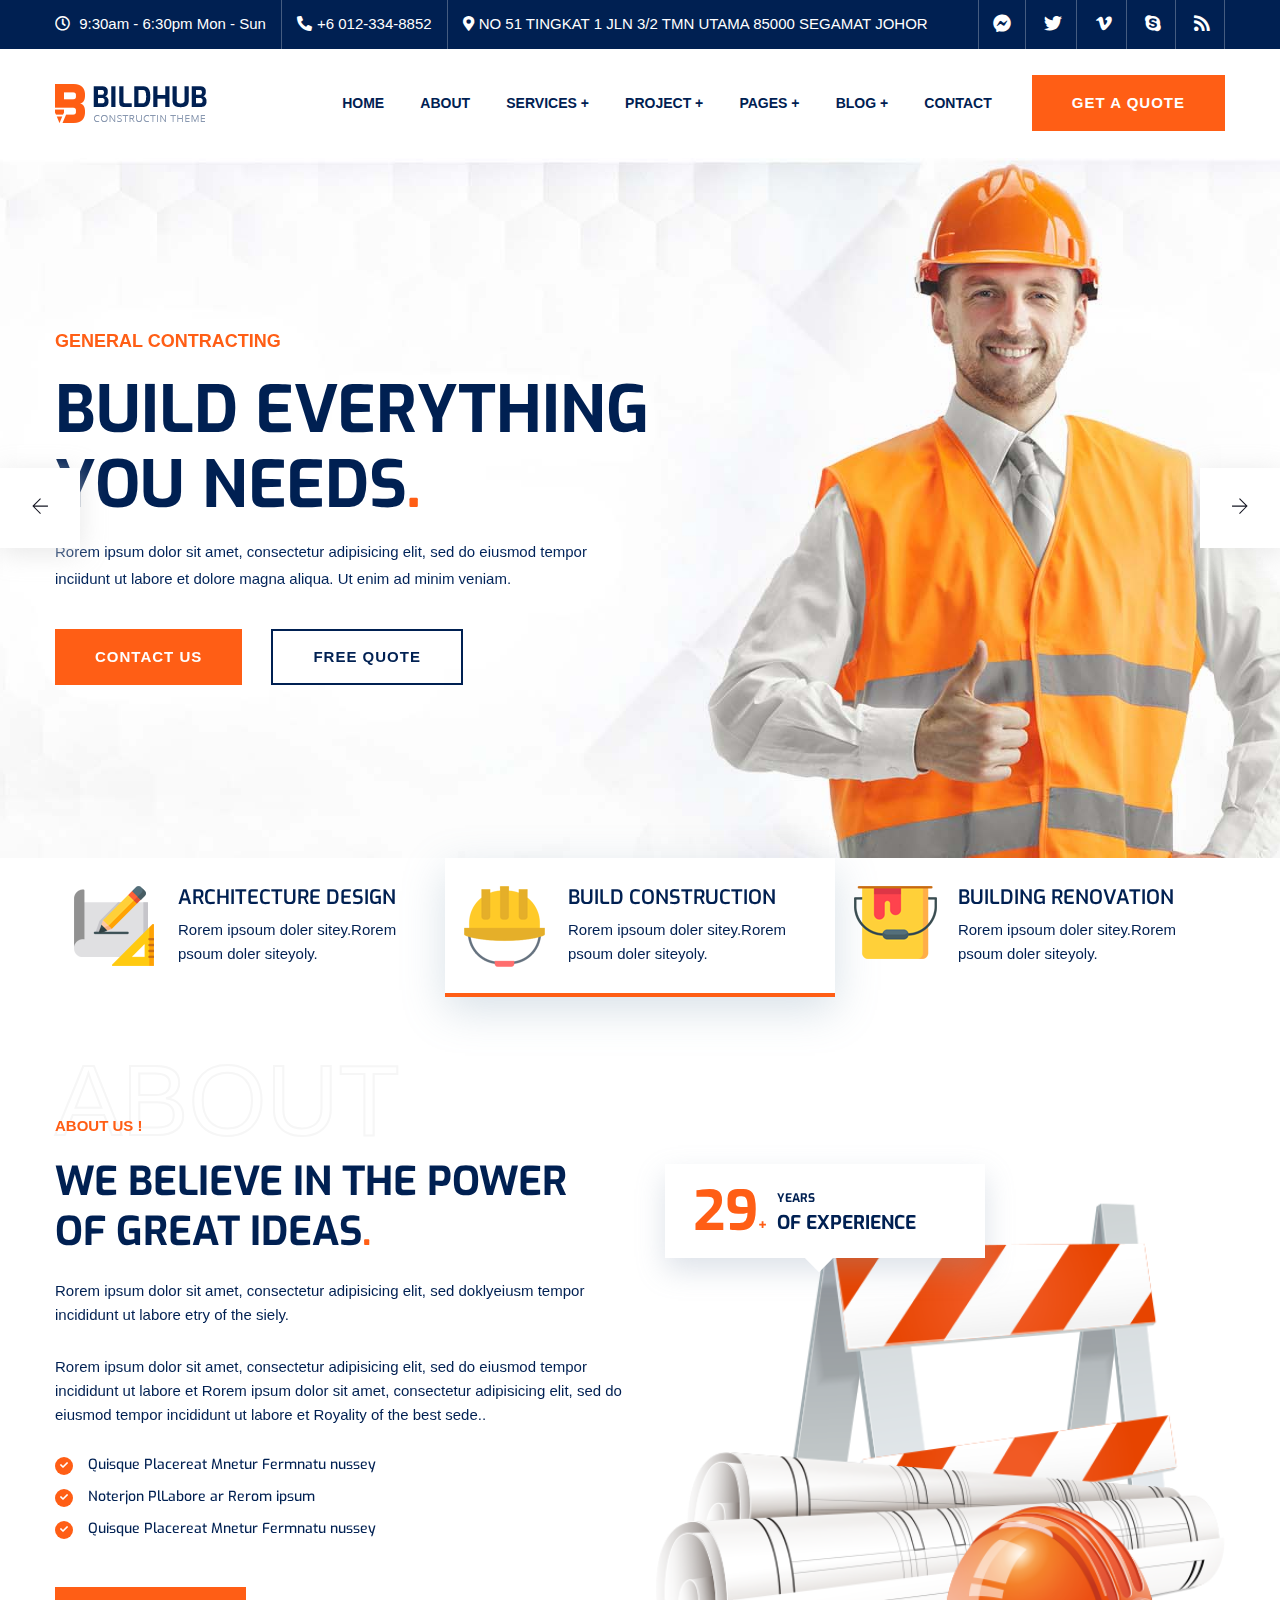
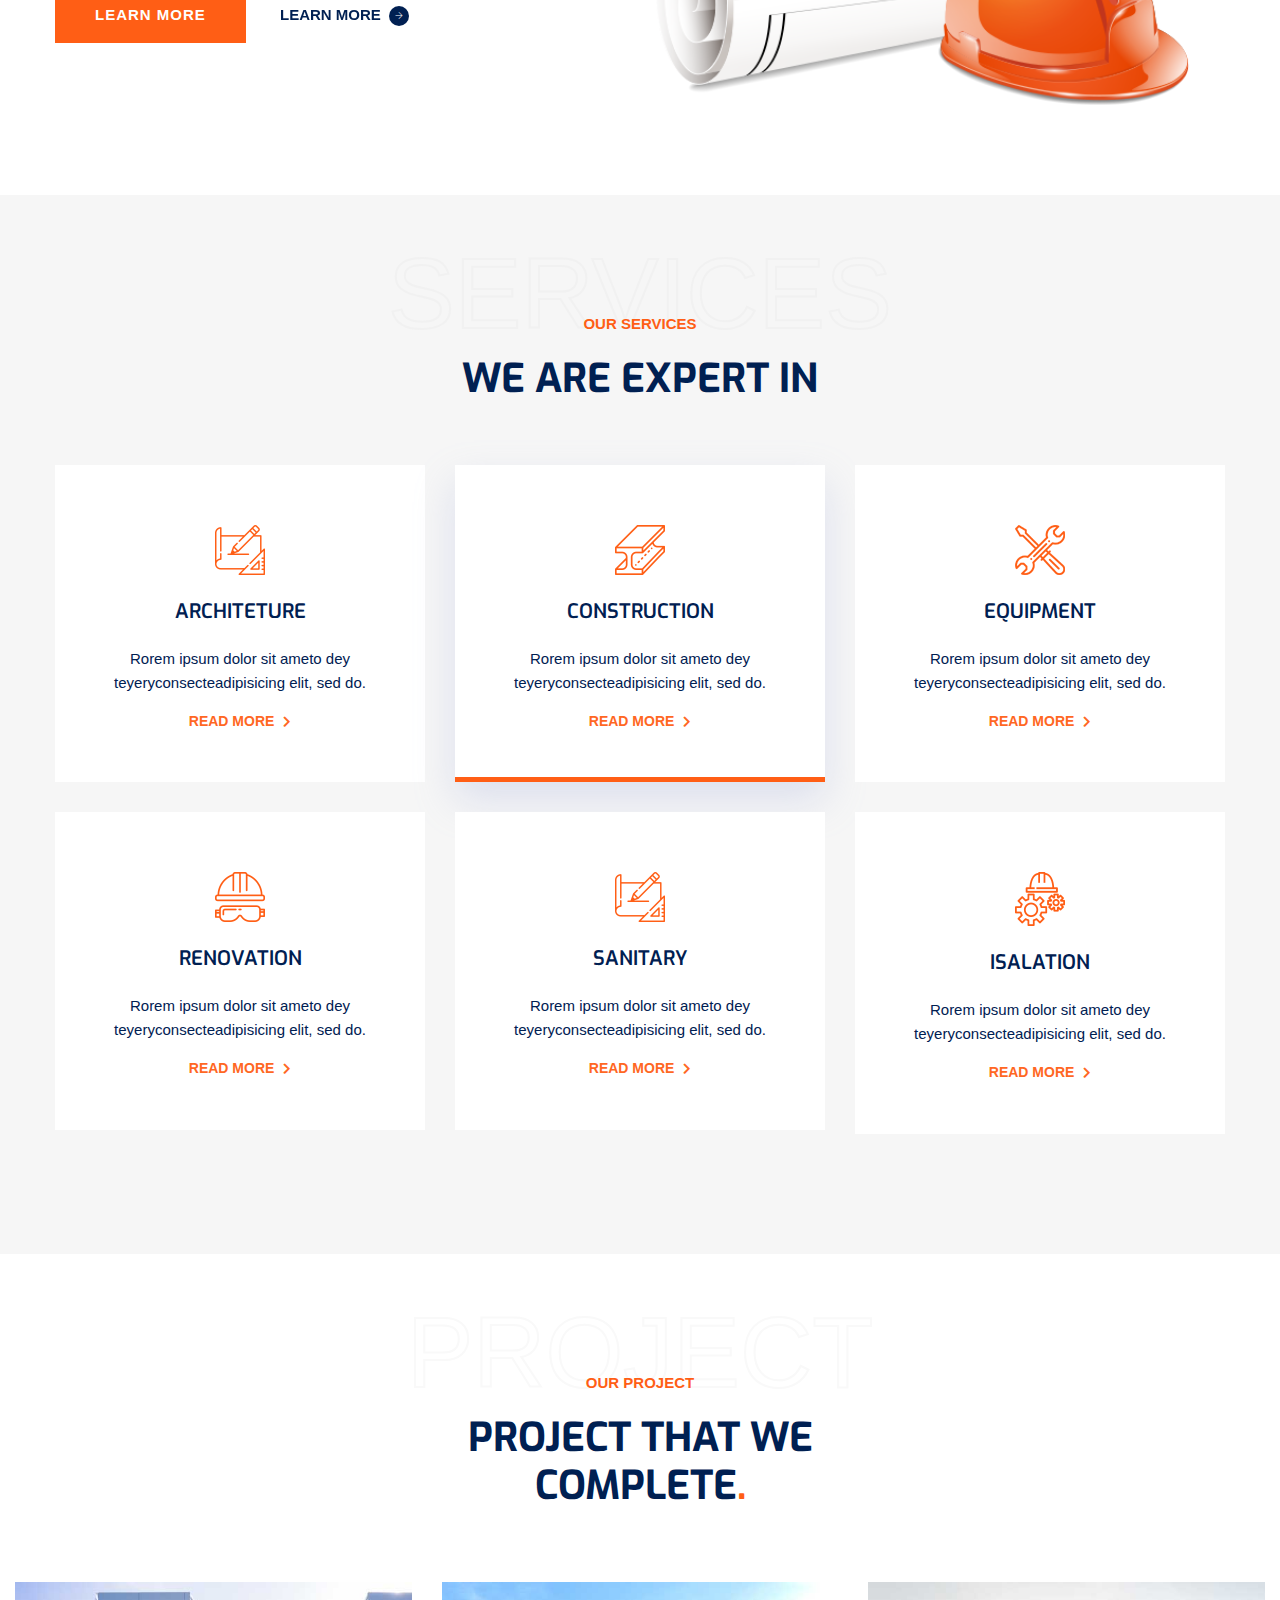
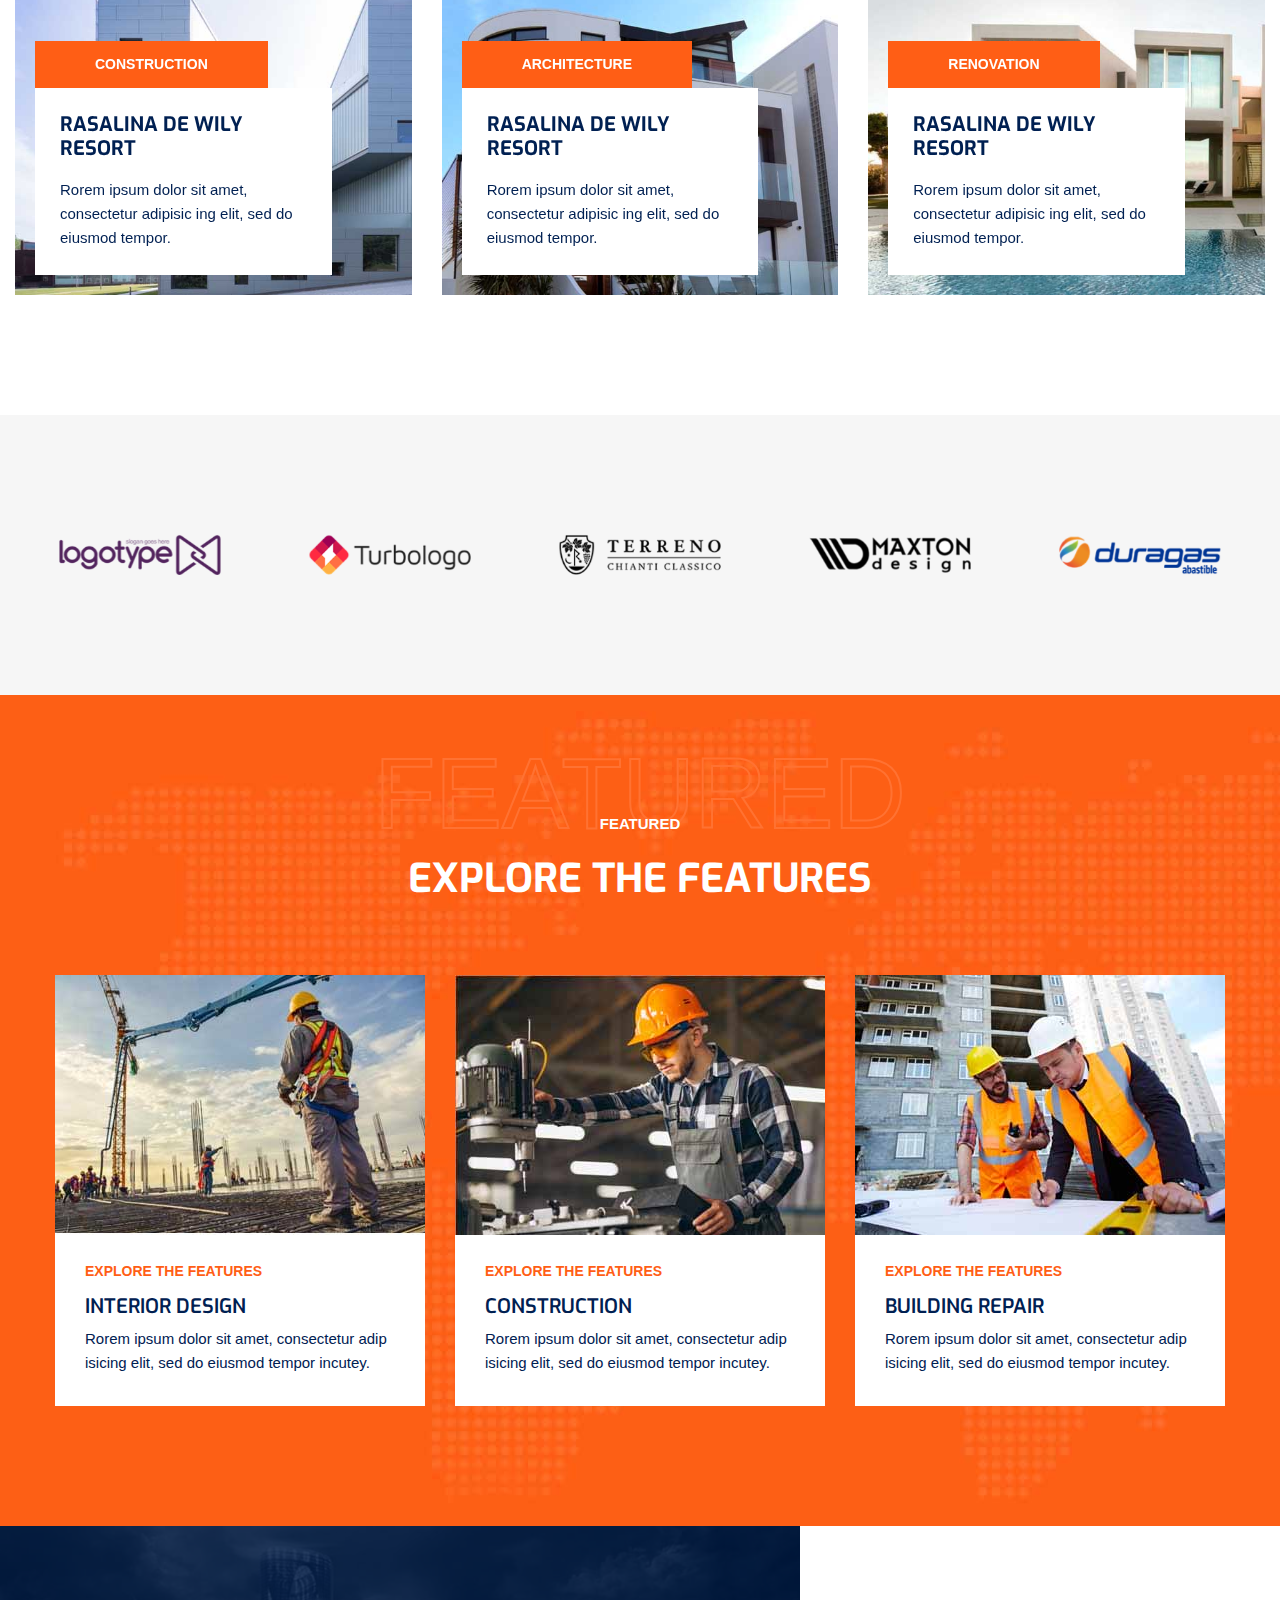
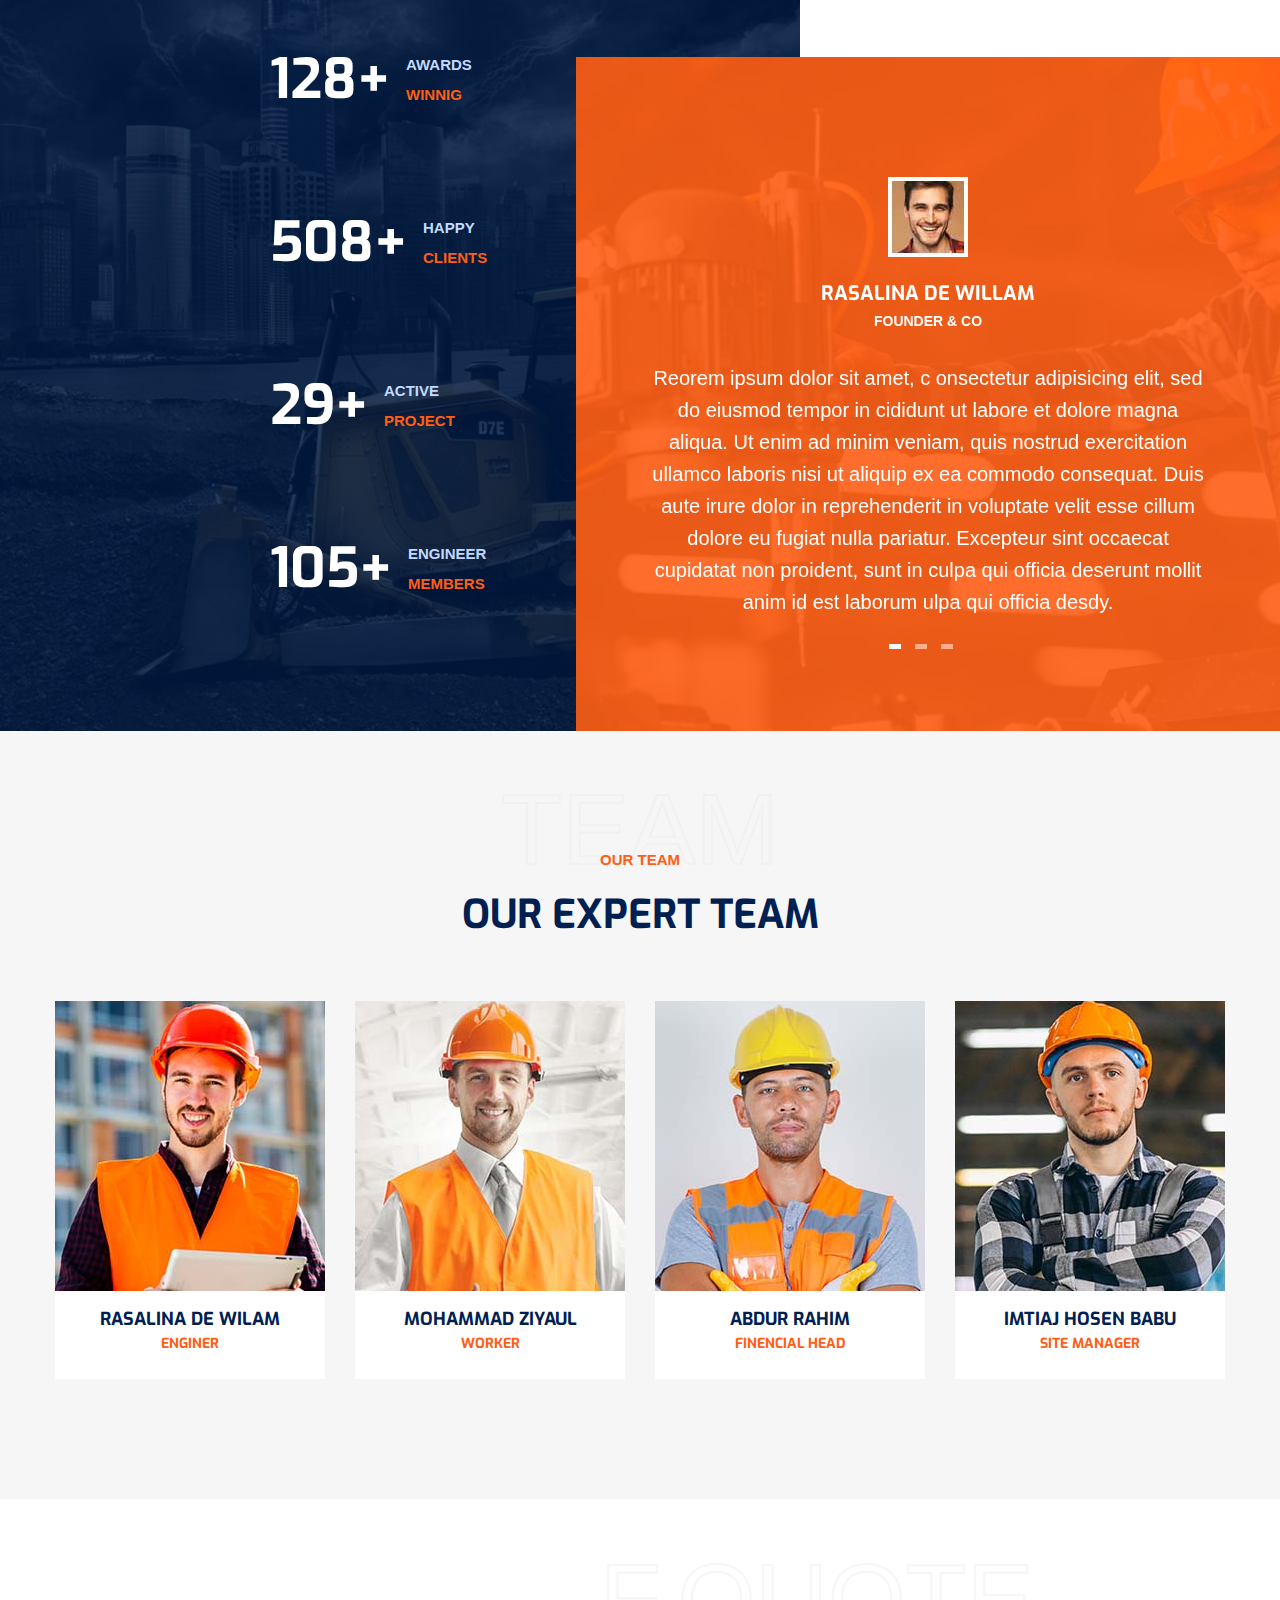
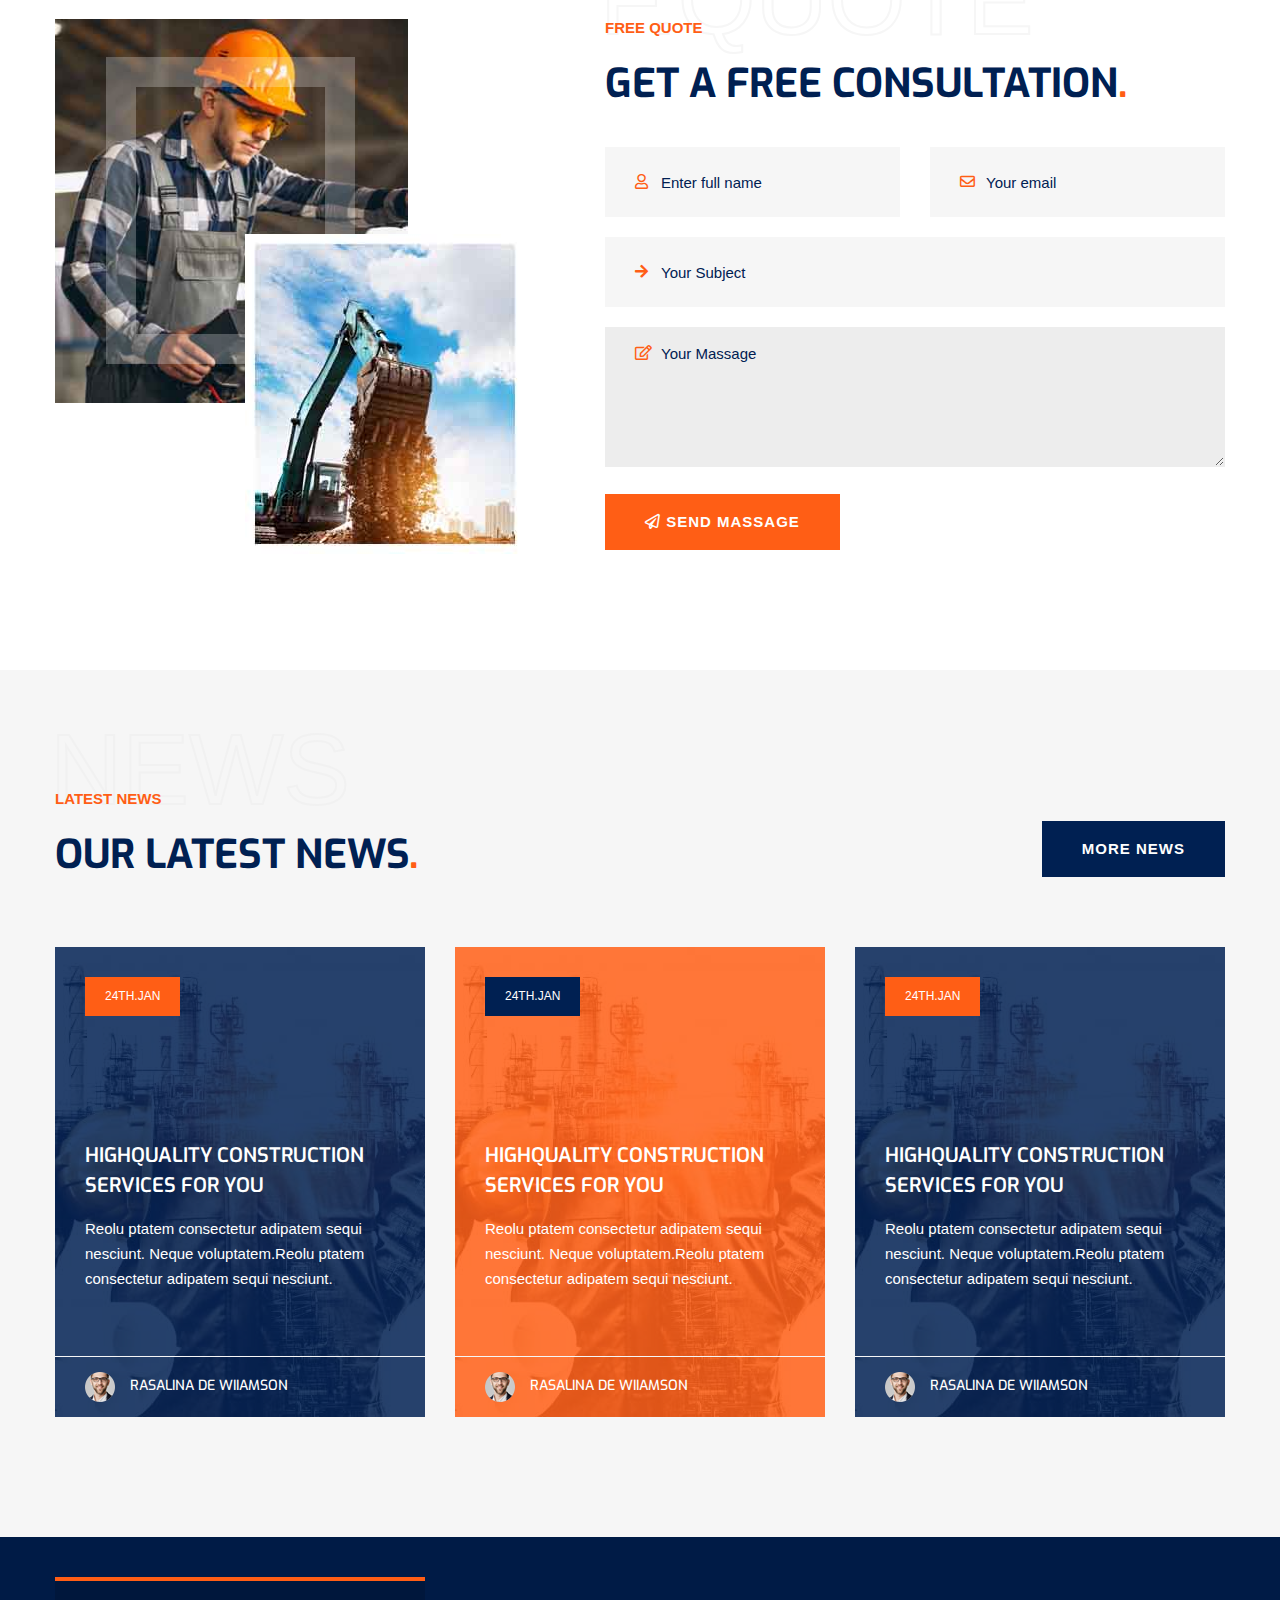
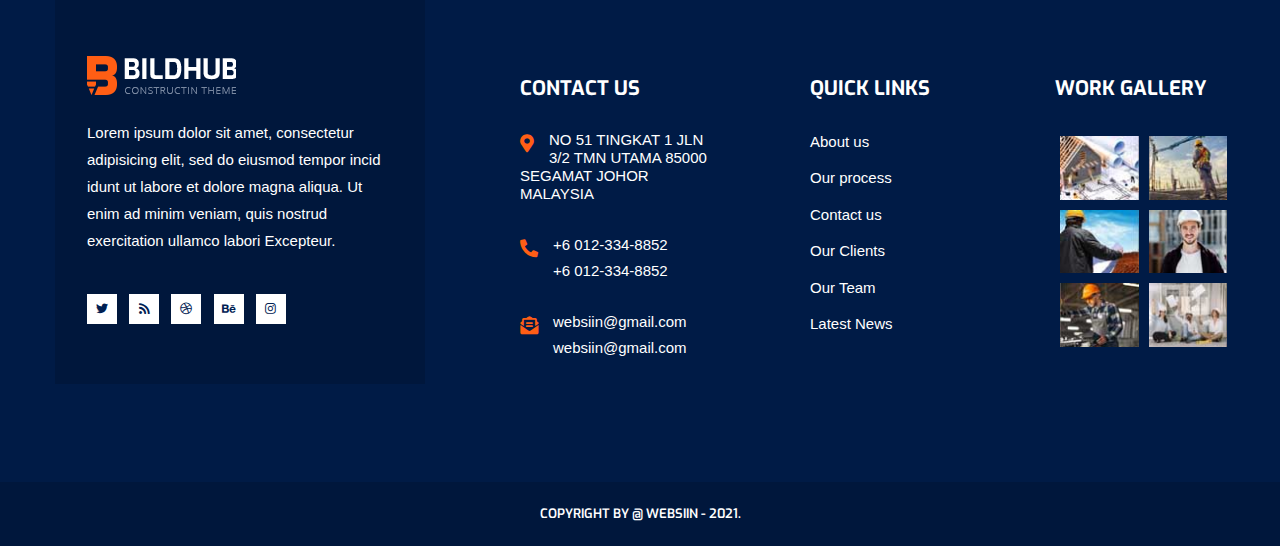
<file: index.html>
<!doctype html>
<html class="no-js" lang="zxx">
    
<!-- Mirrored from 1180.websiin.com/index.html by HTTrack Website Copier/3.x [XR&CO'2014], Sat, 06 Nov 2021 07:54:02 GMT -->
<head>
        <meta charset="utf-8">
        <meta http-equiv="x-ua-compatible" content="ie=edge">
        <title>Bildhub - Construction theme</title>
        <meta name="description" content="">
        <meta name="viewport" content="width=device-width, initial-scale=1">

		<link rel="shortcut icon" type="image/x-icon" href="img/favicon.html">
        <!-- Place favicon.png in the root directory -->

        <!-- CSS here -->
        <link rel="stylesheet" href="css/bootstrap.min.css">
        <link rel="stylesheet" href="css/owl.carousel.min.css">
        <link rel="stylesheet" href="css/fontawesome-all.min.css">
        <link rel="stylesheet" href="css/themify-icons.css">
        <link rel="stylesheet" href="css/animate.min.css">
        <link rel="stylesheet" href="css/magnific-popup.css">
        <link rel="stylesheet" href="css/meanmenu.css">
        <link rel="stylesheet" href="css/slick.css">
        <link rel="stylesheet" href="css/default.css">
        <link rel="stylesheet" href="css/style.css">
        <link rel="stylesheet" href="css/responsive.css">
    </head>
    <body>

        <!-- preloader start -->
         
        <!-- preloader end  -->

        <!-- header start -->
        <header>
            <div class="header-top d-none d-lg-block">
                <div class="container">
                    <div class="row">
                        <div class="col-12">
                            <ul class="left">
                                <li><span><i class="far fa-clock"></i></span> 9:30am - 6:30pm Mon - Sun</li>
                                <li><span><i class="fas fa-phone-alt"></i></span>+6 012-334-8852</li>
                                <li><span><i class="fas fa-map-marker-alt"></i></span>NO 51 TINGKAT 1 JLN 3/2 TMN UTAMA 85000 SEGAMAT JOHOR</li>
                            </ul>
                            <ul class="right">
                                <li><a href="#"><i class="fab fa-facebook-messenger"></i></a></li>
                                <li><a href="#"><i class="fab fa-twitter"></i></a></li>
                                <li><a href="#"><i class="fab fa-vimeo-v"></i></a></li>
                                <li><a href="#"><i class="fab fa-skype"></i></a></li>
                                <li><a href="#"><i class="fas fa-rss"></i></a></li>
                            </ul>
                        </div>
                    </div>
                </div>
            </div>
            <div class="header-bottom-area">
                <div class="container">
                    <div class="row align-items-center">
                        <div class="col-xl-2 col-lg-2">
                            <div class="logo logo-2">
                                <a href="index.html"><img src="img/logo/logo.png" alt="logo_not_found"></a>
                            </div>
                        </div>
                        <div class="col-xl-10 col-lg-10">
                            <div class="header-button d-none d-lg-block f-right">
                                <a class="thm-btn" href="#">Get a quote</a>
                            </div>
                            <div class="main-menu f-right">
                                <nav id="mobile-menu">
                                    <ul>
                                        <li><a href="index.html">Home</a></li>
                                        <li><a href="about.html">About</a></li>
                                        <li><a href="services.html">Services +</a>
                                            <ul class="submenu">
                                                <li><a href="services.html">Service</a></li>
                                                <li><a href="services-details.html">Service Details</a></li>
                                            </ul>
                                        </li>
                                        <li><a href="project.html">Project +</a>
                                            <ul class="submenu">
                                                <li><a href="project.html">Project</a></li>
                                                <li><a href="project-details.html">Project Details</a></li>
                                            </ul>
                                        </li>
                                        <li><a href="#">Pages +</a>
                                            <ul class="submenu">
                                                <li><a href="about.html">About</a></li>
                                                <li><a href="services.html">Services</a></li>
                                                <li><a href="services-details.html">Services Details</a></li>
                                                <li><a href="process.html">Process</a></li>
                                                <li><a href="project.html">Project</a></li>
                                                <li><a href="project-details.html">Project Details</a></li>
                                                <li><a href="pricing.html">Pricing</a></li>
                                                <li><a href="team.html">Team</a></li>
                                                <li><a href="faq.html">FAQ</a></li>
                                                <li><a href="blog.html">Blog</a></li>
                                                <li><a href="blog-details.html">Blog Details</a></li>
                                                <li><a href="contact.html">Contact</a></li>
                                            </ul>
                                        </li>
                                        <li><a href="blog.html">Blog +</a>
                                            <ul class="submenu">
                                                <li><a href="blog.html">Blog</a></li>
                                                <li><a href="blog-details.html">Blog Details</a></li>
                                            </ul>
                                        </li>
                                        <li><a href="contact.html">Contact</a></li>
                                    </ul>
                                </nav>
                            </div>
                            <div class="mobile-menu"></div>
                        </div>
                    </div>
                </div>
            </div>
        </header>
        <!-- header end -->

        <main>
            <!-- slider start -->
            <section class="slider-area">
                <div class="slider-active">
                    <div class="single-slider slider-height pos-rel d-flex align-items-center" data-background="img/bg/slider-bg-01.jpg">
                        <div class="container">
                            <div class="row">
                                <div class="col-xl-7 col-lg-8">
                                    <div class="slider-content">
                                        <h5 data-animation="fadeInUp" data-delay=".2s">General Contracting</h5>
                                        <h1 data-animation="fadeInUp" data-delay=".4s">Build everything you needs<span>.</span></h1>
                                        <p data-animation="fadeInUp" data-delay=".6s">Rorem ipsum dolor sit amet, consectetur adipisicing elit, sed do eiusmod tempor inciidunt ut labore et dolore magna aliqua. Ut enim ad minim veniam.</p>
                                        <div class="slider-btn">
                                            <a data-animation="fadeInLeft" data-delay=".6s" class="thm-btn" href="#">Contact us</a>
                                            <a data-animation="fadeInRight" data-delay=".6s" class="thm-btn border-btn" href="#">Free Quote</a>
                                        </div>
                                    </div>
                                </div>
                            </div>
                        </div>
                    </div>
                    <div class="single-slider slider-height pos-rel d-flex align-items-center" data-background="img/bg/slider-bg-03.jpg">
                        <div class="container">
                            <div class="row">
                                <div class="col-xl-7 col-lg-8">
                                    <div class="slider-content">
                                        <h5 data-animation="fadeInUp" data-delay=".2s">General Contracting</h5>
                                        <h1 data-animation="fadeInUp" data-delay=".4s">Build everything you needs<span>.</span></h1>
                                        <p data-animation="fadeInUp" data-delay=".6s">Rorem ipsum dolor sit amet, consectetur adipisicing elit, sed do eiusmod tempor inciidunt ut labore et dolore magna aliqua. Ut enim ad minim veniam.</p>
                                        <div class="slider-btn">
                                            <a data-animation="fadeInLeft" data-delay=".6s" class="thm-btn" href="#">Contact us</a>
                                            <a data-animation="fadeInRight" data-delay=".6s" class="thm-btn border-btn" href="#">Free Quote</a>
                                        </div>
                                    </div>
                                </div>
                            </div>
                        </div>
                    </div>
                </div>
            </section>
            <!-- slider end --> 

            <!-- about start -->
            <section class="about-area pb-90">
                <div class="container">
                    <div class="row">
                        <div class="col-md-12">
                            <div class="about-tab">
                                <nav>
                                    <div class="nav nav-tabs" id="nav-tab" role="tablist">
                                        <a class="nav-item nav-link" id="nav-01-tab" data-toggle="tab" href="#nav-01"
                                            role="tab" aria-controls="nav-01" aria-selected="false">
                                            <div class="about-tab-item">
                                                <div class="about-tab-thumb">
                                                    <img src="img/icon/a01.png" alt="image_not_found">
                                                </div>
                                                <div class="about-tab-content">
                                                    <h4>architecture Design</h4>
                                                    <p>Rorem ipsoum doler sitey.Rorem psoum doler siteyoly.</p>
                                                </div>
                                            </div>
                                        </a>
                                        <a class="nav-item nav-link active" id="nav-02-tab" data-toggle="tab"
                                            href="#nav-02" role="tab" aria-controls="nav-02" aria-selected="true">
                                            <div class="about-tab-item">
                                                <div class="about-tab-thumb">
                                                    <img src="img/icon/a02.png" alt="image_not_found">
                                                </div>
                                                <div class="about-tab-content">
                                                    <h4>Build construction</h4>
                                                    <p>Rorem ipsoum doler sitey.Rorem psoum doler siteyoly.</p>
                                                </div>
                                            </div>
                                        </a>
                                        <a class="nav-item nav-link" id="nav-03-tab" data-toggle="tab"
                                            href="#nav-03" role="tab" aria-controls="nav-03" aria-selected="false">
                                            <div class="about-tab-item">
                                                <div class="about-tab-thumb">
                                                    <img src="img/icon/a03.png" alt="image_not_found">
                                                </div>
                                                <div class="about-tab-content">
                                                    <h4>Building renovation</h4>
                                                    <p>Rorem ipsoum doler sitey.Rorem psoum doler siteyoly.</p>
                                                </div>
                                            </div>
                                        </a>
                                    </div>
                                </nav>
                                <div class="tab-content" id="nav-tabContent">
                                    <div class="tab-pane fade" id="nav-01" role="tabpanel" aria-labelledby="nav-01-tab">
                                        <div class="about-wrapper pt-120">
                                            <div class="row">
                                                <div class="col-lg-6">
                                                    <div class="about-left pos-rel">
                                                        <div class="border-title-2">
                                                            <h1>About</h1>
                                                        </div>
                                                        <div class="about-title mb-20">
                                                            <h5>About us !</h5>
                                                            <h2>We believe in the power of great ideas<span>.</span></h2>
                                                        </div>
                                                        <p>Rorem ipsum dolor sit amet, consectetur adipisicing elit, sed doklyeiusm tempor incididunt ut labore etry of the siely.</p>
                                                        <p>Rorem ipsum dolor sit amet, consectetur adipisicing elit, sed do eiusmod tempor incididunt ut labore et Rorem ipsum dolor sit amet, consectetur adipisicing elit, sed do eiusmod tempor incididunt ut labore et Royality of the best sede..</p>
                                                        <ul class="about-info mt-30 mb-30">
                                                            <li>
                                                                <div class="about-info-title">
                                                                    <span><i class="fas fa-check"></i></span>
                                                                    <h5>Quisque Placereat Mnetur Fermnatu nussey</h5>
                                                                </div>
                                                            </li>
                                                            <li>
                                                                <div class="about-info-title">
                                                                    <span><i class="fas fa-check"></i></span>
                                                                    <h5>Noterjon PlLabore ar Rerom ipsum</h5>
                                                                </div>
                                                            </li>
                                                            <li>
                                                                <div class="about-info-title">
                                                                    <span><i class="fas fa-check"></i></span>
                                                                    <h5>Quisque Placereat Mnetur Fermnatu nussey</h5>
                                                                </div>
                                                            </li>
                                                        </ul>
                                                        <div class="about-btn pt-20">
                                                            <a href="service-details.html" class="thm-btn">Learn More</a>
                                                            <a href="about.html" class="about-l-btn">Learn More <i class="ti-arrow-right"></i></a>
                                                        </div>
                                                    </div>
                                                </div>
                                                <div class="col-lg-6">
                                                    <div class="about-right pos-rel">
                                                        <div class="about-right-content">
                                                            <h1>29<span>+</span></h1>
                                                            <h5>Years</h5>
                                                            <h3>of Experience</h3>
                                                        </div>
                                                        <div class="about-right-thumb">
                                                            <img src="img/bg/about-bg.png" alt="image_not_found">
                                                        </div>
                                                    </div>
                                                </div>
                                            </div>
                                        </div>
                                    </div>
                                    <div class="tab-pane fade show active" id="nav-02" role="tabpanel" aria-labelledby="nav-02-tab">
                                        <div class="about-wrapper pt-120">
                                            <div class="row">
                                                <div class="col-lg-6">
                                                    <div class="about-left pos-rel">
                                                        <div class="border-title-2">
                                                            <h1>About</h1>
                                                        </div>
                                                        <div class="about-title mb-20">
                                                            <h5>About us !</h5>
                                                            <h2>We believe in the power of great ideas<span>.</span></h2>
                                                        </div>
                                                        <p>Rorem ipsum dolor sit amet, consectetur adipisicing elit, sed doklyeiusm tempor incididunt ut labore etry of the siely.</p>
                                                        <p>Rorem ipsum dolor sit amet, consectetur adipisicing elit, sed do eiusmod tempor incididunt ut labore et Rorem ipsum dolor sit amet, consectetur adipisicing elit, sed do eiusmod tempor incididunt ut labore et Royality of the best sede..</p>
                                                        <ul class="about-info mt-30 mb-30">
                                                            <li>
                                                                <div class="about-info-title">
                                                                    <span><i class="fas fa-check"></i></span>
                                                                    <h5>Quisque Placereat Mnetur Fermnatu nussey</h5>
                                                                </div>
                                                            </li>
                                                            <li>
                                                                <div class="about-info-title">
                                                                    <span><i class="fas fa-check"></i></span>
                                                                    <h5>Noterjon PlLabore ar Rerom ipsum</h5>
                                                                </div>
                                                            </li>
                                                            <li>
                                                                <div class="about-info-title">
                                                                    <span><i class="fas fa-check"></i></span>
                                                                    <h5>Quisque Placereat Mnetur Fermnatu nussey</h5>
                                                                </div>
                                                            </li>
                                                        </ul>
                                                        <div class="about-btn pt-20">
                                                            <a href="service-details.html" class="thm-btn">Learn More</a>
                                                            <a href="about.html" class="about-l-btn">Learn More <i class="ti-arrow-right"></i></a>
                                                        </div>
                                                    </div>
                                                </div>
                                                <div class="col-lg-6">
                                                    <div class="about-right pos-rel">
                                                        <div class="about-right-content">
                                                            <h1>29<span>+</span></h1>
                                                            <h5>Years</h5>
                                                            <h3>of Experience</h3>
                                                        </div>
                                                        <div class="about-right-thumb">
                                                            <img src="img/bg/about-bg.png" alt="image_not_found">
                                                        </div>
                                                    </div>
                                                </div>
                                            </div>
                                        </div>
                                    </div>
                                    <div class="tab-pane fade" id="nav-03" role="tabpanel" aria-labelledby="nav-03-tab">
                                        <div class="about-wrapper pt-120">
                                            <div class="row">
                                                <div class="col-lg-6">
                                                    <div class="about-left pos-rel">
                                                        <div class="border-title-2">
                                                            <h1>About</h1>
                                                        </div>
                                                        <div class="about-title mb-20">
                                                            <h5>About us !</h5>
                                                            <h2>We believe in the power of great ideas<span>.</span></h2>
                                                        </div>
                                                        <p>Rorem ipsum dolor sit amet, consectetur adipisicing elit, sed doklyeiusm tempor incididunt ut labore etry of the siely.</p>
                                                        <p>Rorem ipsum dolor sit amet, consectetur adipisicing elit, sed do eiusmod tempor incididunt ut labore et Rorem ipsum dolor sit amet, consectetur adipisicing elit, sed do eiusmod tempor incididunt ut labore et Royality of the best sede..</p>
                                                        <ul class="about-info mt-30 mb-30">
                                                            <li>
                                                                <div class="about-info-title">
                                                                    <span><i class="fas fa-check"></i></span>
                                                                    <h5>Quisque Placereat Mnetur Fermnatu nussey</h5>
                                                                </div>
                                                            </li>
                                                            <li>
                                                                <div class="about-info-title">
                                                                    <span><i class="fas fa-check"></i></span>
                                                                    <h5>Noterjon PlLabore ar Rerom ipsum</h5>
                                                                </div>
                                                            </li>
                                                            <li>
                                                                <div class="about-info-title">
                                                                    <span><i class="fas fa-check"></i></span>
                                                                    <h5>Quisque Placereat Mnetur Fermnatu nussey</h5>
                                                                </div>
                                                            </li>
                                                        </ul>
                                                        <div class="about-btn pt-20">
                                                            <a href="service-details.html" class="thm-btn">Learn More</a>
                                                            <a href="about.html" class="about-l-btn">Learn More <i class="ti-arrow-right"></i></a>
                                                        </div>
                                                    </div>
                                                </div>
                                                <div class="col-lg-6">
                                                    <div class="about-right pos-rel">
                                                        <div class="about-right-content">
                                                            <h1>29<span>+</span></h1>
                                                            <h5>Years</h5>
                                                            <h3>of Experience</h3>
                                                        </div>
                                                        <div class="about-right-thumb">
                                                            <img src="img/bg/about-bg.png" alt="image_not_found">
                                                        </div>
                                                    </div>
                                                </div>
                                            </div>
                                        </div>
                                    </div>
                                </div>
                            </div>
                        </div>
                    </div>
                </div>
            </section>
            <!-- about end -->

            <!-- services start -->
            <section class="services-area gray-bg pt-120 pb-90">
                <div class="container">
                    <div class="section-title text-center">
                        <div class="border-title">
                            <h1>Services</h1>
                        </div>
                        <h5>Our Services</h5>
                        <h2>we are expert in</h2>
                    </div>
                    <div class="row">
                        <div class="col-xl-4 col-lg-6 col-md-6">
                            <div class="services-box text-center mb-30">
                                <div class="services-box-thumb mb-25">
                                    <img src="img/icon/s01.png" alt="image_not_found">
                                </div>
                                <div class="services-box-text">
                                    <h2>Architeture</h2>
                                    <p>Rorem ipsum dolor sit ameto dey teyeryconsecteadipisicing elit, sed do.</p>
                                    <a class="sevices-btn" href="#">Read More <i class="fas fa-chevron-right"></i></a>
                                </div>
                            </div>
                        </div>
                        <div class="col-xl-4 col-lg-6 col-md-6">
                            <div class="services-box active text-center mb-30">
                                <div class="services-box-thumb mb-25">
                                    <img src="img/icon/s02.png" alt="image_not_found">
                                </div>
                                <div class="services-box-text">
                                    <h2>construction</h2>
                                    <p>Rorem ipsum dolor sit ameto dey teyeryconsecteadipisicing elit, sed do.</p>
                                    <a class="sevices-btn" href="#">Read More <i class="fas fa-chevron-right"></i></a>
                                </div>
                            </div>
                        </div>
                        <div class="col-xl-4 col-lg-6 col-md-6">
                            <div class="services-box text-center mb-30">
                                <div class="services-box-thumb mb-25">
                                    <img src="img/icon/s03.png" alt="image_not_found">
                                </div>
                                <div class="services-box-text">
                                    <h2>Equipment</h2>
                                    <p>Rorem ipsum dolor sit ameto dey teyeryconsecteadipisicing elit, sed do.</p>
                                    <a class="sevices-btn" href="#">Read More <i class="fas fa-chevron-right"></i></a>
                                </div>
                            </div>
                        </div>
                        <div class="col-xl-4 col-lg-6 col-md-6">
                            <div class="services-box text-center mb-30">
                                <div class="services-box-thumb mb-25">
                                    <img src="img/icon/s04.png" alt="image_not_found">
                                </div>
                                <div class="services-box-text">
                                    <h2>Renovation</h2>
                                    <p>Rorem ipsum dolor sit ameto dey teyeryconsecteadipisicing elit, sed do.</p>
                                    <a class="sevices-btn" href="#">Read More <i class="fas fa-chevron-right"></i></a>
                                </div>
                            </div>
                        </div>
                        <div class="col-xl-4 col-lg-6 col-md-6">
                            <div class="services-box text-center mb-30">
                                <div class="services-box-thumb mb-25">
                                    <img src="img/icon/s05.png" alt="image_not_found">
                                </div>
                                <div class="services-box-text">
                                    <h2>Sanitary</h2>
                                    <p>Rorem ipsum dolor sit ameto dey teyeryconsecteadipisicing elit, sed do.</p>
                                    <a class="sevices-btn" href="#">Read More <i class="fas fa-chevron-right"></i></a>
                                </div>
                            </div>
                        </div>
                        <div class="col-xl-4 col-lg-6 col-md-6">
                            <div class="services-box text-center mb-30">
                                <div class="services-box-thumb mb-25">
                                    <img src="img/icon/s06.png" alt="image_not_found">
                                </div>
                                <div class="services-box-text">
                                    <h2>Isalation</h2>
                                    <p>Rorem ipsum dolor sit ameto dey teyeryconsecteadipisicing elit, sed do.</p>
                                    <a class="sevices-btn" href="#">Read More <i class="fas fa-chevron-right"></i></a>
                                </div>
                            </div>
                        </div>
                    </div>
                </div>
            </section>
            <!-- services end -->

            <!-- project start -->
            <section class="project-area pos-rel pt-120 pb-120">
                <div class="container-fluid">
                    <div class="section-title text-center mb-100">
                        <div class="border-title">
                            <h1>Project</h1>
                        </div>
                        <h5>Our Project</h5>
                        <h2>project that we complete<span>.</span></h2>
                    </div>
                    <div class="project-active owl-carousel">
                        <div class="single-project">
                            <div class="project-thumb">
                                <img src="img/project/project-01.jpg" alt="image_not_found">
                            </div>
                            <div class="project-text">
                                <div class="project-tag">
                                    <h4><a href="#">construction</a></h4>
                                </div>
                                <div class="project-text-box">
                                    <h3><a href="#">Rasalina De Wily Resort</a></h3>
                                    <p>Rorem ipsum dolor sit amet, consectetur adipisic ing elit, sed do eiusmod tempor.</p>
                                </div>
                            </div>
                        </div>
                        <div class="single-project">
                            <div class="project-thumb">
                                <img src="img/project/project-02.jpg" alt="image_not_found">
                            </div>
                            <div class="project-text">
                                <div class="project-tag">
                                    <h4><a href="#">architecture</a></h4>
                                </div>
                                <div class="project-text-box">
                                    <h3><a href="#">Rasalina De Wily Resort</a></h3>
                                    <p>Rorem ipsum dolor sit amet, consectetur adipisic ing elit, sed do eiusmod tempor.</p>
                                </div>
                            </div>
                        </div>
                        <div class="single-project">
                            <div class="project-thumb">
                                <img src="img/project/project-03.jpg" alt="image_not_found">
                            </div>
                            <div class="project-text">
                                <div class="project-tag">
                                    <h4><a href="#">renovation</a></h4>
                                </div>
                                <div class="project-text-box">
                                    <h3><a href="#">Rasalina De Wily Resort</a></h3>
                                    <p>Rorem ipsum dolor sit amet, consectetur adipisic ing elit, sed do eiusmod tempor.</p>
                                </div>
                            </div>
                        </div>
                        <div class="single-project">
                            <div class="project-thumb">
                                <img src="img/project/project-02.jpg" alt="image_not_found">
                            </div>
                            <div class="project-text">
                                <div class="project-tag">
                                    <h4><a href="#">renovation</a></h4>
                                </div>
                                <div class="project-text-box">
                                    <h3><a href="#">Rasalina De Wily Resort</a></h3>
                                    <p>Rorem ipsum dolor sit amet, consectetur adipisic ing elit, sed do eiusmod tempor.</p>
                                </div>
                            </div>
                        </div>
                    </div>
                </div>
            </section>
            <!-- project end -->

            <!-- brand start -->
            <section class="brand-area gray-bg pt-90 pb-90">
                <div class="container-fluid">
                    <div class="row">
                        <div class="col-12">
                            <div class="brand-active owl-carousel">
                                <div class="single-brand">
                                    <a class="partner-logo" href="#">
                                        <img class="before-image" src="img/brand/brand-01.png" alt="image_not_found">
                                        <img class="after-image" src="img/brand/brand-01.png" alt="image_not_found">
                                    </a>
                                </div>
                                <div class="single-brand">
                                    <a class="partner-logo" href="#">
                                        <img class="before-image" src="img/brand/brand-02.png" alt="image_not_found">
                                        <img class="after-image" src="img/brand/brand-02.png" alt="image_not_found">
                                    </a>
                                </div>
                                <div class="single-brand">
                                    <a class="partner-logo" href="#">
                                        <img class="before-image" src="img/brand/brand-03.png" alt="image_not_found">
                                        <img class="after-image" src="img/brand/brand-03.png" alt="image_not_found">
                                    </a>
                                </div>
                                <div class="single-brand">
                                    <a class="partner-logo" href="#">
                                        <img class="before-image" src="img/brand/brand-04.png" alt="image_not_found">
                                        <img class="after-image" src="img/brand/brand-04.png" alt="image_not_found">
                                    </a>
                                </div>
                                <div class="single-brand">
                                    <a class="partner-logo" href="#">
                                        <img class="before-image" src="img/brand/brand-05.png" alt="image_not_found">
                                        <img class="after-image" src="img/brand/brand-05.png" alt="image_not_found">
                                    </a>
                                </div>
                            </div>
                        </div>
                    </div>
                </div>
            </section>
            <!-- brand end -->

            <!-- feature start -->
            <section class="feature-area pt-120 pb-90" data-background="img/bg/feature-bg.jpg">
                <div class="container">
                    <div class="section-title text-center">
                        <div class="border-title">
                            <h1>featured</h1>
                        </div>
                        <h5>featured</h5>
                        <h2>explore the features</h2>
                    </div>
                    <div class="row">
                        <div class="col-xl-4 col-lg-4 col-md-6">
                            <div class="feature-single mb-30">
                                <div class="feature-thumb">
                                    <img src="img/feature/feature-01.jpg" alt="image_not_found">
                                </div>
                                <div class="feature-text">
                                    <h4>explore the features</h4>
                                    <h2><a href="#">Interior Design</a></h2>
                                    <p>Rorem ipsum dolor sit amet, consectetur adip isicing elit, sed do eiusmod tempor incutey.</p>
                                </div>
                            </div>
                        </div>
                        <div class="col-xl-4 col-lg-4 col-md-6">
                            <div class="feature-single mb-30">
                                <div class="feature-thumb">
                                    <img src="img/feature/feature-02.jpg" alt="image_not_found">
                                </div>
                                <div class="feature-text">
                                    <h4>explore the features</h4>
                                    <h2><a href="#">construction</a></h2>
                                    <p>Rorem ipsum dolor sit amet, consectetur adip isicing elit, sed do eiusmod tempor incutey.</p>
                                </div>
                            </div>
                        </div>
                        <div class="col-xl-4 col-lg-4 col-md-6">
                            <div class="feature-single mb-30">
                                <div class="feature-thumb">
                                    <img src="img/feature/feature-03.jpg" alt="image_not_found">
                                </div>
                                <div class="feature-text">
                                    <h4>explore the features</h4>
                                    <h2><a href="#">building repair</a></h2>
                                    <p>Rorem ipsum dolor sit amet, consectetur adip isicing elit, sed do eiusmod tempor incutey.</p>
                                </div>
                            </div>
                        </div>
                    </div>
                </div>
            </section>
            <!-- feature end -->

            <!-- testimonial start -->
            <section class="testimonial-area">
                <div class="container-fluid">
                    <div class="row no-gutters">
                        <div class="col-xl-6">
                            <div class="counter-left counter-height pt-125 pb-125" data-background="img/bg/counter-bg.jpg">
                                <div class="counter-content">
                                    <ul>
                                        <li>
                                            <div class="counter-box">
                                                <h1><span>128</span>+</h1>
                                                <div class="counter-right-text">
                                                    <p>Awards</p>
                                                    <p><span>winnig</span></p>
                                                </div>
                                            </div>
                                        </li>
                                        <li>
                                            <div class="counter-box">
                                                <h1><span>508</span>+</h1>
                                                <div class="counter-right-text">
                                                    <p>Happy</p>
                                                    <p><span>Clients</span></p>
                                                </div>
                                            </div>
                                        </li>
                                        <li>
                                            <div class="counter-box">
                                                <h1><span>29</span>+</h1>
                                                <div class="counter-right-text">
                                                    <p>active</p>
                                                    <p><span>project</span></p>
                                                </div>
                                            </div>
                                        </li>
                                        <li>
                                            <div class="counter-box">
                                                <h1><span>105</span>+</h1>
                                                <div class="counter-right-text">
                                                    <p>engineer</p>
                                                    <p><span>members</span></p>
                                                </div>
                                            </div>
                                        </li>
                                    </ul>
                                </div>
                            </div>
                        </div>
                        <div class="col-xl-6">
                            <div class="testimonial-right testimonial-height" data-background="img/bg/testimonial-bg.jpg">
                                <div class="testimonial-active owl-carousel">
                                    <div class="testimonial-single text-center">
                                        <div class="testimonial-thumb">
                                            <img src="img/testimonial/testi-01.jpg" alt="image_not_found">
                                        </div>
                                        <div class="testimonial-text">
                                            <h3>rasalina De Willam</h3>
                                            <span>founder & Co</span>
                                            <p>Reorem ipsum dolor sit amet, c onsectetur adipisicing elit, sed do eiusmod tempor in cididunt ut labore et dolore magna aliqua. Ut enim ad minim veniam, quis nostrud exercitation ullamco laboris nisi ut aliquip ex ea commodo consequat. Duis aute irure dolor in reprehenderit in voluptate velit esse cillum dolore eu fugiat nulla pariatur. Excepteur sint occaecat cupidatat non proident, sunt in culpa qui officia deserunt mollit anim id est laborum ulpa qui officia desdy.</p>
                                        </div>
                                    </div>
                                    <div class="testimonial-single text-center">
                                        <div class="testimonial-thumb">
                                            <img src="img/testimonial/testi-01.jpg" alt="image_not_found">
                                        </div>
                                        <div class="testimonial-text">
                                            <h3>rasalina De Willam</h3>
                                            <span>founder & Co</span>
                                            <p>Reorem ipsum dolor sit amet, c onsectetur adipisicing elit, sed do eiusmod tempor in cididunt ut labore et dolore magna aliqua. Ut enim ad minim veniam, quis nostrud exercitation ullamco laboris nisi ut aliquip ex ea commodo consequat. Duis aute irure dolor in reprehenderit in voluptate velit esse cillum dolore eu fugiat nulla pariatur. Excepteur sint occaecat cupidatat non proident, sunt in culpa qui officia deserunt mollit anim id est laborum ulpa qui officia desdy.</p>
                                        </div>
                                    </div>
                                    <div class="testimonial-single text-center">
                                        <div class="testimonial-thumb">
                                            <img src="img/testimonial/testi-01.jpg" alt="image_not_found">
                                        </div>
                                        <div class="testimonial-text">
                                            <h3>rasalina De Willam</h3>
                                            <span>founder & Co</span>
                                            <p>Reorem ipsum dolor sit amet, c onsectetur adipisicing elit, sed do eiusmod tempor in cididunt ut labore et dolore magna aliqua. Ut enim ad minim veniam, quis nostrud exercitation ullamco laboris nisi ut aliquip ex ea commodo consequat. Duis aute irure dolor in reprehenderit in voluptate velit esse cillum dolore eu fugiat nulla pariatur. Excepteur sint occaecat cupidatat non proident, sunt in culpa qui officia deserunt mollit anim id est laborum ulpa qui officia desdy.</p>
                                        </div>
                                    </div>
                                </div>
                            </div>
                        </div>
                    </div>
                </div>
            </section>
            <!-- testimonial end -->

            <!-- team start -->
            <section class="team-area pt-120 pb-90 gray-bg">
                <div class="section-title text-center">
                    <div class="border-title">
                        <h1>Team</h1>
                    </div>
                    <h5>Our Team</h5>
                    <h2>Our expert Team</h2>
                </div>
                <div class="container">
                    <div class="row">
                        <div class="col-xl-3 col-lg-3 col-md-6">
                            <div class="single-team text-center mb-30">
                                <div class="team-thumb">
                                    <img src="img/team/team-01.jpg" alt="image_not_found">
                                    <div class="team-icon">
                                        <a href="#"><i class="fab fa-facebook-f"></i></a>
                                        <a href="#"><i class="fab fa-twitter"></i></a>
                                        <a href="#"><i class="fab fa-google-plus-g"></i></a>
                                        <a href="#"><i class="fab fa-instagram"></i></a>
                                    </div>
                                </div>
                                <div class="team-content text-center">
                                    <h3>rasalina De wilam</h3>
                                    <h5>Enginer</h5>
                                </div>
                            </div>
                        </div>
                        <div class="col-xl-3 col-lg-3 col-md-6">
                            <div class="single-team text-center mb-30">
                                <div class="team-thumb">
                                    <img src="img/team/team-02.jpg" alt="image_not_found">
                                    <div class="team-icon">
                                        <a href="#"><i class="fab fa-facebook-f"></i></a>
                                        <a href="#"><i class="fab fa-twitter"></i></a>
                                        <a href="#"><i class="fab fa-google-plus-g"></i></a>
                                        <a href="#"><i class="fab fa-instagram"></i></a>
                                    </div>
                                </div>
                                <div class="team-content text-center">
                                    <h3>Mohammad Ziyaul</h3>
                                    <h5>Worker</h5>
                                </div>
                            </div>
                        </div>
                        <div class="col-xl-3 col-lg-3 col-md-6">
                            <div class="single-team text-center mb-30">
                                <div class="team-thumb">
                                    <img src="img/team/team-03.jpg" alt="image_not_found">
                                    <div class="team-icon">
                                        <a href="#"><i class="fab fa-facebook-f"></i></a>
                                        <a href="#"><i class="fab fa-twitter"></i></a>
                                        <a href="#"><i class="fab fa-google-plus-g"></i></a>
                                        <a href="#"><i class="fab fa-instagram"></i></a>
                                    </div>
                                </div>
                                <div class="team-content text-center">
                                    <h3>Abdur rahim</h3>
                                    <h5>Finencial Head</h5>
                                </div>
                            </div>
                        </div>
                        <div class="col-xl-3 col-lg-3 col-md-6">
                            <div class="single-team text-center mb-30">
                                <div class="team-thumb">
                                    <img src="img/team/team-04.jpg" alt="image_not_found">
                                    <div class="team-icon">
                                        <a href="#"><i class="fab fa-facebook-f"></i></a>
                                        <a href="#"><i class="fab fa-twitter"></i></a>
                                        <a href="#"><i class="fab fa-google-plus-g"></i></a>
                                        <a href="#"><i class="fab fa-instagram"></i></a>
                                    </div>
                                </div>
                                <div class="team-content text-center">
                                    <h3>Imtiaj hosen babu</h3>
                                    <h5>Site Manager</h5>
                                </div>
                            </div>
                        </div>
                    </div>
                </div>
            </section>
            <!-- team end -->

            <!-- contact start -->
            <section class="contact-area pt-120 pb-120">
                <div class="container">
                    <div class="row">
                        <div class="col-xl-5 col-lg-5 col-md-12">
                            <div class="contact-left">
                                <div class="contact-thumb-left">
                                    <img src="img/bg/contact-bg.jpg" alt="image_not_found">
                                    <div class="contact-shape"></div>
                                </div>
                                <div class="contact-thumb-right">
                                    <img src="img/bg/contact-bg-02.jpg" alt="image_not_found">
                                </div>
                            </div>
                        </div>
                        <div class="col-xl-7 col-lg-7 col-md-12">
                            <div class="contact-right">
                                <div class="border-title-2">
                                    <h1>F.Quote</h1>
                                </div>
                                <div class="about-title mb-20">
                                    <h5>Free Quote</h5>
                                    <h2>Get A Free consultation<span>.</span></h2>
                                </div>
                                <form action="#">
                                    <div class="row">
                                        <div class="col-xl-6 col-lg-12">
                                            <div class="text-box">
                                                <span><i class="far fa-user"></i></span>
                                                <input type="text" placeholder="Enter full name"> 
                                            </div>
                                            
                                        </div>
                                        <div class="col-xl-6 col-lg-12">
                                            <div class="text-box">
                                                <span><i class="far fa-envelope"></i></span>
                                                <input type="email" placeholder="Your email">
                                            </div>
                                        </div>
                                        <div class="col-xl-12 col-lg-12">
                                            <div class="text-box">
                                                <span><i class="fas fa-arrow-right"></i></span>
                                                <input type="text" placeholder="Your Subject">
                                            </div>
                                        </div>
                                        <div class="col-xl-12 col-lg-12">
                                            <div class="message-box">
                                                <span><i class="far fa-edit"></i></span>
                                                <textarea name="message" cols="30" rows="10" placeholder="Your Massage"></textarea>
                                                <button class="thm-btn" type="submit"><i class="far fa-paper-plane"></i> Send massage</button>
                                            </div>
                                        </div>
                                    </div>
                                </form>
                            </div>
                        </div>
                    </div>
                </div>
            </section>
            <!-- contact end -->

            <!-- blog start -->
            <section class="blog-area gray-bg pt-120 pb-90">
                <div class="container">
                    <div class="row mb-45">
                        <div class="col-xl-6 col-lg-6 col-md-8">
                            <div class="blog-title">
                                <div class="border-title-2">
                                    <h1>News</h1>
                                </div>
                                <div class="about-title">
                                    <h5>Latest News</h5>
                                    <h2>Our Latest News<span>.</span></h2>
                                </div>
                            </div>
                        </div>
                        <div class="col-xl-6 col-lg-6 col-md-4">
                            <div class="blog-top-btn text-right">
                                <a href="service-details.html" class="thm-btn black-btn">More News</a>
                            </div>
                        </div>
                    </div>
                    <div class="row">
                        <div class="col-xl-4 col-lg-6 col-md-6">
                            <div class="blog-item mb-30">
                                <div class="blog-image">
                                    <img src="img/blog/blog-bg-01.jpg" alt="image_not_found">
                                </div>
                                <div class="blog-content">
                                    <div class="blog-tag mb-125">
                                        <span>24th.jan</span>
                                    </div>
                                    <div class="blog-text mb-65">
                                        <h2><a href="blog-details.html">Highquality construction Services for you</a></h2>
                                        <p>Reolu ptatem consectetur adipatem sequi nesciunt. Neque voluptatem.Reolu ptatem consectetur adipatem sequi nesciunt. </p>
                                    </div>
                                    <div class="blog-author">
                                        <div class="blog-author-thumb">
                                            <img src="img/blog/blog-author.png" alt="image_not_found">
                                        </div>
                                        <h4>Rasalina De wiiamson</h4>
                                    </div>
                                </div>
                            </div>
                        </div>
                        <div class="col-xl-4 col-lg-6 col-md-6">
                            <div class="blog-item mb-30">
                                <div class="blog-image blog-image-2">
                                    <img src="img/blog/blog-bg-01.jpg" alt="image_not_found">
                                </div>
                                <div class="blog-content">
                                    <div class="blog-tag blog-tag-2 mb-125">
                                        <span>24th.jan</span>
                                    </div>
                                    <div class="blog-text mb-65">
                                        <h2><a href="blog-details.html">Highquality construction Services for you</a></h2>
                                        <p>Reolu ptatem consectetur adipatem sequi nesciunt. Neque voluptatem.Reolu ptatem consectetur adipatem sequi nesciunt. </p>
                                    </div>
                                    <div class="blog-author">
                                        <div class="blog-author-thumb">
                                            <img src="img/blog/blog-author.png" alt="image_not_found">
                                        </div>
                                        <h4>Rasalina De wiiamson</h4>
                                    </div>
                                </div>
                            </div>
                        </div>
                        <div class="col-xl-4 col-lg-6 col-md-6">
                            <div class="blog-item mb-30">
                                <div class="blog-image blog-image-3">
                                    <img src="img/blog/blog-bg-01.jpg" alt="image_not_found">
                                </div>
                                <div class="blog-content">
                                    <div class="blog-tag blog-tag-3 mb-125">
                                        <span>24th.jan</span>
                                    </div>
                                    <div class="blog-text mb-65">
                                        <h2><a href="blog-details.html">Highquality construction Services for you</a></h2>
                                        <p>Reolu ptatem consectetur adipatem sequi nesciunt. Neque voluptatem.Reolu ptatem consectetur adipatem sequi nesciunt. </p>
                                    </div>
                                    <div class="blog-author">
                                        <div class="blog-author-thumb">
                                            <img src="img/blog/blog-author.png" alt="image_not_found">
                                        </div>
                                        <h4>Rasalina De wiiamson</h4>
                                    </div>
                                </div>
                            </div>
                        </div>
                    </div>
                </div>
            </section>
            <!-- blog end -->
        </main>

        <!-- footer start -->
        <footer>
            <div class="footer-area footer-height pt-40 pb-30">
                <div class="container">
                    <div class="row">
                        <div class="col-xl-4 col-lg-6 col-md-6">
                            <div class="footer-left-widget mb-40">
                                <div class="footer-logo">
                                    <img src="img/logo/logo-02.png" alt="logo_not_found">
                                </div>
                                <p>Lorem ipsum dolor sit amet, consectetur adipisicing elit, sed do eiusmod tempor incid idunt ut labore et dolore magna aliqua. Ut enim ad minim veniam, quis nostrud exercitation ullamco labori Excepteur.</p>
                                <div class="footer-social mt-40">
                                    <a href="#"><i class="fab fa-twitter"></i></a>
                                    <a href="#"><i class="fas fa-rss"></i></a>
                                    <a href="#"><i class="fab fa-dribbble"></i></a>
                                    <a href="#"><i class="fab fa-behance"></i></a>
                                    <a href="#"><i class="fab fa-instagram"></i></a>
                                </div>
                            </div>
                        </div>
                        <div class="col-xl-2 offset-xl-1 col-lg-6 col-md-6">
                            <div class="footer-widget footer-widget-space mb-40">
                                <h3>contact us</h3>
                                <ul class="footer-info">
                                    <li>
                                        <div class="footer-address mt-20">
                                            <span><i class="fas fa-map-marker-alt"></i></span>
                                            <h5>NO 51 TINGKAT 1 JLN 3/2 TMN UTAMA 85000 SEGAMAT JOHOR MALAYSIA</h5>
                                        </div>
                                    </li>
                                    <li>
                                        <div class="footer-address mt-20">
                                            <span><i class="fas fa-phone-alt"></i></span>
                                            <h5>+6 012-334-8852</h5>
                                            <h5>+6 012-334-8852</h5>
                                        </div>
                                    </li>
                                    <li>
                                        <div class="footer-address mt-20">
                                            <span><i class="fas fa-envelope-open-text"></i></span>
                                            <h5>websiin@gmail.com</h5>
                                            <h5>websiin@gmail.com</h5>
                                        </div>
                                    </li>
                                </ul>
                            </div>
                        </div>
                        <div class="col-xl-1 offset-xl-1 col-lg-6 col-md-6 pr-0 mb-40">
                            <div class="footer-widget footer-link">
                                <h3>Quick links</h3>
                                <ul>
                                    <li><a href="#">About us</a></li>
                                    <li><a href="#">Our process</a></li>
                                    <li><a href="#">Contact us</a></li>
                                    <li><a href="#">Our Clients</a></li>
                                    <li><a href="#">Our Team</a></li>
                                    <li><a href="#">Latest News</a></li>
                                </ul>
                            </div>
                        </div>
                        <div class="col-xl-2 offset-xl-1 col-lg-6 col-md-6 pr-0">
                            <div class="footer-widget footer-gallery">
                                <h3>Work Gallery</h3>
                                <div class="footer-gallery-item">
                                    <div class="footer-gallery-thumb">
                                        <img src="img/footer/footer-gallery/fg-01.jpg" alt="image_not_found">
                                    </div>
                                    <div class="link-img">
                                        <a class="popup-image" href="img/footer/footer-gallery/fg-big-01.html"></a>
                                    </div>
                                </div>
                                <div class="footer-gallery-item">
                                    <div class="footer-gallery-thumb">
                                        <img src="img/footer/footer-gallery/fg-02.jpg" alt="image_not_found">
                                    </div>
                                    <div class="link-img">
                                        <a class="popup-image" href="img/footer/footer-gallery/fg-big-02.html"></a>
                                    </div>
                                </div>
                                <div class="footer-gallery-item">
                                    <div class="footer-gallery-thumb">
                                        <img src="img/footer/footer-gallery/fg-03.jpg" alt="image_not_found">
                                    </div>
                                    <div class="link-img">
                                        <a class="popup-image" href="img/footer/footer-gallery/fg-big-03.html"></a>
                                    </div>
                                </div>
                                <div class="footer-gallery-item">
                                    <div class="footer-gallery-thumb">
                                        <img src="img/footer/footer-gallery/fg-04.jpg" alt="image_not_found">
                                    </div>
                                    <div class="link-img">
                                        <a class="popup-image" href="img/footer/footer-gallery/fg-big-04.html"></a>
                                    </div>
                                </div>
                                <div class="footer-gallery-item">
                                    <div class="footer-gallery-thumb">
                                        <img src="img/footer/footer-gallery/fg-05.jpg" alt="image_not_found">
                                    </div>
                                    <div class="link-img">
                                        <a class="popup-image" href="img/footer/footer-gallery/fg-big-05.html"></a>
                                    </div>
                                </div>
                                <div class="footer-gallery-item">
                                    <div class="footer-gallery-thumb">
                                        <img src="img/footer/footer-gallery/fg-06.jpg" alt="image_not_found">
                                    </div>
                                    <div class="link-img">
                                        <a class="popup-image" href="img/footer/footer-gallery/fg-big-06.html"></a>
                                    </div>
                                </div>
                            </div>
                        </div>
                    </div>
                </div>
            </div>
            <div class="copyright-area pt-20 pb-20">
                <div class="container">
                    <div class="row">
                        <div class="col-12">
                            <div class="copyright-text text-center">
                                <p>Copyright by @ Websiin - 2021.</p>
                            </div>
                        </div>
                    </div>
                </div>
            </div>
        </footer>
        <!-- footer end -->

        <!-- JS here -->
        <script src="js/vendor/modernizr-3.8.0.min.js"></script>
        <script src="js/vendor/jquery-1.12.4.min.js"></script>
        <script src="js/popper.min.js"></script>
        <script src="js/bootstrap.min.js"></script>
        <script src="js/owl.carousel.min.js"></script>
        <script src="js/waypoints.min.js"></script>
        <script src="js/jquery.counterup.min.js"></script>
        <script src="js/slick.min.js"></script>
        <script src="js/jquery.scrollUp.min.js"></script>
        <script src="js/jquery.meanmenu.min.js"></script>
        <script src="js/imagesloaded.pkgd.min.js"></script>
        <script src="js/jquery.magnific-popup.min.js"></script>
        <script src="js/plugins.js"></script>
        <script src="js/main.js"></script>
    </body>

<!-- Mirrored from 1180.websiin.com/index.html by HTTrack Website Copier/3.x [XR&CO'2014], Sat, 06 Nov 2021 07:55:38 GMT -->
</html>
</file>
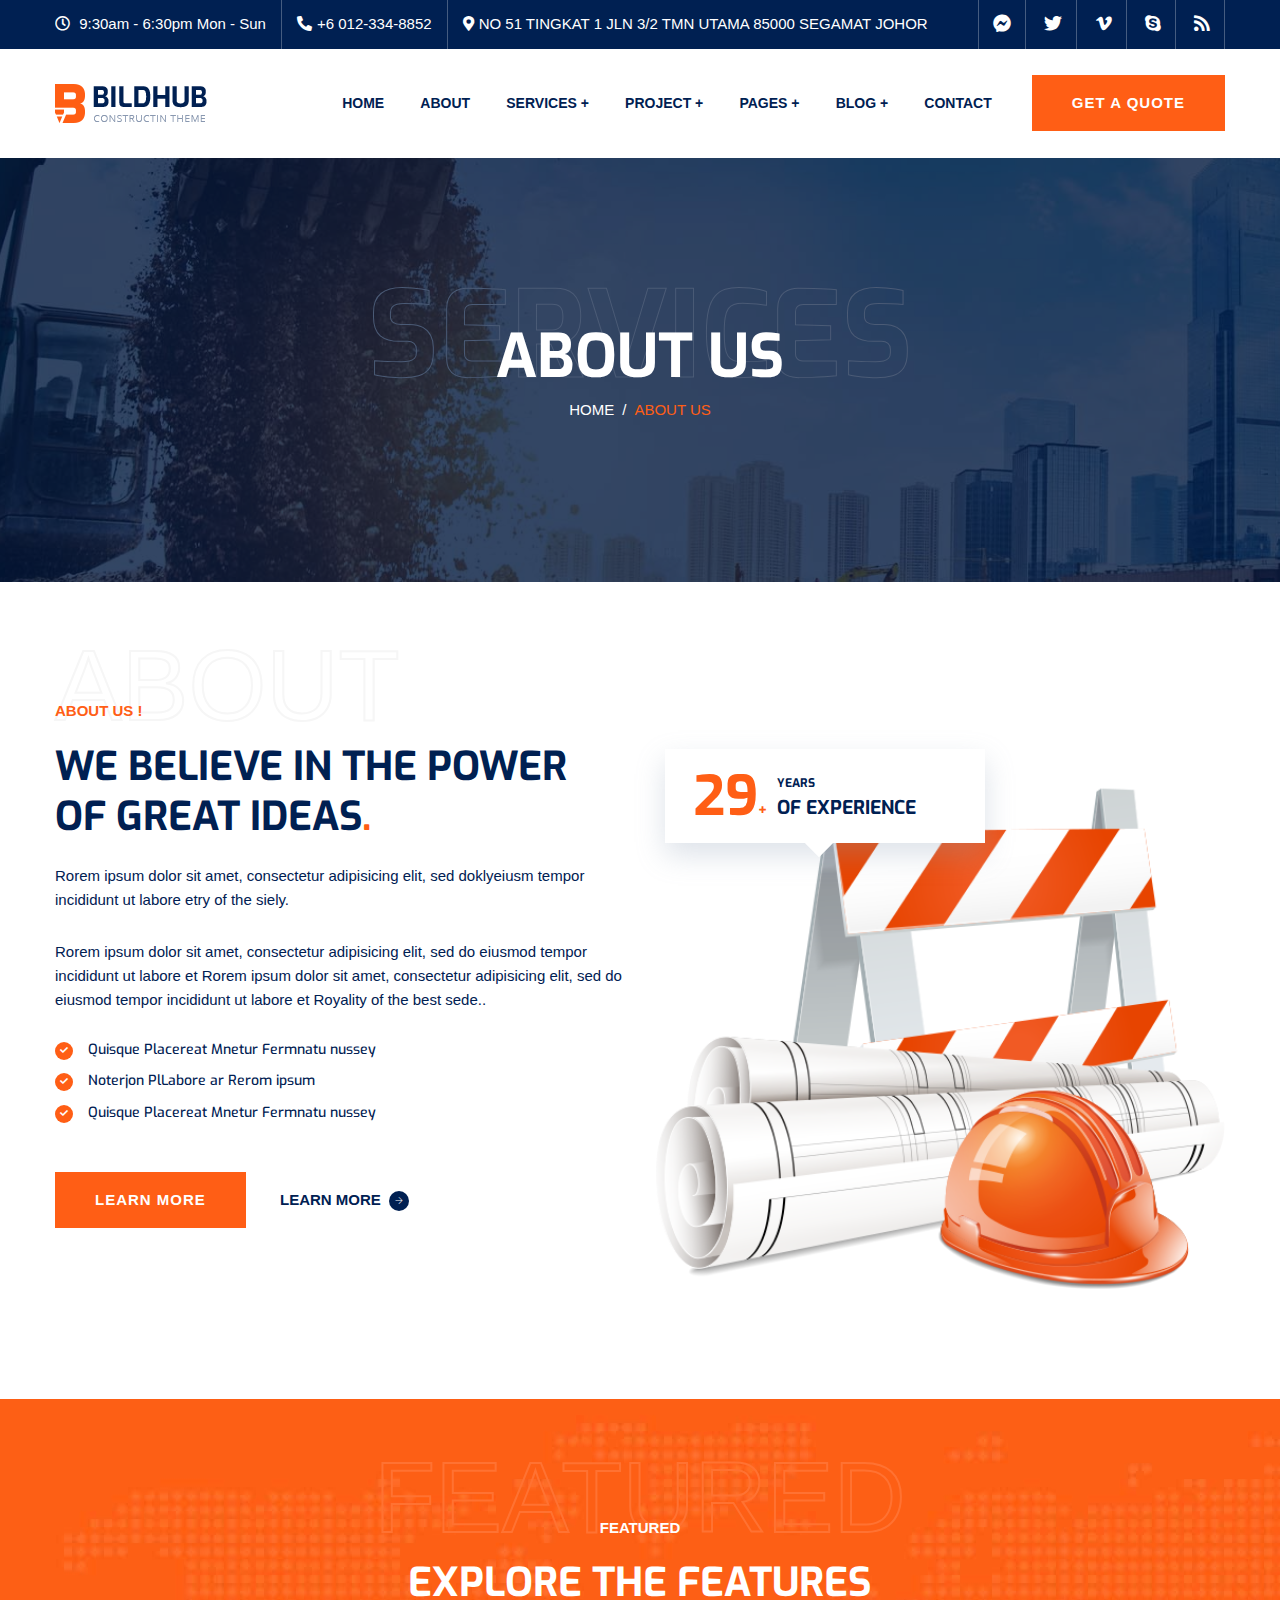
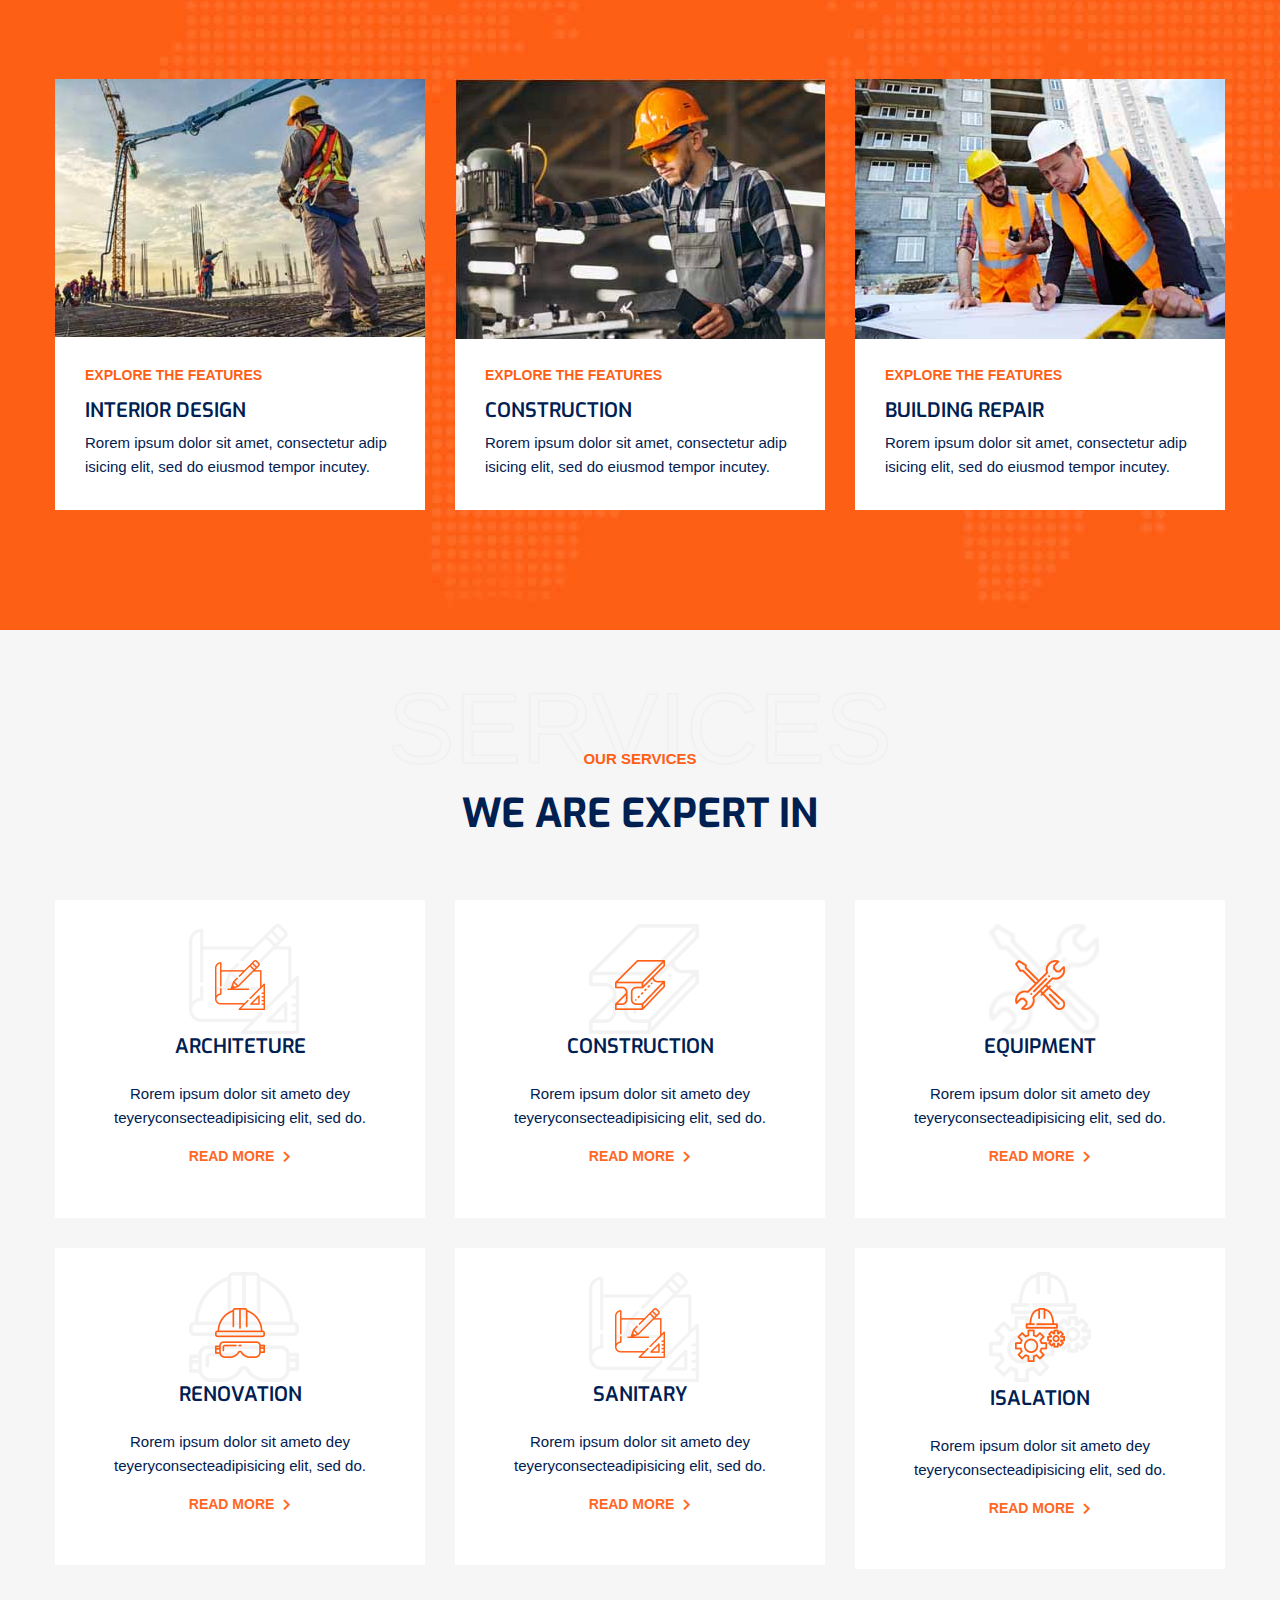
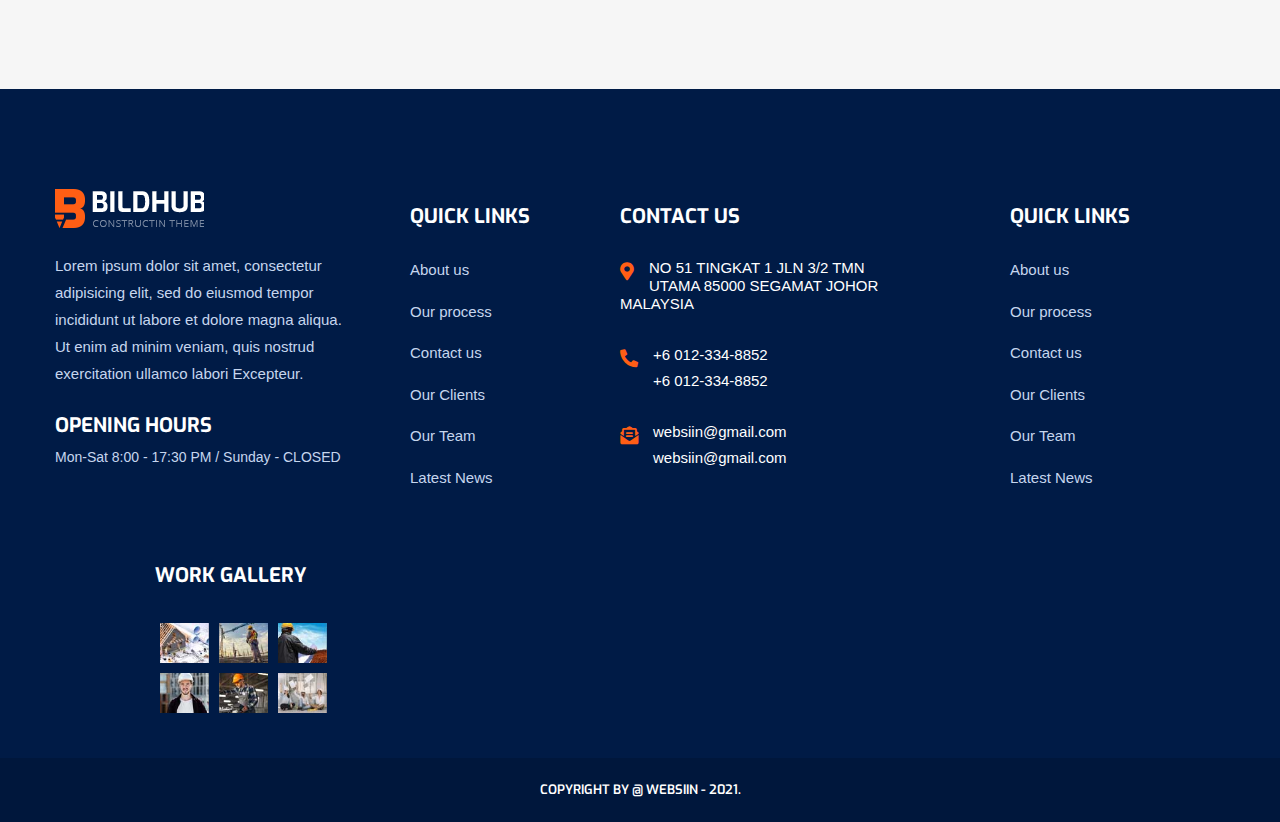
<file: about.html>
<!doctype html>
<html class="no-js" lang="zxx">
    
<!-- Mirrored from 1180.websiin.com/about.html by HTTrack Website Copier/3.x [XR&CO'2014], Sat, 06 Nov 2021 07:55:50 GMT -->
<head>
        <meta charset="utf-8">
        <meta http-equiv="x-ua-compatible" content="ie=edge">
        <title>Bildhub - Construction HTML Template</title>
        <meta name="description" content="">
        <meta name="viewport" content="width=device-width, initial-scale=1">

		<link rel="shortcut icon" type="image/x-icon" href="img/favicon.html">
        <!-- Place favicon.png in the root directory -->

        <!-- CSS here -->
        <link rel="stylesheet" href="css/bootstrap.min.css">
        <link rel="stylesheet" href="css/owl.carousel.min.css">
        <link rel="stylesheet" href="css/fontawesome-all.min.css">
        <link rel="stylesheet" href="css/themify-icons.css">
        <link rel="stylesheet" href="css/animate.min.css">
        <link rel="stylesheet" href="css/magnific-popup.css">
        <link rel="stylesheet" href="css/meanmenu.css">
        <link rel="stylesheet" href="css/slick.css">
        <link rel="stylesheet" href="css/default.css">
        <link rel="stylesheet" href="css/style.css">
        <link rel="stylesheet" href="css/responsive.css">
    </head>
    <body>

        <!-- preloader start -->
         
        <!-- preloader end  -->

        <!-- header start -->
        <header>
            <div class="header-top d-none d-lg-block">
                <div class="container">
                    <div class="row">
                        <div class="col-12">
                                                      <ul class="left">                                <li><span><i class="far fa-clock"></i></span> 9:30am - 6:30pm Mon - Sun</li>                                <li><span><i class="fas fa-phone-alt"></i></span>+6 012-334-8852</li>                                <li><span><i class="fas fa-map-marker-alt"></i></span>NO 51 TINGKAT 1 JLN 3/2 TMN UTAMA 85000 SEGAMAT JOHOR </li>                            </ul>
                            <ul class="right">
                                <li><a href="#"><i class="fab fa-facebook-messenger"></i></a></li>
                                <li><a href="#"><i class="fab fa-twitter"></i></a></li>
                                <li><a href="#"><i class="fab fa-vimeo-v"></i></a></li>
                                <li><a href="#"><i class="fab fa-skype"></i></a></li>
                                <li><a href="#"><i class="fas fa-rss"></i></a></li>
                            </ul>
                        </div>
                    </div>
                </div>
            </div>
            <div class="header-bottom-area">
                <div class="container">
                    <div class="row align-items-center">
                        <div class="col-xl-2 col-lg-2">
                            <div class="logo logo-2">
                                <a href="index.html"><img src="img/logo/logo.png" alt="logo_not_found"></a>
                            </div>
                        </div>
                        <div class="col-xl-10 col-lg-10">
                            <div class="header-button d-none d-lg-block f-right">
                                <a class="thm-btn" href="#">Get a quote</a>
                            </div>
                            <div class="main-menu f-right">
                                <nav id="mobile-menu">
                                    <ul>
                                        <li><a href="index.html">Home</a></li>
                                        <li><a href="about.html">About</a></li>
                                        <li><a href="services.html">Services +</a>
                                            <ul class="submenu">
                                                <li><a href="services.html">Service</a></li>
                                                <li><a href="services-details.html">Service Details</a></li>
                                            </ul>
                                        </li>
                                        <li><a href="project.html">Project +</a>
                                            <ul class="submenu">
                                                <li><a href="project.html">Project</a></li>
                                                <li><a href="project-details.html">Project Details</a></li>
                                            </ul>
                                        </li>
                                        <li><a href="#">Pages +</a>
                                            <ul class="submenu">
                                                <li><a href="about.html">About</a></li>
                                                <li><a href="services.html">Services</a></li>
                                                <li><a href="services-details.html">Services Details</a></li>
                                                <li><a href="process.html">Process</a></li>
                                                <li><a href="project.html">Project</a></li>
                                                <li><a href="project-details.html">Project Details</a></li>
                                                <li><a href="pricing.html">Pricing</a></li>
                                                <li><a href="team.html">Team</a></li>
                                                <li><a href="faq.html">FAQ</a></li>
                                                <li><a href="blog.html">Blog</a></li>
                                                <li><a href="blog-details.html">Blog Details</a></li>
                                                <li><a href="contact.html">Contact</a></li>
                                            </ul>
                                        </li>
                                        <li><a href="blog.html">Blog +</a>
                                            <ul class="submenu">
                                                <li><a href="blog.html">Blog</a></li>
                                                <li><a href="blog-details.html">Blog Details</a></li>
                                            </ul>
                                        </li>
                                        <li><a href="contact.html">Contact</a></li>
                                    </ul>
                                </nav>
                            </div>
                            <div class="mobile-menu"></div>
                        </div>
                    </div>
                </div>
            </div>
        </header>
        <!-- header end -->

        <main>
            <!-- page title area start -->
            <section class="page-title-area pt-160 pb-160" data-overlay="8" data-background="img/bg/page-title-bg.jpg">
                <div class="container">
                    <div class="row">
                        <div class="col-xl-12">
                            <div class="page-title text-center">
                                <div class="border-title">
                                    <h1>Services</h1>
                                </div>
                                <h1>About us</h1>
                                <nav aria-label="breadcrumb">
                                    <ol class="breadcrumb justify-content-center">
                                        <li class="breadcrumb-item">
                                            <a href="index.html">Home</a>
                                        </li>
                                        <li class="breadcrumb-item active" aria-current="page">About us</li>
                                    </ol>
                                </nav>
                            </div>
                        </div>
                    </div>
                </div>
            </section>
            <!-- page title area end -->

            <!-- about start -->
            <section class="about-area pt-120 pb-110">
                <div class="container">
                    <div class="row">
                        <div class="col-lg-6">
                            <div class="about-left pos-rel">
                                <div class="border-title-2">
                                    <h1>About</h1>
                                </div>
                                <div class="about-title mb-20">
                                    <h5>About us !</h5>
                                    <h2>We believe in the power of great ideas<span>.</span></h2>
                                </div>
                                <p>Rorem ipsum dolor sit amet, consectetur adipisicing elit, sed doklyeiusm tempor incididunt ut labore etry of the siely.</p>
                                <p>Rorem ipsum dolor sit amet, consectetur adipisicing elit, sed do eiusmod tempor incididunt ut labore et Rorem ipsum dolor sit amet, consectetur adipisicing elit, sed do eiusmod tempor incididunt ut labore et Royality of the best sede..</p>
                                <ul class="about-info mt-30 mb-30">
                                    <li>
                                        <div class="about-info-title">
                                            <span><i class="fas fa-check"></i></span>
                                            <h5>Quisque Placereat Mnetur Fermnatu nussey</h5>
                                        </div>
                                    </li>
                                    <li>
                                        <div class="about-info-title">
                                            <span><i class="fas fa-check"></i></span>
                                            <h5>Noterjon PlLabore ar Rerom ipsum</h5>
                                        </div>
                                    </li>
                                    <li>
                                        <div class="about-info-title">
                                            <span><i class="fas fa-check"></i></span>
                                            <h5>Quisque Placereat Mnetur Fermnatu nussey</h5>
                                        </div>
                                    </li>
                                </ul>
                                <div class="about-btn pt-20">
                                    <a href="service-details.html" class="thm-btn">Learn More</a>
                                    <a href="about.html" class="about-l-btn">Learn More <i class="ti-arrow-right"></i></a>
                                </div>
                            </div>
                        </div>
                        <div class="col-lg-6">
                            <div class="about-right pos-rel">
                                <div class="about-right-content">
                                    <h1>29<span>+</span></h1>
                                    <h5>Years</h5>
                                    <h3>of Experience</h3>
                                </div>
                                <div class="about-right-thumb">
                                    <img src="img/bg/about-bg.png" alt="image_not_found">
                                </div>
                            </div>
                        </div>
                    </div>
                </div>
            </section>
            <!-- about end -->

            <!-- feature start -->
            <section class="feature-area pt-120 pb-90" data-background="img/bg/feature-bg.jpg">
                <div class="container">
                    <div class="section-title text-center">
                        <div class="border-title">
                            <h1>featured</h1>
                        </div>
                        <h5>featured</h5>
                        <h2>explore the features</h2>
                    </div>
                    <div class="row">
                        <div class="col-xl-4 col-lg-4 col-md-6">
                            <div class="feature-single mb-30">
                                <div class="feature-thumb">
                                    <img src="img/feature/feature-01.jpg" alt="image_not_found">
                                </div>
                                <div class="feature-text">
                                    <h4>explore the features</h4>
                                    <h2><a href="#">Interior Design</a></h2>
                                    <p>Rorem ipsum dolor sit amet, consectetur adip isicing elit, sed do eiusmod tempor incutey.</p>
                                </div>
                            </div>
                        </div>
                        <div class="col-xl-4 col-lg-4 col-md-6">
                            <div class="feature-single mb-30">
                                <div class="feature-thumb">
                                    <img src="img/feature/feature-02.jpg" alt="image_not_found">
                                </div>
                                <div class="feature-text">
                                    <h4>explore the features</h4>
                                    <h2><a href="#">construction</a></h2>
                                    <p>Rorem ipsum dolor sit amet, consectetur adip isicing elit, sed do eiusmod tempor incutey.</p>
                                </div>
                            </div>
                        </div>
                        <div class="col-xl-4 col-lg-4 col-md-6">
                            <div class="feature-single mb-30">
                                <div class="feature-thumb">
                                    <img src="img/feature/feature-03.jpg" alt="image_not_found">
                                </div>
                                <div class="feature-text">
                                    <h4>explore the features</h4>
                                    <h2><a href="#">building repair</a></h2>
                                    <p>Rorem ipsum dolor sit amet, consectetur adip isicing elit, sed do eiusmod tempor incutey.</p>
                                </div>
                            </div>
                        </div>
                    </div>
                </div>
            </section>
            <!-- feature end -->

            <!-- services start -->
            <section class="services-area gray-bg pt-120 pb-90">
                <div class="container">
                    <div class="section-title text-center">
                        <div class="border-title">
                            <h1>Services</h1>
                        </div>
                        <h5>Our Services</h5>
                        <h2>we are expert in</h2>
                    </div>
                    <div class="row">
                        <div class="col-xl-4 col-lg-6 col-md-6">
                            <div class="services-box text-center mb-30">
                                <div class="services-box-thumb mb-25">
                                    <img src="img/icon/s01.png" alt="image_not_found">
                                    <div class="box-thumb-bg">
                                        <img src="img/icon/sb01.png" alt="image_not_found">
                                    </div>
                                </div>
                                <div class="services-box-text">
                                    <h2>Architeture</h2>
                                    <p>Rorem ipsum dolor sit ameto dey teyeryconsecteadipisicing elit, sed do.</p>
                                    <a class="sevices-btn" href="#">Read More <i class="fas fa-chevron-right"></i></a>
                                </div>
                            </div>
                        </div>
                        <div class="col-xl-4 col-lg-6 col-md-6">
                            <div class="services-box text-center mb-30">
                                <div class="services-box-thumb mb-25">
                                    <img src="img/icon/s02.png" alt="image_not_found">
                                    <div class="box-thumb-bg">
                                        <img src="img/icon/sb02.png" alt="image_not_found">
                                    </div>
                                </div>
                                <div class="services-box-text">
                                    <h2>construction</h2>
                                    <p>Rorem ipsum dolor sit ameto dey teyeryconsecteadipisicing elit, sed do.</p>
                                    <a class="sevices-btn" href="#">Read More <i class="fas fa-chevron-right"></i></a>
                                </div>
                            </div>
                        </div>
                        <div class="col-xl-4 col-lg-6 col-md-6">
                            <div class="services-box text-center mb-30">
                                <div class="services-box-thumb mb-25">
                                    <img src="img/icon/s03.png" alt="image_not_found">
                                    <div class="box-thumb-bg">
                                        <img src="img/icon/sb03.png" alt="image_not_found">
                                    </div>
                                </div>
                                <div class="services-box-text">
                                    <h2>Equipment</h2>
                                    <p>Rorem ipsum dolor sit ameto dey teyeryconsecteadipisicing elit, sed do.</p>
                                    <a class="sevices-btn" href="#">Read More <i class="fas fa-chevron-right"></i></a>
                                </div>
                            </div>
                        </div>
                        <div class="col-xl-4 col-lg-6 col-md-6">
                            <div class="services-box text-center mb-30">
                                <div class="services-box-thumb mb-25">
                                    <img src="img/icon/s04.png" alt="image_not_found">
                                    <div class="box-thumb-bg">
                                        <img src="img/icon/sb04.png" alt="image_not_found">
                                    </div>
                                </div>
                                <div class="services-box-text">
                                    <h2>Renovation</h2>
                                    <p>Rorem ipsum dolor sit ameto dey teyeryconsecteadipisicing elit, sed do.</p>
                                    <a class="sevices-btn" href="#">Read More <i class="fas fa-chevron-right"></i></a>
                                </div>
                            </div>
                        </div>
                        <div class="col-xl-4 col-lg-6 col-md-6">
                            <div class="services-box text-center mb-30">
                                <div class="services-box-thumb mb-25">
                                    <img src="img/icon/s05.png" alt="image_not_found">
                                    <div class="box-thumb-bg">
                                        <img src="img/icon/sb05.png" alt="image_not_found">
                                    </div>
                                </div>
                                <div class="services-box-text">
                                    <h2>Sanitary</h2>
                                    <p>Rorem ipsum dolor sit ameto dey teyeryconsecteadipisicing elit, sed do.</p>
                                    <a class="sevices-btn" href="#">Read More <i class="fas fa-chevron-right"></i></a>
                                </div>
                            </div>
                        </div>
                        <div class="col-xl-4 col-lg-6 col-md-6">
                            <div class="services-box text-center mb-30">
                                <div class="services-box-thumb mb-25">
                                    <img src="img/icon/s06.png" alt="image_not_found">
                                    <div class="box-thumb-bg">
                                        <img src="img/icon/sb06.png" alt="image_not_found">
                                    </div>
                                </div>
                                <div class="services-box-text">
                                    <h2>Isalation</h2>
                                    <p>Rorem ipsum dolor sit ameto dey teyeryconsecteadipisicing elit, sed do.</p>
                                    <a class="sevices-btn" href="#">Read More <i class="fas fa-chevron-right"></i></a>
                                </div>
                            </div>
                        </div>
                    </div>
                </div>
            </section>
            <!-- services end -->
        </main>

        <!-- footer start -->
        <footer>
            <div class="footer-area footer-2 footer-height pt-100 pb-40">
                <div class="container">
                    <div class="row">
                        <div class="col-xl-3 col-lg-6 col-md-6">
                            <div class="footer-left-widget f-left-widget-2 mb-40">
                                <div class="footer-logo">
                                    <img src="img/logo/logo-02.png" alt="logo_not_found">
                                </div>
                                <p>Lorem ipsum dolor sit amet, consectetur adipisicing elit, sed do eiusmod tempor incididunt ut labore et dolore magna aliqua. Ut enim ad minim veniam, quis nostrud exercitation ullamco labori Excepteur.</p>
                                <div class="f-left-bottom mt-25">
                                    <h3>Opening Hours</h3>
                                    <p>Mon-Sat 8:00 - 17:30 PM / Sunday - CLOSED</p>
                                </div>
                            </div>
                        </div>
                        <div class="col-xl-2 offset-xl-1 col-lg-6 col-md-6 pr-0">
                            <div class="footer-widget footer-link mb-40">
                                <h3>Quick links</h3>
                                <ul>
                                    <li><a href="#">About us</a></li>
                                    <li><a href="#">Our process</a></li>
                                    <li><a href="#">Contact us</a></li>
                                    <li><a href="#">Our Clients</a></li>
                                    <li><a href="#">Our Team</a></li>
                                    <li><a href="#">Latest News</a></li>
                                </ul>
                            </div>
                        </div>
                        <div class="col-xl-3 col-lg-6 col-md-6">
                            <div class="footer-widget footer-widget-space mb-40">
                                <h3>contact us</h3>                                <ul class="footer-info">                                    <li>                                        <div class="footer-address mt-20">                                            <span><i class="fas fa-map-marker-alt"></i></span>                                            <h5>NO 51 TINGKAT 1 JLN 3/2 TMN UTAMA 85000 SEGAMAT JOHOR MALAYSIA</h5>                                        </div>                                    </li>                                    <li>                                        <div class="footer-address mt-20">                                            <span><i class="fas fa-phone-alt"></i></span>                                            <h5>+6 012-334-8852</h5>                                            <h5>+6 012-334-8852</h5>                                        </div>                                    </li>                                    <li>                                        <div class="footer-address mt-20">                                            <span><i class="fas fa-envelope-open-text"></i></span>                                            <h5>websiin@gmail.com</h5>                                            <h5>websiin@gmail.com</h5>                                        </div>                                    </li>                                </ul>                            </div>                        </div>                        <div class="col-xl-1 offset-xl-1 col-lg-6 col-md-6 pr-0 mb-40">                            <div class="footer-widget footer-link">                                <h3>Quick links</h3>                                <ul>                                    <li><a href="#">About us</a></li>                                    <li><a href="#">Our process</a></li>                                    <li><a href="#">Contact us</a></li>                                    <li><a href="#">Our Clients</a></li>                                    <li><a href="#">Our Team</a></li>                                    <li><a href="#">Latest News</a></li>                                </ul>                            </div>                        </div>                        <div class="col-xl-2 offset-xl-1 col-lg-6 col-md-6 pr-0">                            <div class="footer-widget footer-gallery">                                <h3>Work Gallery</h3>                                <div class="footer-gallery-item">                                    <div class="footer-gallery-thumb">                                        <img src="img/footer/footer-gallery/fg-01.jpg" alt="image_not_found">                                    </div>                                    <div class="link-img">                                        <a class="popup-image" href="img/footer/footer-gallery/fg-big-01.html"></a>                                    </div>                                </div>                                <div class="footer-gallery-item">                                    <div class="footer-gallery-thumb">                                        <img src="img/footer/footer-gallery/fg-02.jpg" alt="image_not_found">                                    </div>                                    <div class="link-img">                                        <a class="popup-image" href="img/footer/footer-gallery/fg-big-02.html"></a>                                    </div>                                </div>                                <div class="footer-gallery-item">                                    <div class="footer-gallery-thumb">                                        <img src="img/footer/footer-gallery/fg-03.jpg" alt="image_not_found">                                    </div>                                    <div class="link-img">                                        <a class="popup-image" href="img/footer/footer-gallery/fg-big-03.html"></a>                                    </div>                                </div>                                <div class="footer-gallery-item">                                    <div class="footer-gallery-thumb">                                        <img src="img/footer/footer-gallery/fg-04.jpg" alt="image_not_found">                                    </div>                                    <div class="link-img">                                        <a class="popup-image" href="img/footer/footer-gallery/fg-big-04.html"></a>                                    </div>                                </div>                                <div class="footer-gallery-item">                                    <div class="footer-gallery-thumb">                                        <img src="img/footer/footer-gallery/fg-05.jpg" alt="image_not_found">                                    </div>                                    <div class="link-img">                                        <a class="popup-image" href="img/footer/footer-gallery/fg-big-05.html"></a>                                    </div>                                </div>                                <div class="footer-gallery-item">                                    <div class="footer-gallery-thumb">                                        <img src="img/footer/footer-gallery/fg-06.jpg" alt="image_not_found">                                    </div>                                    <div class="link-img">                                        <a class="popup-image" href="img/footer/footer-gallery/fg-big-06.html"></a>                                    </div>                                </div>                            </div>                        </div>                    </div>                </div>            </div>            <div class="copyright-area pt-20 pb-20">                <div class="container">                    <div class="row">                        <div class="col-12">                            <div class="copyright-text text-center">                                <p>Copyright by @ Websiin - 2021.</p>                            </div>                        </div>                    </div>                </div>            </div>        </footer>
        <!-- footer end -->
        
        <!-- JS here -->
        <script src="js/vendor/modernizr-3.8.0.min.js"></script>
        <script src="js/vendor/jquery-1.12.4.min.js"></script>
        <script src="js/popper.min.js"></script>
        <script src="js/bootstrap.min.js"></script>
        <script src="js/owl.carousel.min.js"></script>
        <script src="js/waypoints.min.js"></script>
        <script src="js/jquery.counterup.min.js"></script>
        <script src="js/slick.min.js"></script>
        <script src="js/jquery.scrollUp.min.js"></script>
        <script src="js/jquery.meanmenu.min.js"></script>
        <script src="js/imagesloaded.pkgd.min.js"></script>
        <script src="js/jquery.magnific-popup.min.js"></script>
        <script src="js/plugins.js"></script>
        <script src="js/main.js"></script>
    </body>

<!-- Mirrored from 1180.websiin.com/about.html by HTTrack Website Copier/3.x [XR&CO'2014], Sat, 06 Nov 2021 07:56:00 GMT -->
</html>
</file>
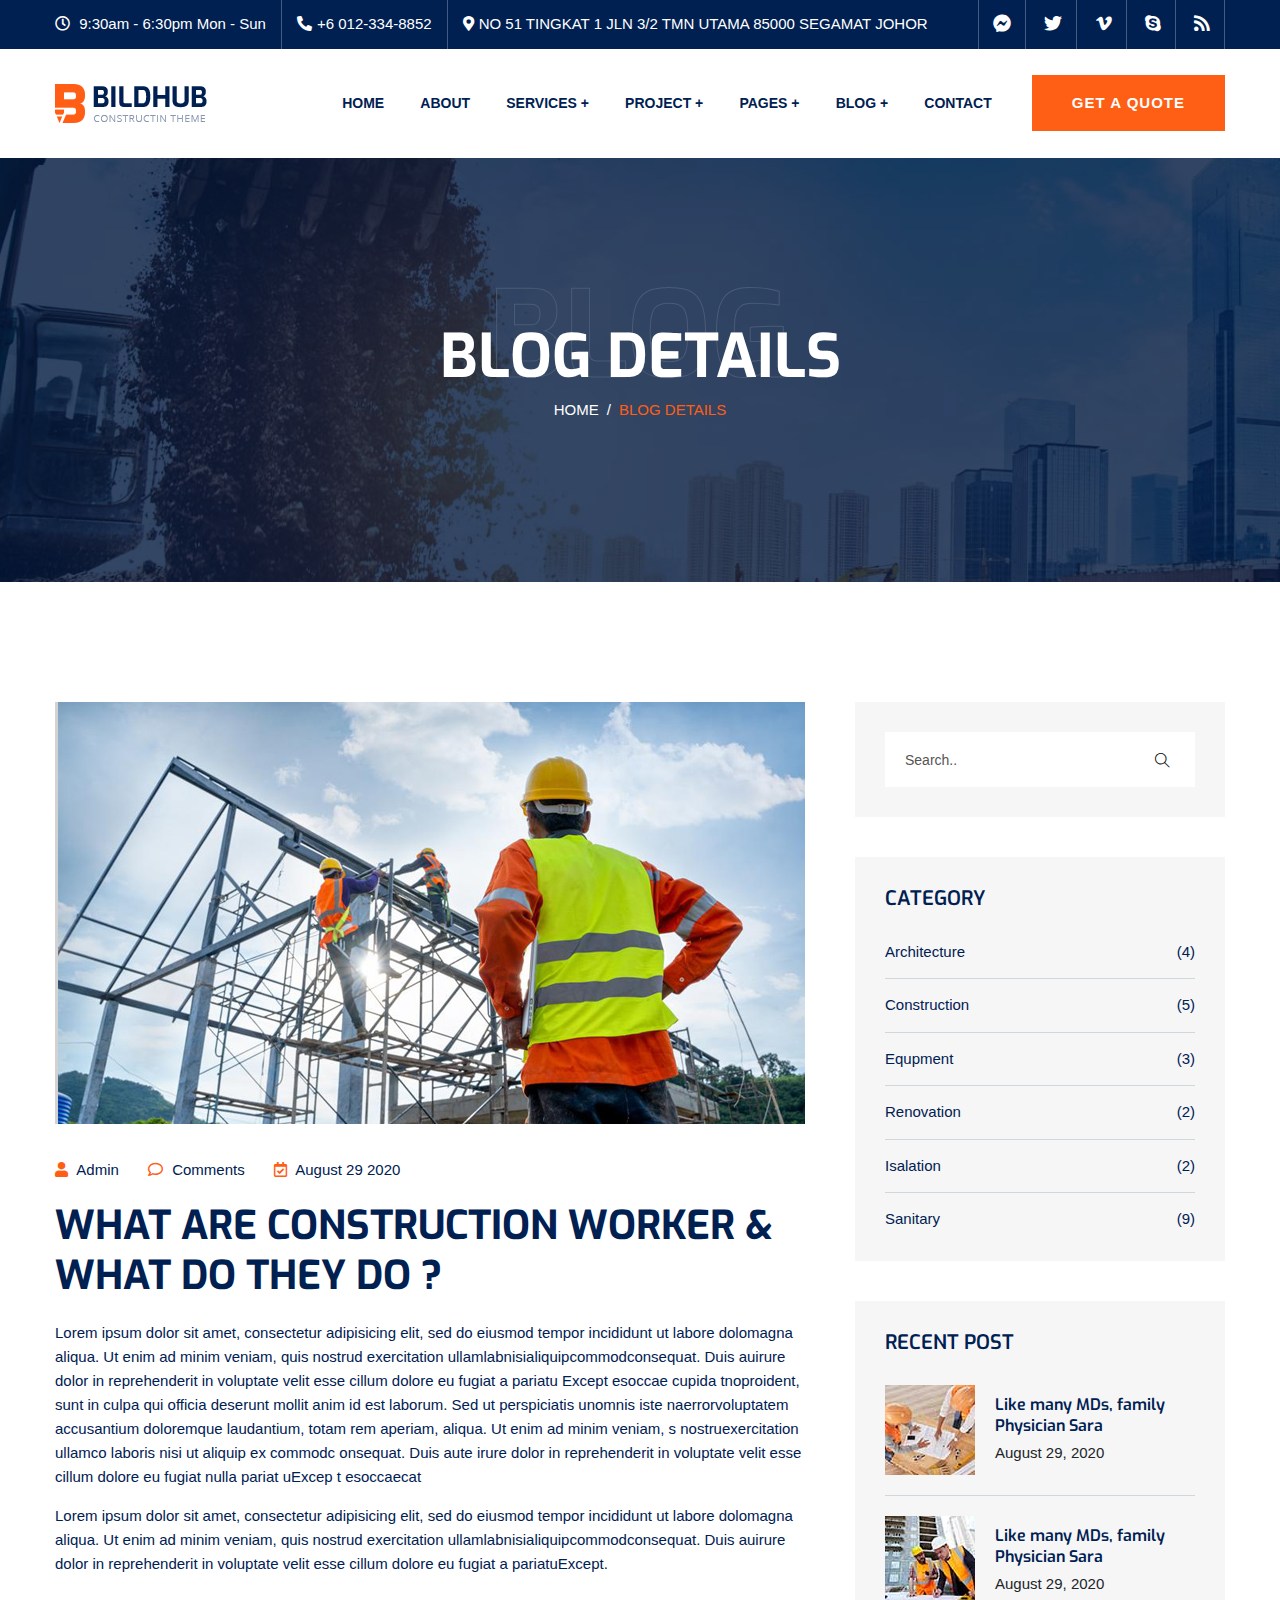
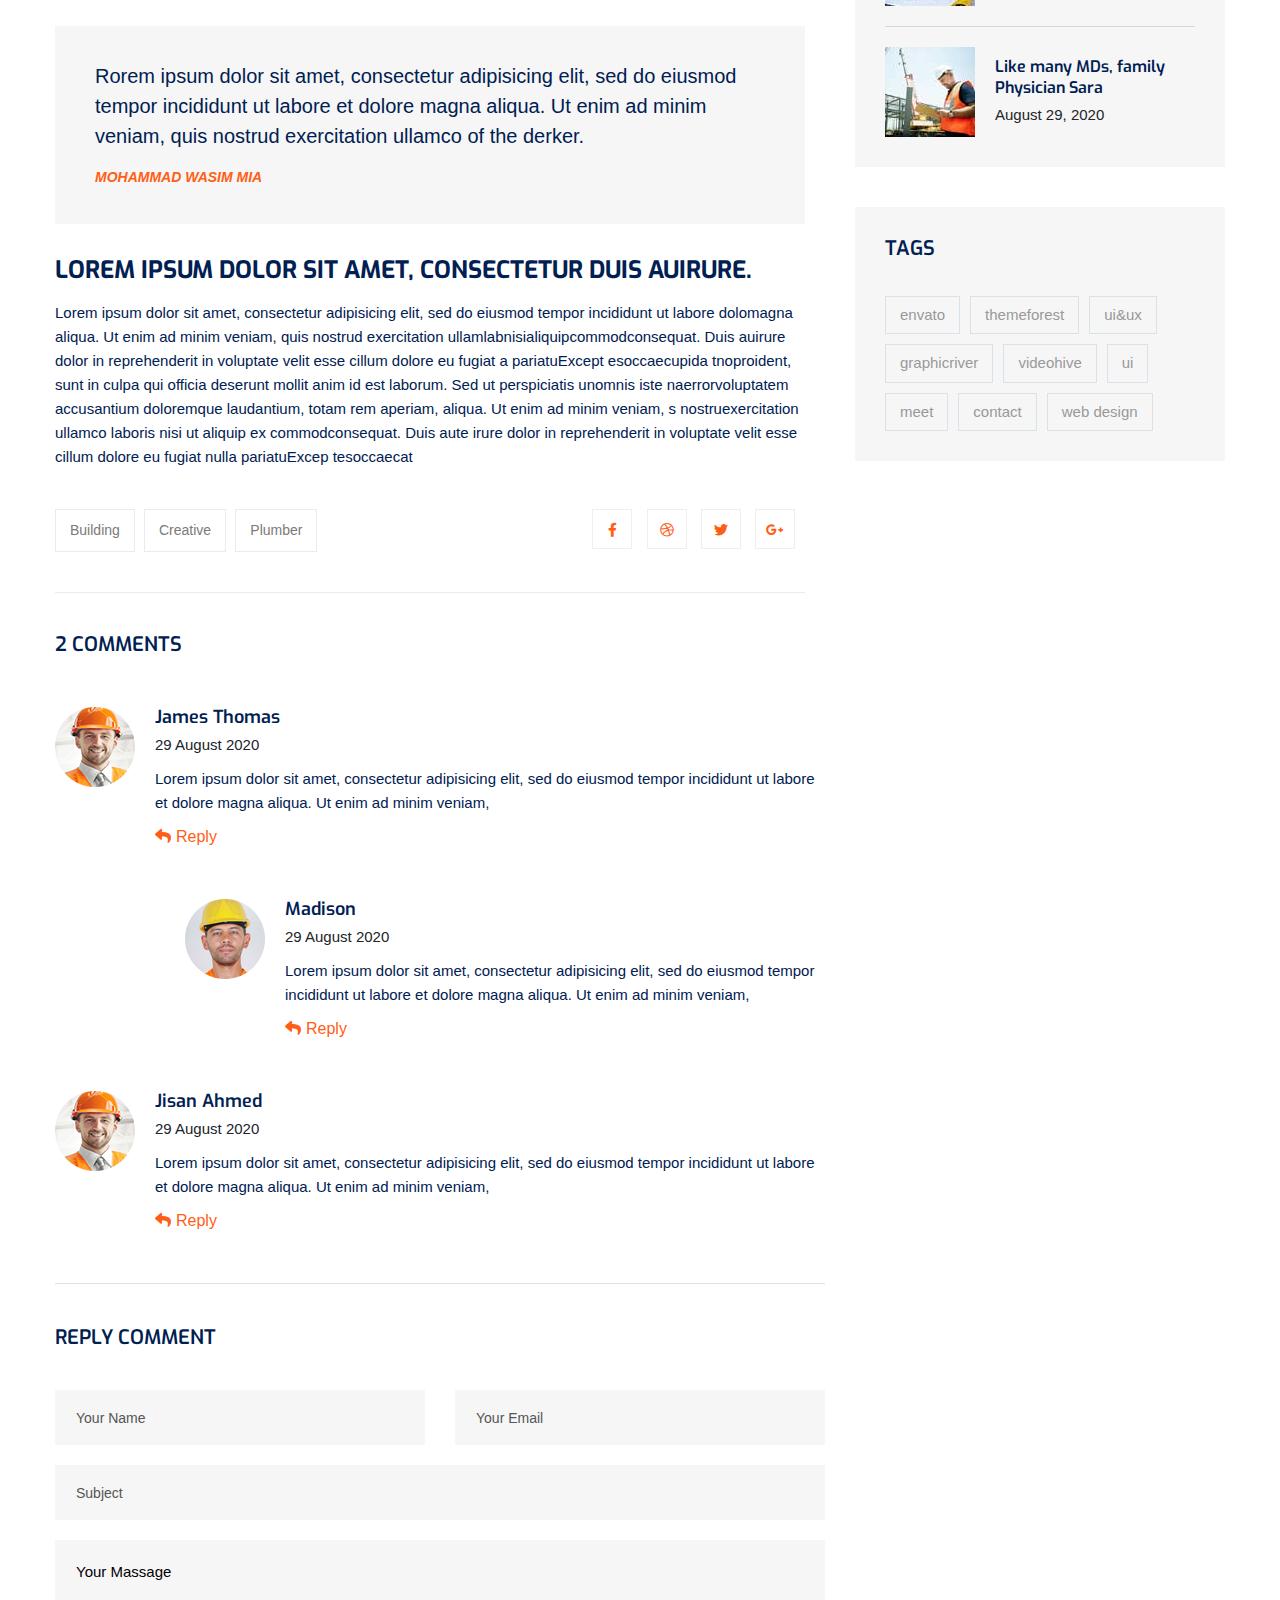
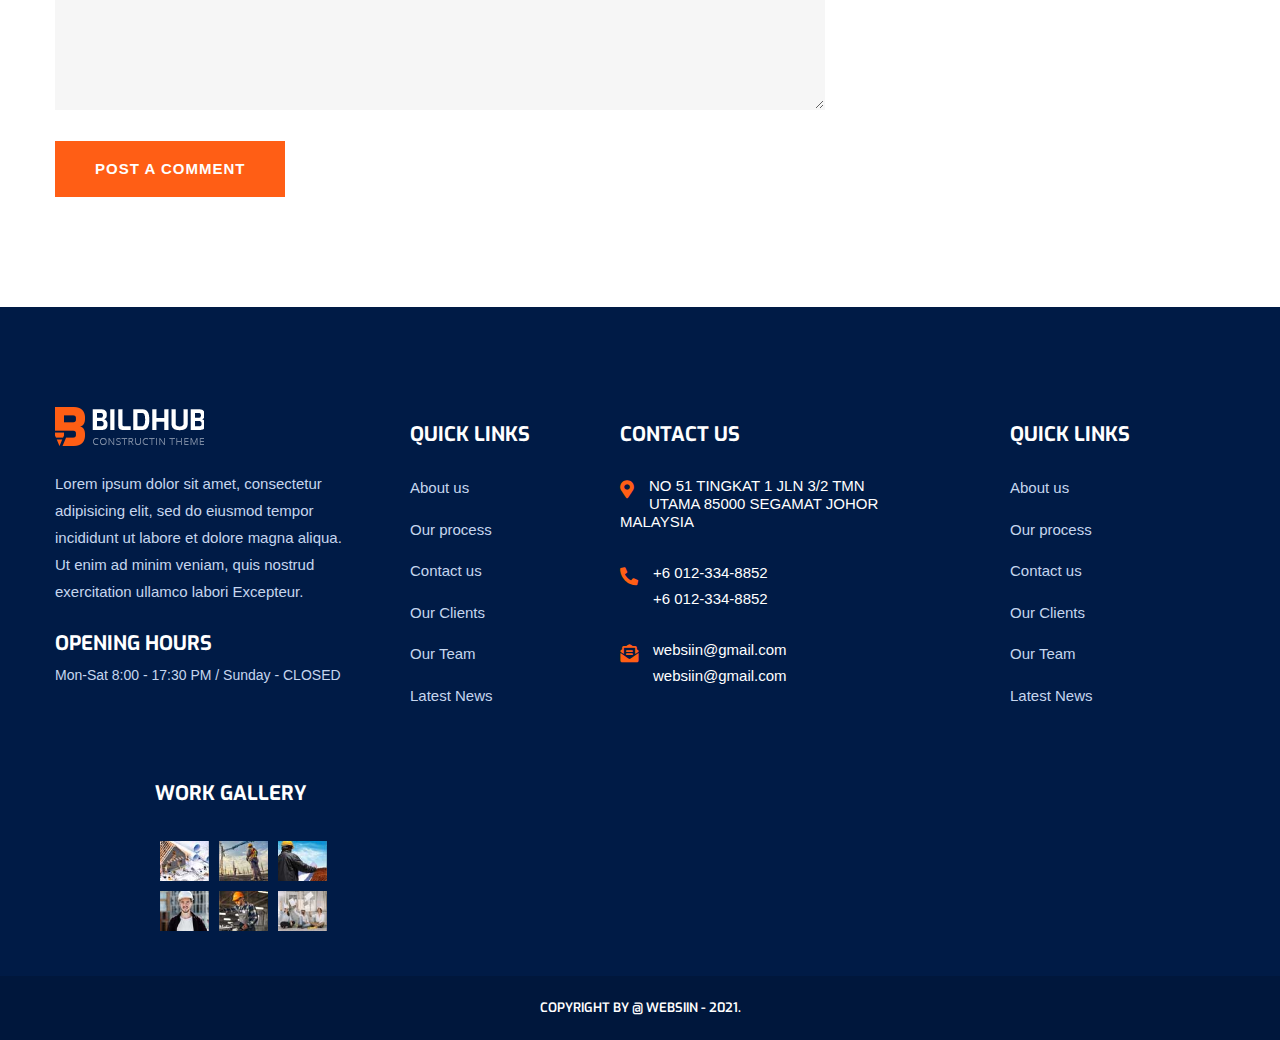
<file: blog-details.html>
<!doctype html>
<html class="no-js" lang="zxx">
    
<!-- Mirrored from 1180.websiin.com/blog-details.html by HTTrack Website Copier/3.x [XR&CO'2014], Sat, 06 Nov 2021 07:57:02 GMT -->
<head>
        <meta charset="utf-8">
        <meta http-equiv="x-ua-compatible" content="ie=edge">
        <title>Bildhub - Construction HTML Template</title>
        <meta name="description" content="">
        <meta name="viewport" content="width=device-width, initial-scale=1">

		<link rel="shortcut icon" type="image/x-icon" href="img/favicon.html">
        <!-- Place favicon.png in the root directory -->

        <!-- CSS here -->
        <link rel="stylesheet" href="css/bootstrap.min.css">
        <link rel="stylesheet" href="css/owl.carousel.min.css">
        <link rel="stylesheet" href="css/fontawesome-all.min.css">
        <link rel="stylesheet" href="css/themify-icons.css">
        <link rel="stylesheet" href="css/animate.min.css">
        <link rel="stylesheet" href="css/magnific-popup.css">
        <link rel="stylesheet" href="css/meanmenu.css">
        <link rel="stylesheet" href="css/slick.css">
        <link rel="stylesheet" href="css/default.css">
        <link rel="stylesheet" href="css/style.css">
        <link rel="stylesheet" href="css/responsive.css">
    </head>
    <body>

        <!-- preloader start -->
         
        <!-- preloader end  -->

        <!-- header start -->
        <header>
            <div class="header-top d-none d-lg-block">
                <div class="container">
                    <div class="row">
                        <div class="col-12">
                                                        <ul class="left">                                <li><span><i class="far fa-clock"></i></span> 9:30am - 6:30pm Mon - Sun</li>                                <li><span><i class="fas fa-phone-alt"></i></span>+6 012-334-8852</li>                                <li><span><i class="fas fa-map-marker-alt"></i></span>NO 51 TINGKAT 1 JLN 3/2 TMN UTAMA 85000 SEGAMAT JOHOR </li>                            </ul>
                            <ul class="right">
                                <li><a href="#"><i class="fab fa-facebook-messenger"></i></a></li>
                                <li><a href="#"><i class="fab fa-twitter"></i></a></li>
                                <li><a href="#"><i class="fab fa-vimeo-v"></i></a></li>
                                <li><a href="#"><i class="fab fa-skype"></i></a></li>
                                <li><a href="#"><i class="fas fa-rss"></i></a></li>
                            </ul>
                        </div>
                    </div>
                </div>
            </div>
            <div class="header-bottom-area">
                <div class="container">
                    <div class="row align-items-center">
                        <div class="col-xl-2 col-lg-2">
                            <div class="logo logo-2">
                                <a href="index.html"><img src="img/logo/logo.png" alt="logo_not_found"></a>
                            </div>
                        </div>
                        <div class="col-xl-10 col-lg-10">
                            <div class="header-button d-none d-lg-block f-right">
                                <a class="thm-btn" href="#">Get a quote</a>
                            </div>
                            <div class="main-menu f-right">
                                <nav id="mobile-menu">
                                    <ul>
                                        <li><a href="index.html">Home</a></li>
                                        <li><a href="about.html">About</a></li>
                                        <li><a href="services.html">Services +</a>
                                            <ul class="submenu">
                                                <li><a href="services.html">Service</a></li>
                                                <li><a href="services-details.html">Service Details</a></li>
                                            </ul>
                                        </li>
                                        <li><a href="project.html">Project +</a>
                                            <ul class="submenu">
                                                <li><a href="project.html">Project</a></li>
                                                <li><a href="project-details.html">Project Details</a></li>
                                            </ul>
                                        </li>
                                        <li><a href="#">Pages +</a>
                                            <ul class="submenu">
                                                <li><a href="about.html">About</a></li>
                                                <li><a href="services.html">Services</a></li>
                                                <li><a href="services-details.html">Services Details</a></li>
                                                <li><a href="process.html">Process</a></li>
                                                <li><a href="project.html">Project</a></li>
                                                <li><a href="project-details.html">Project Details</a></li>
                                                <li><a href="pricing.html">Pricing</a></li>
                                                <li><a href="team.html">Team</a></li>
                                                <li><a href="faq.html">FAQ</a></li>
                                                <li><a href="blog.html">Blog</a></li>
                                                <li><a href="blog-details.html">Blog Details</a></li>
                                                <li><a href="contact.html">Contact</a></li>
                                            </ul>
                                        </li>
                                        <li><a href="blog.html">Blog +</a>
                                            <ul class="submenu">
                                                <li><a href="blog.html">Blog</a></li>
                                                <li><a href="blog-details.html">Blog Details</a></li>
                                            </ul>
                                        </li>
                                        <li><a href="contact.html">Contact</a></li>
                                    </ul>
                                </nav>
                            </div>
                            <div class="mobile-menu"></div>
                        </div>
                    </div>
                </div>
            </div>
        </header>
        <!-- header end -->

        <main>
            <!-- page title area start -->
            <section class="page-title-area pt-160 pb-160" data-overlay="8" data-background="img/bg/page-title-bg.jpg">
                <div class="container">
                    <div class="row">
                        <div class="col-xl-12">
                            <div class="page-title text-center">
                                <div class="border-title">
                                    <h1>Blog</h1>
                                </div>
                                <h1>Blog Details</h1>
                                <nav aria-label="breadcrumb">
                                    <ol class="breadcrumb justify-content-center">
                                        <li class="breadcrumb-item">
                                            <a href="index.html">Home</a>
                                        </li>
                                        <li class="breadcrumb-item active" aria-current="page">Blog Details</li>
                                    </ol>
                                </nav>
                            </div>
                        </div>
                    </div>
                </div>
            </section>
            <!-- page title area end -->
            
            <!-- Blog start -->
            <section class="blog-content-area pt-120 pb-80">
                <div class="container">
                    <div class="row">
                        <div class="col-xl-8 col-lg-8 col-md-12">
                            <div class="blog-wrapper">
                                <article>
                                    <div class="post-item mb-40">
                                        <div class="post-inner">
                                            <div class="post-thumb">
                                                <img src="img/blog/blogd-01.jpg" alt="blog">
                                            </div>
                                            <div class="post-content">
                                                <div class="post-meta pt-35 mb-20">
                                                    <span><a href="#"><i class="fas fa-user"></i> Admin</a></span>
                                                    <span><a href="#"><i class="far fa-comment"></i> Comments</a></span>
                                                    <span><i class="far fa-calendar-check"></i> August 29 2020</span>
                                                </div>
                                                <h4 class="post-title">what are construction worker &
                                                    what do they do ?
                                                </h4>
                                                <div class="post-text">
                                                    <p>Lorem ipsum dolor sit amet, consectetur adipisicing elit, sed do eiusmod tempor incididunt ut labore dolomagna aliqua. Ut enim ad minim veniam, quis nostrud exercitation ullamlabnisialiquipcommodconsequat. Duis auirure dolor in reprehenderit in voluptate velit esse cillum dolore eu fugiat a pariatu Except esoccae cupida tnoproident, sunt in culpa qui officia deserunt mollit anim id est laborum. Sed ut perspiciatis unomnis iste naerrorvoluptatem accusantium doloremque laudantium, totam rem aperiam, aliqua. Ut enim ad minim veniam, s nostruexercitation ullamco laboris nisi ut aliquip ex commodc onsequat. Duis aute irure dolor in reprehenderit in voluptate velit esse cillum dolore eu fugiat nulla pariat uExcep t  esoccaecat</p>
                                                    <p>Lorem ipsum dolor sit amet, consectetur adipisicing elit, sed do eiusmod tempor incididunt ut labore dolomagna aliqua. Ut enim ad minim veniam, quis nostrud exercitation ullamlabnisialiquipcommodconsequat. Duis auirure dolor in reprehenderit in voluptate velit esse cillum dolore eu fugiat a pariatuExcept.</p>
                                                    <blockquote>
                                                        <p>Rorem ipsum dolor sit amet, consectetur adipisicing elit, sed do eiusmod tempor incididunt ut labore et dolore magna aliqua. Ut enim ad minim veniam, quis nostrud exercitation ullamco of the derker.</p>
                                                        <cite><a href="#">Mohammad Wasim Mia</a></cite>
                                                    </blockquote>
                                                    <div class="post-inner-text mt-30">
                                                        <h5>Lorem ipsum dolor sit amet, consectetur duis auirure.</h5>
                                                        <p>Lorem ipsum dolor sit amet, consectetur adipisicing elit, sed do eiusmod tempor incididunt ut labore dolomagna aliqua. Ut enim ad minim veniam, quis nostrud exercitation ullamlabnisialiquipcommodconsequat. Duis auirure dolor in reprehenderit in voluptate velit esse cillum dolore eu fugiat a pariatuExcept esoccaecupida tnoproident, sunt in culpa qui officia deserunt mollit anim id est laborum. Sed ut perspiciatis unomnis iste naerrorvoluptatem accusantium doloremque laudantium, totam rem aperiam, aliqua. Ut enim ad minim veniam, s nostruexercitation ullamco laboris nisi ut aliquip ex commodconsequat. Duis aute irure dolor in reprehenderit in voluptate velit esse cillum dolore eu fugiat nulla pariatuExcep tesoccaecat</p>
                                                    </div>
                                                    <div class="post-tag-wrapper mt-40">
                                                        <div class="row">
                                                            <div class="col-xl-8 col-lg-7 col-md-7">
                                                                <div class="blog-post-tag text-left text-lg-left">
                                                                    <a href="#">Building</a>
                                                                    <a href="#">Creative</a>
                                                                    <a href="#">Plumber</a>
                                                                </div>
                                                            </div>
                                                            <div class="col-xl-4 col-lg-5 col-md-5">
                                                                <div class="blog-share-icon text-left text-lg-right">
                                                                    <a href="#"><i class="fab fa-facebook-f"></i></a>
                                                                    <a href="#"><i class="fab fa-dribbble"></i></a>
                                                                    <a href="#"><i class="fab fa-twitter"></i></a>
                                                                    <a href="#"><i class="fab fa-google-plus-g"></i></a>
                                                                </div>
                                                            </div>
                                                        </div>
                                                    </div>
                                                </div>
                                            </div>
                                        </div>
                                    </div>
                                </article>
                            </div>
                            <div class="post-comment">
                                <div class="comment-title mb-50">
                                    <h2>2 Comments</h2>
                                </div>
                                <div class="latest-comment">
                                    <ul>
                                        <li>
                                            <div class="comment-box">
                                                <div class="comment-avatar">
                                                    <img src="img/blog/comments/comments01.png" alt="">
                                                </div>
                                                <div class="comment-text">
                                                    <div class="avatar-name">
                                                        <h5>James Thomas</h5>
                                                        <span>29 August 2020</span>
                                                    </div>
                                                    <p>Lorem ipsum dolor sit amet, consectetur adipisicing elit, sed do eiusmod tempor incididunt ut labore et dolore magna aliqua. Ut enim ad minim veniam, </p>
                                                    <a href="#"><i class="fas fa-reply"></i>Reply</a>
                                                </div>
                                            </div>
                                            <ul class="comment-reply">
                                                <li>
                                                    <div class="comment-box">
                                                        <div class="comment-avatar">
                                                            <img src="img/blog/comments/comments02.png" alt="">
                                                        </div>
                                                        <div class="comment-text">
                                                            <div class="avatar-name">
                                                                <h5>Madison</h5>
                                                                <span>29 August 2020</span>
                                                            </div>
                                                            <p>Lorem ipsum dolor sit amet, consectetur adipisicing elit, sed do eiusmod tempor incididunt ut labore et dolore magna aliqua. Ut enim ad minim veniam, </p>
                                                            <a href="#"><i class="fas fa-reply"></i>Reply</a>
                                                        </div>
                                                    </div>
                                                </li>
                                            </ul>
                                        </li>
                                        <li>
                                            <div class="comment-box">
                                                <div class="comment-avatar">
                                                    <img src="img/blog/comments/comments01.png" alt="">
                                                </div>
                                                <div class="comment-text">
                                                    <div class="avatar-name">
                                                        <h5>Jisan Ahmed</h5>
                                                        <span>29 August 2020</span>
                                                    </div>
                                                    <p>Lorem ipsum dolor sit amet, consectetur adipisicing elit, sed do eiusmod tempor incididunt ut labore et dolore magna aliqua. Ut enim ad minim veniam, </p>
                                                    <a href="#"><i class="fas fa-reply"></i>Reply</a>
                                                </div>
                                            </div>
                                        </li>
                                    </ul>
                                </div>
                            </div>
                            <div class="post-comment-form mb-30">
                                <div class="post-comment-title">
                                    <h4>Reply comment</h4>
                                </div>
                                <form class="conatct-post-form" action="#">
                                <div class="row">
                                    <div class="col-xl-6 col-lg-6">
                                        <input type="text" placeholder="Your Name">
                                    </div>
                                    <div class="col-xl-6 col-lg-6">
                                        <input type="email" placeholder="Your Email">
                                    </div>
                                    <div class="col-xl-12">
                                        <input type="text" placeholder="Subject">
                                    </div>
                                    <div class="col-xl-12">
                                        <textarea name="message" cols="30" rows="10">Your Massage</textarea>
                                        <button class="thm-btn btn-icon" type="submit">Post a Comment</button>
                                    </div>
                                </div>
                                </form>
                            </div>
                        </div>
                        <div class="col-xl-4 col-lg-4 col-md-12">
                            <div class="widget mb-40">
                                <form class="search-form">
                                    <input type="text" placeholder="Search..">
                                    <button type="submit"><i class="ti-search"></i></button>
                                </form>
                            </div>
                            <div class="widget mb-40">
                                <div class="widget-title-box mb-30">
                                    <h3 class="widget-title">Category</h3>
                                </div>
                                <ul class="cat">
                                    <li>
                                        <a href="#">Architecture <span class="f-right">(4)</span></a>
                                    </li>
                                    <li>
                                        <a href="#">Construction <span class="f-right">(5)</span></a>
                                    </li>
                                    <li>
                                        <a href="#">Equpment <span class="f-right">(3)</span></a>
                                    </li>
                                    <li>
                                        <a href="#">Renovation <span class="f-right">(2)</span></a>
                                    </li>
                                    <li>
                                        <a href="#">Isalation <span class="f-right">(2)</span></a>
                                    </li>
                                    <li>
                                        <a href="#">Sanitary <span class="f-right">(9)</span></a>
                                    </li>
                                </ul>
                            </div>
                            <div class="widget mb-40">
                                <div class="widget-title-box mb-30">
                                    <h3 class="widget-title">Recent Post</h3>
                                </div>
                                <ul class="recent-posts">
                                    <li>
                                        <div class="widget-posts-image">
                                            <a href="#"><img src="img/blog/deteils/img1.jpg" alt=""></a>
                                        </div>
                                        <div class="widget-posts-body">
                                            <h6 class="widget-posts-title"><a href="#">Like many MDs, family Physician Sara </a></h6>
                                            <div class="widget-posts-meta">August 29, 2020</div>
                                        </div>
                                    </li>
                                    <li>
                                        <div class="widget-posts-image">
                                            <a href="#"><img src="img/blog/deteils/img2.jpg" alt=""></a>
                                        </div>
                                        <div class="widget-posts-body">
                                            <h6 class="widget-posts-title"><a href="#">Like many MDs, family Physician Sara </a></h6>
                                            <div class="widget-posts-meta">August 29, 2020</div>
                                        </div>
                                    </li>
                                    <li>
                                        <div class="widget-posts-image">
                                            <a href="#"><img src="img/blog/deteils/img3.jpg" alt=""></a>
                                        </div>
                                        <div class="widget-posts-body">
                                            <h6 class="widget-posts-title"><a href="#">Like many MDs, family Physician Sara </a></h6>
                                            <div class="widget-posts-meta">August 29, 2020</div>
                                        </div>
                                    </li>
                                </ul>
                            </div>
                            <div class="widget mb-40">
                                <div class="widget-title-box mb-30">
                                    <h3 class="widget-title">Tags</h3>
                                </div>
                                <div class="tag">
                                    <a href="#">envato</a>
                                    <a href="#">themeforest</a>
                                    <a href="#">ui&amp;ux</a>
                                    <a href="#">graphicriver</a>
                                    <a href="#">videohive</a>
                                    <a href="#">ui</a>
                                    <a href="#">meet</a>
                                    <a href="#">contact</a>
                                    <a href="#">web design</a>
                                </div>
                            </div>
                        </div>
                    </div>
                </div>
            </section>
            <!-- Blog end -->
        </main>

        <!-- footer start -->
        <footer>
            <div class="footer-area footer-2 footer-height pt-100 pb-40">
                <div class="container">
                    <div class="row">
                        <div class="col-xl-3 col-lg-6 col-md-6">
                            <div class="footer-left-widget f-left-widget-2 mb-40">
                                <div class="footer-logo">
                                    <img src="img/logo/logo-02.png" alt="logo_not_found">
                                </div>
                                <p>Lorem ipsum dolor sit amet, consectetur adipisicing elit, sed do eiusmod tempor incididunt ut labore et dolore magna aliqua. Ut enim ad minim veniam, quis nostrud exercitation ullamco labori Excepteur.</p>
                                <div class="f-left-bottom mt-25">
                                    <h3>Opening Hours</h3>
                                    <p>Mon-Sat 8:00 - 17:30 PM / Sunday - CLOSED</p>
                                </div>
                            </div>
                        </div>
                        <div class="col-xl-2 offset-xl-1 col-lg-6 col-md-6 pr-0">
                            <div class="footer-widget footer-link mb-40">
                                <h3>Quick links</h3>
                                <ul>
                                    <li><a href="#">About us</a></li>
                                    <li><a href="#">Our process</a></li>
                                    <li><a href="#">Contact us</a></li>
                                    <li><a href="#">Our Clients</a></li>
                                    <li><a href="#">Our Team</a></li>
                                    <li><a href="#">Latest News</a></li>
                                </ul>
                            </div>
                        </div>
                        <div class="col-xl-3 col-lg-6 col-md-6">
                            <div class="footer-widget footer-widget-space mb-40">
                               <h3>contact us</h3>                                <ul class="footer-info">                                    <li>                                        <div class="footer-address mt-20">                                            <span><i class="fas fa-map-marker-alt"></i></span>                                            <h5>NO 51 TINGKAT 1 JLN 3/2 TMN UTAMA 85000 SEGAMAT JOHOR MALAYSIA</h5>                                        </div>                                    </li>                                    <li>                                        <div class="footer-address mt-20">                                            <span><i class="fas fa-phone-alt"></i></span>                                            <h5>+6 012-334-8852</h5>                                            <h5>+6 012-334-8852</h5>                                        </div>                                    </li>                                    <li>                                        <div class="footer-address mt-20">                                            <span><i class="fas fa-envelope-open-text"></i></span>                                            <h5>websiin@gmail.com</h5>                                            <h5>websiin@gmail.com</h5>                                        </div>                                    </li>                                </ul>                            </div>                        </div>                        <div class="col-xl-1 offset-xl-1 col-lg-6 col-md-6 pr-0 mb-40">                            <div class="footer-widget footer-link">                                <h3>Quick links</h3>                                <ul>                                    <li><a href="#">About us</a></li>                                    <li><a href="#">Our process</a></li>                                    <li><a href="#">Contact us</a></li>                                    <li><a href="#">Our Clients</a></li>                                    <li><a href="#">Our Team</a></li>                                    <li><a href="#">Latest News</a></li>                                </ul>                            </div>                        </div>                        <div class="col-xl-2 offset-xl-1 col-lg-6 col-md-6 pr-0">                            <div class="footer-widget footer-gallery">                                <h3>Work Gallery</h3>                                <div class="footer-gallery-item">                                    <div class="footer-gallery-thumb">                                        <img src="img/footer/footer-gallery/fg-01.jpg" alt="image_not_found">                                    </div>                                    <div class="link-img">                                        <a class="popup-image" href="img/footer/footer-gallery/fg-big-01.html"></a>                                    </div>                                </div>                                <div class="footer-gallery-item">                                    <div class="footer-gallery-thumb">                                        <img src="img/footer/footer-gallery/fg-02.jpg" alt="image_not_found">                                    </div>                                    <div class="link-img">                                        <a class="popup-image" href="img/footer/footer-gallery/fg-big-02.html"></a>                                    </div>                                </div>                                <div class="footer-gallery-item">                                    <div class="footer-gallery-thumb">                                        <img src="img/footer/footer-gallery/fg-03.jpg" alt="image_not_found">                                    </div>                                    <div class="link-img">                                        <a class="popup-image" href="img/footer/footer-gallery/fg-big-03.html"></a>                                    </div>                                </div>                                <div class="footer-gallery-item">                                    <div class="footer-gallery-thumb">                                        <img src="img/footer/footer-gallery/fg-04.jpg" alt="image_not_found">                                    </div>                                    <div class="link-img">                                        <a class="popup-image" href="img/footer/footer-gallery/fg-big-04.html"></a>                                    </div>                                </div>                                <div class="footer-gallery-item">                                    <div class="footer-gallery-thumb">                                        <img src="img/footer/footer-gallery/fg-05.jpg" alt="image_not_found">                                    </div>                                    <div class="link-img">                                        <a class="popup-image" href="img/footer/footer-gallery/fg-big-05.html"></a>                                    </div>                                </div>                                <div class="footer-gallery-item">                                    <div class="footer-gallery-thumb">                                        <img src="img/footer/footer-gallery/fg-06.jpg" alt="image_not_found">                                    </div>                                    <div class="link-img">                                        <a class="popup-image" href="img/footer/footer-gallery/fg-big-06.html"></a>                                    </div>                                </div>                            </div>                        </div>                    </div>                </div>            </div>            <div class="copyright-area pt-20 pb-20">                <div class="container">                    <div class="row">                        <div class="col-12">                            <div class="copyright-text text-center">                                <p>Copyright by @ Websiin - 2021.</p>                            </div>                        </div>                    </div>                </div>            </div>        </footer>
        <!-- footer end -->

        <!-- JS here -->
        <script src="js/vendor/modernizr-3.8.0.min.js"></script>
        <script src="js/vendor/jquery-1.12.4.min.js"></script>
        <script src="js/popper.min.js"></script>
        <script src="js/bootstrap.min.js"></script>
        <script src="js/owl.carousel.min.js"></script>
        <script src="js/waypoints.min.js"></script>
        <script src="js/jquery.counterup.min.js"></script>
        <script src="js/slick.min.js"></script>
        <script src="js/jquery.scrollUp.min.js"></script>
        <script src="js/jquery.meanmenu.min.js"></script>
        <script src="js/imagesloaded.pkgd.min.js"></script>
        <script src="js/jquery.magnific-popup.min.js"></script>
        <script src="js/plugins.js"></script>
        <script src="js/main.js"></script>
    </body>

<!-- Mirrored from 1180.websiin.com/blog-details.html by HTTrack Website Copier/3.x [XR&CO'2014], Sat, 06 Nov 2021 07:57:09 GMT -->
</html>
</file>
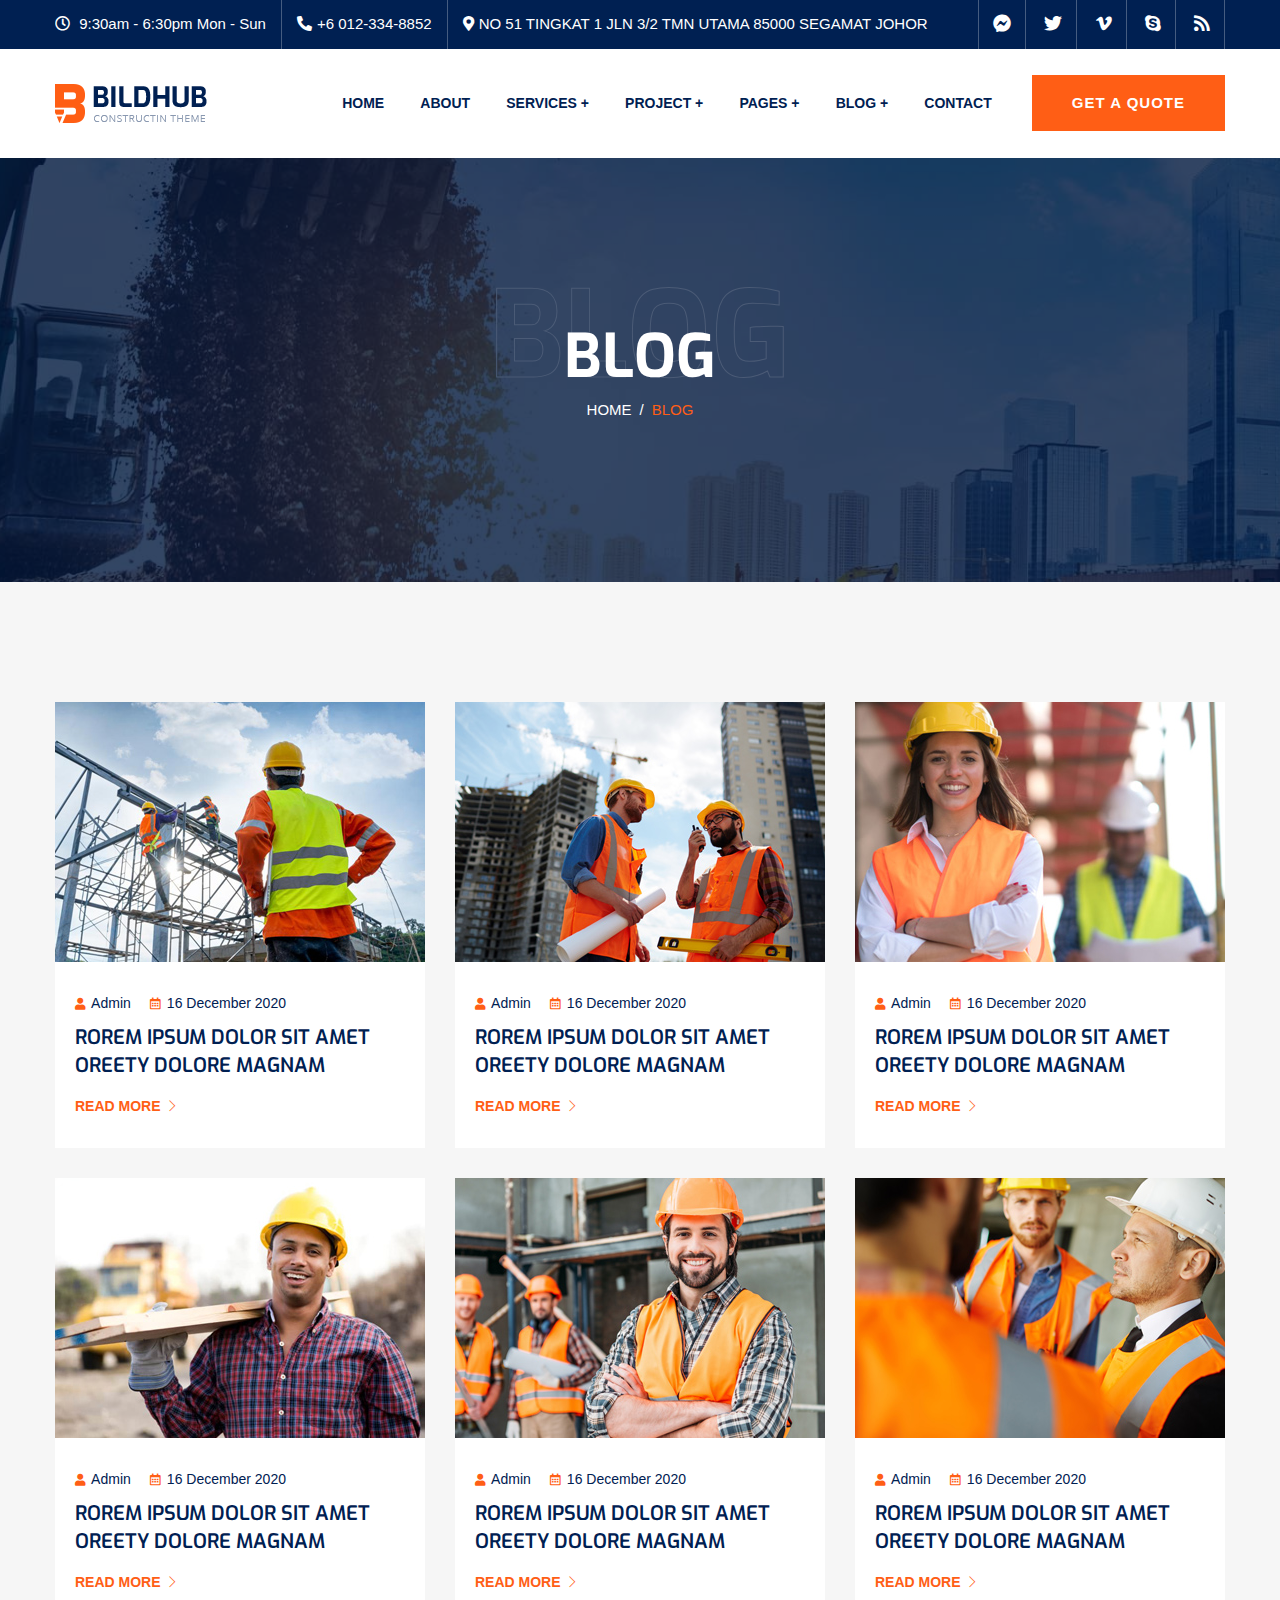
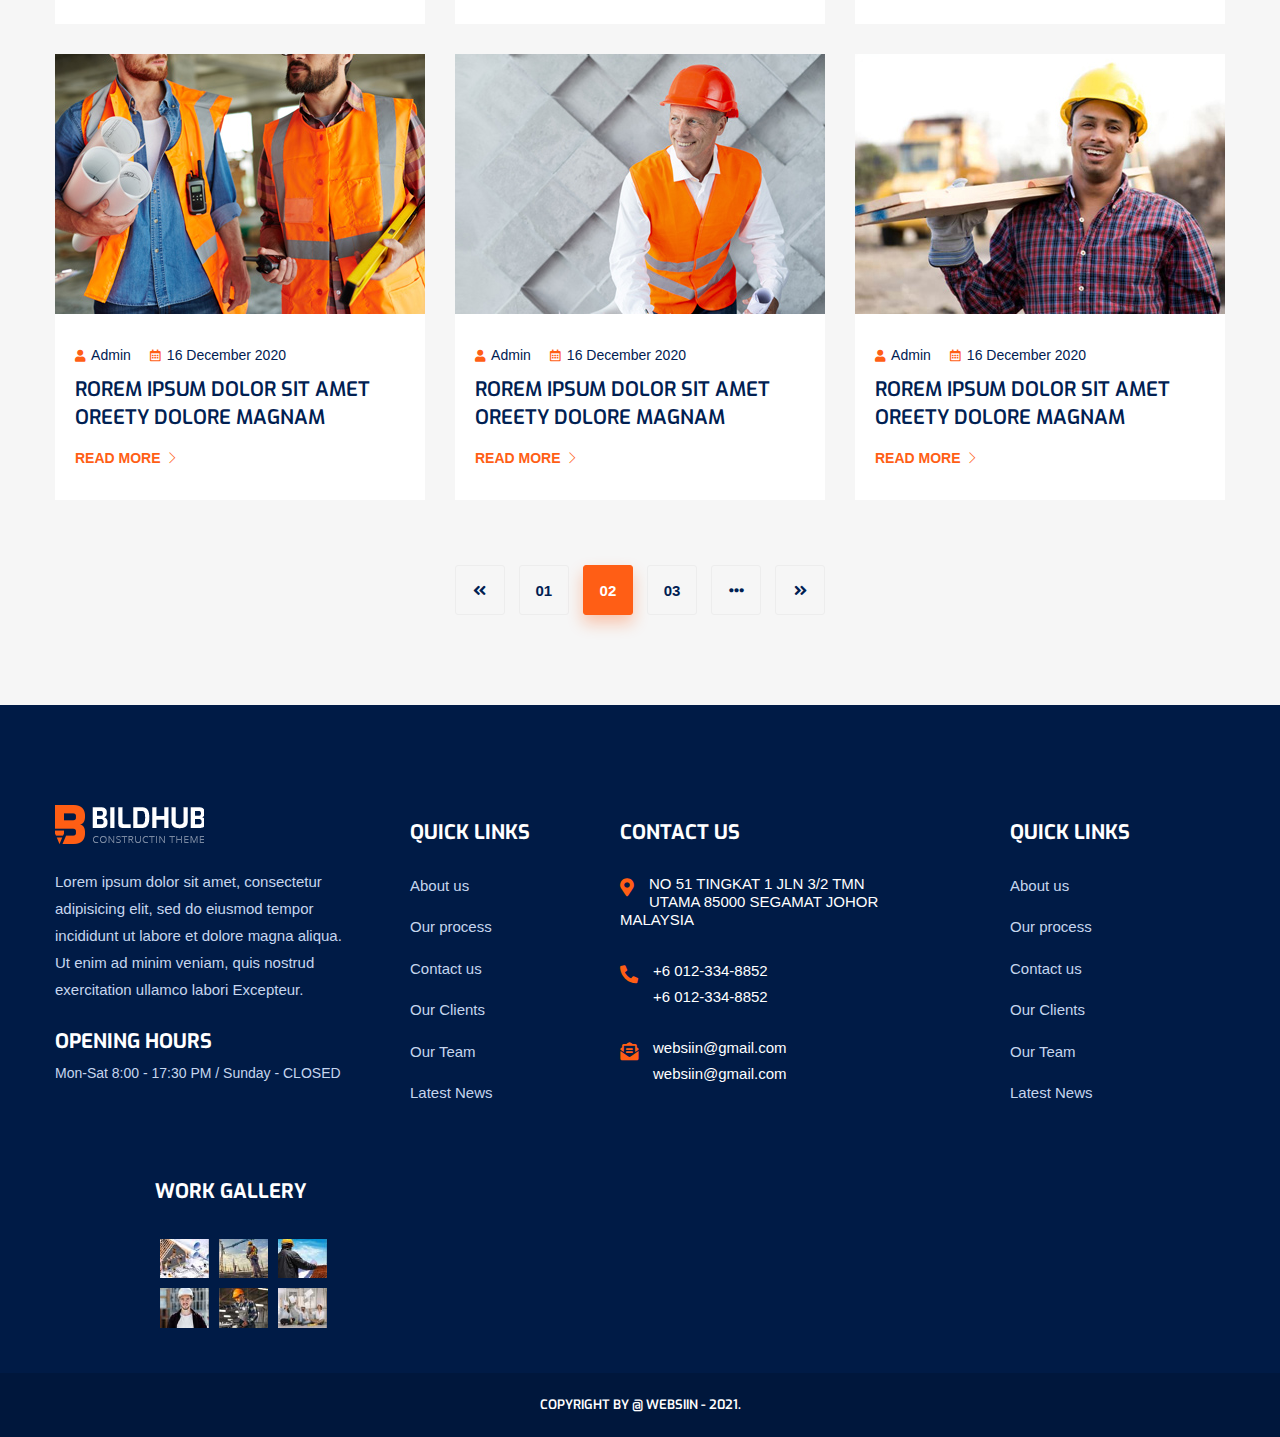
<file: blog.html>
<!doctype html>
<html class="no-js" lang="zxx">
    
<!-- Mirrored from 1180.websiin.com/blog.html by HTTrack Website Copier/3.x [XR&CO'2014], Sat, 06 Nov 2021 07:56:42 GMT -->
<head>
        <meta charset="utf-8">
        <meta http-equiv="x-ua-compatible" content="ie=edge">
        <title>Bildhub - Construction HTML Template</title>
        <meta name="description" content="">
        <meta name="viewport" content="width=device-width, initial-scale=1">

		<link rel="shortcut icon" type="image/x-icon" href="img/favicon.html">
        <!-- Place favicon.png in the root directory -->

        <!-- CSS here -->
        <link rel="stylesheet" href="css/bootstrap.min.css">
        <link rel="stylesheet" href="css/owl.carousel.min.css">
        <link rel="stylesheet" href="css/fontawesome-all.min.css">
        <link rel="stylesheet" href="css/themify-icons.css">
        <link rel="stylesheet" href="css/animate.min.css">
        <link rel="stylesheet" href="css/magnific-popup.css">
        <link rel="stylesheet" href="css/meanmenu.css">
        <link rel="stylesheet" href="css/slick.css">
        <link rel="stylesheet" href="css/default.css">
        <link rel="stylesheet" href="css/style.css">
        <link rel="stylesheet" href="css/responsive.css">
    </head>
    <body>

        <!-- preloader start -->
         
        <!-- preloader end  -->

        <!-- header start -->
        <header>
            <div class="header-top d-none d-lg-block">
                <div class="container">
                    <div class="row">
                        <div class="col-12">
                                                      <ul class="left">                                <li><span><i class="far fa-clock"></i></span> 9:30am - 6:30pm Mon - Sun</li>                                <li><span><i class="fas fa-phone-alt"></i></span>+6 012-334-8852</li>                                <li><span><i class="fas fa-map-marker-alt"></i></span>NO 51 TINGKAT 1 JLN 3/2 TMN UTAMA 85000 SEGAMAT JOHOR </li>                            </ul>
                            <ul class="right">
                                <li><a href="#"><i class="fab fa-facebook-messenger"></i></a></li>
                                <li><a href="#"><i class="fab fa-twitter"></i></a></li>
                                <li><a href="#"><i class="fab fa-vimeo-v"></i></a></li>
                                <li><a href="#"><i class="fab fa-skype"></i></a></li>
                                <li><a href="#"><i class="fas fa-rss"></i></a></li>
                            </ul>
                        </div>
                    </div>
                </div>
            </div>
            <div class="header-bottom-area">
                <div class="container">
                    <div class="row align-items-center">
                        <div class="col-xl-2 col-lg-2">
                            <div class="logo logo-2">
                                <a href="index.html"><img src="img/logo/logo.png" alt="logo_not_found"></a>
                            </div>
                        </div>
                        <div class="col-xl-10 col-lg-10">
                            <div class="header-button d-none d-lg-block f-right">
                                <a class="thm-btn" href="#">Get a quote</a>
                            </div>
                            <div class="main-menu f-right">
                                <nav id="mobile-menu">
                                    <ul>
                                        <li><a href="index.html">Home</a></li>
                                        <li><a href="about.html">About</a></li>
                                        <li><a href="services.html">Services +</a>
                                            <ul class="submenu">
                                                <li><a href="services.html">Service</a></li>
                                                <li><a href="services-details.html">Service Details</a></li>
                                            </ul>
                                        </li>
                                        <li><a href="project.html">Project +</a>
                                            <ul class="submenu">
                                                <li><a href="project.html">Project</a></li>
                                                <li><a href="project-details.html">Project Details</a></li>
                                            </ul>
                                        </li>
                                        <li><a href="#">Pages +</a>
                                            <ul class="submenu">
                                                <li><a href="about.html">About</a></li>
                                                <li><a href="services.html">Services</a></li>
                                                <li><a href="services-details.html">Services Details</a></li>
                                                <li><a href="process.html">Process</a></li>
                                                <li><a href="project.html">Project</a></li>
                                                <li><a href="project-details.html">Project Details</a></li>
                                                <li><a href="pricing.html">Pricing</a></li>
                                                <li><a href="team.html">Team</a></li>
                                                <li><a href="faq.html">FAQ</a></li>
                                                <li><a href="blog.html">Blog</a></li>
                                                <li><a href="blog-details.html">Blog Details</a></li>
                                                <li><a href="contact.html">Contact</a></li>
                                            </ul>
                                        </li>
                                        <li><a href="blog.html">Blog +</a>
                                            <ul class="submenu">
                                                <li><a href="blog.html">Blog</a></li>
                                                <li><a href="blog-details.html">Blog Details</a></li>
                                            </ul>
                                        </li>
                                        <li><a href="contact.html">Contact</a></li>
                                    </ul>
                                </nav>
                            </div>
                            <div class="mobile-menu"></div>
                        </div>
                    </div>
                </div>
            </div>
        </header>
        <!-- header end -->

        <main>
            <!-- page title area start -->
            <section class="page-title-area pt-160 pb-160" data-overlay="8" data-background="img/bg/page-title-bg.jpg">
                <div class="container">
                    <div class="row">
                        <div class="col-xl-12">
                            <div class="page-title text-center">
                                <div class="border-title">
                                    <h1>Blog</h1>
                                </div>
                                <h1>Blog</h1>
                                <nav aria-label="breadcrumb">
                                    <ol class="breadcrumb justify-content-center">
                                        <li class="breadcrumb-item">
                                            <a href="index.html">Home</a>
                                        </li>
                                        <li class="breadcrumb-item active" aria-current="page">Blog</li>
                                    </ol>
                                </nav>
                            </div>
                        </div>
                    </div>
                </div>
            </section>
            <!-- page title area end -->
            
            <!-- Blog start -->
            <section class="blog-area gray-bg pt-120 pb-90">
                <div class="container">
                    <div class="row">
                        <div class="col-xl-4 col-lg-4 col-md-6">
                            <div class="single-blog mb-30">
                                <div class="blog-thumb">
                                    <img src="img/blog/blog01.jpg" alt="image_not_found">
                                </div>
                                <div class="b-content">
                                    <div class="b-meta mb-10">
                                        <span><a href="#"><i class="fas fa-user"></i> Admin</a></span>
                                        <span><a href="#"><i class="far fa-calendar-alt"></i> 16 December 2020</a></span>
                                    </div>
                                    <div class="b-text mb-15">
                                        <h3><a href="blog-details.html">Rorem ipsum dolor sit amet oreety dolore magnam</a></h3>
                                    </div>
                                    <div class="b-btn">
                                        <a href="#">Read More <i class="ti-angle-right"></i></a>
                                    </div>
                                </div>
                            </div>
                        </div>
                        <div class="col-xl-4 col-lg-4 col-md-6">
                            <div class="single-blog mb-30">
                                <div class="blog-thumb">
                                    <img src="img/blog/blog02.jpg" alt="image_not_found">
                                </div>
                                <div class="b-content">
                                    <div class="b-meta mb-10">
                                        <span><a href="#"><i class="fas fa-user"></i> Admin</a></span>
                                        <span><a href="#"><i class="far fa-calendar-alt"></i> 16 December 2020</a></span>
                                    </div>
                                    <div class="b-text mb-15">
                                        <h3><a href="blog-details.html">Rorem ipsum dolor sit amet oreety dolore magnam</a></h3>
                                    </div>
                                    <div class="b-btn">
                                        <a href="#">Read More <i class="ti-angle-right"></i></a>
                                    </div>
                                </div>
                            </div>
                        </div>
                        <div class="col-xl-4 col-lg-4 col-md-6">
                            <div class="single-blog mb-30">
                                <div class="blog-thumb">
                                    <img src="img/blog/blog03.jpg" alt="image_not_found">
                                </div>
                                <div class="b-content">
                                    <div class="b-meta mb-10">
                                        <span><a href="#"><i class="fas fa-user"></i> Admin</a></span>
                                        <span><a href="#"><i class="far fa-calendar-alt"></i> 16 December 2020</a></span>
                                    </div>
                                    <div class="b-text mb-15">
                                        <h3><a href="blog-details.html">Rorem ipsum dolor sit amet oreety dolore magnam</a></h3>
                                    </div>
                                    <div class="b-btn">
                                        <a href="#">Read More <i class="ti-angle-right"></i></a>
                                    </div>
                                </div>
                            </div>
                        </div>
                        <div class="col-xl-4 col-lg-4 col-md-6">
                            <div class="single-blog mb-30">
                                <div class="blog-thumb">
                                    <img src="img/blog/blog04.jpg" alt="image_not_found">
                                </div>
                                <div class="b-content">
                                    <div class="b-meta mb-10">
                                        <span><a href="#"><i class="fas fa-user"></i> Admin</a></span>
                                        <span><a href="#"><i class="far fa-calendar-alt"></i> 16 December 2020</a></span>
                                    </div>
                                    <div class="b-text mb-15">
                                        <h3><a href="blog-details.html">Rorem ipsum dolor sit amet oreety dolore magnam</a></h3>
                                    </div>
                                    <div class="b-btn">
                                        <a href="#">Read More <i class="ti-angle-right"></i></a>
                                    </div>
                                </div>
                            </div>
                        </div>
                        <div class="col-xl-4 col-lg-4 col-md-6">
                            <div class="single-blog mb-30">
                                <div class="blog-thumb">
                                    <img src="img/blog/blog05.jpg" alt="image_not_found">
                                </div>
                                <div class="b-content">
                                    <div class="b-meta mb-10">
                                        <span><a href="#"><i class="fas fa-user"></i> Admin</a></span>
                                        <span><a href="#"><i class="far fa-calendar-alt"></i> 16 December 2020</a></span>
                                    </div>
                                    <div class="b-text mb-15">
                                        <h3><a href="blog-details.html">Rorem ipsum dolor sit amet oreety dolore magnam</a></h3>
                                    </div>
                                    <div class="b-btn">
                                        <a href="#">Read More <i class="ti-angle-right"></i></a>
                                    </div>
                                </div>
                            </div>
                        </div>
                        <div class="col-xl-4 col-lg-4 col-md-6">
                            <div class="single-blog mb-30">
                                <div class="blog-thumb">
                                    <img src="img/blog/blog06.jpg" alt="image_not_found">
                                </div>
                                <div class="b-content">
                                    <div class="b-meta mb-10">
                                        <span><a href="#"><i class="fas fa-user"></i> Admin</a></span>
                                        <span><a href="#"><i class="far fa-calendar-alt"></i> 16 December 2020</a></span>
                                    </div>
                                    <div class="b-text mb-15">
                                        <h3><a href="blog-details.html">Rorem ipsum dolor sit amet oreety dolore magnam</a></h3>
                                    </div>
                                    <div class="b-btn">
                                        <a href="#">Read More <i class="ti-angle-right"></i></a>
                                    </div>
                                </div>
                            </div>
                        </div>
                        <div class="col-xl-4 col-lg-4 col-md-6">
                            <div class="single-blog mb-30">
                                <div class="blog-thumb">
                                    <img src="img/blog/blog07.jpg" alt="image_not_found">
                                </div>
                                <div class="b-content">
                                    <div class="b-meta mb-10">
                                        <span><a href="#"><i class="fas fa-user"></i> Admin</a></span>
                                        <span><a href="#"><i class="far fa-calendar-alt"></i> 16 December 2020</a></span>
                                    </div>
                                    <div class="b-text mb-15">
                                        <h3><a href="blog-details.html">Rorem ipsum dolor sit amet oreety dolore magnam</a></h3>
                                    </div>
                                    <div class="b-btn">
                                        <a href="#">Read More <i class="ti-angle-right"></i></a>
                                    </div>
                                </div>
                            </div>
                        </div>
                        <div class="col-xl-4 col-lg-4 col-md-6">
                            <div class="single-blog mb-30">
                                <div class="blog-thumb">
                                    <img src="img/blog/blog08.jpg" alt="image_not_found">
                                </div>
                                <div class="b-content">
                                    <div class="b-meta mb-10">
                                        <span><a href="#"><i class="fas fa-user"></i> Admin</a></span>
                                        <span><a href="#"><i class="far fa-calendar-alt"></i> 16 December 2020</a></span>
                                    </div>
                                    <div class="b-text mb-15">
                                        <h3><a href="blog-details.html">Rorem ipsum dolor sit amet oreety dolore magnam</a></h3>
                                    </div>
                                    <div class="b-btn">
                                        <a href="#">Read More <i class="ti-angle-right"></i></a>
                                    </div>
                                </div>
                            </div>
                        </div>
                        <div class="col-xl-4 col-lg-4 col-md-6">
                            <div class="single-blog mb-30">
                                <div class="blog-thumb">
                                    <img src="img/blog/blog04.jpg" alt="image_not_found">
                                </div>
                                <div class="b-content">
                                    <div class="b-meta mb-10">
                                        <span><a href="#"><i class="fas fa-user"></i> Admin</a></span>
                                        <span><a href="#"><i class="far fa-calendar-alt"></i> 16 December 2020</a></span>
                                    </div>
                                    <div class="b-text mb-15">
                                        <h3><a href="blog-details.html">Rorem ipsum dolor sit amet oreety dolore magnam</a></h3>
                                    </div>
                                    <div class="b-btn">
                                        <a href="#">Read More <i class="ti-angle-right"></i></a>
                                    </div>
                                </div>
                            </div>
                        </div>
                    </div>
                    <div class="row">
                        <div class="col-12">
                            <div class="basic-pagination text-center mt-35">
                                <ul>
                                    <li><a href="#"><i class="fas fa-angle-double-left"></i></a></li>
                                    <li><a href="#">01</a></li>
                                    <li class="active"><a href="#">02</a></li>
                                    <li><a href="#">03</a></li>
                                    <li><a href="#"><i class="fas fa-ellipsis-h"></i></a></li>
                                    <li><a href="#"><i class="fas fa-angle-double-right"></i></a></li>
                                </ul>
                            </div>
                        </div>
                    </div>
                </div>
            </section>
            <!-- Blog end -->
        </main>

        <!-- footer start -->
        <footer>
            <div class="footer-area footer-2 footer-height pt-100 pb-40">
                <div class="container">
                    <div class="row">
                        <div class="col-xl-3 col-lg-6 col-md-6">
                            <div class="footer-left-widget f-left-widget-2 mb-40">
                                <div class="footer-logo">
                                    <img src="img/logo/logo-02.png" alt="logo_not_found">
                                </div>
                                <p>Lorem ipsum dolor sit amet, consectetur adipisicing elit, sed do eiusmod tempor incididunt ut labore et dolore magna aliqua. Ut enim ad minim veniam, quis nostrud exercitation ullamco labori Excepteur.</p>
                                <div class="f-left-bottom mt-25">
                                    <h3>Opening Hours</h3>
                                    <p>Mon-Sat 8:00 - 17:30 PM / Sunday - CLOSED</p>
                                </div>
                            </div>
                        </div>
                        <div class="col-xl-2 offset-xl-1 col-lg-6 col-md-6 pr-0">
                            <div class="footer-widget footer-link mb-40">
                                <h3>Quick links</h3>
                                <ul>
                                    <li><a href="#">About us</a></li>
                                    <li><a href="#">Our process</a></li>
                                    <li><a href="#">Contact us</a></li>
                                    <li><a href="#">Our Clients</a></li>
                                    <li><a href="#">Our Team</a></li>
                                    <li><a href="#">Latest News</a></li>
                                </ul>
                            </div>
                        </div>
                        <div class="col-xl-3 col-lg-6 col-md-6">
                            <div class="footer-widget footer-widget-space mb-40">
                                 <h3>contact us</h3>                                <ul class="footer-info">                                    <li>                                        <div class="footer-address mt-20">                                            <span><i class="fas fa-map-marker-alt"></i></span>                                            <h5>NO 51 TINGKAT 1 JLN 3/2 TMN UTAMA 85000 SEGAMAT JOHOR MALAYSIA</h5>                                        </div>                                    </li>                                    <li>                                        <div class="footer-address mt-20">                                            <span><i class="fas fa-phone-alt"></i></span>                                            <h5>+6 012-334-8852</h5>                                            <h5>+6 012-334-8852</h5>                                        </div>                                    </li>                                    <li>                                        <div class="footer-address mt-20">                                            <span><i class="fas fa-envelope-open-text"></i></span>                                            <h5>websiin@gmail.com</h5>                                            <h5>websiin@gmail.com</h5>                                        </div>                                    </li>                                </ul>                            </div>                        </div>                        <div class="col-xl-1 offset-xl-1 col-lg-6 col-md-6 pr-0 mb-40">                            <div class="footer-widget footer-link">                                <h3>Quick links</h3>                                <ul>                                    <li><a href="#">About us</a></li>                                    <li><a href="#">Our process</a></li>                                    <li><a href="#">Contact us</a></li>                                    <li><a href="#">Our Clients</a></li>                                    <li><a href="#">Our Team</a></li>                                    <li><a href="#">Latest News</a></li>                                </ul>                            </div>                        </div>                        <div class="col-xl-2 offset-xl-1 col-lg-6 col-md-6 pr-0">                            <div class="footer-widget footer-gallery">                                <h3>Work Gallery</h3>                                <div class="footer-gallery-item">                                    <div class="footer-gallery-thumb">                                        <img src="img/footer/footer-gallery/fg-01.jpg" alt="image_not_found">                                    </div>                                    <div class="link-img">                                        <a class="popup-image" href="img/footer/footer-gallery/fg-big-01.html"></a>                                    </div>                                </div>                                <div class="footer-gallery-item">                                    <div class="footer-gallery-thumb">                                        <img src="img/footer/footer-gallery/fg-02.jpg" alt="image_not_found">                                    </div>                                    <div class="link-img">                                        <a class="popup-image" href="img/footer/footer-gallery/fg-big-02.html"></a>                                    </div>                                </div>                                <div class="footer-gallery-item">                                    <div class="footer-gallery-thumb">                                        <img src="img/footer/footer-gallery/fg-03.jpg" alt="image_not_found">                                    </div>                                    <div class="link-img">                                        <a class="popup-image" href="img/footer/footer-gallery/fg-big-03.html"></a>                                    </div>                                </div>                                <div class="footer-gallery-item">                                    <div class="footer-gallery-thumb">                                        <img src="img/footer/footer-gallery/fg-04.jpg" alt="image_not_found">                                    </div>                                    <div class="link-img">                                        <a class="popup-image" href="img/footer/footer-gallery/fg-big-04.html"></a>                                    </div>                                </div>                                <div class="footer-gallery-item">                                    <div class="footer-gallery-thumb">                                        <img src="img/footer/footer-gallery/fg-05.jpg" alt="image_not_found">                                    </div>                                    <div class="link-img">                                        <a class="popup-image" href="img/footer/footer-gallery/fg-big-05.html"></a>                                    </div>                                </div>                                <div class="footer-gallery-item">                                    <div class="footer-gallery-thumb">                                        <img src="img/footer/footer-gallery/fg-06.jpg" alt="image_not_found">                                    </div>                                    <div class="link-img">                                        <a class="popup-image" href="img/footer/footer-gallery/fg-big-06.html"></a>                                    </div>                                </div>                            </div>                        </div>                    </div>                </div>            </div>            <div class="copyright-area pt-20 pb-20">                <div class="container">                    <div class="row">                        <div class="col-12">                            <div class="copyright-text text-center">                                <p>Copyright by @ Websiin - 2021.</p>                            </div>                        </div>                    </div>                </div>            </div>        </footer>
        <!-- footer end -->
        
        <!-- JS here -->
        <script src="js/vendor/modernizr-3.8.0.min.js"></script>
        <script src="js/vendor/jquery-1.12.4.min.js"></script>
        <script src="js/popper.min.js"></script>
        <script src="js/bootstrap.min.js"></script>
        <script src="js/owl.carousel.min.js"></script>
        <script src="js/waypoints.min.js"></script>
        <script src="js/jquery.counterup.min.js"></script>
        <script src="js/slick.min.js"></script>
        <script src="js/jquery.scrollUp.min.js"></script>
        <script src="js/jquery.meanmenu.min.js"></script>
        <script src="js/imagesloaded.pkgd.min.js"></script>
        <script src="js/jquery.magnific-popup.min.js"></script>
        <script src="js/plugins.js"></script>
        <script src="js/main.js"></script>
    </body>

<!-- Mirrored from 1180.websiin.com/blog.html by HTTrack Website Copier/3.x [XR&CO'2014], Sat, 06 Nov 2021 07:57:02 GMT -->
</html>
</file>
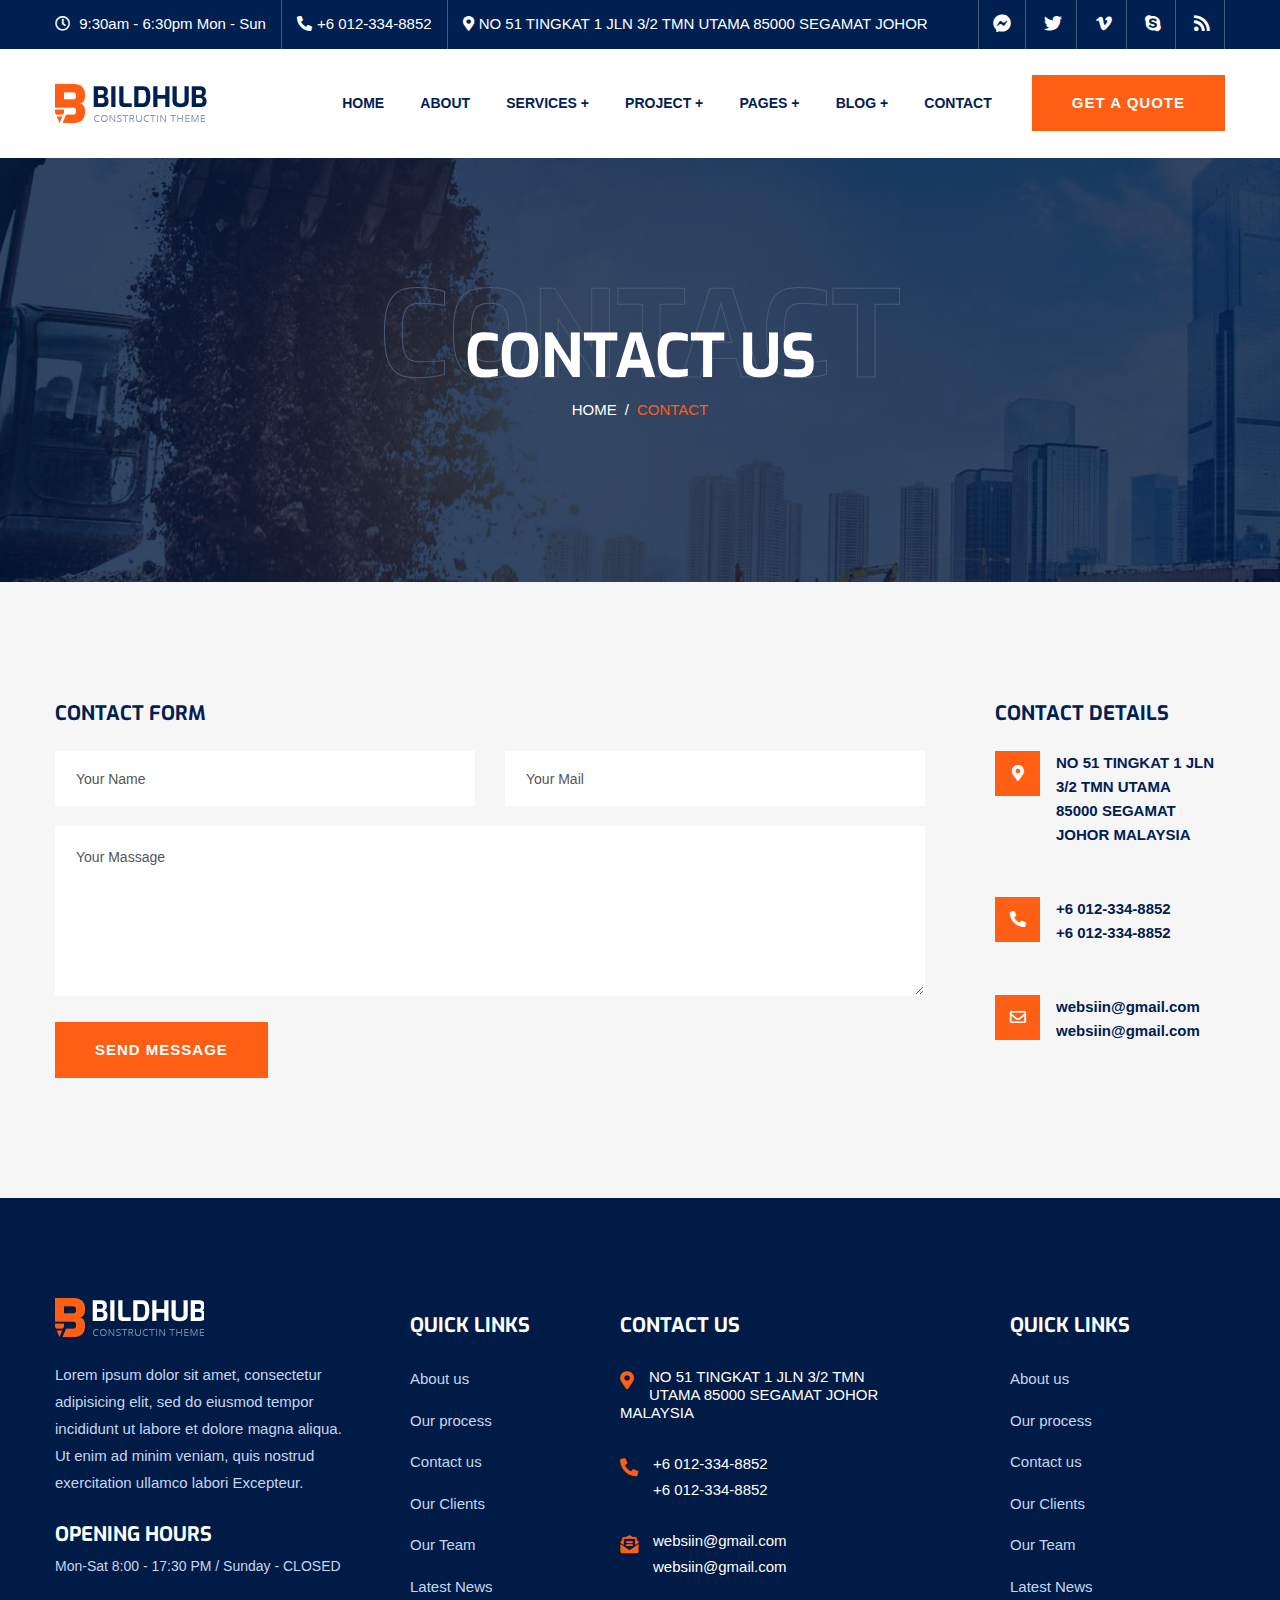
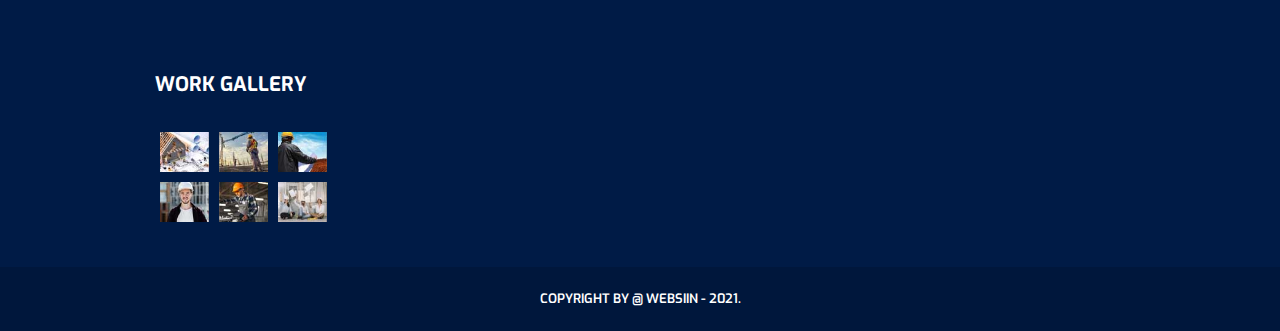
<file: contact.html>
<!doctype html>
<html class="no-js" lang="zxx">
    
<!-- Mirrored from 1180.websiin.com/contact.html by HTTrack Website Copier/3.x [XR&CO'2014], Sat, 06 Nov 2021 07:57:11 GMT -->
<head>
        <meta charset="utf-8">
        <meta http-equiv="x-ua-compatible" content="ie=edge">
        <title>Bildhub - Construction HTML Template</title>
        <meta name="description" content="">
        <meta name="viewport" content="width=device-width, initial-scale=1">

		<link rel="shortcut icon" type="image/x-icon" href="img/favicon.html">
        <!-- Place favicon.png in the root directory -->

        <!-- CSS here -->
        <link rel="stylesheet" href="css/bootstrap.min.css">
        <link rel="stylesheet" href="css/owl.carousel.min.css">
        <link rel="stylesheet" href="css/fontawesome-all.min.css">
        <link rel="stylesheet" href="css/themify-icons.css">
        <link rel="stylesheet" href="css/animate.min.css">
        <link rel="stylesheet" href="css/magnific-popup.css">
        <link rel="stylesheet" href="css/meanmenu.css">
        <link rel="stylesheet" href="css/slick.css">
        <link rel="stylesheet" href="css/default.css">
        <link rel="stylesheet" href="css/style.css">
        <link rel="stylesheet" href="css/responsive.css">
    </head>
    <body>

        <!-- preloader start -->
         
        <!-- preloader end  -->

        <!-- header start -->
        <header>
            <div class="header-top d-none d-lg-block">
                <div class="container">
                    <div class="row">
                        <div class="col-12">
                                                       <ul class="left">                                <li><span><i class="far fa-clock"></i></span> 9:30am - 6:30pm Mon - Sun</li>                                <li><span><i class="fas fa-phone-alt"></i></span>+6 012-334-8852</li>                                <li><span><i class="fas fa-map-marker-alt"></i></span>NO 51 TINGKAT 1 JLN 3/2 TMN UTAMA 85000 SEGAMAT JOHOR </li>                            </ul>
                            <ul class="right">
                                <li><a href="#"><i class="fab fa-facebook-messenger"></i></a></li>
                                <li><a href="#"><i class="fab fa-twitter"></i></a></li>
                                <li><a href="#"><i class="fab fa-vimeo-v"></i></a></li>
                                <li><a href="#"><i class="fab fa-skype"></i></a></li>
                                <li><a href="#"><i class="fas fa-rss"></i></a></li>
                            </ul>
                        </div>
                    </div>
                </div>
            </div>
            <div class="header-bottom-area">
                <div class="container">
                    <div class="row align-items-center">
                        <div class="col-xl-2 col-lg-2">
                            <div class="logo logo-2">
                                <a href="index.html"><img src="img/logo/logo.png" alt="logo_not_found"></a>
                            </div>
                        </div>
                        <div class="col-xl-10 col-lg-10">
                            <div class="header-button d-none d-lg-block f-right">
                                <a class="thm-btn" href="#">Get a quote</a>
                            </div>
                            <div class="main-menu f-right">
                                <nav id="mobile-menu">
                                    <ul>
                                        <li><a href="index.html">Home</a></li>
                                        <li><a href="about.html">About</a></li>
                                        <li><a href="services.html">Services +</a>
                                            <ul class="submenu">
                                                <li><a href="services.html">Service</a></li>
                                                <li><a href="services-details.html">Service Details</a></li>
                                            </ul>
                                        </li>
                                        <li><a href="project.html">Project +</a>
                                            <ul class="submenu">
                                                <li><a href="project.html">Project</a></li>
                                                <li><a href="project-details.html">Project Details</a></li>
                                            </ul>
                                        </li>
                                        <li><a href="#">Pages +</a>
                                            <ul class="submenu">
                                                <li><a href="about.html">About</a></li>
                                                <li><a href="services.html">Services</a></li>
                                                <li><a href="services-details.html">Services Details</a></li>
                                                <li><a href="process.html">Process</a></li>
                                                <li><a href="project.html">Project</a></li>
                                                <li><a href="project-details.html">Project Details</a></li>
                                                <li><a href="pricing.html">Pricing</a></li>
                                                <li><a href="team.html">Team</a></li>
                                                <li><a href="faq.html">FAQ</a></li>
                                                <li><a href="blog.html">Blog</a></li>
                                                <li><a href="blog-details.html">Blog Details</a></li>
                                                <li><a href="contact.html">Contact</a></li>
                                            </ul>
                                        </li>
                                        <li><a href="blog.html">Blog +</a>
                                            <ul class="submenu">
                                                <li><a href="blog.html">Blog</a></li>
                                                <li><a href="blog-details.html">Blog Details</a></li>
                                            </ul>
                                        </li>
                                        <li><a href="contact.html">Contact</a></li>
                                    </ul>
                                </nav>
                            </div>
                            <div class="mobile-menu"></div>
                        </div>
                    </div>
                </div>
            </div>
        </header>
        <!-- header end -->

        <main>
            <!-- page title area start -->
            <section class="page-title-area pt-160 pb-160" data-overlay="8" data-background="img/bg/page-title-bg.jpg">
                <div class="container">
                    <div class="row">
                        <div class="col-xl-12">
                            <div class="page-title text-center">
                                <div class="border-title">
                                    <h1>Contact</h1>
                                </div>
                                <h1>Contact us</h1>
                                <nav aria-label="breadcrumb">
                                    <ol class="breadcrumb justify-content-center">
                                        <li class="breadcrumb-item">
                                            <a href="index.html">Home</a>
                                        </li>
                                        <li class="breadcrumb-item active" aria-current="page">Contact</li>
                                    </ol>
                                </nav>
                            </div>
                        </div>
                    </div>
                </div>
            </section>
            <!-- page title area end -->

            <!-- contact start -->
            <section class="contact-area gray-bg pt-120 pb-80">
                <div class="container">
                    <div class="row">
                        <div class="col-xl-9 col-lg-9 col-md-8">
                            <div class="contact-form mb-40">
                                <h3>Contact form</h3>
                                <form action="#">
                                    <div class="row">
                                        <div class="col-xl-6">
                                            <input type="text" placeholder="Your Name">
                                        </div>
                                        <div class="col-xl-6">
                                            <input type="text" placeholder="Your Mail">
                                        </div>
                                        <div class="col-xl-12">
                                            <textarea name="message" cols="30" rows="10" placeholder="Your Massage"></textarea>
                                            <button class="thm-btn" type="submit">Send Message</button>
                                        </div>
                                    </div>
                                </form>
                            </div>
                        </div>
                        <div class="col-xl-3 col-lg-3 col-md-4">
                            <div class="contact-info mb-40">
                                <h3>Contact Details</h3>
                                <ul>
                                    <li>
                                        <div class="contact right-info">
                                            <div class="c-right-icon">
                                                <span><i class="fas fa-map-marker-alt"></i></span>
                                            </div>
                                            <div class="c-right-text">
                                                <p>NO 51 TINGKAT 1 JLN 3/2 TMN UTAMA </p>
                                                <p>85000 SEGAMAT JOHOR MALAYSIA</p>
                                            </div>
                                        </div>
                                    </li>
                                    <li>
                                        <div class="contact right-info">
                                            <div class="c-right-icon">
                                                <span><i class="fas fa-phone-alt"></i></span>
                                            </div>
                                            <div class="c-right-text">
                                                <p>+6 012-334-8852</p>
                                                <p>+6 012-334-8852</p>
                                            </div>
                                        </div>
                                    </li>
                                    <li>
                                        <div class="contact right-info">
                                            <div class="c-right-icon">
                                                <span><i class="far fa-envelope"></i></span>
                                            </div>
                                            <div class="c-right-text">
                                                <p>websiin@gmail.com</p>
                                                <p>websiin@gmail.com</p>
                                            </div>
                                        </div>
                                    </li>
                                </ul>
                            </div>
                        </div>
                    </div>
                </div>
            </section>
            <!-- contact end -->

            <!-- map start -->
            <section class="gmaps-area">

            </section>
            <!-- map end -->
        </main>

        <!-- footer start -->
        <footer>
            <div class="footer-area footer-2 footer-height pt-100 pb-40">
                <div class="container">
                    <div class="row">
                        <div class="col-xl-3 col-lg-6 col-md-6">
                            <div class="footer-left-widget f-left-widget-2 mb-40">
                                <div class="footer-logo">
                                    <img src="img/logo/logo-02.png" alt="logo_not_found">
                                </div>
                                <p>Lorem ipsum dolor sit amet, consectetur adipisicing elit, sed do eiusmod tempor incididunt ut labore et dolore magna aliqua. Ut enim ad minim veniam, quis nostrud exercitation ullamco labori Excepteur.</p>
                                <div class="f-left-bottom mt-25">
                                    <h3>Opening Hours</h3>
                                    <p>Mon-Sat 8:00 - 17:30 PM / Sunday - CLOSED</p>
                                </div>
                            </div>
                        </div>
                        <div class="col-xl-2 offset-xl-1 col-lg-6 col-md-6 pr-0">
                            <div class="footer-widget footer-link mb-40">
                                <h3>Quick links</h3>
                                <ul>
                                    <li><a href="#">About us</a></li>
                                    <li><a href="#">Our process</a></li>
                                    <li><a href="#">Contact us</a></li>
                                    <li><a href="#">Our Clients</a></li>
                                    <li><a href="#">Our Team</a></li>
                                    <li><a href="#">Latest News</a></li>
                                </ul>
                            </div>
                        </div>
                        <div class="col-xl-3 col-lg-6 col-md-6">
                            <div class="footer-widget footer-widget-space mb-40">
                               <h3>contact us</h3>                                <ul class="footer-info">                                    <li>                                        <div class="footer-address mt-20">                                            <span><i class="fas fa-map-marker-alt"></i></span>                                            <h5>NO 51 TINGKAT 1 JLN 3/2 TMN UTAMA 85000 SEGAMAT JOHOR MALAYSIA</h5>                                        </div>                                    </li>                                    <li>                                        <div class="footer-address mt-20">                                            <span><i class="fas fa-phone-alt"></i></span>                                            <h5>+6 012-334-8852</h5>                                            <h5>+6 012-334-8852</h5>                                        </div>                                    </li>                                    <li>                                        <div class="footer-address mt-20">                                            <span><i class="fas fa-envelope-open-text"></i></span>                                            <h5>websiin@gmail.com</h5>                                            <h5>websiin@gmail.com</h5>                                        </div>                                    </li>                                </ul>                            </div>                        </div>                        <div class="col-xl-1 offset-xl-1 col-lg-6 col-md-6 pr-0 mb-40">                            <div class="footer-widget footer-link">                                <h3>Quick links</h3>                                <ul>                                    <li><a href="#">About us</a></li>                                    <li><a href="#">Our process</a></li>                                    <li><a href="#">Contact us</a></li>                                    <li><a href="#">Our Clients</a></li>                                    <li><a href="#">Our Team</a></li>                                    <li><a href="#">Latest News</a></li>                                </ul>                            </div>                        </div>                        <div class="col-xl-2 offset-xl-1 col-lg-6 col-md-6 pr-0">                            <div class="footer-widget footer-gallery">                                <h3>Work Gallery</h3>                                <div class="footer-gallery-item">                                    <div class="footer-gallery-thumb">                                        <img src="img/footer/footer-gallery/fg-01.jpg" alt="image_not_found">                                    </div>                                    <div class="link-img">                                        <a class="popup-image" href="img/footer/footer-gallery/fg-big-01.html"></a>                                    </div>                                </div>                                <div class="footer-gallery-item">                                    <div class="footer-gallery-thumb">                                        <img src="img/footer/footer-gallery/fg-02.jpg" alt="image_not_found">                                    </div>                                    <div class="link-img">                                        <a class="popup-image" href="img/footer/footer-gallery/fg-big-02.html"></a>                                    </div>                                </div>                                <div class="footer-gallery-item">                                    <div class="footer-gallery-thumb">                                        <img src="img/footer/footer-gallery/fg-03.jpg" alt="image_not_found">                                    </div>                                    <div class="link-img">                                        <a class="popup-image" href="img/footer/footer-gallery/fg-big-03.html"></a>                                    </div>                                </div>                                <div class="footer-gallery-item">                                    <div class="footer-gallery-thumb">                                        <img src="img/footer/footer-gallery/fg-04.jpg" alt="image_not_found">                                    </div>                                    <div class="link-img">                                        <a class="popup-image" href="img/footer/footer-gallery/fg-big-04.html"></a>                                    </div>                                </div>                                <div class="footer-gallery-item">                                    <div class="footer-gallery-thumb">                                        <img src="img/footer/footer-gallery/fg-05.jpg" alt="image_not_found">                                    </div>                                    <div class="link-img">                                        <a class="popup-image" href="img/footer/footer-gallery/fg-big-05.html"></a>                                    </div>                                </div>                                <div class="footer-gallery-item">                                    <div class="footer-gallery-thumb">                                        <img src="img/footer/footer-gallery/fg-06.jpg" alt="image_not_found">                                    </div>                                    <div class="link-img">                                        <a class="popup-image" href="img/footer/footer-gallery/fg-big-06.html"></a>                                    </div>                                </div>                            </div>                        </div>                    </div>                </div>            </div>            <div class="copyright-area pt-20 pb-20">                <div class="container">                    <div class="row">                        <div class="col-12">                            <div class="copyright-text text-center">                                <p>Copyright by @ Websiin - 2021.</p>                            </div>                        </div>                    </div>                </div>            </div>        </footer>
        <!-- footer end -->

        <!-- JS here -->
        <script src="js/vendor/modernizr-3.8.0.min.js"></script>
        <script src="js/vendor/jquery-1.12.4.min.js"></script>
        <script src="js/popper.min.js"></script>
        <script src="js/bootstrap.min.js"></script>
        <script src="js/owl.carousel.min.js"></script>
        <script src="js/waypoints.min.js"></script>
        <script src="js/jquery.counterup.min.js"></script>
        <script src="js/slick.min.js"></script>
        <script src="js/jquery.scrollUp.min.js"></script>
        <script src="js/jquery.meanmenu.min.js"></script>
        <script src="js/imagesloaded.pkgd.min.js"></script>
        <script src="js/jquery.magnific-popup.min.js"></script>
        <script src="js/plugins.js"></script>
        <script src="js/main.js"></script>
    </body>

<!-- Mirrored from 1180.websiin.com/contact.html by HTTrack Website Copier/3.x [XR&CO'2014], Sat, 06 Nov 2021 07:57:11 GMT -->
</html>
</file>
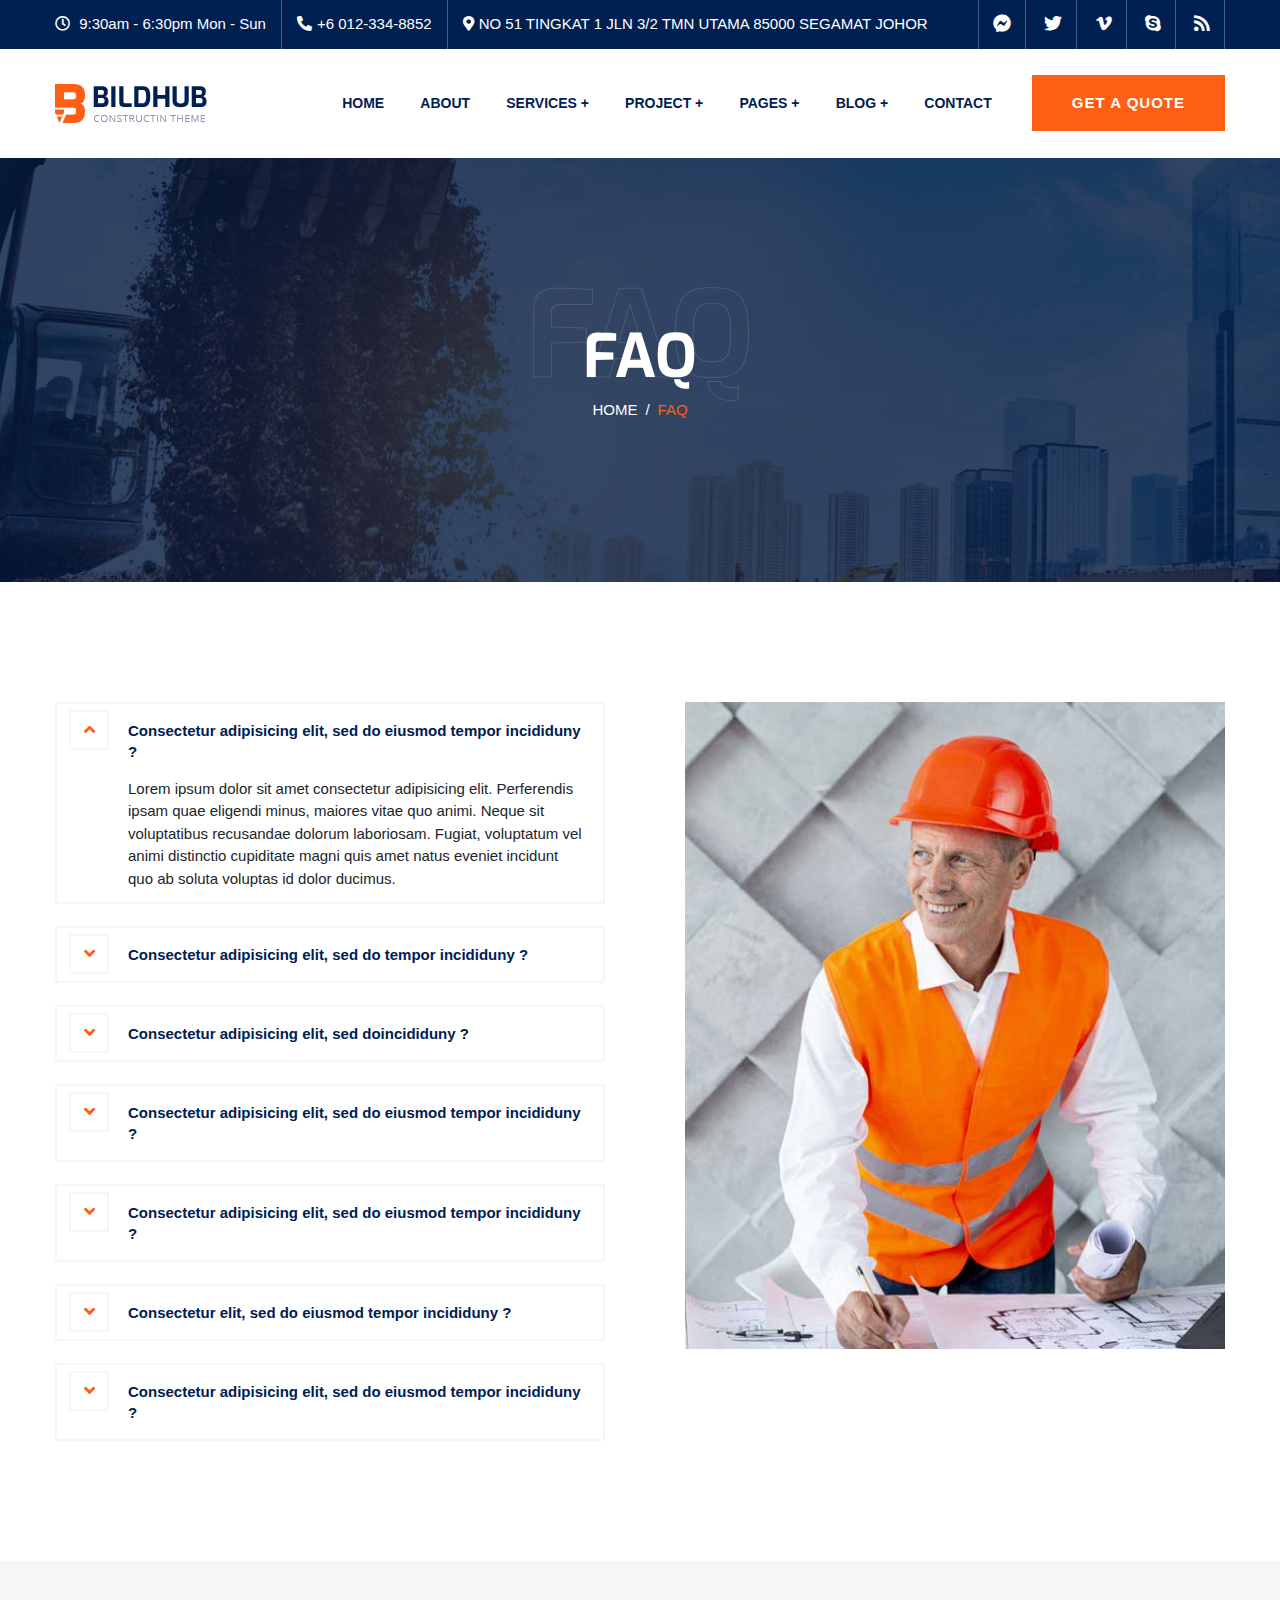
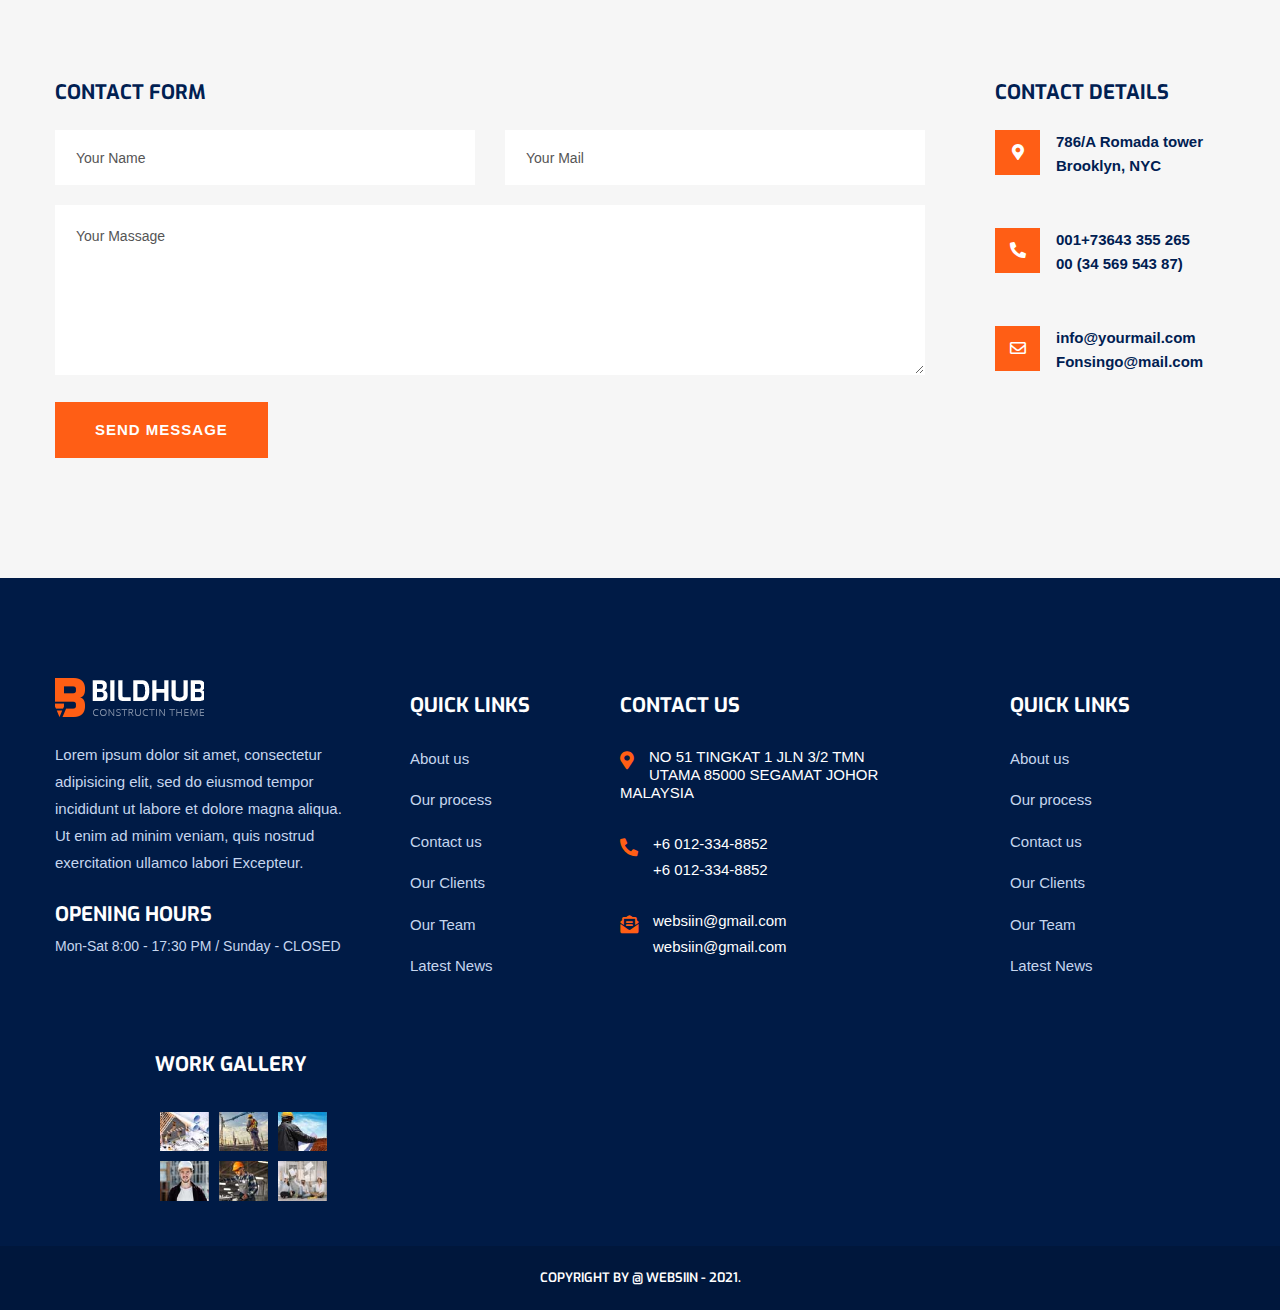
<file: faq.html>
<!doctype html>
<html class="no-js" lang="zxx">
    
<!-- Mirrored from 1180.websiin.com/faq.html by HTTrack Website Copier/3.x [XR&CO'2014], Sat, 06 Nov 2021 07:56:41 GMT -->
<head>
        <meta charset="utf-8">
        <meta http-equiv="x-ua-compatible" content="ie=edge">
        <title>Bildhub - Construction HTML Template</title>
        <meta name="description" content="">
        <meta name="viewport" content="width=device-width, initial-scale=1">

		<link rel="shortcut icon" type="image/x-icon" href="img/favicon.html">
        <!-- Place favicon.png in the root directory -->

        <!-- CSS here -->
        <link rel="stylesheet" href="css/bootstrap.min.css">
        <link rel="stylesheet" href="css/owl.carousel.min.css">
        <link rel="stylesheet" href="css/fontawesome-all.min.css">
        <link rel="stylesheet" href="css/themify-icons.css">
        <link rel="stylesheet" href="css/animate.min.css">
        <link rel="stylesheet" href="css/magnific-popup.css">
        <link rel="stylesheet" href="css/meanmenu.css">
        <link rel="stylesheet" href="css/slick.css">
        <link rel="stylesheet" href="css/default.css">
        <link rel="stylesheet" href="css/style.css">
        <link rel="stylesheet" href="css/responsive.css">
    </head>
    <body>

        <!-- preloader start -->
         
        <!-- preloader end  -->

        <!-- header start -->
        <header>
            <div class="header-top d-none d-lg-block">
                <div class="container">
                    <div class="row">
                        <div class="col-12">
                                                      <ul class="left">                                <li><span><i class="far fa-clock"></i></span> 9:30am - 6:30pm Mon - Sun</li>                                <li><span><i class="fas fa-phone-alt"></i></span>+6 012-334-8852</li>                                <li><span><i class="fas fa-map-marker-alt"></i></span>NO 51 TINGKAT 1 JLN 3/2 TMN UTAMA 85000 SEGAMAT JOHOR</li>                            </ul>
                            <ul class="right">
                                <li><a href="#"><i class="fab fa-facebook-messenger"></i></a></li>
                                <li><a href="#"><i class="fab fa-twitter"></i></a></li>
                                <li><a href="#"><i class="fab fa-vimeo-v"></i></a></li>
                                <li><a href="#"><i class="fab fa-skype"></i></a></li>
                                <li><a href="#"><i class="fas fa-rss"></i></a></li>
                            </ul>
                        </div>
                    </div>
                </div>
            </div>
            <div class="header-bottom-area">
                <div class="container">
                    <div class="row align-items-center">
                        <div class="col-xl-2 col-lg-2">
                            <div class="logo logo-2">
                                <a href="index.html"><img src="img/logo/logo.png" alt="logo_not_found"></a>
                            </div>
                        </div>
                        <div class="col-xl-10 col-lg-10">
                            <div class="header-button d-none d-lg-block f-right">
                                <a class="thm-btn" href="#">Get a quote</a>
                            </div>
                            <div class="main-menu f-right">
                                <nav id="mobile-menu">
                                    <ul>
                                        <li><a href="index.html">Home</a></li>
                                        <li><a href="about.html">About</a></li>
                                        <li><a href="services.html">Services +</a>
                                            <ul class="submenu">
                                                <li><a href="services.html">Service</a></li>
                                                <li><a href="services-details.html">Service Details</a></li>
                                            </ul>
                                        </li>
                                        <li><a href="project.html">Project +</a>
                                            <ul class="submenu">
                                                <li><a href="project.html">Project</a></li>
                                                <li><a href="project-details.html">Project Details</a></li>
                                            </ul>
                                        </li>
                                        <li><a href="#">Pages +</a>
                                            <ul class="submenu">
                                                <li><a href="about.html">About</a></li>
                                                <li><a href="services.html">Services</a></li>
                                                <li><a href="services-details.html">Services Details</a></li>
                                                <li><a href="process.html">Process</a></li>
                                                <li><a href="project.html">Project</a></li>
                                                <li><a href="project-details.html">Project Details</a></li>
                                                <li><a href="pricing.html">Pricing</a></li>
                                                <li><a href="team.html">Team</a></li>
                                                <li><a href="faq.html">FAQ</a></li>
                                                <li><a href="blog.html">Blog</a></li>
                                                <li><a href="blog-details.html">Blog Details</a></li>
                                                <li><a href="contact.html">Contact</a></li>
                                            </ul>
                                        </li>
                                        <li><a href="blog.html">Blog +</a>
                                            <ul class="submenu">
                                                <li><a href="blog.html">Blog</a></li>
                                                <li><a href="blog-details.html">Blog Details</a></li>
                                            </ul>
                                        </li>
                                        <li><a href="contact.html">Contact</a></li>
                                    </ul>
                                </nav>
                            </div>
                            <div class="mobile-menu"></div>
                        </div>
                    </div>
                </div>
            </div>
        </header>
        <!-- header end -->

        <main>
            <!-- page title area start -->
            <section class="page-title-area pt-160 pb-160" data-overlay="8" data-background="img/bg/page-title-bg.jpg">
                <div class="container">
                    <div class="row">
                        <div class="col-xl-12">
                            <div class="page-title text-center">
                                <div class="border-title">
                                    <h1>Faq</h1>
                                </div>
                                <h1>Faq</h1>
                                <nav aria-label="breadcrumb">
                                    <ol class="breadcrumb justify-content-center">
                                        <li class="breadcrumb-item">
                                            <a href="index.html">Home</a>
                                        </li>
                                        <li class="breadcrumb-item active" aria-current="page">Faq</li>
                                    </ol>
                                </nav>
                            </div>
                        </div>
                    </div>
                </div>
            </section>
            <!-- page title area end -->

            <!-- faq start -->
            <section class="faq-area pt-120 pb-80">
                <div class="container">
                    <div class="row">
                        <div class="col-xl-6 col-lg-6">
                            <div class="faq-left mb-40">
                                <div class="faq-wrapper">
                                    <div class="accordion" id="accordionExampleTwo">
                                        <div class="card">
                                            <div class="card-header" id="headingOnee">
                                                <h5 class="mb-0">
                                                    <a href="#" class="btn-link" data-toggle="collapse" data-target="#collapseOnee" aria-expanded="true" aria-controls="collapseOnee">
                                                        Consectetur adipisicing elit, sed do eiusmod tempor incididuny ?
                                                    </a>
                                                </h5>
                                            </div>
                                            <div id="collapseOnee" class="collapse show" aria-labelledby="headingOnee" data-parent="#accordionExampleTwo" style="">
                                                <div class="card-body">
                                                    Lorem ipsum dolor sit amet consectetur adipisicing elit. Perferendis ipsam quae eligendi minus, maiores vitae quo animi. Neque sit voluptatibus recusandae dolorum laboriosam. Fugiat, voluptatum vel animi distinctio cupiditate magni quis amet natus eveniet incidunt quo ab soluta voluptas id dolor ducimus.
                                                </div>
                                            </div>
                                        </div>
                                        <div class="card">
                                            <div class="card-header" id="headingTwoo">
                                                <h5 class="mb-0">
                                                    <a href="#" class="btn-link collapsed" data-toggle="collapse" data-target="#collapseTwoo" aria-expanded="false" aria-controls="collapseTwoo">
                                                        Consectetur adipisicing elit, sed do tempor incididuny ?
                                                    </a>
                                                </h5>
                                            </div>
                                            <div id="collapseTwoo" class="collapse" aria-labelledby="headingTwoo" data-parent="#accordionExampleTwo">
                                                <div class="card-body">
                                                    Lorem ipsum dolor sit amet consectetur adipisicing elit. Perferendis ipsam quae eligendi minus, maiores vitae quo animi. Neque sit voluptatibus recusandae dolorum laboriosam. Fugiat, voluptatum vel animi distinctio cupiditate magni quis amet natus eveniet incidunt quo ab soluta voluptas id dolor ducimus.
                                                </div>
                                            </div>
                                        </div>
                                        <div class="card">
                                            <div class="card-header" id="headingThree">
                                                <h5 class="mb-0">
                                                    <a href="#" class="btn-link collapsed" data-toggle="collapse" data-target="#collapseThree" aria-expanded="false" aria-controls="collapseThree">
                                                        Consectetur adipisicing elit, sed doincididuny ?
                                                    </a>
                                                </h5>
                                            </div>
                                            <div id="collapseThree" class="collapse" aria-labelledby="headingThree" data-parent="#accordionExampleTwo">
                                                <div class="card-body">
                                                    Lorem ipsum dolor sit amet consectetur adipisicing elit. Perferendis ipsam quae eligendi minus, maiores vitae quo animi. Neque sit voluptatibus recusandae dolorum laboriosam. Fugiat, voluptatum vel animi distinctio cupiditate magni quis amet natus eveniet incidunt quo ab soluta voluptas id dolor ducimus.
                                                </div>
                                            </div>
                                        </div>
                                        <div class="card">
                                            <div class="card-header" id="headingFour">
                                                <h5 class="mb-0">
                                                    <a href="#" class="btn-link collapsed" data-toggle="collapse" data-target="#collapseFour" aria-expanded="false" aria-controls="collapseFour">
                                                        Consectetur adipisicing elit, sed do eiusmod tempor incididuny ?
                                                    </a>
                                                </h5>
                                            </div>
                                            <div id="collapseFour" class="collapse" aria-labelledby="headingFour" data-parent="#accordionExampleTwo">
                                                <div class="card-body">
                                                    Lorem ipsum dolor sit amet consectetur adipisicing elit. Perferendis ipsam quae eligendi minus, maiores vitae quo animi. Neque sit voluptatibus recusandae dolorum laboriosam. Fugiat, voluptatum vel animi distinctio cupiditate magni quis amet natus eveniet incidunt quo ab soluta voluptas id dolor ducimus.
                                                </div>
                                            </div>
                                        </div>
                                        <div class="card">
                                            <div class="card-header" id="headingFive">
                                                <h5 class="mb-0">
                                                    <a href="#" class="btn-link collapsed" data-toggle="collapse" data-target="#collapseFive" aria-expanded="false" aria-controls="collapseFive">
                                                        Consectetur adipisicing elit, sed do eiusmod tempor incididuny ?
                                                    </a>
                                                </h5>
                                            </div>
                                            <div id="collapseFive" class="collapse" aria-labelledby="headingFive" data-parent="#accordionExampleTwo">
                                                <div class="card-body">
                                                    Lorem ipsum dolor sit amet consectetur adipisicing elit. Perferendis ipsam quae eligendi minus, maiores vitae quo animi. Neque sit voluptatibus recusandae dolorum laboriosam. Fugiat, voluptatum vel animi distinctio cupiditate magni quis amet natus eveniet incidunt quo ab soluta voluptas id dolor ducimus.
                                                </div>
                                            </div>
                                        </div>
                                        <div class="card">
                                            <div class="card-header" id="headingSix">
                                                <h5 class="mb-0">
                                                    <a href="#" class="btn-link collapsed" data-toggle="collapse" data-target="#collapseSix" aria-expanded="false" aria-controls="collapseSix">
                                                        Consectetur elit, sed do eiusmod tempor incididuny ?
                                                    </a>
                                                </h5>
                                            </div>
                                            <div id="collapseSix" class="collapse" aria-labelledby="headingSix" data-parent="#accordionExampleTwo">
                                                <div class="card-body">
                                                    Lorem ipsum dolor sit amet consectetur adipisicing elit. Perferendis ipsam quae eligendi minus, maiores vitae quo animi. Neque sit voluptatibus recusandae dolorum laboriosam. Fugiat, voluptatum vel animi distinctio cupiditate magni quis amet natus eveniet incidunt quo ab soluta voluptas id dolor ducimus.
                                                </div>
                                            </div>
                                        </div>
                                        <div class="card">
                                            <div class="card-header" id="headingSeveen">
                                                <h5 class="mb-0">
                                                    <a href="#" class="btn-link collapsed" data-toggle="collapse" data-target="#collapseSeveen" aria-expanded="false" aria-controls="collapseSeveen">
                                                        Consectetur adipisicing elit, sed do eiusmod tempor incididuny ?
                                                    </a>
                                                </h5>
                                            </div>
                                            <div id="collapseSeveen" class="collapse" aria-labelledby="headingSeveen" data-parent="#accordionExampleTwo">
                                                <div class="card-body">
                                                    Lorem ipsum dolor sit amet consectetur adipisicing elit. Perferendis ipsam quae eligendi minus, maiores vitae quo animi. Neque sit voluptatibus recusandae dolorum laboriosam. Fugiat, voluptatum vel animi distinctio cupiditate magni quis amet natus eveniet incidunt quo ab soluta voluptas id dolor ducimus.
                                                </div>
                                            </div>
                                        </div>
                                    </div>
                                </div>
                            </div>
                        </div>
                        <div class="col-xl-6 col-lg-6">
                            <div class="faq-right mb-40">
                                <div class="faq-img">
                                    <img src="img/bg/faq-bg.jpg" alt="">
                                </div>
                            </div>
                        </div>
                    </div>
                </div>
            </section>
            <!-- faq end -->

            <!-- contact start -->
            <section class="contact-area gray-bg pt-120 pb-80">
                <div class="container">
                    <div class="row">
                        <div class="col-xl-9 col-lg-9 col-md-8">
                            <div class="contact-form mb-40">
                                <h3>Contact form</h3>
                                <form action="#">
                                    <div class="row">
                                        <div class="col-xl-6">
                                            <input type="text" placeholder="Your Name">
                                        </div>
                                        <div class="col-xl-6">
                                            <input type="text" placeholder="Your Mail">
                                        </div>
                                        <div class="col-xl-12">
                                            <textarea name="message" cols="30" rows="10" placeholder="Your Massage"></textarea>
                                            <button class="thm-btn" type="submit">Send Message</button>
                                        </div>
                                    </div>
                                </form>
                            </div>
                        </div>
                        <div class="col-xl-3 col-lg-3 col-md-4">
                            <div class="contact-info mb-40">
                                <h3>Contact Details</h3>
                                <ul>
                                    <li>
                                        <div class="contact right-info">
                                            <div class="c-right-icon">
                                                <span><i class="fas fa-map-marker-alt"></i></span>
                                            </div>
                                            <div class="c-right-text">
                                                <p>786/A Romada tower</p>
                                                <p>Brooklyn, NYC</p>
                                            </div>
                                        </div>
                                    </li>
                                    <li>
                                        <div class="contact right-info">
                                            <div class="c-right-icon">
                                                <span><i class="fas fa-phone-alt"></i></span>
                                            </div>
                                            <div class="c-right-text">
                                                <p>001+73643 355 265</p>
                                                <p>00 (34 569 543 87)</p>
                                            </div>
                                        </div>
                                    </li>
                                    <li>
                                        <div class="contact right-info">
                                            <div class="c-right-icon">
                                                <span><i class="far fa-envelope"></i></span>
                                            </div>
                                            <div class="c-right-text">
                                                <p>info@yourmail.com</p>
                                                <p>Fonsingo@mail.com</p>
                                            </div>
                                        </div>
                                    </li>
                                </ul>
                            </div>
                        </div>
                    </div>
                </div>
            </section>
            <!-- contact end -->
        </main>

        <!-- footer start -->
        <footer>
            <div class="footer-area footer-2 footer-height pt-100 pb-40">
                <div class="container">
                    <div class="row">
                        <div class="col-xl-3 col-lg-6 col-md-6">
                            <div class="footer-left-widget f-left-widget-2 mb-40">
                                <div class="footer-logo">
                                    <img src="img/logo/logo-02.png" alt="logo_not_found">
                                </div>
                                <p>Lorem ipsum dolor sit amet, consectetur adipisicing elit, sed do eiusmod tempor incididunt ut labore et dolore magna aliqua. Ut enim ad minim veniam, quis nostrud exercitation ullamco labori Excepteur.</p>
                                <div class="f-left-bottom mt-25">
                                    <h3>Opening Hours</h3>
                                    <p>Mon-Sat 8:00 - 17:30 PM / Sunday - CLOSED</p>
                                </div>
                            </div>
                        </div>
                        <div class="col-xl-2 offset-xl-1 col-lg-6 col-md-6 pr-0">
                            <div class="footer-widget footer-link mb-40">
                                <h3>Quick links</h3>
                                <ul>
                                    <li><a href="#">About us</a></li>
                                    <li><a href="#">Our process</a></li>
                                    <li><a href="#">Contact us</a></li>
                                    <li><a href="#">Our Clients</a></li>
                                    <li><a href="#">Our Team</a></li>
                                    <li><a href="#">Latest News</a></li>
                                </ul>
                            </div>
                        </div>
                        <div class="col-xl-3 col-lg-6 col-md-6">
                            <div class="footer-widget footer-widget-space mb-40">
                                <h3>contact us</h3>                                <ul class="footer-info">                                    <li>                                        <div class="footer-address mt-20">                                            <span><i class="fas fa-map-marker-alt"></i></span>                                            <h5>NO 51 TINGKAT 1 JLN 3/2 TMN UTAMA 85000 SEGAMAT JOHOR MALAYSIA</h5>                                        </div>                                    </li>                                    <li>                                        <div class="footer-address mt-20">                                            <span><i class="fas fa-phone-alt"></i></span>                                            <h5>+6 012-334-8852</h5>                                            <h5>+6 012-334-8852</h5>                                        </div>                                    </li>                                    <li>                                        <div class="footer-address mt-20">                                            <span><i class="fas fa-envelope-open-text"></i></span>                                            <h5>websiin@gmail.com</h5>                                            <h5>websiin@gmail.com</h5>                                        </div>                                    </li>                                </ul>                            </div>                        </div>                        <div class="col-xl-1 offset-xl-1 col-lg-6 col-md-6 pr-0 mb-40">                            <div class="footer-widget footer-link">                                <h3>Quick links</h3>                                <ul>                                    <li><a href="#">About us</a></li>                                    <li><a href="#">Our process</a></li>                                    <li><a href="#">Contact us</a></li>                                    <li><a href="#">Our Clients</a></li>                                    <li><a href="#">Our Team</a></li>                                    <li><a href="#">Latest News</a></li>                                </ul>                            </div>                        </div>                        <div class="col-xl-2 offset-xl-1 col-lg-6 col-md-6 pr-0">                            <div class="footer-widget footer-gallery">                                <h3>Work Gallery</h3>                                <div class="footer-gallery-item">                                    <div class="footer-gallery-thumb">                                        <img src="img/footer/footer-gallery/fg-01.jpg" alt="image_not_found">                                    </div>                                    <div class="link-img">                                        <a class="popup-image" href="img/footer/footer-gallery/fg-big-01.html"></a>                                    </div>                                </div>                                <div class="footer-gallery-item">                                    <div class="footer-gallery-thumb">                                        <img src="img/footer/footer-gallery/fg-02.jpg" alt="image_not_found">                                    </div>                                    <div class="link-img">                                        <a class="popup-image" href="img/footer/footer-gallery/fg-big-02.html"></a>                                    </div>                                </div>                                <div class="footer-gallery-item">                                    <div class="footer-gallery-thumb">                                        <img src="img/footer/footer-gallery/fg-03.jpg" alt="image_not_found">                                    </div>                                    <div class="link-img">                                        <a class="popup-image" href="img/footer/footer-gallery/fg-big-03.html"></a>                                    </div>                                </div>                                <div class="footer-gallery-item">                                    <div class="footer-gallery-thumb">                                        <img src="img/footer/footer-gallery/fg-04.jpg" alt="image_not_found">                                    </div>                                    <div class="link-img">                                        <a class="popup-image" href="img/footer/footer-gallery/fg-big-04.html"></a>                                    </div>                                </div>                                <div class="footer-gallery-item">                                    <div class="footer-gallery-thumb">                                        <img src="img/footer/footer-gallery/fg-05.jpg" alt="image_not_found">                                    </div>                                    <div class="link-img">                                        <a class="popup-image" href="img/footer/footer-gallery/fg-big-05.html"></a>                                    </div>                                </div>                                <div class="footer-gallery-item">                                    <div class="footer-gallery-thumb">                                        <img src="img/footer/footer-gallery/fg-06.jpg" alt="image_not_found">                                    </div>                                    <div class="link-img">                                        <a class="popup-image" href="img/footer/footer-gallery/fg-big-06.html"></a>                                    </div>                                </div>                            </div>                        </div>                    </div>                </div>            </div>            <div class="copyright-area pt-20 pb-20">                <div class="container">                    <div class="row">                        <div class="col-12">                            <div class="copyright-text text-center">                                <p>Copyright by @ Websiin - 2021.</p>                            </div>                        </div>                    </div>                </div>            </div>        </footer>
        <!-- footer end -->

        <!-- JS here -->
        <script src="js/vendor/modernizr-3.8.0.min.js"></script>
        <script src="js/vendor/jquery-1.12.4.min.js"></script>
        <script src="js/popper.min.js"></script>
        <script src="js/bootstrap.min.js"></script>
        <script src="js/owl.carousel.min.js"></script>
        <script src="js/waypoints.min.js"></script>
        <script src="js/jquery.counterup.min.js"></script>
        <script src="js/slick.min.js"></script>
        <script src="js/jquery.scrollUp.min.js"></script>
        <script src="js/jquery.meanmenu.min.js"></script>
        <script src="js/imagesloaded.pkgd.min.js"></script>
        <script src="js/jquery.magnific-popup.min.js"></script>
        <script src="js/plugins.js"></script>
        <script src="js/main.js"></script>
    </body>

<!-- Mirrored from 1180.websiin.com/faq.html by HTTrack Website Copier/3.x [XR&CO'2014], Sat, 06 Nov 2021 07:56:42 GMT -->
</html>
</file>
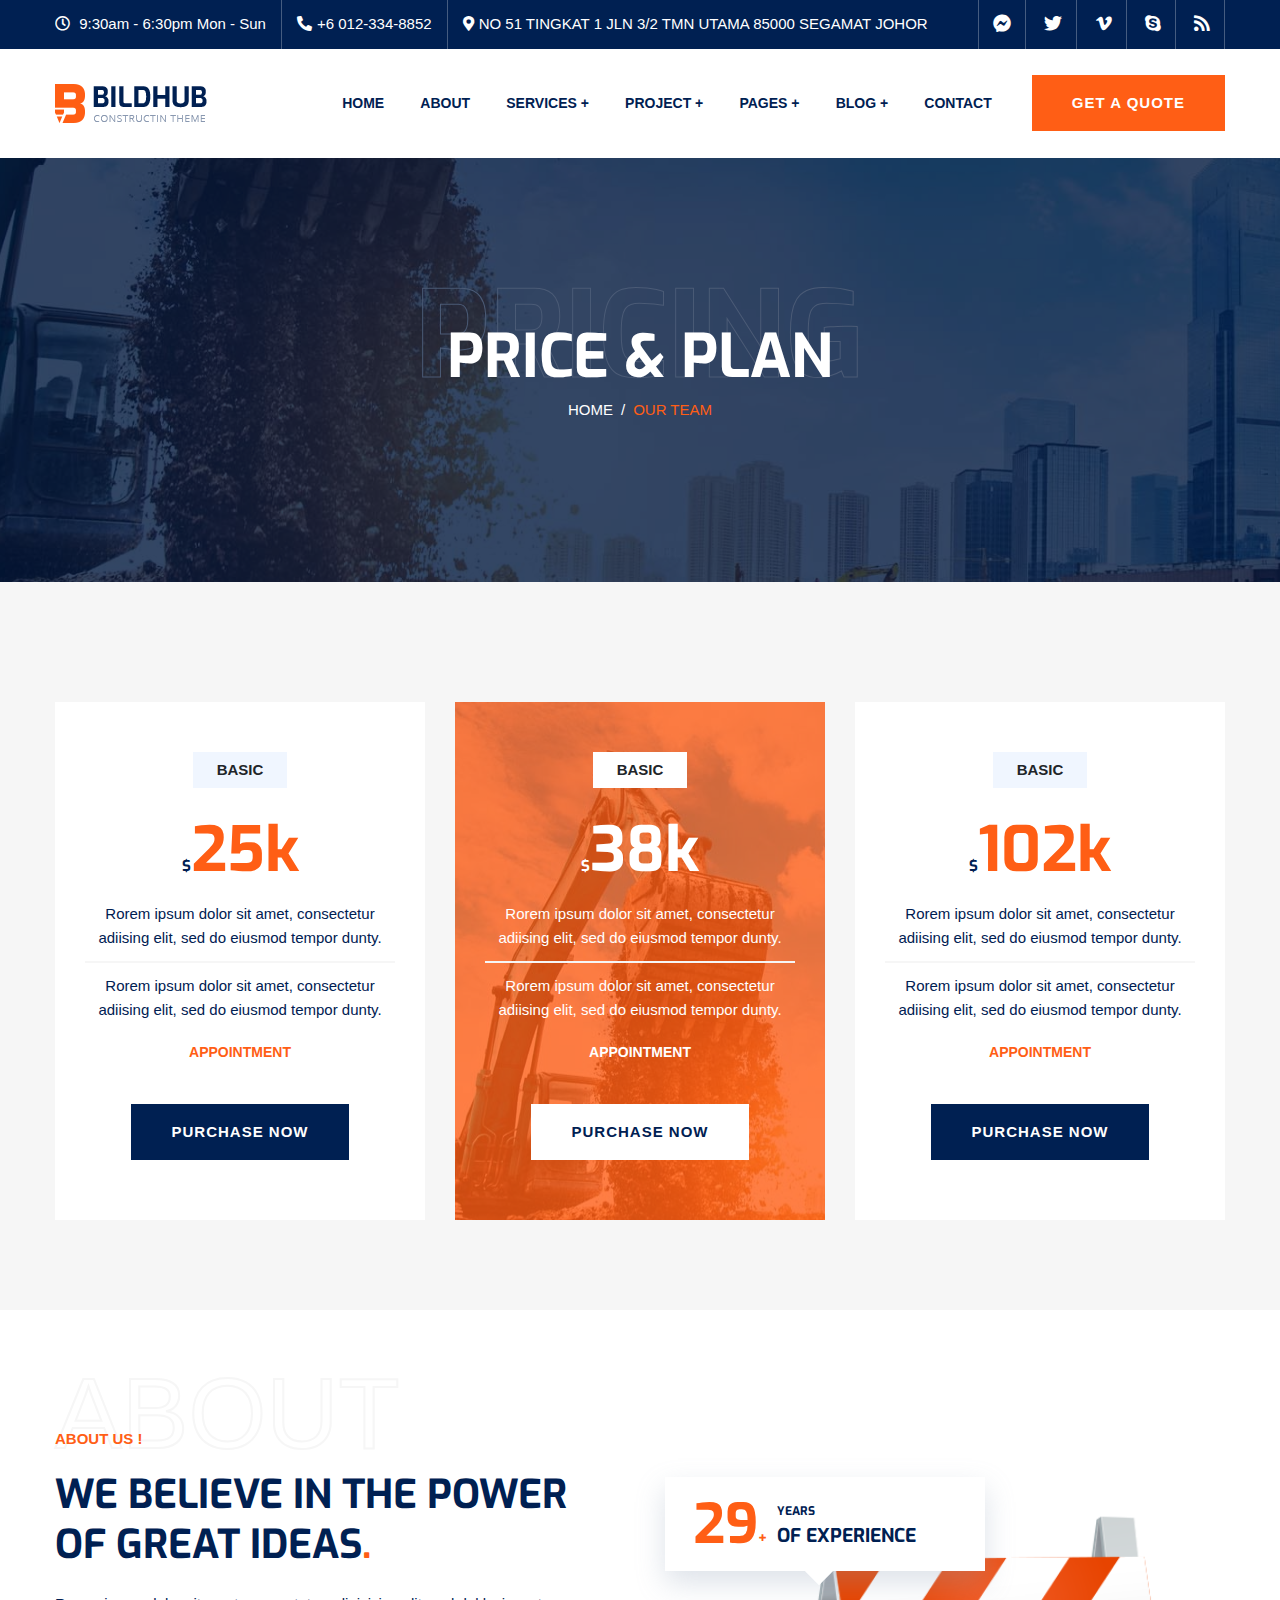
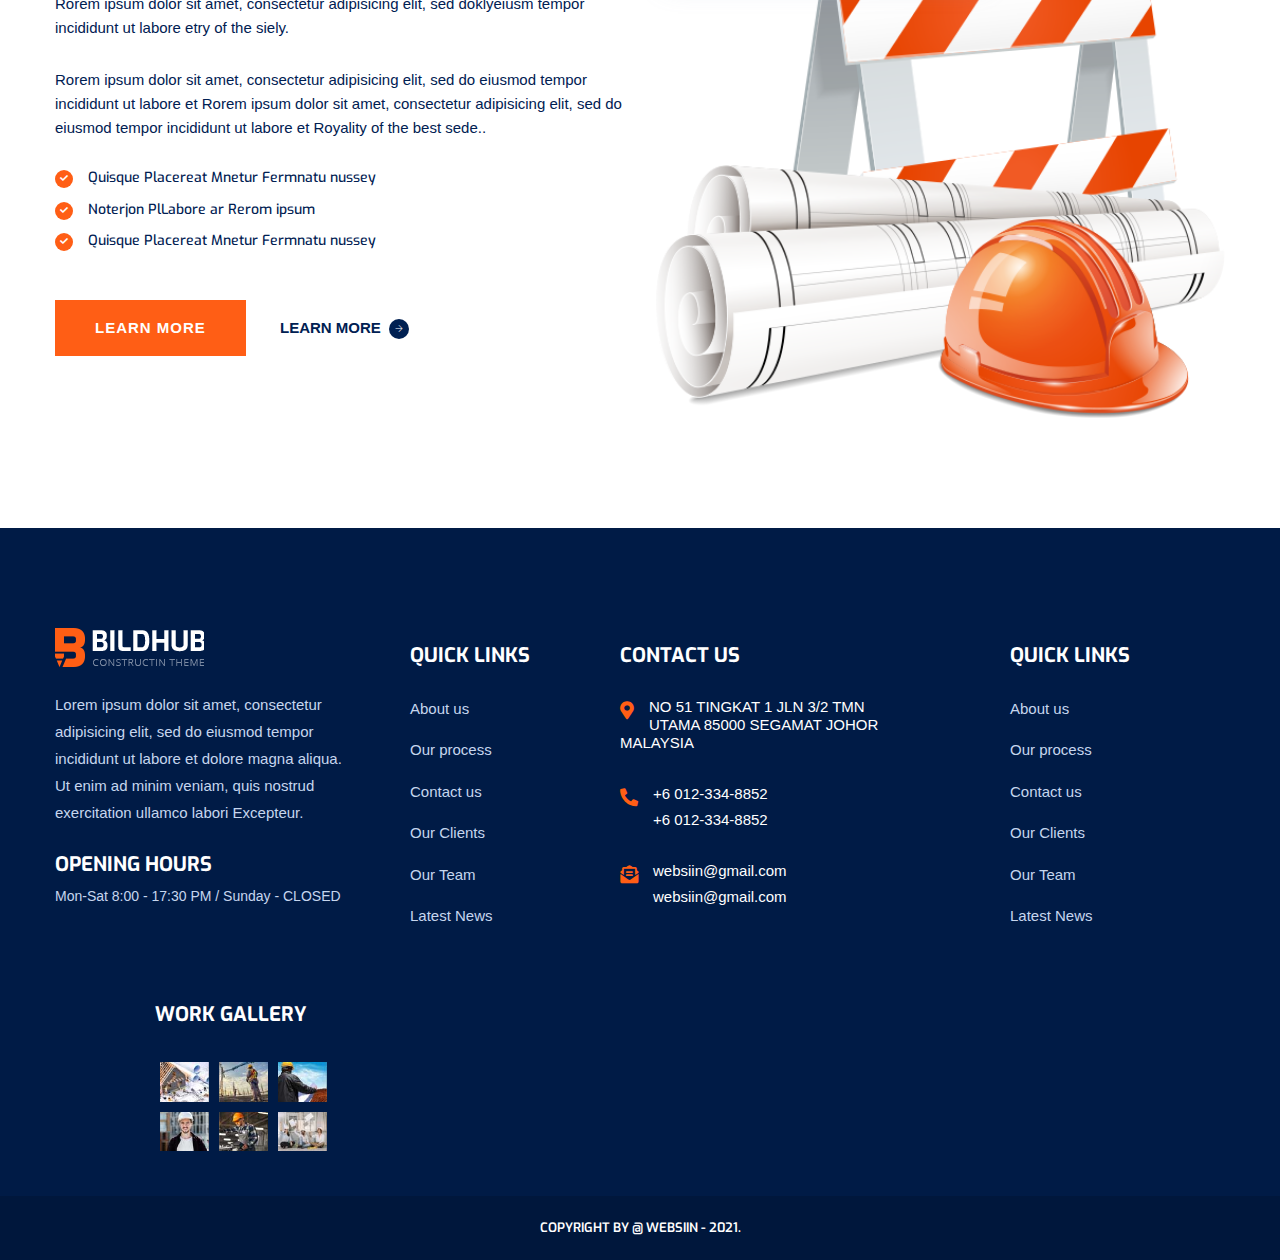
<file: pricing.html>
<!doctype html>
<html class="no-js" lang="zxx">
    
<!-- Mirrored from 1180.websiin.com/pricing.html by HTTrack Website Copier/3.x [XR&CO'2014], Sat, 06 Nov 2021 07:56:30 GMT -->
<head>
        <meta charset="utf-8">
        <meta http-equiv="x-ua-compatible" content="ie=edge">
        <title>Bildhub - Construction HTML Template</title>
        <meta name="description" content="">
        <meta name="viewport" content="width=device-width, initial-scale=1">

		<link rel="shortcut icon" type="image/x-icon" href="img/favicon.html">
        <!-- Place favicon.png in the root directory -->

        <!-- CSS here -->
        <link rel="stylesheet" href="css/bootstrap.min.css">
        <link rel="stylesheet" href="css/owl.carousel.min.css">
        <link rel="stylesheet" href="css/fontawesome-all.min.css">
        <link rel="stylesheet" href="css/themify-icons.css">
        <link rel="stylesheet" href="css/animate.min.css">
        <link rel="stylesheet" href="css/magnific-popup.css">
        <link rel="stylesheet" href="css/meanmenu.css">
        <link rel="stylesheet" href="css/slick.css">
        <link rel="stylesheet" href="css/default.css">
        <link rel="stylesheet" href="css/style.css">
        <link rel="stylesheet" href="css/responsive.css">
    </head>
    <body>

        <!-- preloader start -->
         
        <!-- preloader end  -->

        <!-- header start -->
        <header>
            <div class="header-top d-none d-lg-block">
                <div class="container">
                    <div class="row">
                        <div class="col-12">
                            <ul class="left">                                <li><span><i class="far fa-clock"></i></span> 9:30am - 6:30pm Mon - Sun</li>                                <li><span><i class="fas fa-phone-alt"></i></span>+6 012-334-8852</li>                                <li><span><i class="fas fa-map-marker-alt"></i></span>NO 51 TINGKAT 1 JLN 3/2 TMN UTAMA 85000 SEGAMAT JOHOR </li>                            </ul>
                            <ul class="right">
                                <li><a href="#"><i class="fab fa-facebook-messenger"></i></a></li>
                                <li><a href="#"><i class="fab fa-twitter"></i></a></li>
                                <li><a href="#"><i class="fab fa-vimeo-v"></i></a></li>
                                <li><a href="#"><i class="fab fa-skype"></i></a></li>
                                <li><a href="#"><i class="fas fa-rss"></i></a></li>
                            </ul>
                        </div>
                    </div>
                </div>
            </div>
            <div class="header-bottom-area">
                <div class="container">
                    <div class="row align-items-center">
                        <div class="col-xl-2 col-lg-2">
                            <div class="logo logo-2">
                                <a href="index.html"><img src="img/logo/logo.png" alt="logo_not_found"></a>
                            </div>
                        </div>
                        <div class="col-xl-10 col-lg-10">
                            <div class="header-button d-none d-lg-block f-right">
                                <a class="thm-btn" href="#">Get a quote</a>
                            </div>
                            <div class="main-menu f-right">
                                <nav id="mobile-menu">
                                    <ul>
                                        <li><a href="index.html">Home</a></li>
                                        <li><a href="about.html">About</a></li>
                                        <li><a href="services.html">Services +</a>
                                            <ul class="submenu">
                                                <li><a href="services.html">Service</a></li>
                                                <li><a href="services-details.html">Service Details</a></li>
                                            </ul>
                                        </li>
                                        <li><a href="project.html">Project +</a>
                                            <ul class="submenu">
                                                <li><a href="project.html">Project</a></li>
                                                <li><a href="project-details.html">Project Details</a></li>
                                            </ul>
                                        </li>
                                        <li><a href="#">Pages +</a>
                                            <ul class="submenu">
                                                <li><a href="about.html">About</a></li>
                                                <li><a href="services.html">Services</a></li>
                                                <li><a href="services-details.html">Services Details</a></li>
                                                <li><a href="process.html">Process</a></li>
                                                <li><a href="project.html">Project</a></li>
                                                <li><a href="project-details.html">Project Details</a></li>
                                                <li><a href="pricing.html">Pricing</a></li>
                                                <li><a href="team.html">Team</a></li>
                                                <li><a href="faq.html">FAQ</a></li>
                                                <li><a href="blog.html">Blog</a></li>
                                                <li><a href="blog-details.html">Blog Details</a></li>
                                                <li><a href="contact.html">Contact</a></li>
                                            </ul>
                                        </li>
                                        <li><a href="blog.html">Blog +</a>
                                            <ul class="submenu">
                                                <li><a href="blog.html">Blog</a></li>
                                                <li><a href="blog-details.html">Blog Details</a></li>
                                            </ul>
                                        </li>
                                        <li><a href="contact.html">Contact</a></li>
                                    </ul>
                                </nav>
                            </div>
                            <div class="mobile-menu"></div>
                        </div>
                    </div>
                </div>
            </div>
        </header>
        <!-- header end -->

        <main>
            <!-- page title area start -->
            <section class="page-title-area pt-160 pb-160" data-overlay="8" data-background="img/bg/page-title-bg.jpg">
                <div class="container">
                    <div class="row">
                        <div class="col-xl-12">
                            <div class="page-title text-center">
                                <div class="border-title">
                                    <h1>Pricing</h1>
                                </div>
                                <h1>Price & plan</h1>
                                <nav aria-label="breadcrumb">
                                    <ol class="breadcrumb justify-content-center">
                                        <li class="breadcrumb-item">
                                            <a href="index.html">Home</a>
                                        </li>
                                        <li class="breadcrumb-item active" aria-current="page">Our Team</li>
                                    </ol>
                                </nav>
                            </div>
                        </div>
                    </div>
                </div>
            </section>
            <!-- page title area end -->

            <!-- pricing start -->
            <section class="pricing-area pt-120 pb-90 gray-bg">
                <div class="container">
                    <div class="row">
                        <div class="col-xl-4">
                            <div class="pricing-single text-center mb-30" data-overlay="8" data-background="img/bg/pricing-bg.jpg">
                                <div class="pricing-head mb-25">
                                    <span>Basic</span>
                                </div>
                                <div class="pricing-price mb-15">
                                    <h3><span>$</span>25k</h3>
                                </div>
                                <div class="pricing-text">
                                    <p>Rorem ipsum dolor sit amet, consectetur adiising elit, sed do eiusmod tempor dunty.</p>
                                    <div class="pricing-border"></div>
                                    <p>Rorem ipsum dolor sit amet, consectetur adiising elit, sed do eiusmod tempor dunty.</p>
                                    <span>Appointment</span>
                                </div>
                                <div class="pricing-btn mt-40">
                                    <a href="#" class="thm-btn black-btn">Purchase now</a>
                                </div>
                            </div>
                        </div>
                        <div class="col-xl-4">
                            <div class="pricing-single active text-center mb-30" data-overlay="8" data-background="img/bg/pricing-bg.jpg">
                                <div class="pricing-head mb-25">
                                    <span>Basic</span>
                                </div>
                                <div class="pricing-price mb-15">
                                    <h3><span>$</span>38k</h3>
                                </div>
                                <div class="pricing-text">
                                    <p>Rorem ipsum dolor sit amet, consectetur adiising elit, sed do eiusmod tempor dunty.</p>
                                    <div class="pricing-border"></div>
                                    <p>Rorem ipsum dolor sit amet, consectetur adiising elit, sed do eiusmod tempor dunty.</p>
                                    <span>Appointment</span>
                                </div>
                                <div class="pricing-btn mt-40">
                                    <a href="#" class="thm-btn black-btn">Purchase now</a>
                                </div>
                            </div>
                        </div>
                        <div class="col-xl-4">
                            <div class="pricing-single text-center mb-30" data-overlay="8" data-background="img/bg/pricing-bg.jpg">
                                <div class="pricing-head mb-25">
                                    <span>Basic</span>
                                </div>
                                <div class="pricing-price mb-15">
                                    <h3><span>$</span>102k</h3>
                                </div>
                                <div class="pricing-text">
                                    <p>Rorem ipsum dolor sit amet, consectetur adiising elit, sed do eiusmod tempor dunty.</p>
                                    <div class="pricing-border"></div>
                                    <p>Rorem ipsum dolor sit amet, consectetur adiising elit, sed do eiusmod tempor dunty.</p>
                                    <span>Appointment</span>
                                </div>
                                <div class="pricing-btn mt-40">
                                    <a href="#" class="thm-btn black-btn">Purchase now</a>
                                </div>
                            </div>
                        </div>
                    </div>
                </div>
            </section>
            <!-- pricing end -->

            <!-- about start -->
            <section class="about-area pt-120 pb-110">
                <div class="container">
                    <div class="row">
                        <div class="col-lg-6">
                            <div class="about-left pos-rel">
                                <div class="border-title-2">
                                    <h1>About</h1>
                                </div>
                                <div class="about-title mb-20">
                                    <h5>About us !</h5>
                                    <h2>We believe in the power of great ideas<span>.</span></h2>
                                </div>
                                <p>Rorem ipsum dolor sit amet, consectetur adipisicing elit, sed doklyeiusm tempor incididunt ut labore etry of the siely.</p>
                                <p>Rorem ipsum dolor sit amet, consectetur adipisicing elit, sed do eiusmod tempor incididunt ut labore et Rorem ipsum dolor sit amet, consectetur adipisicing elit, sed do eiusmod tempor incididunt ut labore et Royality of the best sede..</p>
                                <ul class="about-info mt-30 mb-30">
                                    <li>
                                        <div class="about-info-title">
                                            <span><i class="fas fa-check"></i></span>
                                            <h5>Quisque Placereat Mnetur Fermnatu nussey</h5>
                                        </div>
                                    </li>
                                    <li>
                                        <div class="about-info-title">
                                            <span><i class="fas fa-check"></i></span>
                                            <h5>Noterjon PlLabore ar Rerom ipsum</h5>
                                        </div>
                                    </li>
                                    <li>
                                        <div class="about-info-title">
                                            <span><i class="fas fa-check"></i></span>
                                            <h5>Quisque Placereat Mnetur Fermnatu nussey</h5>
                                        </div>
                                    </li>
                                </ul>
                                <div class="about-btn pt-20">
                                    <a href="service-details.html" class="thm-btn">Learn More</a>
                                    <a href="about.html" class="about-l-btn">Learn More <i class="ti-arrow-right"></i></a>
                                </div>
                            </div>
                        </div>
                        <div class="col-lg-6">
                            <div class="about-right pos-rel">
                                <div class="about-right-content">
                                    <h1>29<span>+</span></h1>
                                    <h5>Years</h5>
                                    <h3>of Experience</h3>
                                </div>
                                <div class="about-right-thumb">
                                    <img src="img/bg/about-bg.png" alt="image_not_found">
                                </div>
                            </div>
                        </div>
                    </div>
                </div>
            </section>
            <!-- about end -->
        </main>

        <!-- footer start -->
        <footer>
            <div class="footer-area footer-2 footer-height pt-100 pb-40">
                <div class="container">
                    <div class="row">
                        <div class="col-xl-3 col-lg-6 col-md-6">
                            <div class="footer-left-widget f-left-widget-2 mb-40">
                                <div class="footer-logo">
                                    <img src="img/logo/logo-02.png" alt="logo_not_found">
                                </div>
                                <p>Lorem ipsum dolor sit amet, consectetur adipisicing elit, sed do eiusmod tempor incididunt ut labore et dolore magna aliqua. Ut enim ad minim veniam, quis nostrud exercitation ullamco labori Excepteur.</p>
                                <div class="f-left-bottom mt-25">
                                    <h3>Opening Hours</h3>
                                    <p>Mon-Sat 8:00 - 17:30 PM / Sunday - CLOSED</p>
                                </div>
                            </div>
                        </div>
                        <div class="col-xl-2 offset-xl-1 col-lg-6 col-md-6 pr-0">
                            <div class="footer-widget footer-link mb-40">
                                <h3>Quick links</h3>
                                <ul>
                                    <li><a href="#">About us</a></li>
                                    <li><a href="#">Our process</a></li>
                                    <li><a href="#">Contact us</a></li>
                                    <li><a href="#">Our Clients</a></li>
                                    <li><a href="#">Our Team</a></li>
                                    <li><a href="#">Latest News</a></li>
                                </ul>
                            </div>
                        </div>
                        <div class="col-xl-3 col-lg-6 col-md-6">
                            <div class="footer-widget footer-widget-space mb-40">
                                <h3>contact us</h3>                                <ul class="footer-info">                                    <li>                                        <div class="footer-address mt-20">                                            <span><i class="fas fa-map-marker-alt"></i></span>                                            <h5>NO 51 TINGKAT 1 JLN 3/2 TMN UTAMA 85000 SEGAMAT JOHOR MALAYSIA</h5>                                        </div>                                    </li>                                    <li>                                        <div class="footer-address mt-20">                                            <span><i class="fas fa-phone-alt"></i></span>                                            <h5>+6 012-334-8852</h5>                                            <h5>+6 012-334-8852</h5>                                        </div>                                    </li>                                    <li>                                        <div class="footer-address mt-20">                                            <span><i class="fas fa-envelope-open-text"></i></span>                                            <h5>websiin@gmail.com</h5>                                            <h5>websiin@gmail.com</h5>                                        </div>                                    </li>                                </ul>                            </div>                        </div>                        <div class="col-xl-1 offset-xl-1 col-lg-6 col-md-6 pr-0 mb-40">                            <div class="footer-widget footer-link">                                <h3>Quick links</h3>                                <ul>                                    <li><a href="#">About us</a></li>                                    <li><a href="#">Our process</a></li>                                    <li><a href="#">Contact us</a></li>                                    <li><a href="#">Our Clients</a></li>                                    <li><a href="#">Our Team</a></li>                                    <li><a href="#">Latest News</a></li>                                </ul>                            </div>                        </div>                        <div class="col-xl-2 offset-xl-1 col-lg-6 col-md-6 pr-0">                            <div class="footer-widget footer-gallery">                                <h3>Work Gallery</h3>                                <div class="footer-gallery-item">                                    <div class="footer-gallery-thumb">                                        <img src="img/footer/footer-gallery/fg-01.jpg" alt="image_not_found">                                    </div>                                    <div class="link-img">                                        <a class="popup-image" href="img/footer/footer-gallery/fg-big-01.html"></a>                                    </div>                                </div>                                <div class="footer-gallery-item">                                    <div class="footer-gallery-thumb">                                        <img src="img/footer/footer-gallery/fg-02.jpg" alt="image_not_found">                                    </div>                                    <div class="link-img">                                        <a class="popup-image" href="img/footer/footer-gallery/fg-big-02.html"></a>                                    </div>                                </div>                                <div class="footer-gallery-item">                                    <div class="footer-gallery-thumb">                                        <img src="img/footer/footer-gallery/fg-03.jpg" alt="image_not_found">                                    </div>                                    <div class="link-img">                                        <a class="popup-image" href="img/footer/footer-gallery/fg-big-03.html"></a>                                    </div>                                </div>                                <div class="footer-gallery-item">                                    <div class="footer-gallery-thumb">                                        <img src="img/footer/footer-gallery/fg-04.jpg" alt="image_not_found">                                    </div>                                    <div class="link-img">                                        <a class="popup-image" href="img/footer/footer-gallery/fg-big-04.html"></a>                                    </div>                                </div>                                <div class="footer-gallery-item">                                    <div class="footer-gallery-thumb">                                        <img src="img/footer/footer-gallery/fg-05.jpg" alt="image_not_found">                                    </div>                                    <div class="link-img">                                        <a class="popup-image" href="img/footer/footer-gallery/fg-big-05.html"></a>                                    </div>                                </div>                                <div class="footer-gallery-item">                                    <div class="footer-gallery-thumb">                                        <img src="img/footer/footer-gallery/fg-06.jpg" alt="image_not_found">                                    </div>                                    <div class="link-img">                                        <a class="popup-image" href="img/footer/footer-gallery/fg-big-06.html"></a>                                    </div>                                </div>                            </div>                        </div>                    </div>                </div>            </div>            <div class="copyright-area pt-20 pb-20">                <div class="container">                    <div class="row">                        <div class="col-12">                            <div class="copyright-text text-center">                                <p>Copyright by @ Websiin - 2021.</p>                            </div>                        </div>                    </div>                </div>            </div>        </footer>
        <!-- footer end -->

        <!-- JS here -->
        <script src="js/vendor/modernizr-3.8.0.min.js"></script>
        <script src="js/vendor/jquery-1.12.4.min.js"></script>
        <script src="js/popper.min.js"></script>
        <script src="js/bootstrap.min.js"></script>
        <script src="js/owl.carousel.min.js"></script>
        <script src="js/waypoints.min.js"></script>
        <script src="js/jquery.counterup.min.js"></script>
        <script src="js/slick.min.js"></script>
        <script src="js/jquery.scrollUp.min.js"></script>
        <script src="js/jquery.meanmenu.min.js"></script>
        <script src="js/imagesloaded.pkgd.min.js"></script>
        <script src="js/jquery.magnific-popup.min.js"></script>
        <script src="js/plugins.js"></script>
        <script src="js/main.js"></script>
    </body>

<!-- Mirrored from 1180.websiin.com/pricing.html by HTTrack Website Copier/3.x [XR&CO'2014], Sat, 06 Nov 2021 07:56:36 GMT -->
</html>
</file>
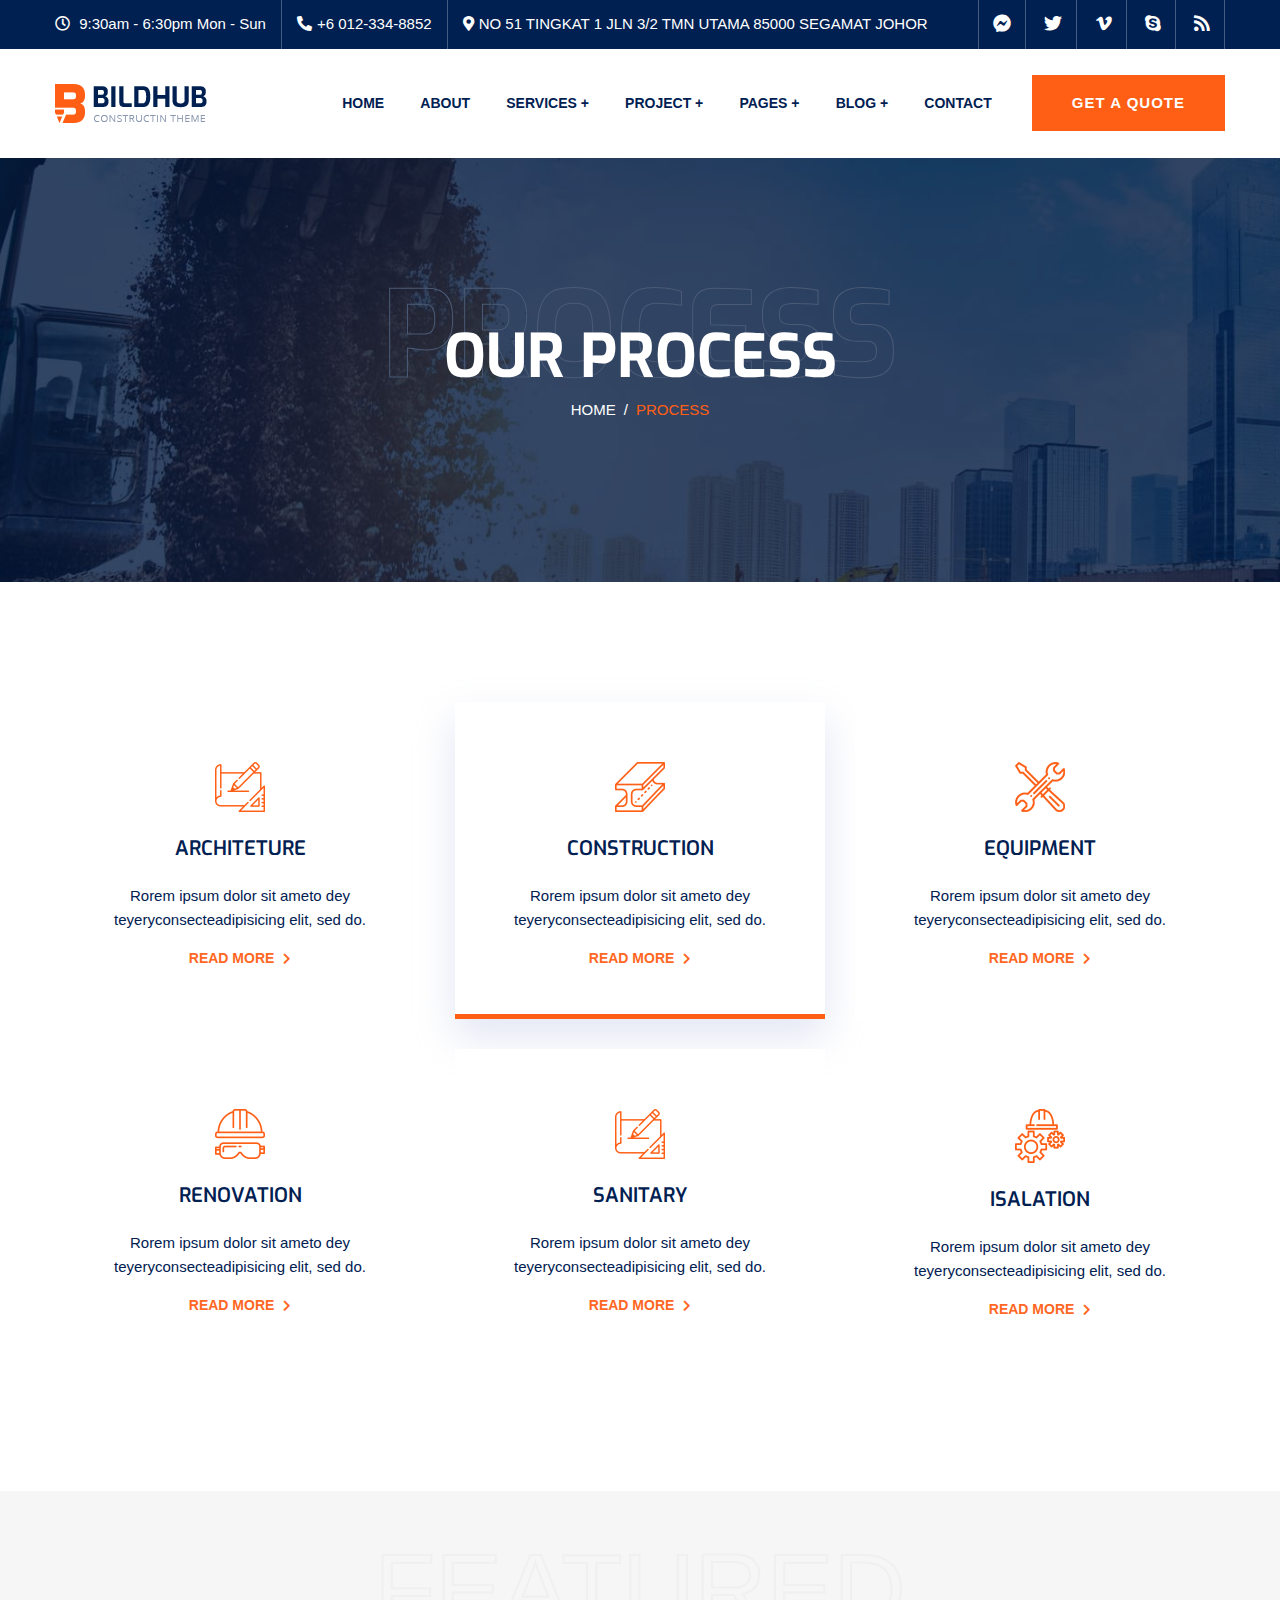
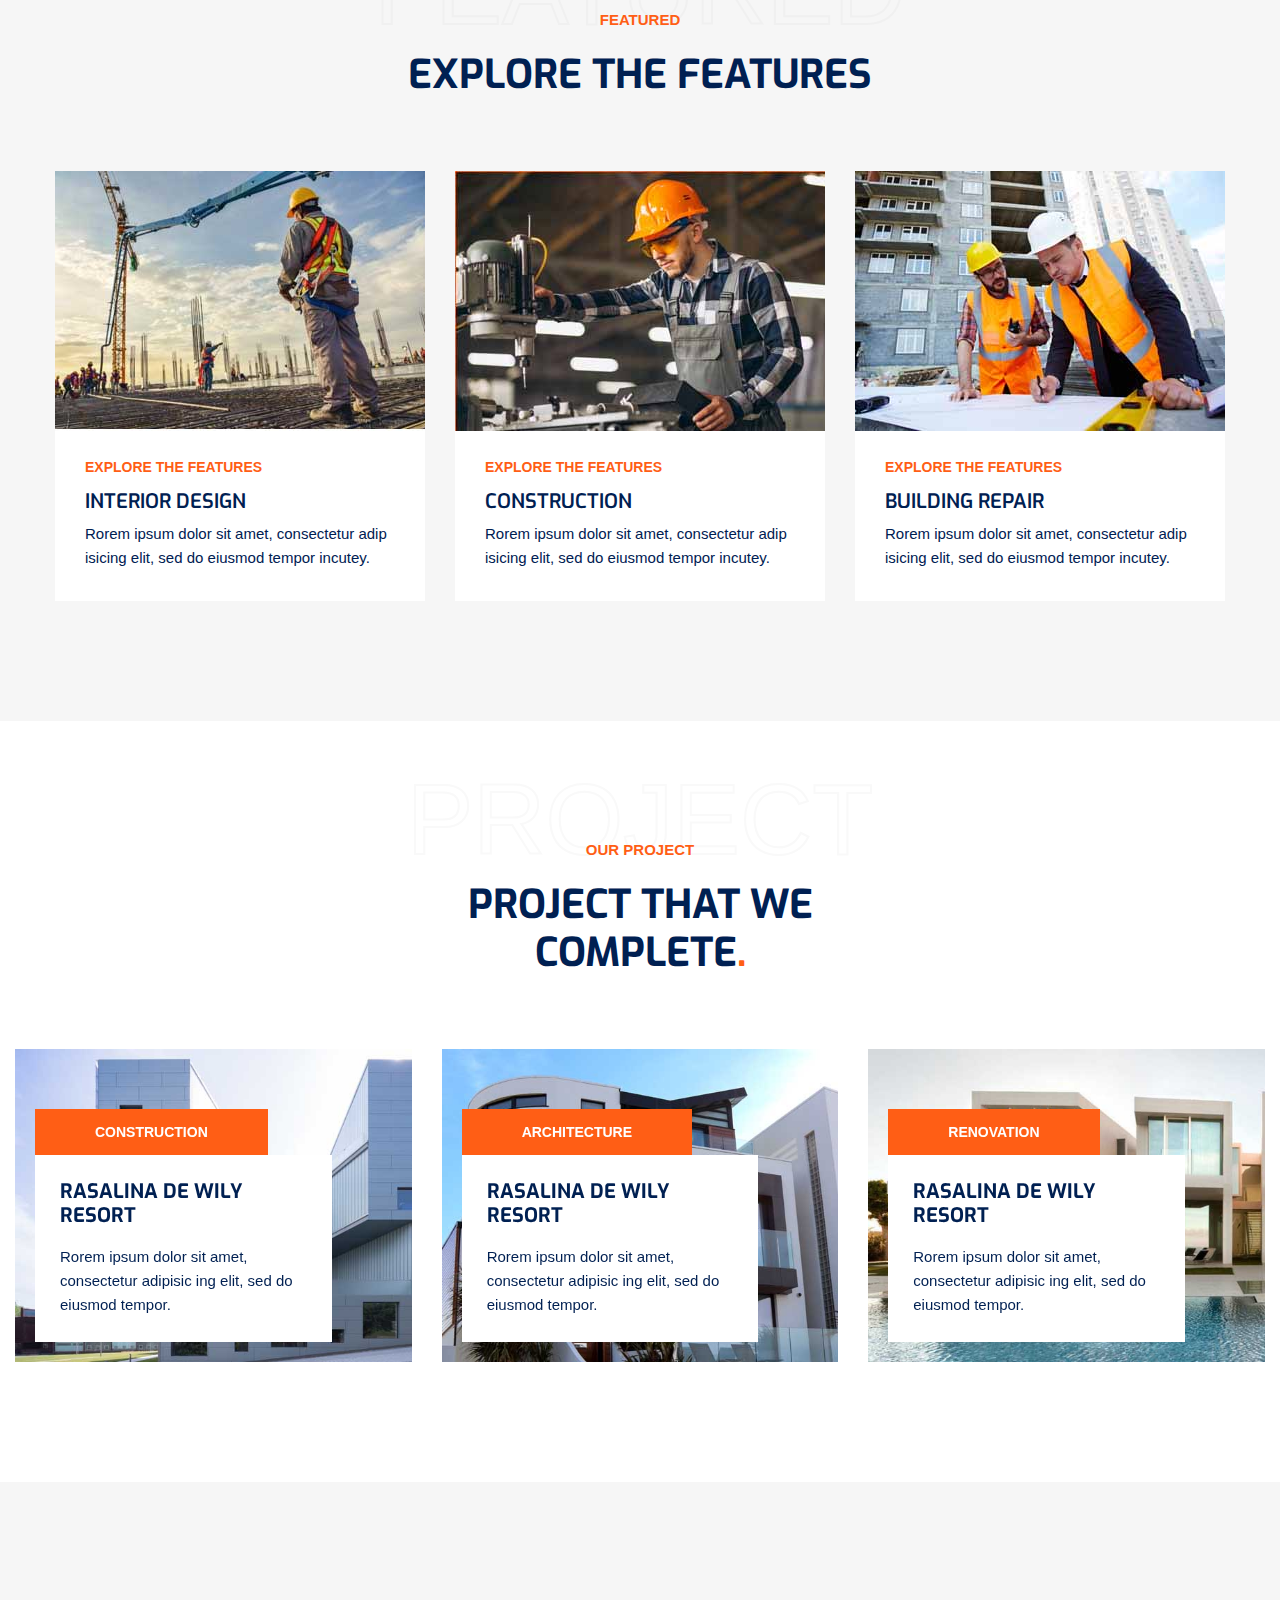
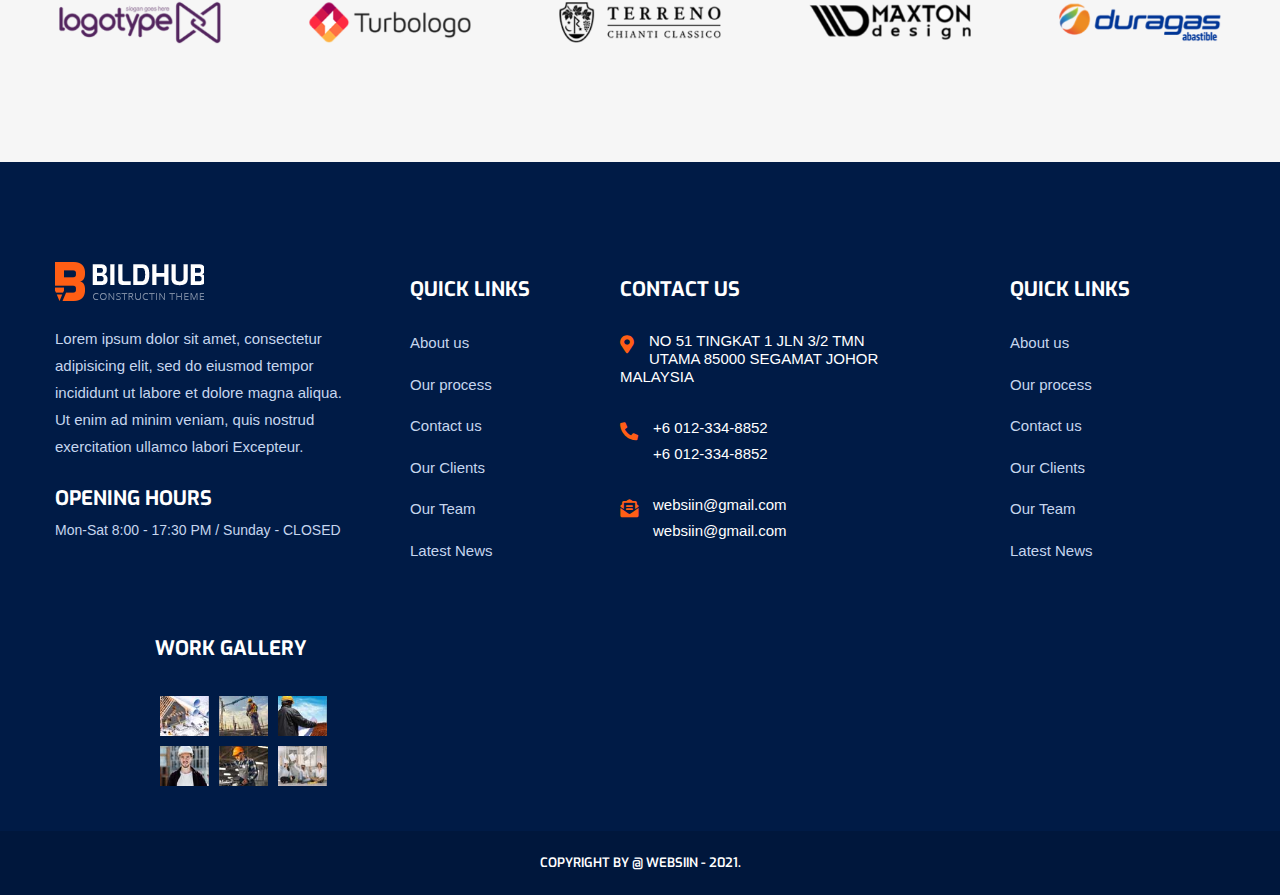
<file: process.html>
<!doctype html>
<html class="no-js" lang="zxx">
    
<!-- Mirrored from 1180.websiin.com/process.html by HTTrack Website Copier/3.x [XR&CO'2014], Sat, 06 Nov 2021 07:56:30 GMT -->
<head>
        <meta charset="utf-8">
        <meta http-equiv="x-ua-compatible" content="ie=edge">
        <title>Bildhub - Construction HTML Template</title>
        <meta name="description" content="">
        <meta name="viewport" content="width=device-width, initial-scale=1">

		<link rel="shortcut icon" type="image/x-icon" href="img/favicon.html">
        <!-- Place favicon.png in the root directory -->

        <!-- CSS here -->
        <link rel="stylesheet" href="css/bootstrap.min.css">
        <link rel="stylesheet" href="css/owl.carousel.min.css">
        <link rel="stylesheet" href="css/fontawesome-all.min.css">
        <link rel="stylesheet" href="css/themify-icons.css">
        <link rel="stylesheet" href="css/animate.min.css">
        <link rel="stylesheet" href="css/magnific-popup.css">
        <link rel="stylesheet" href="css/meanmenu.css">
        <link rel="stylesheet" href="css/slick.css">
        <link rel="stylesheet" href="css/default.css">
        <link rel="stylesheet" href="css/style.css">
        <link rel="stylesheet" href="css/responsive.css">
    </head>
    <body>

        <!-- preloader start -->
         
        <!-- preloader end  -->

        <!-- header start -->
        <header>
            <div class="header-top d-none d-lg-block">
                <div class="container">
                    <div class="row">
                        <div class="col-12">
                                                     <ul class="left">                                <li><span><i class="far fa-clock"></i></span> 9:30am - 6:30pm Mon - Sun</li>                                <li><span><i class="fas fa-phone-alt"></i></span>+6 012-334-8852</li>                                <li><span><i class="fas fa-map-marker-alt"></i></span>NO 51 TINGKAT 1 JLN 3/2 TMN UTAMA 85000 SEGAMAT JOHOR </li>                            </ul>
                            <ul class="right">
                                <li><a href="#"><i class="fab fa-facebook-messenger"></i></a></li>
                                <li><a href="#"><i class="fab fa-twitter"></i></a></li>
                                <li><a href="#"><i class="fab fa-vimeo-v"></i></a></li>
                                <li><a href="#"><i class="fab fa-skype"></i></a></li>
                                <li><a href="#"><i class="fas fa-rss"></i></a></li>
                            </ul>
                        </div>
                    </div>
                </div>
            </div>
            <div class="header-bottom-area">
                <div class="container">
                    <div class="row align-items-center">
                        <div class="col-xl-2 col-lg-2">
                            <div class="logo logo-2">
                                <a href="index.html"><img src="img/logo/logo.png" alt="logo_not_found"></a>
                            </div>
                        </div>
                        <div class="col-xl-10 col-lg-10">
                            <div class="header-button d-none d-lg-block f-right">
                                <a class="thm-btn" href="#">Get a quote</a>
                            </div>
                            <div class="main-menu f-right">
                                <nav id="mobile-menu">
                                    <ul>
                                        <li><a href="index.html">Home</a></li>
                                        <li><a href="about.html">About</a></li>
                                        <li><a href="services.html">Services +</a>
                                            <ul class="submenu">
                                                <li><a href="services.html">Service</a></li>
                                                <li><a href="services-details.html">Service Details</a></li>
                                            </ul>
                                        </li>
                                        <li><a href="project.html">Project +</a>
                                            <ul class="submenu">
                                                <li><a href="project.html">Project</a></li>
                                                <li><a href="project-details.html">Project Details</a></li>
                                            </ul>
                                        </li>
                                        <li><a href="#">Pages +</a>
                                            <ul class="submenu">
                                                <li><a href="about.html">About</a></li>
                                                <li><a href="services.html">Services</a></li>
                                                <li><a href="services-details.html">Services Details</a></li>
                                                <li><a href="process.html">Process</a></li>
                                                <li><a href="project.html">Project</a></li>
                                                <li><a href="project-details.html">Project Details</a></li>
                                                <li><a href="pricing.html">Pricing</a></li>
                                                <li><a href="team.html">Team</a></li>
                                                <li><a href="faq.html">FAQ</a></li>
                                                <li><a href="blog.html">Blog</a></li>
                                                <li><a href="blog-details.html">Blog Details</a></li>
                                                <li><a href="contact.html">Contact</a></li>
                                            </ul>
                                        </li>
                                        <li><a href="blog.html">Blog +</a>
                                            <ul class="submenu">
                                                <li><a href="blog.html">Blog</a></li>
                                                <li><a href="blog-details.html">Blog Details</a></li>
                                            </ul>
                                        </li>
                                        <li><a href="contact.html">Contact</a></li>
                                    </ul>
                                </nav>
                            </div>
                            <div class="mobile-menu"></div>
                        </div>
                    </div>
                </div>
            </div>
        </header>
        <!-- header end -->

        <main>
            <!-- page title area start -->
            <section class="page-title-area pt-160 pb-160" data-overlay="8" data-background="img/bg/page-title-bg.jpg">
                <div class="container">
                    <div class="row">
                        <div class="col-xl-12">
                            <div class="page-title text-center">
                                <div class="border-title">
                                    <h1>Process</h1>
                                </div>
                                <h1>Our Process</h1>
                                <nav aria-label="breadcrumb">
                                    <ol class="breadcrumb justify-content-center">
                                        <li class="breadcrumb-item">
                                            <a href="index.html">Home</a>
                                        </li>
                                        <li class="breadcrumb-item active" aria-current="page">Process</li>
                                    </ol>
                                </nav>
                            </div>
                        </div>
                    </div>
                </div>
            </section>
            <!-- page title area end -->

            <!-- services start -->
            <section class="services-area pt-120 pb-90">
                <div class="container">
                    <div class="row">
                        <div class="col-xl-4 col-lg-6 col-md-6">
                            <div class="services-box text-center mb-30">
                                <div class="services-box-thumb mb-25">
                                    <img src="img/icon/s01.png" alt="image_not_found">
                                </div>
                                <div class="services-box-text">
                                    <h2>Architeture</h2>
                                    <p>Rorem ipsum dolor sit ameto dey teyeryconsecteadipisicing elit, sed do.</p>
                                    <a class="sevices-btn" href="#">Read More <i class="fas fa-chevron-right"></i></a>
                                </div>
                            </div>
                        </div>
                        <div class="col-xl-4 col-lg-6 col-md-6">
                            <div class="services-box active text-center mb-30">
                                <div class="services-box-thumb mb-25">
                                    <img src="img/icon/s02.png" alt="image_not_found">
                                </div>
                                <div class="services-box-text">
                                    <h2>construction</h2>
                                    <p>Rorem ipsum dolor sit ameto dey teyeryconsecteadipisicing elit, sed do.</p>
                                    <a class="sevices-btn" href="#">Read More <i class="fas fa-chevron-right"></i></a>
                                </div>
                            </div>
                        </div>
                        <div class="col-xl-4 col-lg-6 col-md-6">
                            <div class="services-box text-center mb-30">
                                <div class="services-box-thumb mb-25">
                                    <img src="img/icon/s03.png" alt="image_not_found">
                                </div>
                                <div class="services-box-text">
                                    <h2>Equipment</h2>
                                    <p>Rorem ipsum dolor sit ameto dey teyeryconsecteadipisicing elit, sed do.</p>
                                    <a class="sevices-btn" href="#">Read More <i class="fas fa-chevron-right"></i></a>
                                </div>
                            </div>
                        </div>
                        <div class="col-xl-4 col-lg-6 col-md-6">
                            <div class="services-box text-center mb-30">
                                <div class="services-box-thumb mb-25">
                                    <img src="img/icon/s04.png" alt="image_not_found">
                                </div>
                                <div class="services-box-text">
                                    <h2>Renovation</h2>
                                    <p>Rorem ipsum dolor sit ameto dey teyeryconsecteadipisicing elit, sed do.</p>
                                    <a class="sevices-btn" href="#">Read More <i class="fas fa-chevron-right"></i></a>
                                </div>
                            </div>
                        </div>
                        <div class="col-xl-4 col-lg-6 col-md-6">
                            <div class="services-box text-center mb-30">
                                <div class="services-box-thumb mb-25">
                                    <img src="img/icon/s05.png" alt="image_not_found">
                                </div>
                                <div class="services-box-text">
                                    <h2>Sanitary</h2>
                                    <p>Rorem ipsum dolor sit ameto dey teyeryconsecteadipisicing elit, sed do.</p>
                                    <a class="sevices-btn" href="#">Read More <i class="fas fa-chevron-right"></i></a>
                                </div>
                            </div>
                        </div>
                        <div class="col-xl-4 col-lg-6 col-md-6">
                            <div class="services-box text-center mb-30">
                                <div class="services-box-thumb mb-25">
                                    <img src="img/icon/s06.png" alt="image_not_found">
                                </div>
                                <div class="services-box-text">
                                    <h2>Isalation</h2>
                                    <p>Rorem ipsum dolor sit ameto dey teyeryconsecteadipisicing elit, sed do.</p>
                                    <a class="sevices-btn" href="#">Read More <i class="fas fa-chevron-right"></i></a>
                                </div>
                            </div>
                        </div>
                    </div>
                </div>
            </section>
            <!-- services end -->

            <!-- feature start -->
            <section class="feature-area process-area gray-bg pt-120 pb-90">
                <div class="container">
                    <div class="section-title text-center">
                        <div class="border-title">
                            <h1>featured</h1>
                        </div>
                        <h5>featured</h5>
                        <h2>explore the features</h2>
                    </div>
                    <div class="row">
                        <div class="col-xl-4 col-lg-4 col-md-6">
                            <div class="feature-single mb-30">
                                <div class="feature-thumb">
                                    <img src="img/feature/feature-01.jpg" alt="image_not_found">
                                </div>
                                <div class="feature-text">
                                    <h4>explore the features</h4>
                                    <h2><a href="#">Interior Design</a></h2>
                                    <p>Rorem ipsum dolor sit amet, consectetur adip isicing elit, sed do eiusmod tempor incutey.</p>
                                </div>
                            </div>
                        </div>
                        <div class="col-xl-4 col-lg-4 col-md-6">
                            <div class="feature-single mb-30">
                                <div class="feature-thumb">
                                    <img src="img/feature/feature-02.jpg" alt="image_not_found">
                                </div>
                                <div class="feature-text">
                                    <h4>explore the features</h4>
                                    <h2><a href="#">construction</a></h2>
                                    <p>Rorem ipsum dolor sit amet, consectetur adip isicing elit, sed do eiusmod tempor incutey.</p>
                                </div>
                            </div>
                        </div>
                        <div class="col-xl-4 col-lg-4 col-md-6">
                            <div class="feature-single mb-30">
                                <div class="feature-thumb">
                                    <img src="img/feature/feature-03.jpg" alt="image_not_found">
                                </div>
                                <div class="feature-text">
                                    <h4>explore the features</h4>
                                    <h2><a href="#">building repair</a></h2>
                                    <p>Rorem ipsum dolor sit amet, consectetur adip isicing elit, sed do eiusmod tempor incutey.</p>
                                </div>
                            </div>
                        </div>
                    </div>
                </div>
            </section>
            <!-- feature end -->

            <!-- project start -->
            <section class="project-area pos-rel pt-120 pb-120">
                <div class="container-fluid">
                    <div class="section-title text-center mb-100">
                        <div class="border-title">
                            <h1>Project</h1>
                        </div>
                        <h5>Our Project</h5>
                        <h2>project that we complete<span>.</span></h2>
                    </div>
                    <div class="project-active owl-carousel">
                        <div class="single-project">
                            <div class="project-thumb">
                                <img src="img/project/project-01.jpg" alt="image_not_found">
                            </div>
                            <div class="project-text">
                                <div class="project-tag">
                                    <h4><a href="#">construction</a></h4>
                                </div>
                                <div class="project-text-box">
                                    <h3><a href="#">Rasalina De Wily Resort</a></h3>
                                    <p>Rorem ipsum dolor sit amet, consectetur adipisic ing elit, sed do eiusmod tempor.</p>
                                </div>
                            </div>
                        </div>
                        <div class="single-project">
                            <div class="project-thumb">
                                <img src="img/project/project-02.jpg" alt="image_not_found">
                            </div>
                            <div class="project-text">
                                <div class="project-tag">
                                    <h4><a href="#">architecture</a></h4>
                                </div>
                                <div class="project-text-box">
                                    <h3><a href="#">Rasalina De Wily Resort</a></h3>
                                    <p>Rorem ipsum dolor sit amet, consectetur adipisic ing elit, sed do eiusmod tempor.</p>
                                </div>
                            </div>
                        </div>
                        <div class="single-project">
                            <div class="project-thumb">
                                <img src="img/project/project-03.jpg" alt="image_not_found">
                            </div>
                            <div class="project-text">
                                <div class="project-tag">
                                    <h4><a href="#">renovation</a></h4>
                                </div>
                                <div class="project-text-box">
                                    <h3><a href="#">Rasalina De Wily Resort</a></h3>
                                    <p>Rorem ipsum dolor sit amet, consectetur adipisic ing elit, sed do eiusmod tempor.</p>
                                </div>
                            </div>
                        </div>
                        <div class="single-project">
                            <div class="project-thumb">
                                <img src="img/project/project-02.jpg" alt="image_not_found">
                            </div>
                            <div class="project-text">
                                <div class="project-tag">
                                    <h4><a href="#">renovation</a></h4>
                                </div>
                                <div class="project-text-box">
                                    <h3><a href="#">Rasalina De Wily Resort</a></h3>
                                    <p>Rorem ipsum dolor sit amet, consectetur adipisic ing elit, sed do eiusmod tempor.</p>
                                </div>
                            </div>
                        </div>
                    </div>
                </div>
            </section>
            <!-- project end -->

            <!-- brand start -->
            <section class="brand-area gray-bg pt-90 pb-90">
                <div class="container-fluid">
                    <div class="row">
                        <div class="col-12">
                            <div class="brand-active owl-carousel">
                                <div class="single-brand">
                                    <a class="partner-logo" href="#">
                                        <img class="before-image" src="img/brand/brand-01.png" alt="image_not_found">
                                        <img class="after-image" src="img/brand/brand-01.png" alt="image_not_found">
                                    </a>
                                </div>
                                <div class="single-brand">
                                    <a class="partner-logo" href="#">
                                        <img class="before-image" src="img/brand/brand-02.png" alt="image_not_found">
                                        <img class="after-image" src="img/brand/brand-02.png" alt="image_not_found">
                                    </a>
                                </div>
                                <div class="single-brand">
                                    <a class="partner-logo" href="#">
                                        <img class="before-image" src="img/brand/brand-03.png" alt="image_not_found">
                                        <img class="after-image" src="img/brand/brand-03.png" alt="image_not_found">
                                    </a>
                                </div>
                                <div class="single-brand">
                                    <a class="partner-logo" href="#">
                                        <img class="before-image" src="img/brand/brand-04.png" alt="image_not_found">
                                        <img class="after-image" src="img/brand/brand-04.png" alt="image_not_found">
                                    </a>
                                </div>
                                <div class="single-brand">
                                    <a class="partner-logo" href="#">
                                        <img class="before-image" src="img/brand/brand-05.png" alt="image_not_found">
                                        <img class="after-image" src="img/brand/brand-05.png" alt="image_not_found">
                                    </a>
                                </div>
                            </div>
                        </div>
                    </div>
                </div>
            </section>
            <!-- brand end -->
        </main>

        <!-- footer start -->
        <footer>
            <div class="footer-area footer-2 footer-height pt-100 pb-40">
                <div class="container">
                    <div class="row">
                        <div class="col-xl-3 col-lg-6 col-md-6">
                            <div class="footer-left-widget f-left-widget-2 mb-40">
                                <div class="footer-logo">
                                    <img src="img/logo/logo-02.png" alt="logo_not_found">
                                </div>
                                <p>Lorem ipsum dolor sit amet, consectetur adipisicing elit, sed do eiusmod tempor incididunt ut labore et dolore magna aliqua. Ut enim ad minim veniam, quis nostrud exercitation ullamco labori Excepteur.</p>
                                <div class="f-left-bottom mt-25">
                                    <h3>Opening Hours</h3>
                                    <p>Mon-Sat 8:00 - 17:30 PM / Sunday - CLOSED</p>
                                </div>
                            </div>
                        </div>
                        <div class="col-xl-2 offset-xl-1 col-lg-6 col-md-6 pr-0">
                            <div class="footer-widget footer-link mb-40">
                                <h3>Quick links</h3>
                                <ul>
                                    <li><a href="#">About us</a></li>
                                    <li><a href="#">Our process</a></li>
                                    <li><a href="#">Contact us</a></li>
                                    <li><a href="#">Our Clients</a></li>
                                    <li><a href="#">Our Team</a></li>
                                    <li><a href="#">Latest News</a></li>
                                </ul>
                            </div>
                        </div>
                        <div class="col-xl-3 col-lg-6 col-md-6">
                            <div class="footer-widget footer-widget-space mb-40">
                                <h3>contact us</h3>                                <ul class="footer-info">                                    <li>                                        <div class="footer-address mt-20">                                            <span><i class="fas fa-map-marker-alt"></i></span>                                            <h5>NO 51 TINGKAT 1 JLN 3/2 TMN UTAMA 85000 SEGAMAT JOHOR MALAYSIA</h5>                                        </div>                                    </li>                                    <li>                                        <div class="footer-address mt-20">                                            <span><i class="fas fa-phone-alt"></i></span>                                            <h5>+6 012-334-8852</h5>                                            <h5>+6 012-334-8852</h5>                                        </div>                                    </li>                                    <li>                                        <div class="footer-address mt-20">                                            <span><i class="fas fa-envelope-open-text"></i></span>                                            <h5>websiin@gmail.com</h5>                                            <h5>websiin@gmail.com</h5>                                        </div>                                    </li>                                </ul>                            </div>                        </div>                        <div class="col-xl-1 offset-xl-1 col-lg-6 col-md-6 pr-0 mb-40">                            <div class="footer-widget footer-link">                                <h3>Quick links</h3>                                <ul>                                    <li><a href="#">About us</a></li>                                    <li><a href="#">Our process</a></li>                                    <li><a href="#">Contact us</a></li>                                    <li><a href="#">Our Clients</a></li>                                    <li><a href="#">Our Team</a></li>                                    <li><a href="#">Latest News</a></li>                                </ul>                            </div>                        </div>                        <div class="col-xl-2 offset-xl-1 col-lg-6 col-md-6 pr-0">                            <div class="footer-widget footer-gallery">                                <h3>Work Gallery</h3>                                <div class="footer-gallery-item">                                    <div class="footer-gallery-thumb">                                        <img src="img/footer/footer-gallery/fg-01.jpg" alt="image_not_found">                                    </div>                                    <div class="link-img">                                        <a class="popup-image" href="img/footer/footer-gallery/fg-big-01.html"></a>                                    </div>                                </div>                                <div class="footer-gallery-item">                                    <div class="footer-gallery-thumb">                                        <img src="img/footer/footer-gallery/fg-02.jpg" alt="image_not_found">                                    </div>                                    <div class="link-img">                                        <a class="popup-image" href="img/footer/footer-gallery/fg-big-02.html"></a>                                    </div>                                </div>                                <div class="footer-gallery-item">                                    <div class="footer-gallery-thumb">                                        <img src="img/footer/footer-gallery/fg-03.jpg" alt="image_not_found">                                    </div>                                    <div class="link-img">                                        <a class="popup-image" href="img/footer/footer-gallery/fg-big-03.html"></a>                                    </div>                                </div>                                <div class="footer-gallery-item">                                    <div class="footer-gallery-thumb">                                        <img src="img/footer/footer-gallery/fg-04.jpg" alt="image_not_found">                                    </div>                                    <div class="link-img">                                        <a class="popup-image" href="img/footer/footer-gallery/fg-big-04.html"></a>                                    </div>                                </div>                                <div class="footer-gallery-item">                                    <div class="footer-gallery-thumb">                                        <img src="img/footer/footer-gallery/fg-05.jpg" alt="image_not_found">                                    </div>                                    <div class="link-img">                                        <a class="popup-image" href="img/footer/footer-gallery/fg-big-05.html"></a>                                    </div>                                </div>                                <div class="footer-gallery-item">                                    <div class="footer-gallery-thumb">                                        <img src="img/footer/footer-gallery/fg-06.jpg" alt="image_not_found">                                    </div>                                    <div class="link-img">                                        <a class="popup-image" href="img/footer/footer-gallery/fg-big-06.html"></a>                                    </div>                                </div>                            </div>                        </div>                    </div>                </div>            </div>            <div class="copyright-area pt-20 pb-20">                <div class="container">                    <div class="row">                        <div class="col-12">                            <div class="copyright-text text-center">                                <p>Copyright by @ Websiin - 2021.</p>                            </div>                        </div>                    </div>                </div>            </div>        </footer>
        <!-- footer end -->

        <!-- JS here -->
        <script src="js/vendor/modernizr-3.8.0.min.js"></script>
        <script src="js/vendor/jquery-1.12.4.min.js"></script>
        <script src="js/popper.min.js"></script>
        <script src="js/bootstrap.min.js"></script>
        <script src="js/owl.carousel.min.js"></script>
        <script src="js/waypoints.min.js"></script>
        <script src="js/jquery.counterup.min.js"></script>
        <script src="js/slick.min.js"></script>
        <script src="js/jquery.scrollUp.min.js"></script>
        <script src="js/jquery.meanmenu.min.js"></script>
        <script src="js/imagesloaded.pkgd.min.js"></script>
        <script src="js/jquery.magnific-popup.min.js"></script>
        <script src="js/plugins.js"></script>
        <script src="js/main.js"></script>
    </body>

<!-- Mirrored from 1180.websiin.com/process.html by HTTrack Website Copier/3.x [XR&CO'2014], Sat, 06 Nov 2021 07:56:30 GMT -->
</html>
</file>
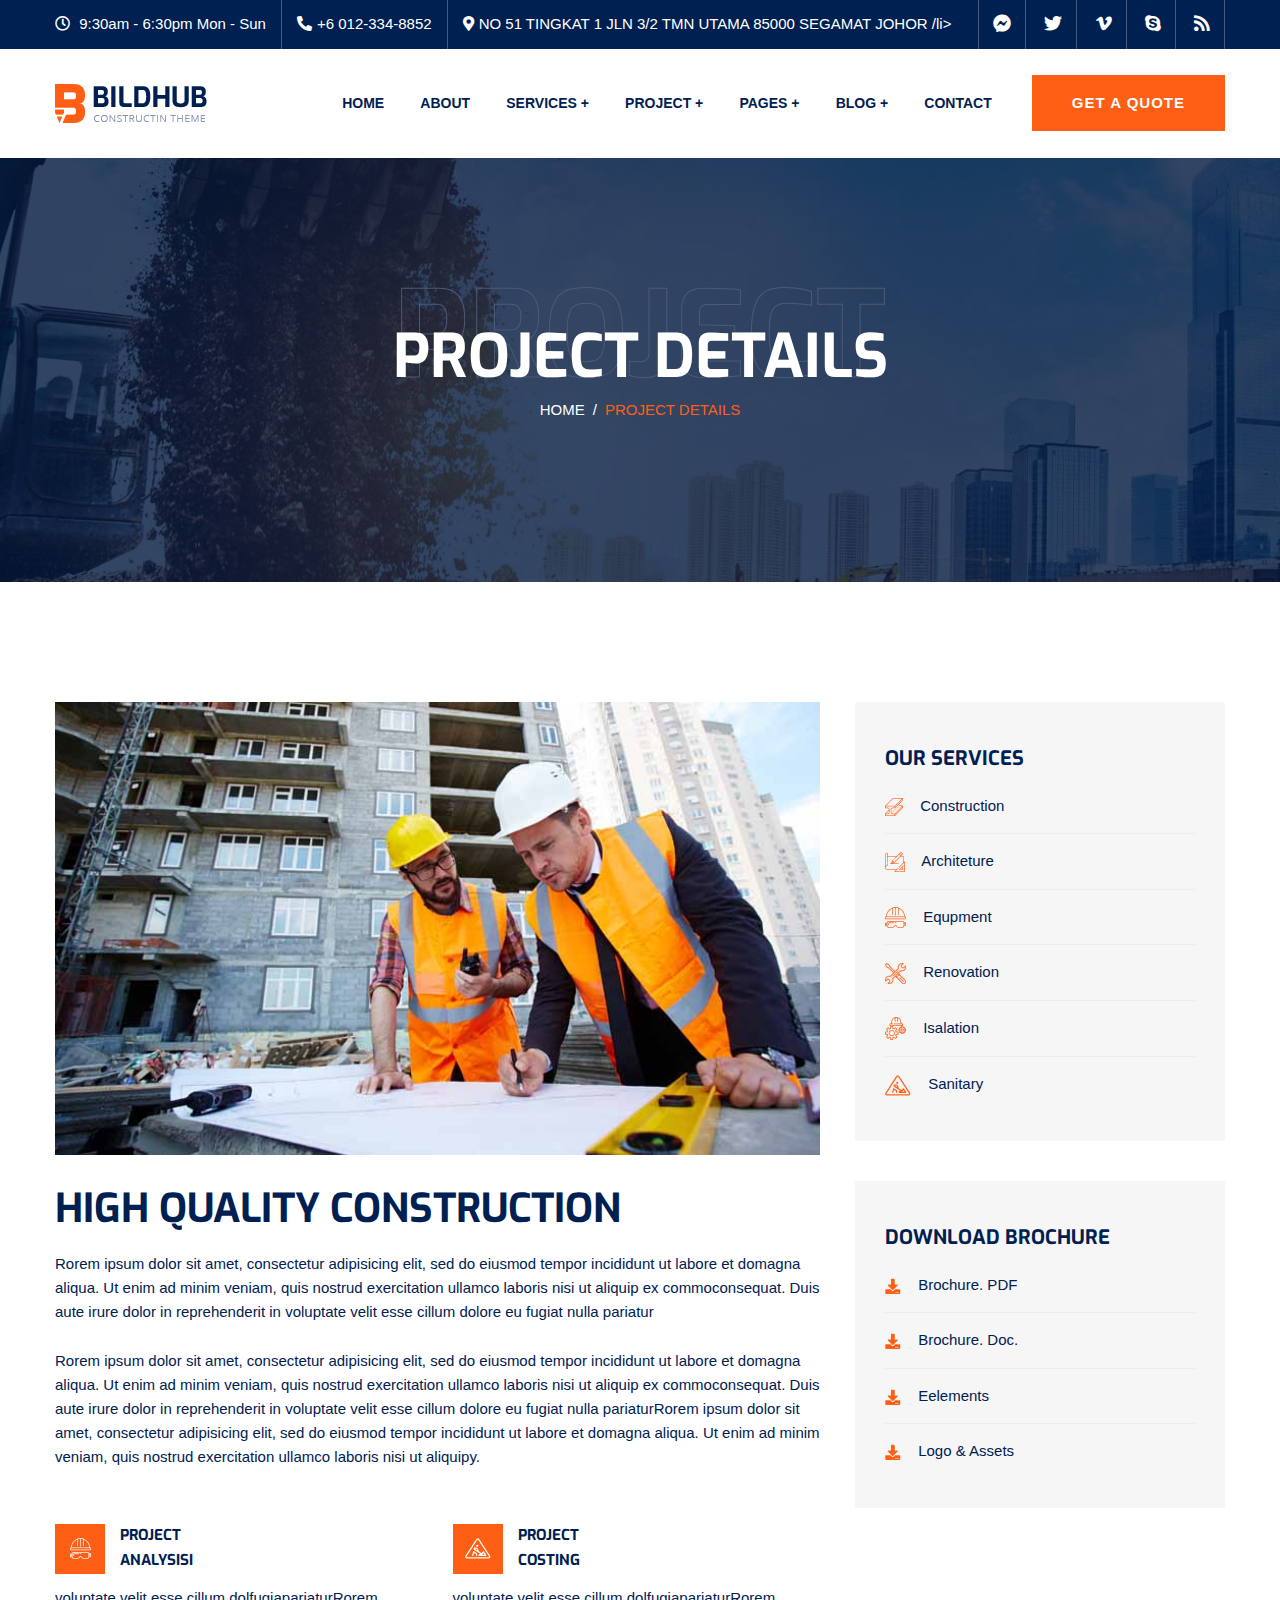
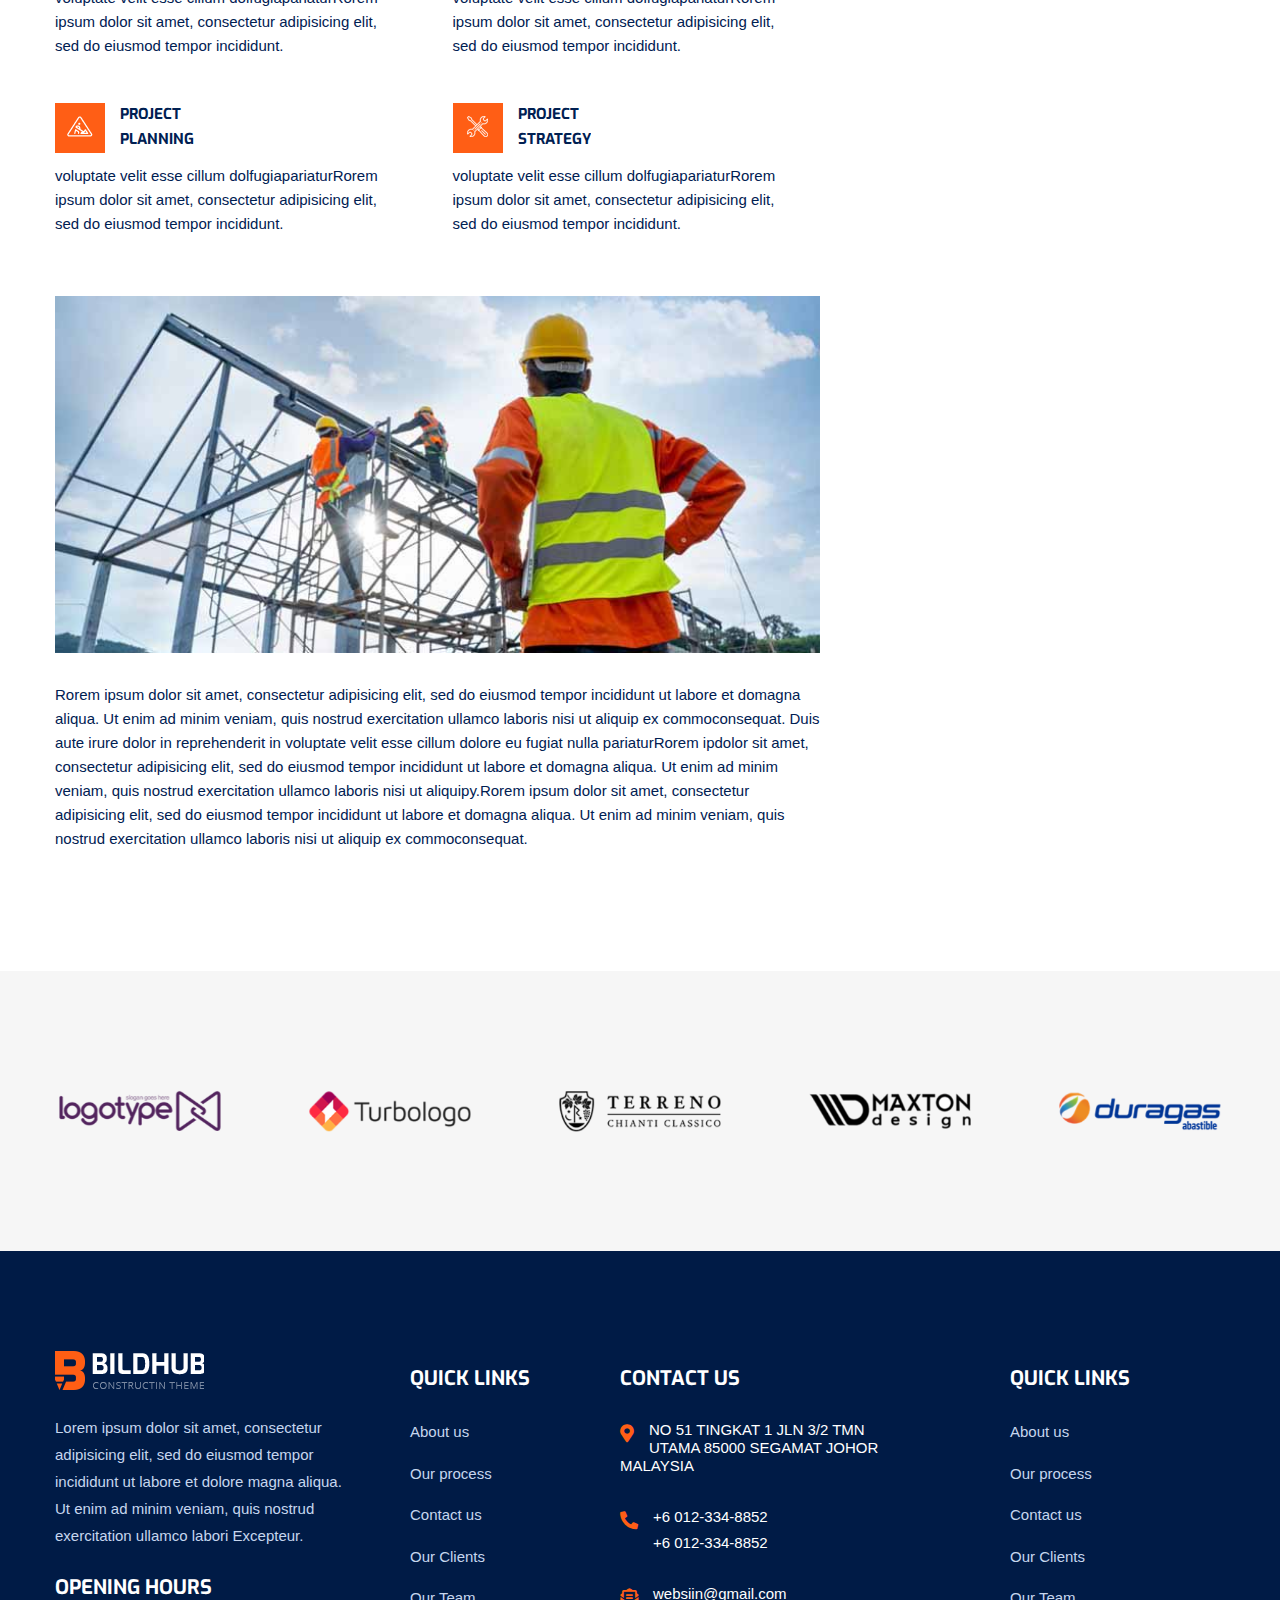
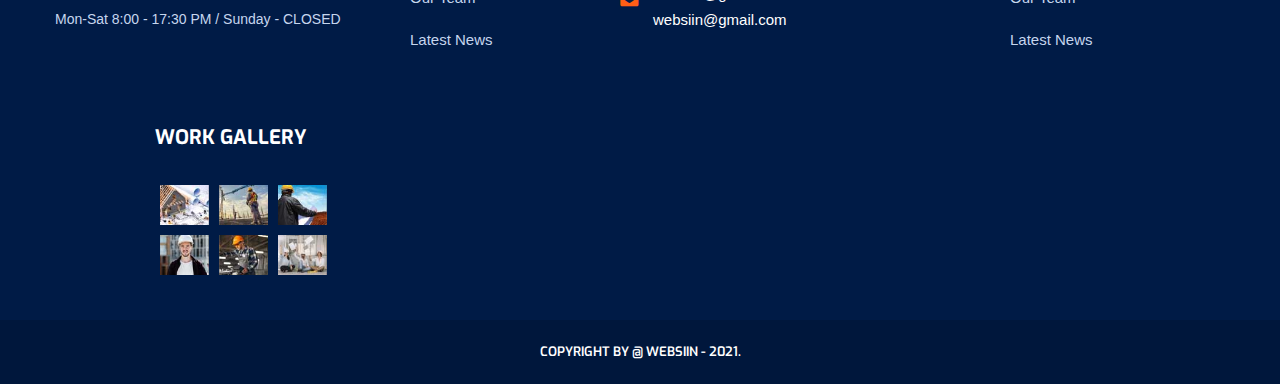
<file: project-details.html>
<!doctype html>
<html class="no-js" lang="zxx">
    
<!-- Mirrored from 1180.websiin.com/project-details.html by HTTrack Website Copier/3.x [XR&CO'2014], Sat, 06 Nov 2021 07:56:30 GMT -->
<head>
        <meta charset="utf-8">
        <meta http-equiv="x-ua-compatible" content="ie=edge">
        <title>Bildhub - Construction HTML Template</title>
        <meta name="description" content="">
        <meta name="viewport" content="width=device-width, initial-scale=1">

		<link rel="shortcut icon" type="image/x-icon" href="img/favicon.html">
        <!-- Place favicon.png in the root directory -->

        <!-- CSS here -->
        <link rel="stylesheet" href="css/bootstrap.min.css">
        <link rel="stylesheet" href="css/owl.carousel.min.css">
        <link rel="stylesheet" href="css/fontawesome-all.min.css">
        <link rel="stylesheet" href="css/themify-icons.css">
        <link rel="stylesheet" href="css/animate.min.css">
        <link rel="stylesheet" href="css/magnific-popup.css">
        <link rel="stylesheet" href="css/meanmenu.css">
        <link rel="stylesheet" href="css/slick.css">
        <link rel="stylesheet" href="css/default.css">
        <link rel="stylesheet" href="css/style.css">
        <link rel="stylesheet" href="css/responsive.css">
    </head>
    <body>

        <!-- preloader start -->
         
        <!-- preloader end  -->

        <!-- header start -->
        <header>
            <div class="header-top d-none d-lg-block">
                <div class="container">
                    <div class="row">
                        <div class="col-12">
                                                      <ul class="left">                                <li><span><i class="far fa-clock"></i></span> 9:30am - 6:30pm Mon - Sun</li>                                <li><span><i class="fas fa-phone-alt"></i></span>+6 012-334-8852</li>                                <li><span><i class="fas fa-map-marker-alt"></i></span>NO 51 TINGKAT 1 JLN 3/2 TMN UTAMA 85000 SEGAMAT JOHOR /li>                            </ul>
                            <ul class="right">
                                <li><a href="#"><i class="fab fa-facebook-messenger"></i></a></li>
                                <li><a href="#"><i class="fab fa-twitter"></i></a></li>
                                <li><a href="#"><i class="fab fa-vimeo-v"></i></a></li>
                                <li><a href="#"><i class="fab fa-skype"></i></a></li>
                                <li><a href="#"><i class="fas fa-rss"></i></a></li>
                            </ul>
                        </div>
                    </div>
                </div>
            </div>
            <div class="header-bottom-area">
                <div class="container">
                    <div class="row align-items-center">
                        <div class="col-xl-2 col-lg-2">
                            <div class="logo logo-2">
                                <a href="index.html"><img src="img/logo/logo.png" alt="logo_not_found"></a>
                            </div>
                        </div>
                        <div class="col-xl-10 col-lg-10">
                            <div class="header-button d-none d-lg-block f-right">
                                <a class="thm-btn" href="#">Get a quote</a>
                            </div>
                            <div class="main-menu f-right">
                                <nav id="mobile-menu">
                                    <ul>
                                        <li><a href="index.html">Home</a></li>
                                        <li><a href="about.html">About</a></li>
                                        <li><a href="services.html">Services +</a>
                                            <ul class="submenu">
                                                <li><a href="services.html">Service</a></li>
                                                <li><a href="services-details.html">Service Details</a></li>
                                            </ul>
                                        </li>
                                        <li><a href="project.html">Project +</a>
                                            <ul class="submenu">
                                                <li><a href="project.html">Project</a></li>
                                                <li><a href="project-details.html">Project Details</a></li>
                                            </ul>
                                        </li>
                                        <li><a href="#">Pages +</a>
                                            <ul class="submenu">
                                                <li><a href="about.html">About</a></li>
                                                <li><a href="services.html">Services</a></li>
                                                <li><a href="services-details.html">Services Details</a></li>
                                                <li><a href="process.html">Process</a></li>
                                                <li><a href="project.html">Project</a></li>
                                                <li><a href="project-details.html">Project Details</a></li>
                                                <li><a href="pricing.html">Pricing</a></li>
                                                <li><a href="team.html">Team</a></li>
                                                <li><a href="faq.html">FAQ</a></li>
                                                <li><a href="blog.html">Blog</a></li>
                                                <li><a href="blog-details.html">Blog Details</a></li>
                                                <li><a href="contact.html">Contact</a></li>
                                            </ul>
                                        </li>
                                        <li><a href="blog.html">Blog +</a>
                                            <ul class="submenu">
                                                <li><a href="blog.html">Blog</a></li>
                                                <li><a href="blog-details.html">Blog Details</a></li>
                                            </ul>
                                        </li>
                                        <li><a href="contact.html">Contact</a></li>
                                    </ul>
                                </nav>
                            </div>
                            <div class="mobile-menu"></div>
                        </div>
                    </div>
                </div>
            </div>
        </header>
        <!-- header end -->

        <main>
            <!-- page title area start -->
            <section class="page-title-area pt-160 pb-160" data-overlay="8" data-background="img/bg/page-title-bg.jpg">
                <div class="container">
                    <div class="row">
                        <div class="col-xl-12">
                            <div class="page-title text-center">
                                <div class="border-title">
                                    <h1>Project</h1>
                                </div>
                                <h1>Project Details</h1>
                                <nav aria-label="breadcrumb">
                                    <ol class="breadcrumb justify-content-center">
                                        <li class="breadcrumb-item">
                                            <a href="index.html">Home</a>
                                        </li>
                                        <li class="breadcrumb-item active" aria-current="page">Project Details</li>
                                    </ol>
                                </nav>
                            </div>
                        </div>
                    </div>
                </div>
            </section>
            <!-- page title area end -->

            <!-- services start -->
            <section class="services-details pt-120 pb-80">
                <div class="container">
                    <div class="row">
                        <div class="col-xl-8 col-lg-8 pr-25">
                            <div class="s-details-single mb-40">
                                <div class="s-details-thumb">
                                    <img src="img/services/services-01.jpg" alt="image_not_found">
                                </div>
                                <div class="s-details-text">
                                    <h2>High Quality COnstruction</h2>
                                    <p>Rorem ipsum dolor sit amet, consectetur adipisicing elit, sed do eiusmod tempor incididunt ut labore et domagna aliqua. Ut enim ad minim veniam, quis nostrud exercitation ullamco laboris nisi ut aliquip ex  commoconsequat. Duis aute irure dolor in reprehenderit in voluptate velit esse cillum dolore eu fugiat nulla pariatur</p>
                                    <p>Rorem ipsum dolor sit amet, consectetur adipisicing elit, sed do eiusmod tempor incididunt ut labore et domagna aliqua. Ut enim ad minim veniam, quis nostrud exercitation ullamco laboris nisi ut aliquip ex  commoconsequat. Duis aute irure dolor in reprehenderit in voluptate velit esse cillum dolore eu fugiat nulla pariaturRorem ipsum dolor sit amet, consectetur adipisicing elit, sed do eiusmod tempor incididunt ut labore et domagna aliqua. Ut enim ad minim veniam, quis nostrud exercitation ullamco laboris nisi ut aliquipy.</p>
                                    <div class="s-box-wrapper pt-30 pb-15">
                                        <div class="row">
                                            <div class="col-xl-6 col-lg-6 col-md-6">
                                                <div class="s-details-box mb-45">
                                                    <div class="s-details-icon">
                                                        <img src="img/icon/sh01.png" alt="">
                                                    </div>
                                                    <div class="s-dets-box-text-right">
                                                        <p>project</p>
                                                        <p>analysisi</p>
                                                    </div>
                                                    <div class="s-dtls-box-text">
                                                        <p>voluptate velit esse cillum dolfugiapariaturRorem ipsum dolor sit amet, consectetur adipisicing elit, sed do eiusmod tempor incididunt.</p>
                                                    </div>
                                                </div>
                                            </div>
                                            <div class="col-xl-6 col-lg-6 col-md-6">
                                                <div class="s-details-box mb-45">
                                                    <div class="s-details-icon">
                                                        <img src="img/icon/sh02.png" alt="">
                                                    </div>
                                                    <div class="s-dets-box-text-right">
                                                        <p>project</p>
                                                        <p>costing</p>
                                                    </div>
                                                    <div class="s-dtls-box-text">
                                                        <p>voluptate velit esse cillum dolfugiapariaturRorem ipsum dolor sit amet, consectetur adipisicing elit, sed do eiusmod tempor incididunt.</p>
                                                    </div>
                                                </div>
                                            </div>
                                            <div class="col-xl-6 col-lg-6 col-md-6">
                                                <div class="s-details-box mb-45">
                                                    <div class="s-details-icon">
                                                        <img src="img/icon/sh03.png" alt="">
                                                    </div>
                                                    <div class="s-dets-box-text-right">
                                                        <p>project</p>
                                                        <p>planning</p>
                                                    </div>
                                                    <div class="s-dtls-box-text">
                                                        <p>voluptate velit esse cillum dolfugiapariaturRorem ipsum dolor sit amet, consectetur adipisicing elit, sed do eiusmod tempor incididunt.</p>
                                                    </div>
                                                </div>
                                            </div>
                                            <div class="col-xl-6 col-lg-6 col-md-6">
                                                <div class="s-details-box mb-45">
                                                    <div class="s-details-icon">
                                                        <img src="img/icon/sh04.png" alt="">
                                                    </div>
                                                    <div class="s-dets-box-text-right">
                                                        <p>project</p>
                                                        <p>strategy</p>
                                                    </div>
                                                    <div class="s-dtls-box-text">
                                                        <p>voluptate velit esse cillum dolfugiapariaturRorem ipsum dolor sit amet, consectetur adipisicing elit, sed do eiusmod tempor incididunt.</p>
                                                    </div>
                                                </div>
                                            </div>
                                        </div>
                                    </div>
                                    <div class="s-details-thumb mb-30">
                                        <img src="img/services/services-02.jpg" alt="image_not_found">
                                    </div>
                                    <p>Rorem ipsum dolor sit amet, consectetur adipisicing elit, sed do eiusmod tempor incididunt ut labore et domagna aliqua. Ut enim ad minim veniam, quis nostrud exercitation ullamco laboris nisi ut aliquip ex  commoconsequat. Duis aute irure dolor in reprehenderit in voluptate velit esse cillum dolore eu fugiat nulla pariaturRorem ipdolor sit amet, consectetur adipisicing elit, sed do eiusmod tempor incididunt ut labore et domagna aliqua. Ut enim ad minim veniam, quis nostrud exercitation ullamco laboris nisi ut aliquipy.Rorem ipsum dolor sit amet, consectetur adipisicing elit, sed do eiusmod tempor incididunt ut labore et domagna aliqua. Ut enim ad minim veniam, quis nostrud exercitation ullamco laboris nisi ut aliquip ex  commoconsequat.</p>
                                </div>
                            </div>
                        </div>
                        <div class="col-xl-4 col-lg-4">
                            <div class="s-detls-right">
                                <div class="services-sidebar mb-40">
                                    <div class="services-title">
                                        <h2>Our Services</h2>
                                    </div>
                                    <ul>
                                        <li>
                                            <div class="services-link">
                                                <img src="img/icon/sd01.png" alt="">
                                                <a href="#">Construction</a>
                                            </div>
                                        </li>
                                        <li>
                                            <div class="services-link">
                                                <img src="img/icon/sd02.png" alt="">
                                                <a href="#">Architeture</a>
                                            </div>
                                        </li>
                                        <li>
                                            <div class="services-link">
                                                <img src="img/icon/sd03.png" alt="">
                                                <a href="#">Equpment</a>
                                            </div>
                                        </li>
                                        <li>
                                            <div class="services-link">
                                                <img src="img/icon/sd04.png" alt="">
                                                <a href="#">Renovation</a>
                                            </div>
                                        </li>
                                        <li>
                                            <div class="services-link">
                                                <img src="img/icon/sd05.png" alt="">
                                                <a href="#">Isalation</a>
                                            </div>
                                        </li>
                                        <li>
                                            <div class="services-link">
                                                <img src="img/icon/sd06.png" alt="">
                                                <a href="#">Sanitary</a>
                                            </div>
                                        </li>
                                    </ul>
                                </div>
                                <div class="services-sidebar mb-40">
                                    <div class="services-title">
                                        <h2>Download Brochure</h2>
                                    </div>
                                    <ul>
                                        <li>
                                            <div class="services-link">
                                                <img src="img/icon/sd07.png" alt="">
                                                <a href="#">Brochure. PDF</a>
                                            </div>
                                        </li>
                                        <li>
                                            <div class="services-link">
                                                <img src="img/icon/sd07.png" alt="">
                                                <a href="#">Brochure. Doc.</a>
                                            </div>
                                        </li>
                                        <li>
                                            <div class="services-link">
                                                <img src="img/icon/sd07.png" alt="">
                                                <a href="#">Eelements</a>
                                            </div>
                                        </li>
                                        <li>
                                            <div class="services-link">
                                                <img src="img/icon/sd07.png" alt="">
                                                <a href="#">Logo & Assets</a>
                                            </div>
                                        </li>
                                    </ul>
                                </div>
                            </div>
                        </div>
                    </div>
                </div>
            </section>
            <!-- services end -->

            <!-- brand start -->
            <section class="brand-area gray-bg pt-90 pb-90">
                <div class="container-fluid">
                    <div class="row">
                        <div class="col-12">
                            <div class="brand-active owl-carousel">
                                <div class="single-brand">
                                    <a class="partner-logo" href="#">
                                        <img class="before-image" src="img/brand/brand-01.png" alt="image_not_found">
                                        <img class="after-image" src="img/brand/brand-01.png" alt="image_not_found">
                                    </a>
                                </div>
                                <div class="single-brand">
                                    <a class="partner-logo" href="#">
                                        <img class="before-image" src="img/brand/brand-02.png" alt="image_not_found">
                                        <img class="after-image" src="img/brand/brand-02.png" alt="image_not_found">
                                    </a>
                                </div>
                                <div class="single-brand">
                                    <a class="partner-logo" href="#">
                                        <img class="before-image" src="img/brand/brand-03.png" alt="image_not_found">
                                        <img class="after-image" src="img/brand/brand-03.png" alt="image_not_found">
                                    </a>
                                </div>
                                <div class="single-brand">
                                    <a class="partner-logo" href="#">
                                        <img class="before-image" src="img/brand/brand-04.png" alt="image_not_found">
                                        <img class="after-image" src="img/brand/brand-04.png" alt="image_not_found">
                                    </a>
                                </div>
                                <div class="single-brand">
                                    <a class="partner-logo" href="#">
                                        <img class="before-image" src="img/brand/brand-05.png" alt="image_not_found">
                                        <img class="after-image" src="img/brand/brand-05.png" alt="image_not_found">
                                    </a>
                                </div>
                            </div>
                        </div>
                    </div>
                </div>
            </section>
            <!-- brand end -->
        </main>

        <!-- footer start -->
        <footer>
            <div class="footer-area footer-2 footer-height pt-100 pb-40">
                <div class="container">
                    <div class="row">
                        <div class="col-xl-3 col-lg-6 col-md-6">
                            <div class="footer-left-widget f-left-widget-2 mb-40">
                                <div class="footer-logo">
                                    <img src="img/logo/logo-02.png" alt="logo_not_found">
                                </div>
                                <p>Lorem ipsum dolor sit amet, consectetur adipisicing elit, sed do eiusmod tempor incididunt ut labore et dolore magna aliqua. Ut enim ad minim veniam, quis nostrud exercitation ullamco labori Excepteur.</p>
                                <div class="f-left-bottom mt-25">
                                    <h3>Opening Hours</h3>
                                    <p>Mon-Sat 8:00 - 17:30 PM / Sunday - CLOSED</p>
                                </div>
                            </div>
                        </div>
                        <div class="col-xl-2 offset-xl-1 col-lg-6 col-md-6 pr-0">
                            <div class="footer-widget footer-link mb-40">
                                <h3>Quick links</h3>
                                <ul>
                                    <li><a href="#">About us</a></li>
                                    <li><a href="#">Our process</a></li>
                                    <li><a href="#">Contact us</a></li>
                                    <li><a href="#">Our Clients</a></li>
                                    <li><a href="#">Our Team</a></li>
                                    <li><a href="#">Latest News</a></li>
                                </ul>
                            </div>
                        </div>
                        <div class="col-xl-3 col-lg-6 col-md-6">
                            <div class="footer-widget footer-widget-space mb-40">
                                 <h3>contact us</h3>                                <ul class="footer-info">                                    <li>                                        <div class="footer-address mt-20">                                            <span><i class="fas fa-map-marker-alt"></i></span>                                            <h5>NO 51 TINGKAT 1 JLN 3/2 TMN UTAMA 85000 SEGAMAT JOHOR MALAYSIA</h5>                                        </div>                                    </li>                                    <li>                                        <div class="footer-address mt-20">                                            <span><i class="fas fa-phone-alt"></i></span>                                            <h5>+6 012-334-8852</h5>                                            <h5>+6 012-334-8852</h5>                                        </div>                                    </li>                                    <li>                                        <div class="footer-address mt-20">                                            <span><i class="fas fa-envelope-open-text"></i></span>                                            <h5>websiin@gmail.com</h5>                                            <h5>websiin@gmail.com</h5>                                        </div>                                    </li>                                </ul>                            </div>                        </div>                        <div class="col-xl-1 offset-xl-1 col-lg-6 col-md-6 pr-0 mb-40">                            <div class="footer-widget footer-link">                                <h3>Quick links</h3>                                <ul>                                    <li><a href="#">About us</a></li>                                    <li><a href="#">Our process</a></li>                                    <li><a href="#">Contact us</a></li>                                    <li><a href="#">Our Clients</a></li>                                    <li><a href="#">Our Team</a></li>                                    <li><a href="#">Latest News</a></li>                                </ul>                            </div>                        </div>                        <div class="col-xl-2 offset-xl-1 col-lg-6 col-md-6 pr-0">                            <div class="footer-widget footer-gallery">                                <h3>Work Gallery</h3>                                <div class="footer-gallery-item">                                    <div class="footer-gallery-thumb">                                        <img src="img/footer/footer-gallery/fg-01.jpg" alt="image_not_found">                                    </div>                                    <div class="link-img">                                        <a class="popup-image" href="img/footer/footer-gallery/fg-big-01.html"></a>                                    </div>                                </div>                                <div class="footer-gallery-item">                                    <div class="footer-gallery-thumb">                                        <img src="img/footer/footer-gallery/fg-02.jpg" alt="image_not_found">                                    </div>                                    <div class="link-img">                                        <a class="popup-image" href="img/footer/footer-gallery/fg-big-02.html"></a>                                    </div>                                </div>                                <div class="footer-gallery-item">                                    <div class="footer-gallery-thumb">                                        <img src="img/footer/footer-gallery/fg-03.jpg" alt="image_not_found">                                    </div>                                    <div class="link-img">                                        <a class="popup-image" href="img/footer/footer-gallery/fg-big-03.html"></a>                                    </div>                                </div>                                <div class="footer-gallery-item">                                    <div class="footer-gallery-thumb">                                        <img src="img/footer/footer-gallery/fg-04.jpg" alt="image_not_found">                                    </div>                                    <div class="link-img">                                        <a class="popup-image" href="img/footer/footer-gallery/fg-big-04.html"></a>                                    </div>                                </div>                                <div class="footer-gallery-item">                                    <div class="footer-gallery-thumb">                                        <img src="img/footer/footer-gallery/fg-05.jpg" alt="image_not_found">                                    </div>                                    <div class="link-img">                                        <a class="popup-image" href="img/footer/footer-gallery/fg-big-05.html"></a>                                    </div>                                </div>                                <div class="footer-gallery-item">                                    <div class="footer-gallery-thumb">                                        <img src="img/footer/footer-gallery/fg-06.jpg" alt="image_not_found">                                    </div>                                    <div class="link-img">                                        <a class="popup-image" href="img/footer/footer-gallery/fg-big-06.html"></a>                                    </div>                                </div>                            </div>                        </div>                    </div>                </div>            </div>            <div class="copyright-area pt-20 pb-20">                <div class="container">                    <div class="row">                        <div class="col-12">                            <div class="copyright-text text-center">                                <p>Copyright by @ Websiin - 2021.</p>                            </div>                        </div>                    </div>                </div>            </div>        </footer>
        <!-- footer end -->

        <!-- JS here -->
        <script src="js/vendor/modernizr-3.8.0.min.js"></script>
        <script src="js/vendor/jquery-1.12.4.min.js"></script>
        <script src="js/popper.min.js"></script>
        <script src="js/bootstrap.min.js"></script>
        <script src="js/owl.carousel.min.js"></script>
        <script src="js/waypoints.min.js"></script>
        <script src="js/jquery.counterup.min.js"></script>
        <script src="js/slick.min.js"></script>
        <script src="js/jquery.scrollUp.min.js"></script>
        <script src="js/jquery.meanmenu.min.js"></script>
        <script src="js/imagesloaded.pkgd.min.js"></script>
        <script src="js/jquery.magnific-popup.min.js"></script>
        <script src="js/plugins.js"></script>
        <script src="js/main.js"></script>
    </body>

<!-- Mirrored from 1180.websiin.com/project-details.html by HTTrack Website Copier/3.x [XR&CO'2014], Sat, 06 Nov 2021 07:56:30 GMT -->
</html>
</file>
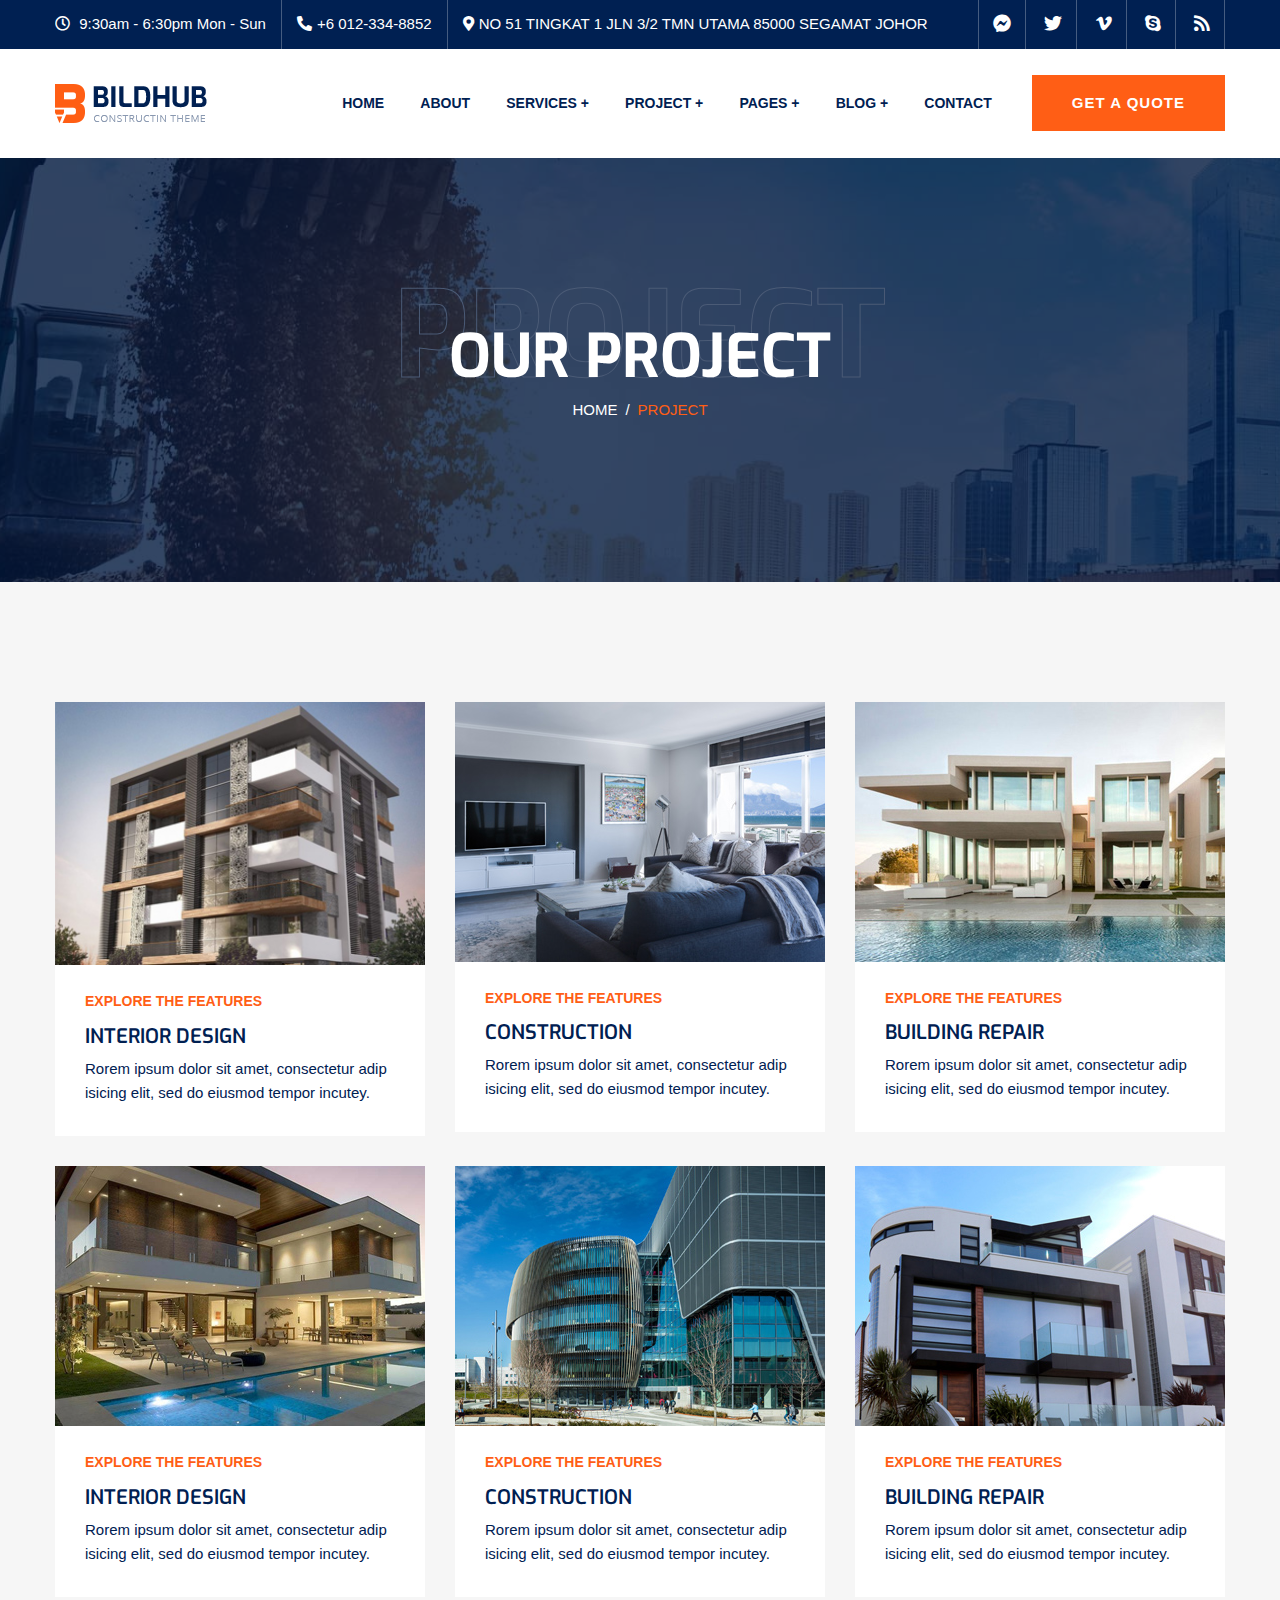
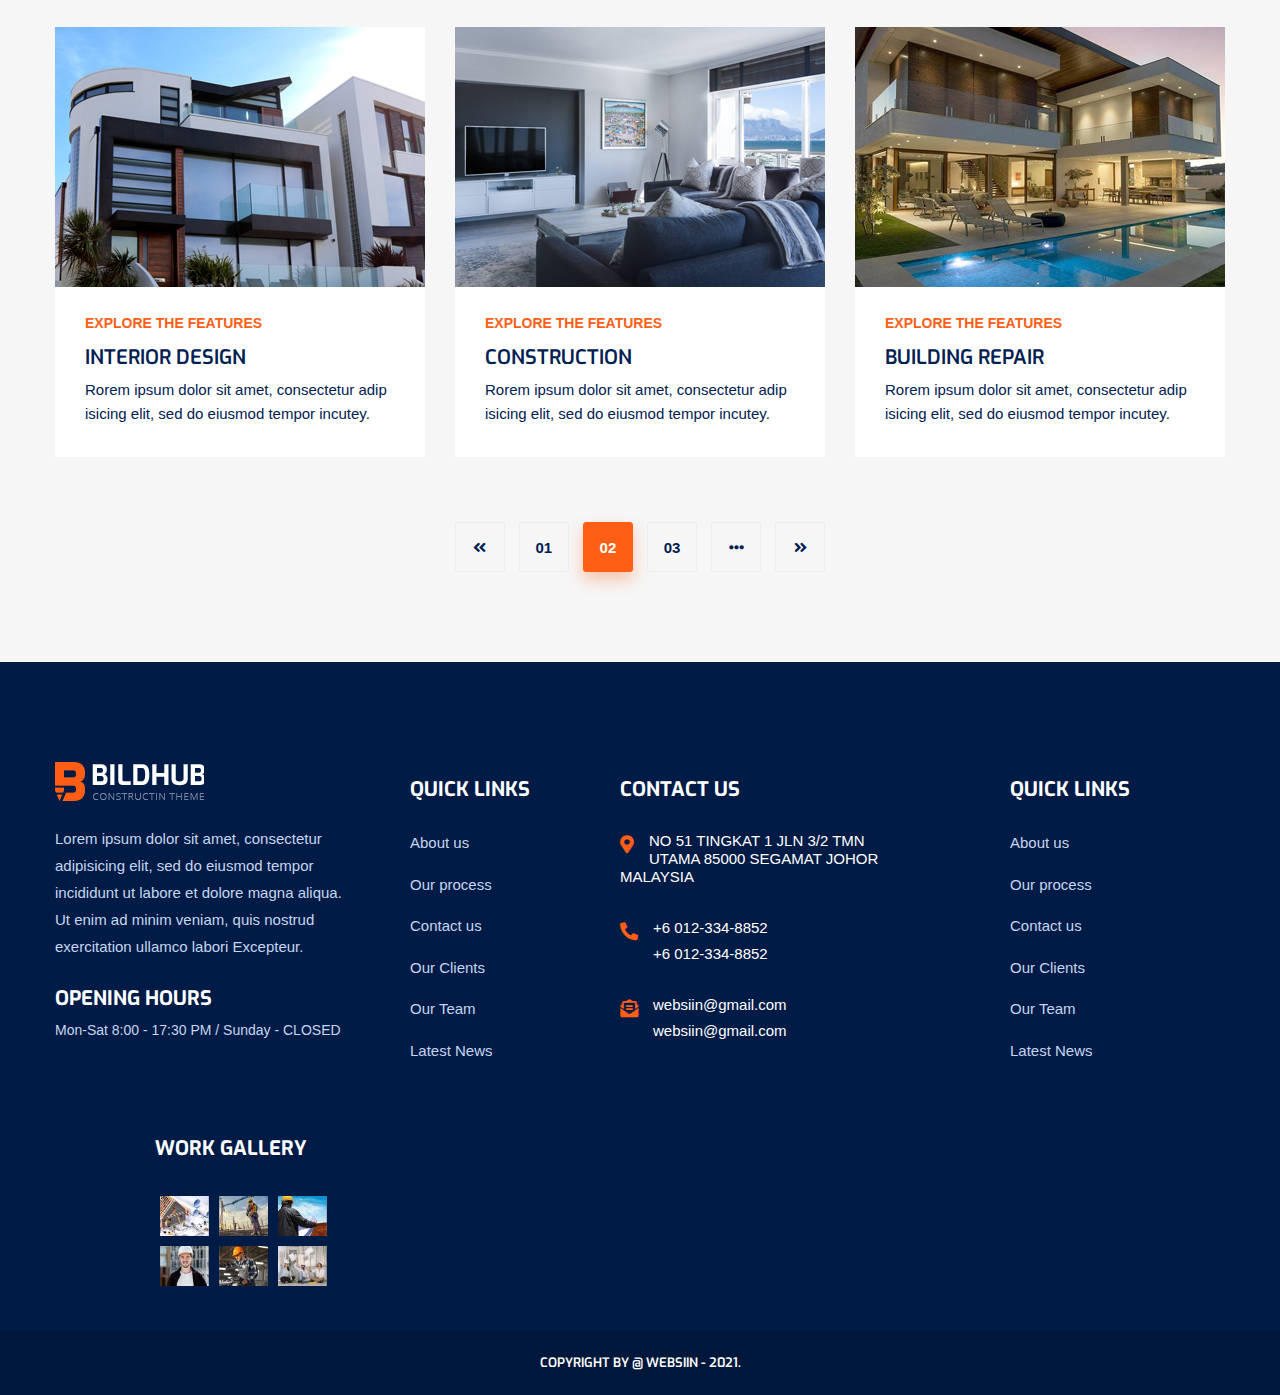
<file: project.html>
<!doctype html>
<html class="no-js" lang="zxx">
    
<!-- Mirrored from 1180.websiin.com/project.html by HTTrack Website Copier/3.x [XR&CO'2014], Sat, 06 Nov 2021 07:56:17 GMT -->
<head>
        <meta charset="utf-8">
        <meta http-equiv="x-ua-compatible" content="ie=edge">
        <title>Bildhub - Construction HTML Template</title>
        <meta name="description" content="">
        <meta name="viewport" content="width=device-width, initial-scale=1">

		<link rel="shortcut icon" type="image/x-icon" href="img/favicon.html">
        <!-- Place favicon.png in the root directory -->

        <!-- CSS here -->
        <link rel="stylesheet" href="css/bootstrap.min.css">
        <link rel="stylesheet" href="css/owl.carousel.min.css">
        <link rel="stylesheet" href="css/fontawesome-all.min.css">
        <link rel="stylesheet" href="css/themify-icons.css">
        <link rel="stylesheet" href="css/animate.min.css">
        <link rel="stylesheet" href="css/magnific-popup.css">
        <link rel="stylesheet" href="css/meanmenu.css">
        <link rel="stylesheet" href="css/slick.css">
        <link rel="stylesheet" href="css/default.css">
        <link rel="stylesheet" href="css/style.css">
        <link rel="stylesheet" href="css/responsive.css">
    </head>
    <body>

        <!-- preloader start -->
         
        <!-- preloader end  -->

        <!-- header start -->
        <header>
            <div class="header-top d-none d-lg-block">
                <div class="container">
                    <div class="row">
                        <div class="col-12">
                                                       <ul class="left">                                <li><span><i class="far fa-clock"></i></span> 9:30am - 6:30pm Mon - Sun</li>                                <li><span><i class="fas fa-phone-alt"></i></span>+6 012-334-8852</li>                                <li><span><i class="fas fa-map-marker-alt"></i></span>NO 51 TINGKAT 1 JLN 3/2 TMN UTAMA 85000 SEGAMAT JOHOR </li>                            </ul>
                            <ul class="right">
                                <li><a href="#"><i class="fab fa-facebook-messenger"></i></a></li>
                                <li><a href="#"><i class="fab fa-twitter"></i></a></li>
                                <li><a href="#"><i class="fab fa-vimeo-v"></i></a></li>
                                <li><a href="#"><i class="fab fa-skype"></i></a></li>
                                <li><a href="#"><i class="fas fa-rss"></i></a></li>
                            </ul>
                        </div>
                    </div>
                </div>
            </div>
            <div class="header-bottom-area">
                <div class="container">
                    <div class="row align-items-center">
                        <div class="col-xl-2 col-lg-2">
                            <div class="logo logo-2">
                                <a href="index.html"><img src="img/logo/logo.png" alt="logo_not_found"></a>
                            </div>
                        </div>
                        <div class="col-xl-10 col-lg-10">
                            <div class="header-button d-none d-lg-block f-right">
                                <a class="thm-btn" href="#">Get a quote</a>
                            </div>
                            <div class="main-menu f-right">
                                <nav id="mobile-menu">
                                    <ul>
                                        <li><a href="index.html">Home</a></li>
                                        <li><a href="about.html">About</a></li>
                                        <li><a href="services.html">Services +</a>
                                            <ul class="submenu">
                                                <li><a href="services.html">Service</a></li>
                                                <li><a href="services-details.html">Service Details</a></li>
                                            </ul>
                                        </li>
                                        <li><a href="project.html">Project +</a>
                                            <ul class="submenu">
                                                <li><a href="project.html">Project</a></li>
                                                <li><a href="project-details.html">Project Details</a></li>
                                            </ul>
                                        </li>
                                        <li><a href="#">Pages +</a>
                                            <ul class="submenu">
                                                <li><a href="about.html">About</a></li>
                                                <li><a href="services.html">Services</a></li>
                                                <li><a href="services-details.html">Services Details</a></li>
                                                <li><a href="process.html">Process</a></li>
                                                <li><a href="project.html">Project</a></li>
                                                <li><a href="project-details.html">Project Details</a></li>
                                                <li><a href="pricing.html">Pricing</a></li>
                                                <li><a href="team.html">Team</a></li>
                                                <li><a href="faq.html">FAQ</a></li>
                                                <li><a href="blog.html">Blog</a></li>
                                                <li><a href="blog-details.html">Blog Details</a></li>
                                                <li><a href="contact.html">Contact</a></li>
                                            </ul>
                                        </li>
                                        <li><a href="blog.html">Blog +</a>
                                            <ul class="submenu">
                                                <li><a href="blog.html">Blog</a></li>
                                                <li><a href="blog-details.html">Blog Details</a></li>
                                            </ul>
                                        </li>
                                        <li><a href="contact.html">Contact</a></li>
                                    </ul>
                                </nav>
                            </div>
                            <div class="mobile-menu"></div>
                        </div>
                    </div>
                </div>
            </div>
        </header>
        <!-- header end -->

        <main>
            <!-- page title area start -->
            <section class="page-title-area pt-160 pb-160" data-overlay="8" data-background="img/bg/page-title-bg.jpg">
                <div class="container">
                    <div class="row">
                        <div class="col-xl-12">
                            <div class="page-title text-center">
                                <div class="border-title">
                                    <h1>Project</h1>
                                </div>
                                <h1>Our Project</h1>
                                <nav aria-label="breadcrumb">
                                    <ol class="breadcrumb justify-content-center">
                                        <li class="breadcrumb-item">
                                            <a href="index.html">Home</a>
                                        </li>
                                        <li class="breadcrumb-item active" aria-current="page">Project</li>
                                    </ol>
                                </nav>
                            </div>
                        </div>
                    </div>
                </div>
            </section>
            <!-- page title area end -->

            <!-- feature start -->
            <section class="feature-area process-area gray-bg pt-120 pb-90">
                <div class="container">
                    <div class="row">
                        <div class="col-xl-4 col-lg-4 col-md-6">
                            <div class="feature-single mb-30">
                                <div class="feature-thumb">
                                    <img src="img/project/p01.jpg" alt="image_not_found">
                                </div>
                                <div class="feature-text">
                                    <h4>explore the features</h4>
                                    <h2><a href="#">Interior Design</a></h2>
                                    <p>Rorem ipsum dolor sit amet, consectetur adip isicing elit, sed do eiusmod tempor incutey.</p>
                                </div>
                            </div>
                        </div>
                        <div class="col-xl-4 col-lg-4 col-md-6">
                            <div class="feature-single mb-30">
                                <div class="feature-thumb">
                                    <img src="img/project/p02.jpg" alt="image_not_found">
                                </div>
                                <div class="feature-text">
                                    <h4>explore the features</h4>
                                    <h2><a href="#">construction</a></h2>
                                    <p>Rorem ipsum dolor sit amet, consectetur adip isicing elit, sed do eiusmod tempor incutey.</p>
                                </div>
                            </div>
                        </div>
                        <div class="col-xl-4 col-lg-4 col-md-6">
                            <div class="feature-single mb-30">
                                <div class="feature-thumb">
                                    <img src="img/project/p03.jpg" alt="image_not_found">
                                </div>
                                <div class="feature-text">
                                    <h4>explore the features</h4>
                                    <h2><a href="#">building repair</a></h2>
                                    <p>Rorem ipsum dolor sit amet, consectetur adip isicing elit, sed do eiusmod tempor incutey.</p>
                                </div>
                            </div>
                        </div>
                        <div class="col-xl-4 col-lg-4 col-md-6">
                            <div class="feature-single mb-30">
                                <div class="feature-thumb">
                                    <img src="img/project/p04.jpg" alt="image_not_found">
                                </div>
                                <div class="feature-text">
                                    <h4>explore the features</h4>
                                    <h2><a href="#">Interior Design</a></h2>
                                    <p>Rorem ipsum dolor sit amet, consectetur adip isicing elit, sed do eiusmod tempor incutey.</p>
                                </div>
                            </div>
                        </div>
                        <div class="col-xl-4 col-lg-4 col-md-6">
                            <div class="feature-single mb-30">
                                <div class="feature-thumb">
                                    <img src="img/project/p05.jpg" alt="image_not_found">
                                </div>
                                <div class="feature-text">
                                    <h4>explore the features</h4>
                                    <h2><a href="#">construction</a></h2>
                                    <p>Rorem ipsum dolor sit amet, consectetur adip isicing elit, sed do eiusmod tempor incutey.</p>
                                </div>
                            </div>
                        </div>
                        <div class="col-xl-4 col-lg-4 col-md-6">
                            <div class="feature-single mb-30">
                                <div class="feature-thumb">
                                    <img src="img/project/p07.jpg" alt="image_not_found">
                                </div>
                                <div class="feature-text">
                                    <h4>explore the features</h4>
                                    <h2><a href="#">building repair</a></h2>
                                    <p>Rorem ipsum dolor sit amet, consectetur adip isicing elit, sed do eiusmod tempor incutey.</p>
                                </div>
                            </div>
                        </div>
                        <div class="col-xl-4 col-lg-4 col-md-6">
                            <div class="feature-single mb-30">
                                <div class="feature-thumb">
                                    <img src="img/project/p07.jpg" alt="image_not_found">
                                </div>
                                <div class="feature-text">
                                    <h4>explore the features</h4>
                                    <h2><a href="#">Interior Design</a></h2>
                                    <p>Rorem ipsum dolor sit amet, consectetur adip isicing elit, sed do eiusmod tempor incutey.</p>
                                </div>
                            </div>
                        </div>
                        <div class="col-xl-4 col-lg-4 col-md-6">
                            <div class="feature-single mb-30">
                                <div class="feature-thumb">
                                    <img src="img/project/p08.jpg" alt="image_not_found">
                                </div>
                                <div class="feature-text">
                                    <h4>explore the features</h4>
                                    <h2><a href="#">construction</a></h2>
                                    <p>Rorem ipsum dolor sit amet, consectetur adip isicing elit, sed do eiusmod tempor incutey.</p>
                                </div>
                            </div>
                        </div>
                        <div class="col-xl-4 col-lg-4 col-md-6">
                            <div class="feature-single mb-30">
                                <div class="feature-thumb">
                                    <img src="img/project/p04.jpg" alt="image_not_found">
                                </div>
                                <div class="feature-text">
                                    <h4>explore the features</h4>
                                    <h2><a href="#">building repair</a></h2>
                                    <p>Rorem ipsum dolor sit amet, consectetur adip isicing elit, sed do eiusmod tempor incutey.</p>
                                </div>
                            </div>
                        </div>
                    </div>
                    <div class="row">
                        <div class="col-12">
                            <div class="basic-pagination text-center mt-35">
                                <ul>
                                    <li><a href="#"><i class="fas fa-angle-double-left"></i></a></li>
                                    <li><a href="#">01</a></li>
                                    <li class="active"><a href="#">02</a></li>
                                    <li><a href="#">03</a></li>
                                    <li><a href="#"><i class="fas fa-ellipsis-h"></i></a></li>
                                    <li><a href="#"><i class="fas fa-angle-double-right"></i></a></li>
                                </ul>
                            </div>
                        </div>
                    </div>
                </div>
            </section>
            <!-- feature end -->
        </main>

        <!-- footer start -->
        <footer>
            <div class="footer-area footer-2 footer-height pt-100 pb-40">
                <div class="container">
                    <div class="row">
                        <div class="col-xl-3 col-lg-6 col-md-6">
                            <div class="footer-left-widget f-left-widget-2 mb-40">
                                <div class="footer-logo">
                                    <img src="img/logo/logo-02.png" alt="logo_not_found">
                                </div>
                                <p>Lorem ipsum dolor sit amet, consectetur adipisicing elit, sed do eiusmod tempor incididunt ut labore et dolore magna aliqua. Ut enim ad minim veniam, quis nostrud exercitation ullamco labori Excepteur.</p>
                                <div class="f-left-bottom mt-25">
                                    <h3>Opening Hours</h3>
                                    <p>Mon-Sat 8:00 - 17:30 PM / Sunday - CLOSED</p>
                                </div>
                            </div>
                        </div>
                        <div class="col-xl-2 offset-xl-1 col-lg-6 col-md-6 pr-0">
                            <div class="footer-widget footer-link mb-40">
                                <h3>Quick links</h3>
                                <ul>
                                    <li><a href="#">About us</a></li>
                                    <li><a href="#">Our process</a></li>
                                    <li><a href="#">Contact us</a></li>
                                    <li><a href="#">Our Clients</a></li>
                                    <li><a href="#">Our Team</a></li>
                                    <li><a href="#">Latest News</a></li>
                                </ul>
                            </div>
                        </div>
                        <div class="col-xl-3 col-lg-6 col-md-6">
                            <div class="footer-widget footer-widget-space mb-40">
                                 <h3>contact us</h3>                                <ul class="footer-info">                                    <li>                                        <div class="footer-address mt-20">                                            <span><i class="fas fa-map-marker-alt"></i></span>                                            <h5>NO 51 TINGKAT 1 JLN 3/2 TMN UTAMA 85000 SEGAMAT JOHOR MALAYSIA</h5>                                        </div>                                    </li>                                    <li>                                        <div class="footer-address mt-20">                                            <span><i class="fas fa-phone-alt"></i></span>                                            <h5>+6 012-334-8852</h5>                                            <h5>+6 012-334-8852</h5>                                        </div>                                    </li>                                    <li>                                        <div class="footer-address mt-20">                                            <span><i class="fas fa-envelope-open-text"></i></span>                                            <h5>websiin@gmail.com</h5>                                            <h5>websiin@gmail.com</h5>                                        </div>                                    </li>                                </ul>                            </div>                        </div>                        <div class="col-xl-1 offset-xl-1 col-lg-6 col-md-6 pr-0 mb-40">                            <div class="footer-widget footer-link">                                <h3>Quick links</h3>                                <ul>                                    <li><a href="#">About us</a></li>                                    <li><a href="#">Our process</a></li>                                    <li><a href="#">Contact us</a></li>                                    <li><a href="#">Our Clients</a></li>                                    <li><a href="#">Our Team</a></li>                                    <li><a href="#">Latest News</a></li>                                </ul>                            </div>                        </div>                        <div class="col-xl-2 offset-xl-1 col-lg-6 col-md-6 pr-0">                            <div class="footer-widget footer-gallery">                                <h3>Work Gallery</h3>                                <div class="footer-gallery-item">                                    <div class="footer-gallery-thumb">                                        <img src="img/footer/footer-gallery/fg-01.jpg" alt="image_not_found">                                    </div>                                    <div class="link-img">                                        <a class="popup-image" href="img/footer/footer-gallery/fg-big-01.html"></a>                                    </div>                                </div>                                <div class="footer-gallery-item">                                    <div class="footer-gallery-thumb">                                        <img src="img/footer/footer-gallery/fg-02.jpg" alt="image_not_found">                                    </div>                                    <div class="link-img">                                        <a class="popup-image" href="img/footer/footer-gallery/fg-big-02.html"></a>                                    </div>                                </div>                                <div class="footer-gallery-item">                                    <div class="footer-gallery-thumb">                                        <img src="img/footer/footer-gallery/fg-03.jpg" alt="image_not_found">                                    </div>                                    <div class="link-img">                                        <a class="popup-image" href="img/footer/footer-gallery/fg-big-03.html"></a>                                    </div>                                </div>                                <div class="footer-gallery-item">                                    <div class="footer-gallery-thumb">                                        <img src="img/footer/footer-gallery/fg-04.jpg" alt="image_not_found">                                    </div>                                    <div class="link-img">                                        <a class="popup-image" href="img/footer/footer-gallery/fg-big-04.html"></a>                                    </div>                                </div>                                <div class="footer-gallery-item">                                    <div class="footer-gallery-thumb">                                        <img src="img/footer/footer-gallery/fg-05.jpg" alt="image_not_found">                                    </div>                                    <div class="link-img">                                        <a class="popup-image" href="img/footer/footer-gallery/fg-big-05.html"></a>                                    </div>                                </div>                                <div class="footer-gallery-item">                                    <div class="footer-gallery-thumb">                                        <img src="img/footer/footer-gallery/fg-06.jpg" alt="image_not_found">                                    </div>                                    <div class="link-img">                                        <a class="popup-image" href="img/footer/footer-gallery/fg-big-06.html"></a>                                    </div>                                </div>                            </div>                        </div>                    </div>                </div>            </div>            <div class="copyright-area pt-20 pb-20">                <div class="container">                    <div class="row">                        <div class="col-12">                            <div class="copyright-text text-center">                                <p>Copyright by @ Websiin - 2021.</p>                            </div>                        </div>                    </div>                </div>            </div>        </footer>
        <!-- footer end -->
        
        <!-- JS here -->
        <script src="js/vendor/modernizr-3.8.0.min.js"></script>
        <script src="js/vendor/jquery-1.12.4.min.js"></script>
        <script src="js/popper.min.js"></script>
        <script src="js/bootstrap.min.js"></script>
        <script src="js/owl.carousel.min.js"></script>
        <script src="js/waypoints.min.js"></script>
        <script src="js/jquery.counterup.min.js"></script>
        <script src="js/slick.min.js"></script>
        <script src="js/jquery.scrollUp.min.js"></script>
        <script src="js/jquery.meanmenu.min.js"></script>
        <script src="js/imagesloaded.pkgd.min.js"></script>
        <script src="js/jquery.magnific-popup.min.js"></script>
        <script src="js/plugins.js"></script>
        <script src="js/main.js"></script>
    </body>

<!-- Mirrored from 1180.websiin.com/project.html by HTTrack Website Copier/3.x [XR&CO'2014], Sat, 06 Nov 2021 07:56:30 GMT -->
</html>
</file>
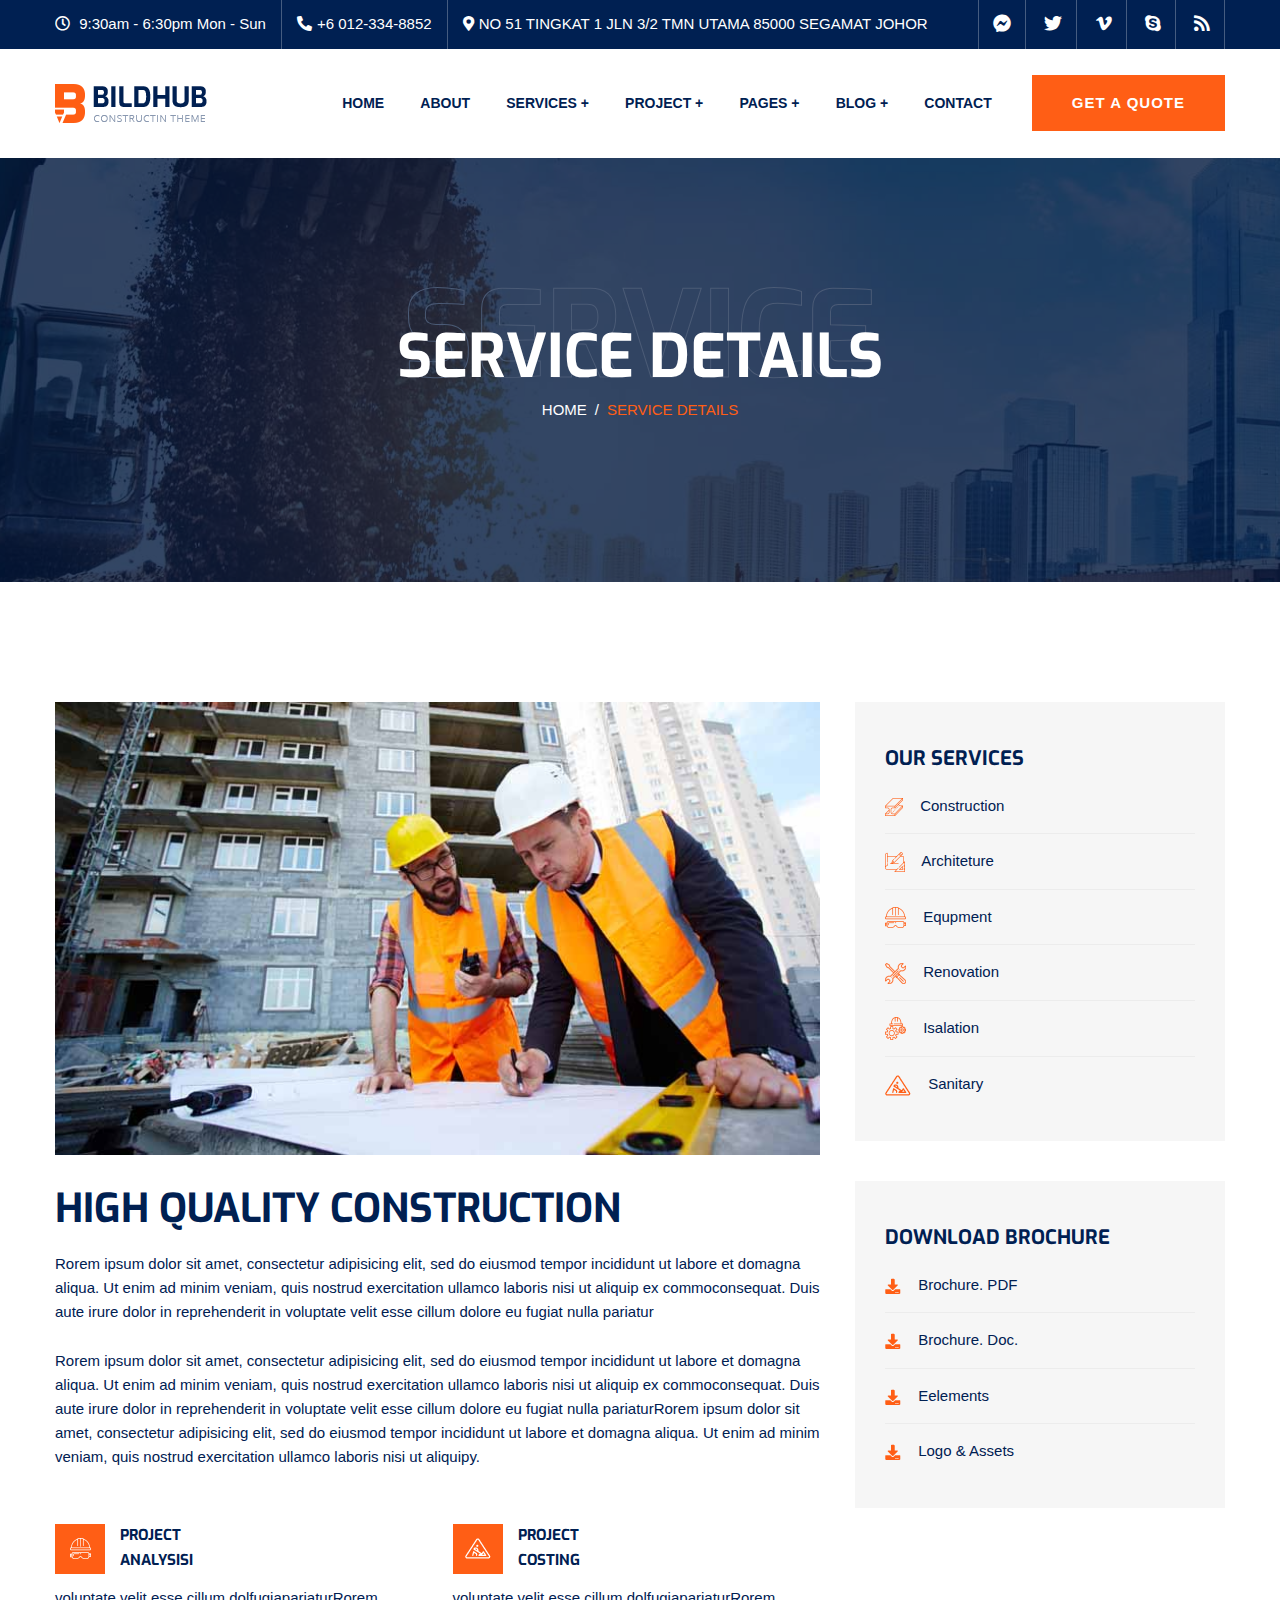
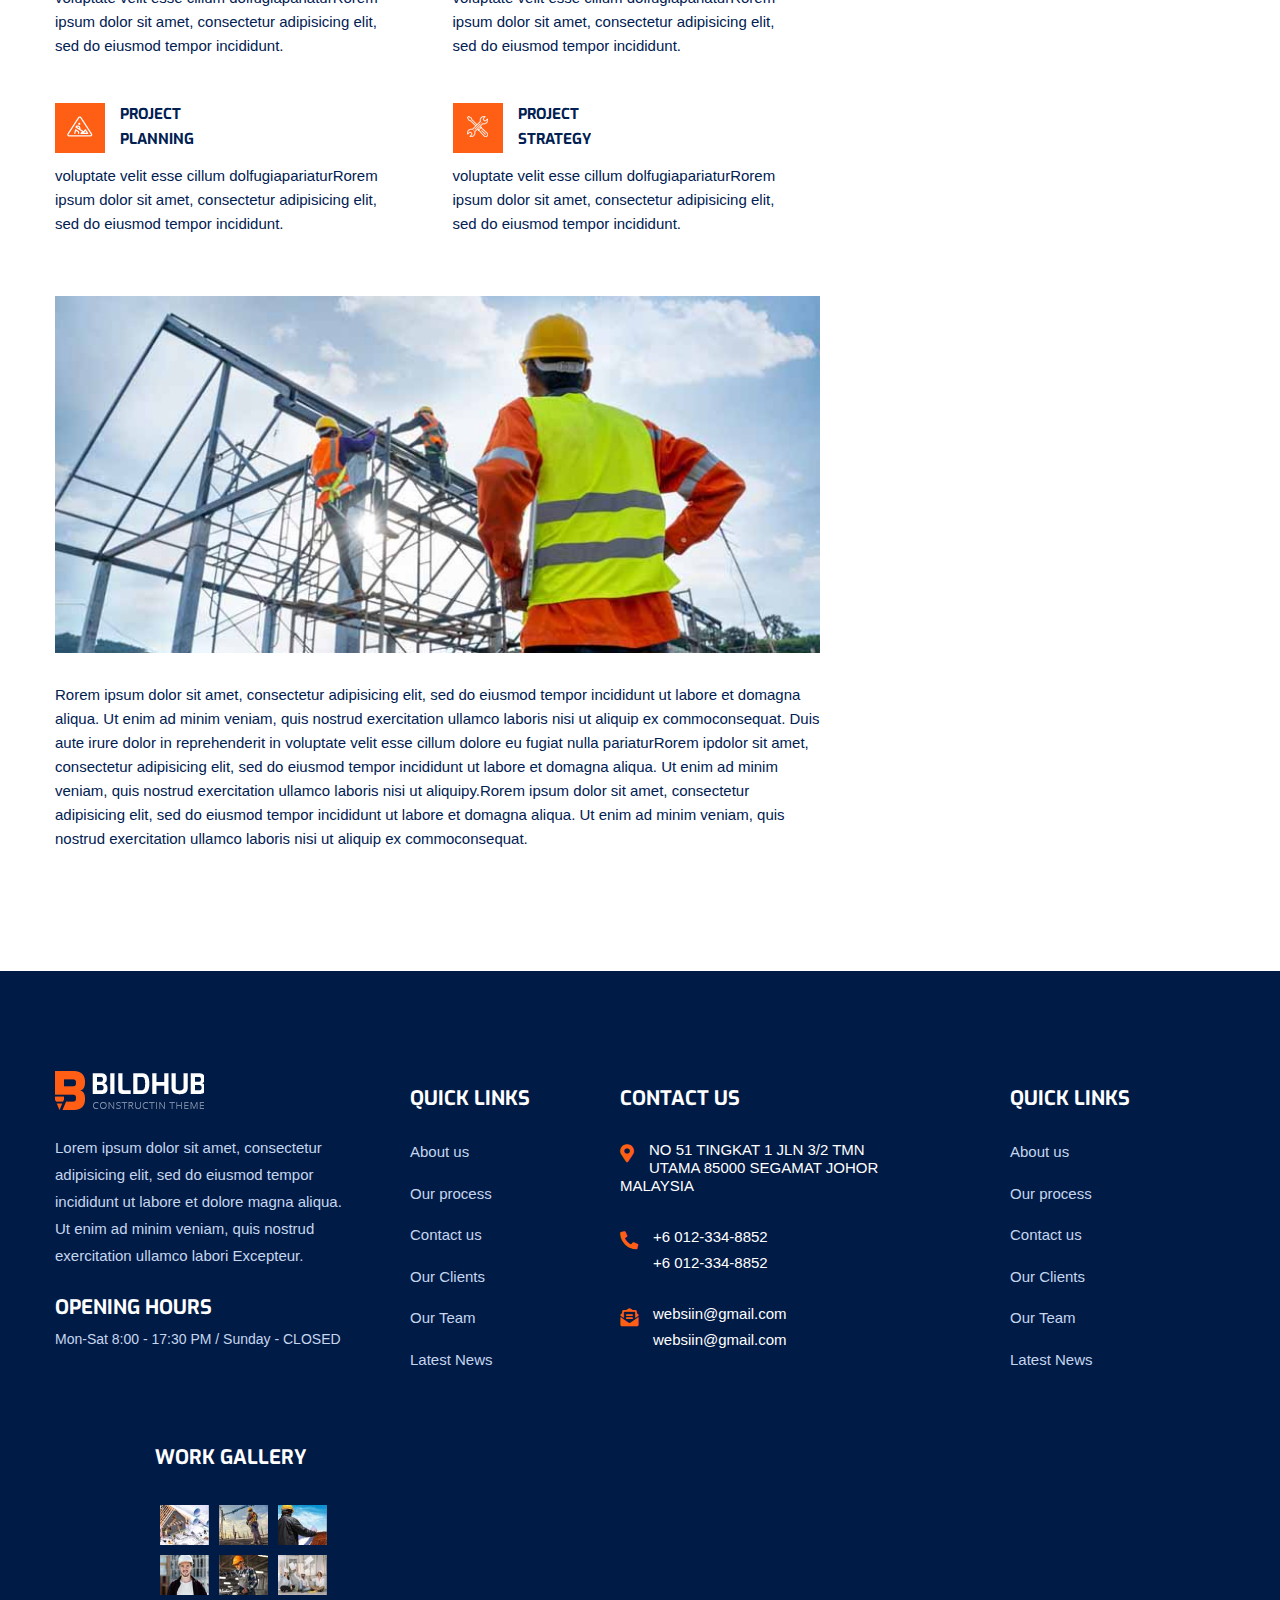
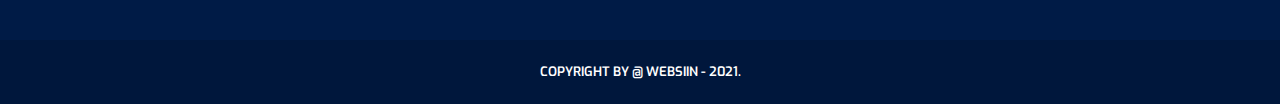
<file: services-details.html>
<!doctype html>
<html class="no-js" lang="zxx">
    
<!-- Mirrored from 1180.websiin.com/services-details.html by HTTrack Website Copier/3.x [XR&CO'2014], Sat, 06 Nov 2021 07:56:01 GMT -->
<head>
        <meta charset="utf-8">
        <meta http-equiv="x-ua-compatible" content="ie=edge">
        <title>Bildhub - Construction HTML Template</title>
        <meta name="description" content="">
        <meta name="viewport" content="width=device-width, initial-scale=1">

		<link rel="shortcut icon" type="image/x-icon" href="img/favicon.html">
        <!-- Place favicon.png in the root directory -->

        <!-- CSS here -->
        <link rel="stylesheet" href="css/bootstrap.min.css">
        <link rel="stylesheet" href="css/owl.carousel.min.css">
        <link rel="stylesheet" href="css/fontawesome-all.min.css">
        <link rel="stylesheet" href="css/themify-icons.css">
        <link rel="stylesheet" href="css/animate.min.css">
        <link rel="stylesheet" href="css/magnific-popup.css">
        <link rel="stylesheet" href="css/meanmenu.css">
        <link rel="stylesheet" href="css/slick.css">
        <link rel="stylesheet" href="css/default.css">
        <link rel="stylesheet" href="css/style.css">
        <link rel="stylesheet" href="css/responsive.css">
    </head>
    <body>

        <!-- preloader start -->
         
        <!-- preloader end  -->

        <!-- header start -->
        <header>
            <div class="header-top d-none d-lg-block">
                <div class="container">
                    <div class="row">
                        <div class="col-12">
                                                      <ul class="left">                                <li><span><i class="far fa-clock"></i></span> 9:30am - 6:30pm Mon - Sun</li>                                <li><span><i class="fas fa-phone-alt"></i></span>+6 012-334-8852</li>                                <li><span><i class="fas fa-map-marker-alt"></i></span>NO 51 TINGKAT 1 JLN 3/2 TMN UTAMA 85000 SEGAMAT JOHOR </li>                            </ul>
                            <ul class="right">
                                <li><a href="#"><i class="fab fa-facebook-messenger"></i></a></li>
                                <li><a href="#"><i class="fab fa-twitter"></i></a></li>
                                <li><a href="#"><i class="fab fa-vimeo-v"></i></a></li>
                                <li><a href="#"><i class="fab fa-skype"></i></a></li>
                                <li><a href="#"><i class="fas fa-rss"></i></a></li>
                            </ul>
                        </div>
                    </div>
                </div>
            </div>
            <div class="header-bottom-area">
                <div class="container">
                    <div class="row align-items-center">
                        <div class="col-xl-2 col-lg-2">
                            <div class="logo logo-2">
                                <a href="index.html"><img src="img/logo/logo.png" alt="logo_not_found"></a>
                            </div>
                        </div>
                        <div class="col-xl-10 col-lg-10">
                            <div class="header-button d-none d-lg-block f-right">
                                <a class="thm-btn" href="#">Get a quote</a>
                            </div>
                            <div class="main-menu f-right">
                                <nav id="mobile-menu">
                                    <ul>
                                        <li><a href="index.html">Home</a></li>
                                        <li><a href="about.html">About</a></li>
                                        <li><a href="services.html">Services +</a>
                                            <ul class="submenu">
                                                <li><a href="services.html">Service</a></li>
                                                <li><a href="services-details.html">Service Details</a></li>
                                            </ul>
                                        </li>
                                        <li><a href="project.html">Project +</a>
                                            <ul class="submenu">
                                                <li><a href="project.html">Project</a></li>
                                                <li><a href="project-details.html">Project Details</a></li>
                                            </ul>
                                        </li>
                                        <li><a href="#">Pages +</a>
                                            <ul class="submenu">
                                                <li><a href="about.html">About</a></li>
                                                <li><a href="services.html">Services</a></li>
                                                <li><a href="services-details.html">Services Details</a></li>
                                                <li><a href="process.html">Process</a></li>
                                                <li><a href="project.html">Project</a></li>
                                                <li><a href="project-details.html">Project Details</a></li>
                                                <li><a href="pricing.html">Pricing</a></li>
                                                <li><a href="team.html">Team</a></li>
                                                <li><a href="faq.html">FAQ</a></li>
                                                <li><a href="blog.html">Blog</a></li>
                                                <li><a href="blog-details.html">Blog Details</a></li>
                                                <li><a href="contact.html">Contact</a></li>
                                            </ul>
                                        </li>
                                        <li><a href="blog.html">Blog +</a>
                                            <ul class="submenu">
                                                <li><a href="blog.html">Blog</a></li>
                                                <li><a href="blog-details.html">Blog Details</a></li>
                                            </ul>
                                        </li>
                                        <li><a href="contact.html">Contact</a></li>
                                    </ul>
                                </nav>
                            </div>
                            <div class="mobile-menu"></div>
                        </div>
                    </div>
                </div>
            </div>
        </header>
        <!-- header end -->

        <main>
            <!-- page title area start -->
            <section class="page-title-area pt-160 pb-160" data-overlay="8" data-background="img/bg/page-title-bg.jpg">
                <div class="container">
                    <div class="row">
                        <div class="col-xl-12">
                            <div class="page-title text-center">
                                <div class="border-title">
                                    <h1>Service</h1>
                                </div>
                                <h1>Service Details</h1>
                                <nav aria-label="breadcrumb">
                                    <ol class="breadcrumb justify-content-center">
                                        <li class="breadcrumb-item">
                                            <a href="index.html">Home</a>
                                        </li>
                                        <li class="breadcrumb-item active" aria-current="page">Service Details</li>
                                    </ol>
                                </nav>
                            </div>
                        </div>
                    </div>
                </div>
            </section>
            <!-- page title area end -->

            <!-- services start -->
            <section class="services-details pt-120 pb-80">
                <div class="container">
                    <div class="row">
                        <div class="col-xl-8 col-lg-8 pr-25">
                            <div class="s-details-single mb-40">
                                <div class="s-details-thumb">
                                    <img src="img/services/services-01.jpg" alt="image_not_found">
                                </div>
                                <div class="s-details-text">
                                    <h2>High Quality COnstruction</h2>
                                    <p>Rorem ipsum dolor sit amet, consectetur adipisicing elit, sed do eiusmod tempor incididunt ut labore et domagna aliqua. Ut enim ad minim veniam, quis nostrud exercitation ullamco laboris nisi ut aliquip ex  commoconsequat. Duis aute irure dolor in reprehenderit in voluptate velit esse cillum dolore eu fugiat nulla pariatur</p>
                                    <p>Rorem ipsum dolor sit amet, consectetur adipisicing elit, sed do eiusmod tempor incididunt ut labore et domagna aliqua. Ut enim ad minim veniam, quis nostrud exercitation ullamco laboris nisi ut aliquip ex  commoconsequat. Duis aute irure dolor in reprehenderit in voluptate velit esse cillum dolore eu fugiat nulla pariaturRorem ipsum dolor sit amet, consectetur adipisicing elit, sed do eiusmod tempor incididunt ut labore et domagna aliqua. Ut enim ad minim veniam, quis nostrud exercitation ullamco laboris nisi ut aliquipy.</p>
                                    <div class="s-box-wrapper pt-30 pb-15">
                                        <div class="row">
                                            <div class="col-xl-6 col-lg-6 col-md-6">
                                                <div class="s-details-box mb-45">
                                                    <div class="s-details-icon">
                                                        <img src="img/icon/sh01.png" alt="">
                                                    </div>
                                                    <div class="s-dets-box-text-right">
                                                        <p>project</p>
                                                        <p>analysisi</p>
                                                    </div>
                                                    <div class="s-dtls-box-text">
                                                        <p>voluptate velit esse cillum dolfugiapariaturRorem ipsum dolor sit amet, consectetur adipisicing elit, sed do eiusmod tempor incididunt.</p>
                                                    </div>
                                                </div>
                                            </div>
                                            <div class="col-xl-6 col-lg-6 col-md-6">
                                                <div class="s-details-box mb-45">
                                                    <div class="s-details-icon">
                                                        <img src="img/icon/sh02.png" alt="">
                                                    </div>
                                                    <div class="s-dets-box-text-right">
                                                        <p>project</p>
                                                        <p>costing</p>
                                                    </div>
                                                    <div class="s-dtls-box-text">
                                                        <p>voluptate velit esse cillum dolfugiapariaturRorem ipsum dolor sit amet, consectetur adipisicing elit, sed do eiusmod tempor incididunt.</p>
                                                    </div>
                                                </div>
                                            </div>
                                            <div class="col-xl-6 col-lg-6 col-md-6">
                                                <div class="s-details-box mb-45">
                                                    <div class="s-details-icon">
                                                        <img src="img/icon/sh03.png" alt="">
                                                    </div>
                                                    <div class="s-dets-box-text-right">
                                                        <p>project</p>
                                                        <p>planning</p>
                                                    </div>
                                                    <div class="s-dtls-box-text">
                                                        <p>voluptate velit esse cillum dolfugiapariaturRorem ipsum dolor sit amet, consectetur adipisicing elit, sed do eiusmod tempor incididunt.</p>
                                                    </div>
                                                </div>
                                            </div>
                                            <div class="col-xl-6 col-lg-6 col-md-6">
                                                <div class="s-details-box mb-45">
                                                    <div class="s-details-icon">
                                                        <img src="img/icon/sh04.png" alt="">
                                                    </div>
                                                    <div class="s-dets-box-text-right">
                                                        <p>project</p>
                                                        <p>strategy</p>
                                                    </div>
                                                    <div class="s-dtls-box-text">
                                                        <p>voluptate velit esse cillum dolfugiapariaturRorem ipsum dolor sit amet, consectetur adipisicing elit, sed do eiusmod tempor incididunt.</p>
                                                    </div>
                                                </div>
                                            </div>
                                        </div>
                                    </div>
                                    <div class="s-details-thumb mb-30">
                                        <img src="img/services/services-02.jpg" alt="image_not_found">
                                    </div>
                                    <p>Rorem ipsum dolor sit amet, consectetur adipisicing elit, sed do eiusmod tempor incididunt ut labore et domagna aliqua. Ut enim ad minim veniam, quis nostrud exercitation ullamco laboris nisi ut aliquip ex  commoconsequat. Duis aute irure dolor in reprehenderit in voluptate velit esse cillum dolore eu fugiat nulla pariaturRorem ipdolor sit amet, consectetur adipisicing elit, sed do eiusmod tempor incididunt ut labore et domagna aliqua. Ut enim ad minim veniam, quis nostrud exercitation ullamco laboris nisi ut aliquipy.Rorem ipsum dolor sit amet, consectetur adipisicing elit, sed do eiusmod tempor incididunt ut labore et domagna aliqua. Ut enim ad minim veniam, quis nostrud exercitation ullamco laboris nisi ut aliquip ex  commoconsequat.</p>
                                </div>
                            </div>
                        </div>
                        <div class="col-xl-4 col-lg-4">
                            <div class="s-detls-right">
                                <div class="services-sidebar mb-40">
                                    <div class="services-title">
                                        <h2>Our Services</h2>
                                    </div>
                                    <ul>
                                        <li>
                                            <div class="services-link">
                                                <img src="img/icon/sd01.png" alt="">
                                                <a href="#">Construction</a>
                                            </div>
                                        </li>
                                        <li>
                                            <div class="services-link">
                                                <img src="img/icon/sd02.png" alt="">
                                                <a href="#">Architeture</a>
                                            </div>
                                        </li>
                                        <li>
                                            <div class="services-link">
                                                <img src="img/icon/sd03.png" alt="">
                                                <a href="#">Equpment</a>
                                            </div>
                                        </li>
                                        <li>
                                            <div class="services-link">
                                                <img src="img/icon/sd04.png" alt="">
                                                <a href="#">Renovation</a>
                                            </div>
                                        </li>
                                        <li>
                                            <div class="services-link">
                                                <img src="img/icon/sd05.png" alt="">
                                                <a href="#">Isalation</a>
                                            </div>
                                        </li>
                                        <li>
                                            <div class="services-link">
                                                <img src="img/icon/sd06.png" alt="">
                                                <a href="#">Sanitary</a>
                                            </div>
                                        </li>
                                    </ul>
                                </div>
                                <div class="services-sidebar mb-40">
                                    <div class="services-title">
                                        <h2>Download Brochure</h2>
                                    </div>
                                    <ul>
                                        <li>
                                            <div class="services-link">
                                                <img src="img/icon/sd07.png" alt="">
                                                <a href="#">Brochure. PDF</a>
                                            </div>
                                        </li>
                                        <li>
                                            <div class="services-link">
                                                <img src="img/icon/sd07.png" alt="">
                                                <a href="#">Brochure. Doc.</a>
                                            </div>
                                        </li>
                                        <li>
                                            <div class="services-link">
                                                <img src="img/icon/sd07.png" alt="">
                                                <a href="#">Eelements</a>
                                            </div>
                                        </li>
                                        <li>
                                            <div class="services-link">
                                                <img src="img/icon/sd07.png" alt="">
                                                <a href="#">Logo & Assets</a>
                                            </div>
                                        </li>
                                    </ul>
                                </div>
                            </div>
                        </div>
                    </div>
                </div>
            </section>
            <!-- services end -->
        </main>

        <!-- footer start -->
        <footer>
            <div class="footer-area footer-2 footer-height pt-100 pb-40">
                <div class="container">
                    <div class="row">
                        <div class="col-xl-3 col-lg-6 col-md-6">
                            <div class="footer-left-widget f-left-widget-2 mb-40">
                                <div class="footer-logo">
                                    <img src="img/logo/logo-02.png" alt="logo_not_found">
                                </div>
                                <p>Lorem ipsum dolor sit amet, consectetur adipisicing elit, sed do eiusmod tempor incididunt ut labore et dolore magna aliqua. Ut enim ad minim veniam, quis nostrud exercitation ullamco labori Excepteur.</p>
                                <div class="f-left-bottom mt-25">
                                    <h3>Opening Hours</h3>
                                    <p>Mon-Sat 8:00 - 17:30 PM / Sunday - CLOSED</p>
                                </div>
                            </div>
                        </div>
                        <div class="col-xl-2 offset-xl-1 col-lg-6 col-md-6 pr-0">
                            <div class="footer-widget footer-link mb-40">
                                <h3>Quick links</h3>
                                <ul>
                                    <li><a href="#">About us</a></li>
                                    <li><a href="#">Our process</a></li>
                                    <li><a href="#">Contact us</a></li>
                                    <li><a href="#">Our Clients</a></li>
                                    <li><a href="#">Our Team</a></li>
                                    <li><a href="#">Latest News</a></li>
                                </ul>
                            </div>
                        </div>
                        <div class="col-xl-3 col-lg-6 col-md-6">
                            <div class="footer-widget footer-widget-space mb-40">
                                <h3>contact us</h3>                                <ul class="footer-info">                                    <li>                                        <div class="footer-address mt-20">                                            <span><i class="fas fa-map-marker-alt"></i></span>                                            <h5>NO 51 TINGKAT 1 JLN 3/2 TMN UTAMA 85000 SEGAMAT JOHOR MALAYSIA</h5>                                        </div>                                    </li>                                    <li>                                        <div class="footer-address mt-20">                                            <span><i class="fas fa-phone-alt"></i></span>                                            <h5>+6 012-334-8852</h5>                                            <h5>+6 012-334-8852</h5>                                        </div>                                    </li>                                    <li>                                        <div class="footer-address mt-20">                                            <span><i class="fas fa-envelope-open-text"></i></span>                                            <h5>websiin@gmail.com</h5>                                            <h5>websiin@gmail.com</h5>                                        </div>                                    </li>                                </ul>                            </div>                        </div>                        <div class="col-xl-1 offset-xl-1 col-lg-6 col-md-6 pr-0 mb-40">                            <div class="footer-widget footer-link">                                <h3>Quick links</h3>                                <ul>                                    <li><a href="#">About us</a></li>                                    <li><a href="#">Our process</a></li>                                    <li><a href="#">Contact us</a></li>                                    <li><a href="#">Our Clients</a></li>                                    <li><a href="#">Our Team</a></li>                                    <li><a href="#">Latest News</a></li>                                </ul>                            </div>                        </div>                        <div class="col-xl-2 offset-xl-1 col-lg-6 col-md-6 pr-0">                            <div class="footer-widget footer-gallery">                                <h3>Work Gallery</h3>                                <div class="footer-gallery-item">                                    <div class="footer-gallery-thumb">                                        <img src="img/footer/footer-gallery/fg-01.jpg" alt="image_not_found">                                    </div>                                    <div class="link-img">                                        <a class="popup-image" href="img/footer/footer-gallery/fg-big-01.html"></a>                                    </div>                                </div>                                <div class="footer-gallery-item">                                    <div class="footer-gallery-thumb">                                        <img src="img/footer/footer-gallery/fg-02.jpg" alt="image_not_found">                                    </div>                                    <div class="link-img">                                        <a class="popup-image" href="img/footer/footer-gallery/fg-big-02.html"></a>                                    </div>                                </div>                                <div class="footer-gallery-item">                                    <div class="footer-gallery-thumb">                                        <img src="img/footer/footer-gallery/fg-03.jpg" alt="image_not_found">                                    </div>                                    <div class="link-img">                                        <a class="popup-image" href="img/footer/footer-gallery/fg-big-03.html"></a>                                    </div>                                </div>                                <div class="footer-gallery-item">                                    <div class="footer-gallery-thumb">                                        <img src="img/footer/footer-gallery/fg-04.jpg" alt="image_not_found">                                    </div>                                    <div class="link-img">                                        <a class="popup-image" href="img/footer/footer-gallery/fg-big-04.html"></a>                                    </div>                                </div>                                <div class="footer-gallery-item">                                    <div class="footer-gallery-thumb">                                        <img src="img/footer/footer-gallery/fg-05.jpg" alt="image_not_found">                                    </div>                                    <div class="link-img">                                        <a class="popup-image" href="img/footer/footer-gallery/fg-big-05.html"></a>                                    </div>                                </div>                                <div class="footer-gallery-item">                                    <div class="footer-gallery-thumb">                                        <img src="img/footer/footer-gallery/fg-06.jpg" alt="image_not_found">                                    </div>                                    <div class="link-img">                                        <a class="popup-image" href="img/footer/footer-gallery/fg-big-06.html"></a>                                    </div>                                </div>                            </div>                        </div>                    </div>                </div>            </div>            <div class="copyright-area pt-20 pb-20">                <div class="container">                    <div class="row">                        <div class="col-12">                            <div class="copyright-text text-center">                                <p>Copyright by @ Websiin - 2021.</p>                            </div>                        </div>                    </div>                </div>            </div>        </footer>
        <!-- footer end -->

        <!-- JS here -->
        <script src="js/vendor/modernizr-3.8.0.min.js"></script>
        <script src="js/vendor/jquery-1.12.4.min.js"></script>
        <script src="js/popper.min.js"></script>
        <script src="js/bootstrap.min.js"></script>
        <script src="js/owl.carousel.min.js"></script>
        <script src="js/waypoints.min.js"></script>
        <script src="js/jquery.counterup.min.js"></script>
        <script src="js/slick.min.js"></script>
        <script src="js/jquery.scrollUp.min.js"></script>
        <script src="js/jquery.meanmenu.min.js"></script>
        <script src="js/imagesloaded.pkgd.min.js"></script>
        <script src="js/jquery.magnific-popup.min.js"></script>
        <script src="js/plugins.js"></script>
        <script src="js/main.js"></script>
    </body>

<!-- Mirrored from 1180.websiin.com/services-details.html by HTTrack Website Copier/3.x [XR&CO'2014], Sat, 06 Nov 2021 07:56:17 GMT -->
</html>
</file>
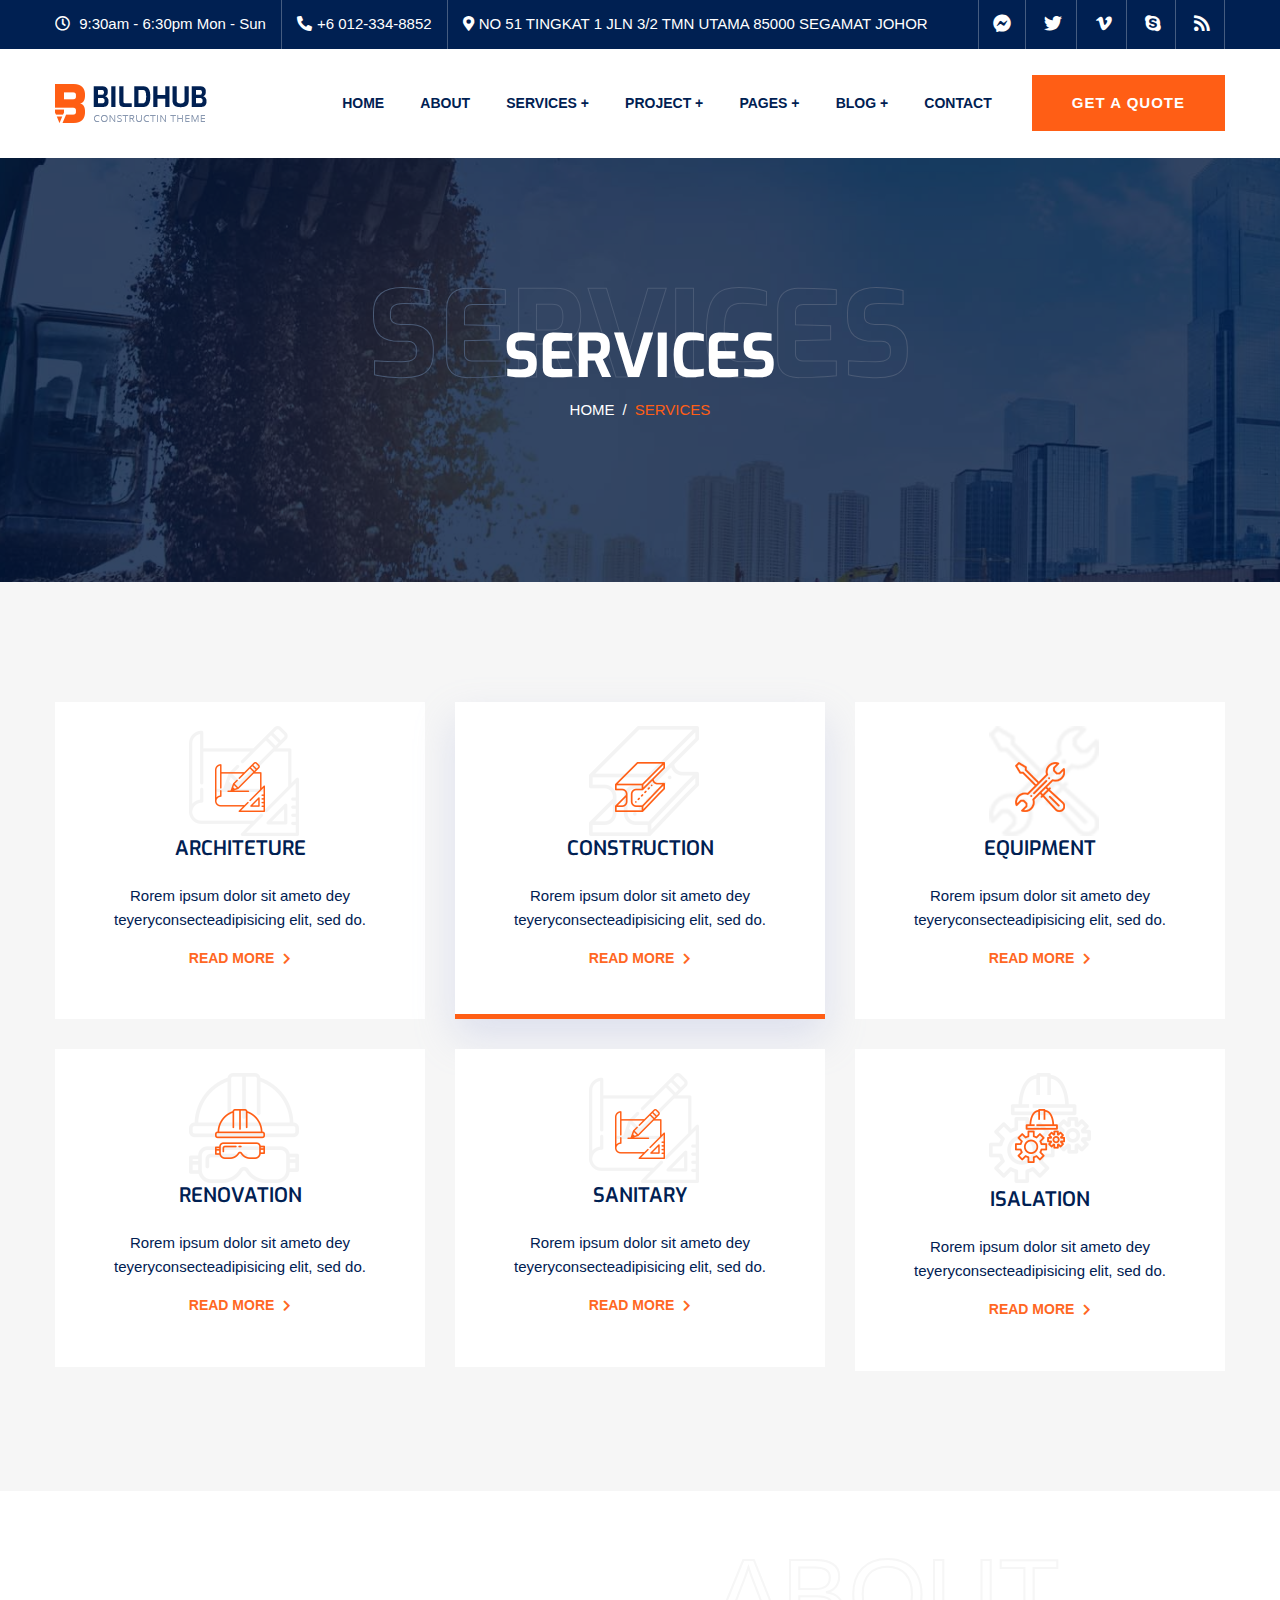
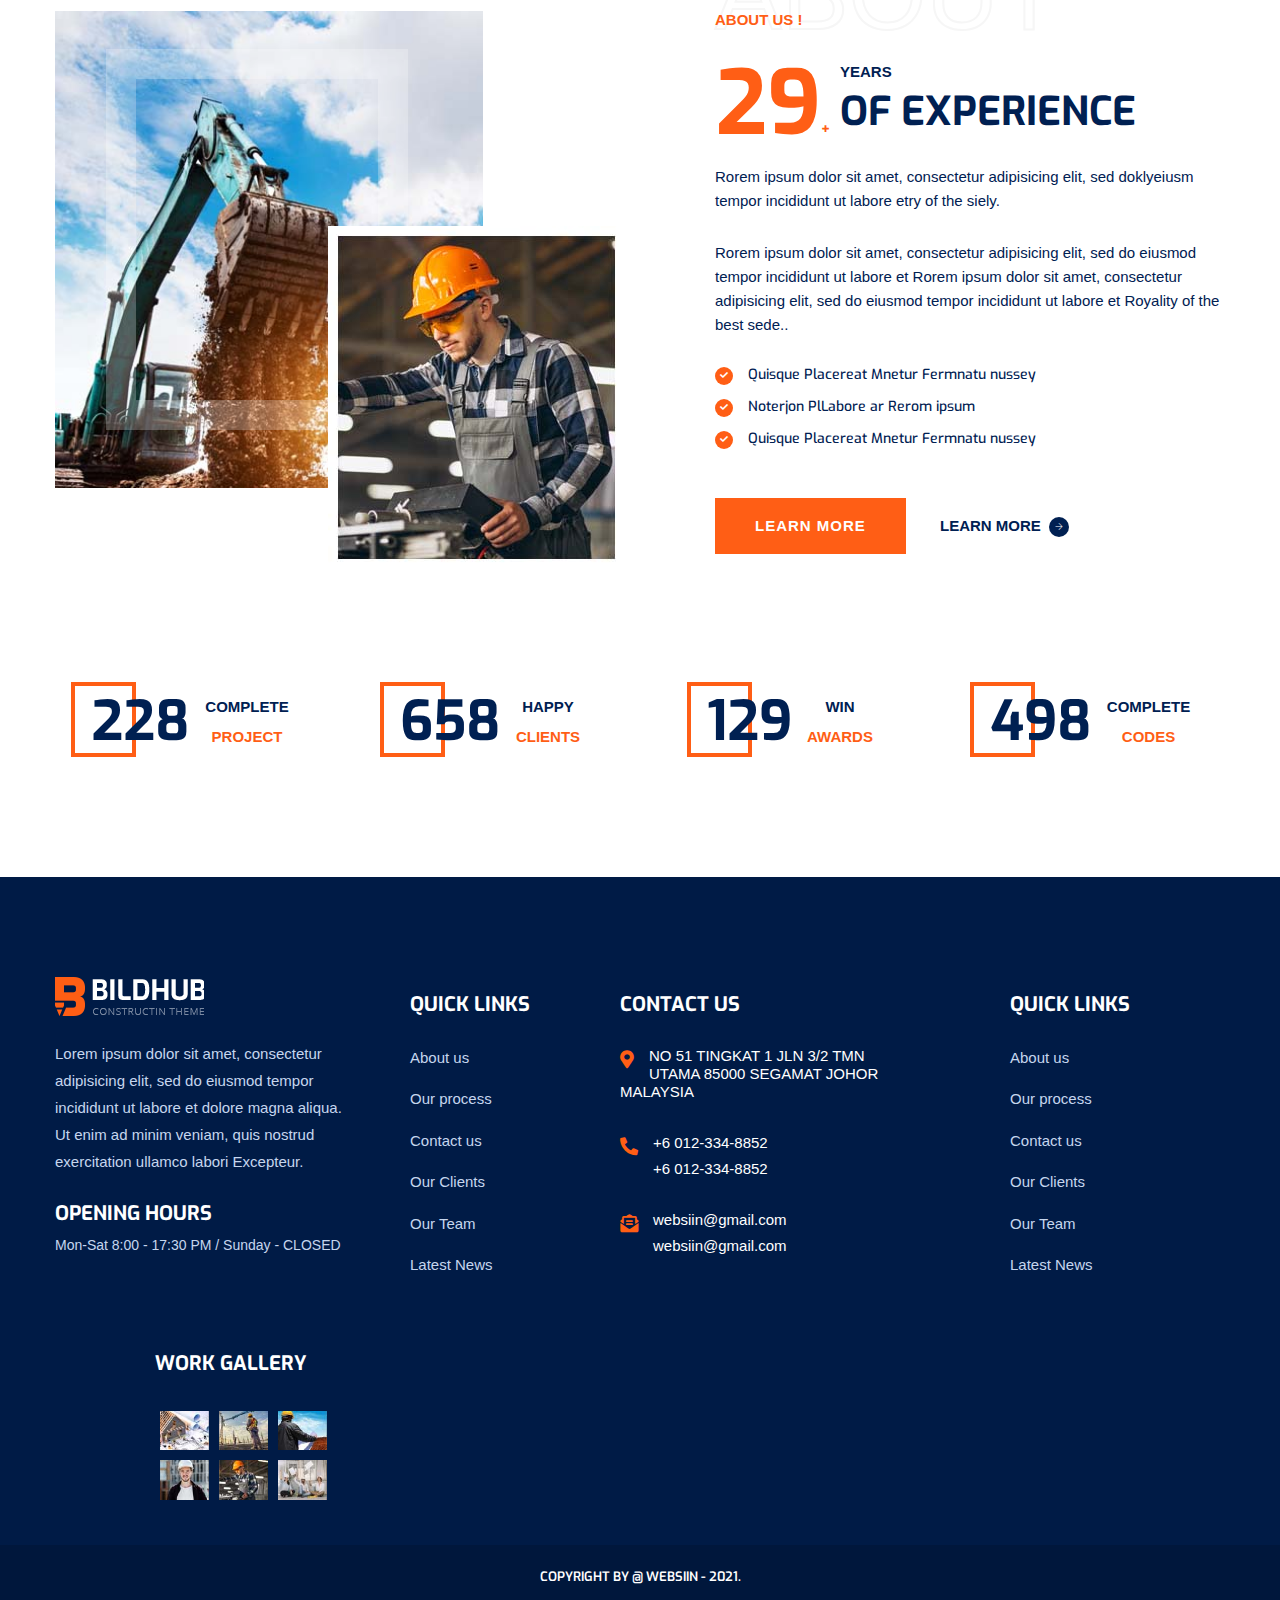
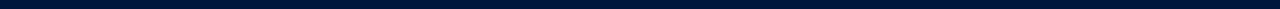
<file: services.html>
<!doctype html>
<html class="no-js" lang="zxx">
    
<!-- Mirrored from 1180.websiin.com/services.html by HTTrack Website Copier/3.x [XR&CO'2014], Sat, 06 Nov 2021 07:56:00 GMT -->
<head>
        <meta charset="utf-8">
        <meta http-equiv="x-ua-compatible" content="ie=edge">
        <title>Bildhub - Construction HTML Template</title>
        <meta name="description" content="">
        <meta name="viewport" content="width=device-width, initial-scale=1">

		<link rel="shortcut icon" type="image/x-icon" href="img/favicon.html">
        <!-- Place favicon.png in the root directory -->

        <!-- CSS here -->
        <link rel="stylesheet" href="css/bootstrap.min.css">
        <link rel="stylesheet" href="css/owl.carousel.min.css">
        <link rel="stylesheet" href="css/fontawesome-all.min.css">
        <link rel="stylesheet" href="css/themify-icons.css">
        <link rel="stylesheet" href="css/animate.min.css">
        <link rel="stylesheet" href="css/magnific-popup.css">
        <link rel="stylesheet" href="css/meanmenu.css">
        <link rel="stylesheet" href="css/slick.css">
        <link rel="stylesheet" href="css/default.css">
        <link rel="stylesheet" href="css/style.css">
        <link rel="stylesheet" href="css/responsive.css">
    </head>
    <body>

        <!-- preloader start -->
         
        <!-- preloader end  -->

        <!-- header start -->
        <header>
            <div class="header-top d-none d-lg-block">
                <div class="container">
                    <div class="row">
                        <div class="col-12">
                                                 <ul class="left">                                <li><span><i class="far fa-clock"></i></span> 9:30am - 6:30pm Mon - Sun</li>                                <li><span><i class="fas fa-phone-alt"></i></span>+6 012-334-8852</li>                                <li><span><i class="fas fa-map-marker-alt"></i></span>NO 51 TINGKAT 1 JLN 3/2 TMN UTAMA 85000 SEGAMAT JOHOR </li>                            </ul>
                            <ul class="right">
                                <li><a href="#"><i class="fab fa-facebook-messenger"></i></a></li>
                                <li><a href="#"><i class="fab fa-twitter"></i></a></li>
                                <li><a href="#"><i class="fab fa-vimeo-v"></i></a></li>
                                <li><a href="#"><i class="fab fa-skype"></i></a></li>
                                <li><a href="#"><i class="fas fa-rss"></i></a></li>
                            </ul>
                        </div>
                    </div>
                </div>
            </div>
            <div class="header-bottom-area">
                <div class="container">
                    <div class="row align-items-center">
                        <div class="col-xl-2 col-lg-2">
                            <div class="logo logo-2">
                                <a href="index.html"><img src="img/logo/logo.png" alt="logo_not_found"></a>
                            </div>
                        </div>
                        <div class="col-xl-10 col-lg-10">
                            <div class="header-button d-none d-lg-block f-right">
                                <a class="thm-btn" href="#">Get a quote</a>
                            </div>
                            <div class="main-menu f-right">
                                <nav id="mobile-menu">
                                    <ul>
                                        <li><a href="index.html">Home</a></li>
                                        <li><a href="about.html">About</a></li>
                                        <li><a href="services.html">Services +</a>
                                            <ul class="submenu">
                                                <li><a href="services.html">Service</a></li>
                                                <li><a href="services-details.html">Service Details</a></li>
                                            </ul>
                                        </li>
                                        <li><a href="project.html">Project +</a>
                                            <ul class="submenu">
                                                <li><a href="project.html">Project</a></li>
                                                <li><a href="project-details.html">Project Details</a></li>
                                            </ul>
                                        </li>
                                        <li><a href="#">Pages +</a>
                                            <ul class="submenu">
                                                <li><a href="about.html">About</a></li>
                                                <li><a href="services.html">Services</a></li>
                                                <li><a href="services-details.html">Services Details</a></li>
                                                <li><a href="process.html">Process</a></li>
                                                <li><a href="project.html">Project</a></li>
                                                <li><a href="project-details.html">Project Details</a></li>
                                                <li><a href="pricing.html">Pricing</a></li>
                                                <li><a href="team.html">Team</a></li>
                                                <li><a href="faq.html">FAQ</a></li>
                                                <li><a href="blog.html">Blog</a></li>
                                                <li><a href="blog-details.html">Blog Details</a></li>
                                                <li><a href="contact.html">Contact</a></li>
                                            </ul>
                                        </li>
                                        <li><a href="blog.html">Blog +</a>
                                            <ul class="submenu">
                                                <li><a href="blog.html">Blog</a></li>
                                                <li><a href="blog-details.html">Blog Details</a></li>
                                            </ul>
                                        </li>
                                        <li><a href="contact.html">Contact</a></li>
                                    </ul>
                                </nav>
                            </div>
                            <div class="mobile-menu"></div>
                        </div>
                    </div>
                </div>
            </div>
        </header>
        <!-- header end -->

        <main>
            <!-- page title area start -->
            <section class="page-title-area pt-160 pb-160" data-overlay="8" data-background="img/bg/page-title-bg.jpg">
                <div class="container">
                    <div class="row">
                        <div class="col-xl-12">
                            <div class="page-title text-center">
                                <div class="border-title">
                                    <h1>Services</h1>
                                </div>
                                <h1>Services</h1>
                                <nav aria-label="breadcrumb">
                                    <ol class="breadcrumb justify-content-center">
                                        <li class="breadcrumb-item">
                                            <a href="index.html">Home</a>
                                        </li>
                                        <li class="breadcrumb-item active" aria-current="page">Services</li>
                                    </ol>
                                </nav>
                            </div>
                        </div>
                    </div>
                </div>
            </section>
            <!-- page title area end -->

            <!-- services start -->
            <section class="services-area gray-bg pt-120 pb-90">
                <div class="container">
                    <div class="row">
                        <div class="col-xl-4 col-lg-6 col-md-6">
                            <div class="services-box text-center mb-30">
                                <div class="services-box-thumb mb-25">
                                    <img src="img/icon/s01.png" alt="image_not_found">
                                    <div class="box-thumb-bg">
                                        <img src="img/icon/sb01.png" alt="image_not_found">
                                    </div>
                                </div>
                                <div class="services-box-text">
                                    <h2>Architeture</h2>
                                    <p>Rorem ipsum dolor sit ameto dey teyeryconsecteadipisicing elit, sed do.</p>
                                    <a class="sevices-btn" href="#">Read More <i class="fas fa-chevron-right"></i></a>
                                </div>
                            </div>
                        </div>
                        <div class="col-xl-4 col-lg-6 col-md-6">
                            <div class="services-box active text-center mb-30">
                                <div class="services-box-thumb mb-25">
                                    <img src="img/icon/s02.png" alt="image_not_found">
                                    <div class="box-thumb-bg">
                                        <img src="img/icon/sb02.png" alt="image_not_found">
                                    </div>
                                </div>
                                <div class="services-box-text">
                                    <h2>construction</h2>
                                    <p>Rorem ipsum dolor sit ameto dey teyeryconsecteadipisicing elit, sed do.</p>
                                    <a class="sevices-btn" href="#">Read More <i class="fas fa-chevron-right"></i></a>
                                </div>
                            </div>
                        </div>
                        <div class="col-xl-4 col-lg-6 col-md-6">
                            <div class="services-box text-center mb-30">
                                <div class="services-box-thumb mb-25">
                                    <img src="img/icon/s03.png" alt="image_not_found">
                                    <div class="box-thumb-bg">
                                        <img src="img/icon/sb03.png" alt="image_not_found">
                                    </div>
                                </div>
                                <div class="services-box-text">
                                    <h2>Equipment</h2>
                                    <p>Rorem ipsum dolor sit ameto dey teyeryconsecteadipisicing elit, sed do.</p>
                                    <a class="sevices-btn" href="#">Read More <i class="fas fa-chevron-right"></i></a>
                                </div>
                            </div>
                        </div>
                        <div class="col-xl-4 col-lg-6 col-md-6">
                            <div class="services-box text-center mb-30">
                                <div class="services-box-thumb mb-25">
                                    <img src="img/icon/s04.png" alt="image_not_found">
                                    <div class="box-thumb-bg">
                                        <img src="img/icon/sb04.png" alt="image_not_found">
                                    </div>
                                </div>
                                <div class="services-box-text">
                                    <h2>Renovation</h2>
                                    <p>Rorem ipsum dolor sit ameto dey teyeryconsecteadipisicing elit, sed do.</p>
                                    <a class="sevices-btn" href="#">Read More <i class="fas fa-chevron-right"></i></a>
                                </div>
                            </div>
                        </div>
                        <div class="col-xl-4 col-lg-6 col-md-6">
                            <div class="services-box text-center mb-30">
                                <div class="services-box-thumb mb-25">
                                    <img src="img/icon/s05.png" alt="image_not_found">
                                    <div class="box-thumb-bg">
                                        <img src="img/icon/sb05.png" alt="image_not_found">
                                    </div>
                                </div>
                                <div class="services-box-text">
                                    <h2>Sanitary</h2>
                                    <p>Rorem ipsum dolor sit ameto dey teyeryconsecteadipisicing elit, sed do.</p>
                                    <a class="sevices-btn" href="#">Read More <i class="fas fa-chevron-right"></i></a>
                                </div>
                            </div>
                        </div>
                        <div class="col-xl-4 col-lg-6 col-md-6">
                            <div class="services-box text-center mb-30">
                                <div class="services-box-thumb mb-25">
                                    <img src="img/icon/s06.png" alt="image_not_found">
                                    <div class="box-thumb-bg">
                                        <img src="img/icon/sb06.png" alt="image_not_found">
                                    </div>
                                </div>
                                <div class="services-box-text">
                                    <h2>Isalation</h2>
                                    <p>Rorem ipsum dolor sit ameto dey teyeryconsecteadipisicing elit, sed do.</p>
                                    <a class="sevices-btn" href="#">Read More <i class="fas fa-chevron-right"></i></a>
                                </div>
                            </div>
                        </div>
                    </div>
                </div>
            </section>
            <!-- services end -->

            <!-- about start -->
            <section class="about-area about-2 pt-120 pb-20">
                <div class="container">
                    <div class="row">
                        <div class="col-xl-6 col-lg-6 col-md-12">
                            <div class="contact-left">
                                <div class="contact-thumb-left">
                                    <img src="img/about/about-bg-01.jpg" alt="image_not_found">
                                    <div class="contact-shape"></div>
                                </div>
                                <div class="contact-thumb-right">
                                    <img src="img/about/about-bg-02.jpg" alt="image_not_found">
                                </div>
                            </div>
                        </div>
                        <div class="col-xl-5 offset-xl-1 col-lg-6 pl-0">
                            <div class="about-left pos-rel">
                                <div class="border-title-2">
                                    <h1>About</h1>
                                </div>
                                <div class="about-title">
                                    <h5>About us !</h5>
                                    <div class="about-right-content">
                                        <h1>29<span>+</span></h1>
                                        <h5>Years</h5>
                                        <h3>of Experience</h3>
                                    </div>
                                </div>
                                <p>Rorem ipsum dolor sit amet, consectetur adipisicing elit, sed doklyeiusm tempor incididunt ut labore etry of the siely.</p>
                                <p>Rorem ipsum dolor sit amet, consectetur adipisicing elit, sed do eiusmod tempor incididunt ut labore et Rorem ipsum dolor sit amet, consectetur adipisicing elit, sed do eiusmod tempor incididunt ut labore et Royality of the best sede..</p>
                                <ul class="about-info mt-30 mb-30">
                                    <li>
                                        <div class="about-info-title">
                                            <span><i class="fas fa-check"></i></span>
                                            <h5>Quisque Placereat Mnetur Fermnatu nussey</h5>
                                        </div>
                                    </li>
                                    <li>
                                        <div class="about-info-title">
                                            <span><i class="fas fa-check"></i></span>
                                            <h5>Noterjon PlLabore ar Rerom ipsum</h5>
                                        </div>
                                    </li>
                                    <li>
                                        <div class="about-info-title">
                                            <span><i class="fas fa-check"></i></span>
                                            <h5>Quisque Placereat Mnetur Fermnatu nussey</h5>
                                        </div>
                                    </li>
                                </ul>
                                <div class="about-btn pt-20">
                                    <a href="service-details.html" class="thm-btn">Learn More</a>
                                    <a href="about.html" class="about-l-btn">Learn More <i class="ti-arrow-right"></i></a>
                                </div>
                            </div>
                        </div>
                    </div>
                </div>
            </section>
            <!-- about end -->

            <!-- counter start -->
            <section class="counter-area counter-2 pt-120 pb-30">
                <div class="container">
                    <div class="row">
                        <div class="col-xl-3 col-lg-3 col-md-6">
                            <div class="counter-box text-center d-flex justify-content-center">
                                <h1>228</h1>
                                <div class="counter-shape"></div>
                                <div class="counter-right-text">
                                    <p>Complete</p>
                                    <p><span>Project</span></p>
                                </div>
                            </div>
                        </div>
                        <div class="col-xl-3 col-lg-3 col-md-6">
                            <div class="counter-box text-center d-flex justify-content-center">
                                <h1>658</h1>
                                <div class="counter-right-text">
                                    <p>Happy</p>
                                    <p><span>Clients</span></p>
                                </div>
                            </div>
                        </div>
                        <div class="col-xl-3 col-lg-3 col-md-6">
                            <div class="counter-box text-center d-flex justify-content-center">
                                <h1>129</h1>
                                <div class="counter-right-text">
                                    <p>Win</p>
                                    <p><span>Awards</span></p>
                                </div>
                            </div>
                        </div>
                        <div class="col-xl-3 col-lg-3 col-md-6">
                            <div class="counter-box text-center d-flex justify-content-center">
                                <h1>498</h1>
                                <div class="counter-right-text">
                                    <p>Complete</p>
                                    <p><span>Codes</span></p>
                                </div>
                            </div>
                        </div>
                    </div>
                </div>
            </section>
            <!-- counter end -->
        </main>

        <!-- footer start -->
        <footer>
            <div class="footer-area footer-2 footer-height pt-100 pb-40">
                <div class="container">
                    <div class="row">
                        <div class="col-xl-3 col-lg-6 col-md-6">
                            <div class="footer-left-widget f-left-widget-2 mb-40">
                                <div class="footer-logo">
                                    <img src="img/logo/logo-02.png" alt="logo_not_found">
                                </div>
                                <p>Lorem ipsum dolor sit amet, consectetur adipisicing elit, sed do eiusmod tempor incididunt ut labore et dolore magna aliqua. Ut enim ad minim veniam, quis nostrud exercitation ullamco labori Excepteur.</p>
                                <div class="f-left-bottom mt-25">
                                    <h3>Opening Hours</h3>
                                    <p>Mon-Sat 8:00 - 17:30 PM / Sunday - CLOSED</p>
                                </div>
                            </div>
                        </div>
                        <div class="col-xl-2 offset-xl-1 col-lg-6 col-md-6 pr-0">
                            <div class="footer-widget footer-link mb-40">
                                <h3>Quick links</h3>
                                <ul>
                                    <li><a href="#">About us</a></li>
                                    <li><a href="#">Our process</a></li>
                                    <li><a href="#">Contact us</a></li>
                                    <li><a href="#">Our Clients</a></li>
                                    <li><a href="#">Our Team</a></li>
                                    <li><a href="#">Latest News</a></li>
                                </ul>
                            </div>
                        </div>
                        <div class="col-xl-3 col-lg-6 col-md-6">
                            <div class="footer-widget footer-widget-space mb-40">
                                <h3>contact us</h3>                                <ul class="footer-info">                                    <li>                                        <div class="footer-address mt-20">                                            <span><i class="fas fa-map-marker-alt"></i></span>                                            <h5>NO 51 TINGKAT 1 JLN 3/2 TMN UTAMA 85000 SEGAMAT JOHOR MALAYSIA</h5>                                        </div>                                    </li>                                    <li>                                        <div class="footer-address mt-20">                                            <span><i class="fas fa-phone-alt"></i></span>                                            <h5>+6 012-334-8852</h5>                                            <h5>+6 012-334-8852</h5>                                        </div>                                    </li>                                    <li>                                        <div class="footer-address mt-20">                                            <span><i class="fas fa-envelope-open-text"></i></span>                                            <h5>websiin@gmail.com</h5>                                            <h5>websiin@gmail.com</h5>                                        </div>                                    </li>                                </ul>                            </div>                        </div>                        <div class="col-xl-1 offset-xl-1 col-lg-6 col-md-6 pr-0 mb-40">                            <div class="footer-widget footer-link">                                <h3>Quick links</h3>                                <ul>                                    <li><a href="#">About us</a></li>                                    <li><a href="#">Our process</a></li>                                    <li><a href="#">Contact us</a></li>                                    <li><a href="#">Our Clients</a></li>                                    <li><a href="#">Our Team</a></li>                                    <li><a href="#">Latest News</a></li>                                </ul>                            </div>                        </div>                        <div class="col-xl-2 offset-xl-1 col-lg-6 col-md-6 pr-0">                            <div class="footer-widget footer-gallery">                                <h3>Work Gallery</h3>                                <div class="footer-gallery-item">                                    <div class="footer-gallery-thumb">                                        <img src="img/footer/footer-gallery/fg-01.jpg" alt="image_not_found">                                    </div>                                    <div class="link-img">                                        <a class="popup-image" href="img/footer/footer-gallery/fg-big-01.html"></a>                                    </div>                                </div>                                <div class="footer-gallery-item">                                    <div class="footer-gallery-thumb">                                        <img src="img/footer/footer-gallery/fg-02.jpg" alt="image_not_found">                                    </div>                                    <div class="link-img">                                        <a class="popup-image" href="img/footer/footer-gallery/fg-big-02.html"></a>                                    </div>                                </div>                                <div class="footer-gallery-item">                                    <div class="footer-gallery-thumb">                                        <img src="img/footer/footer-gallery/fg-03.jpg" alt="image_not_found">                                    </div>                                    <div class="link-img">                                        <a class="popup-image" href="img/footer/footer-gallery/fg-big-03.html"></a>                                    </div>                                </div>                                <div class="footer-gallery-item">                                    <div class="footer-gallery-thumb">                                        <img src="img/footer/footer-gallery/fg-04.jpg" alt="image_not_found">                                    </div>                                    <div class="link-img">                                        <a class="popup-image" href="img/footer/footer-gallery/fg-big-04.html"></a>                                    </div>                                </div>                                <div class="footer-gallery-item">                                    <div class="footer-gallery-thumb">                                        <img src="img/footer/footer-gallery/fg-05.jpg" alt="image_not_found">                                    </div>                                    <div class="link-img">                                        <a class="popup-image" href="img/footer/footer-gallery/fg-big-05.html"></a>                                    </div>                                </div>                                <div class="footer-gallery-item">                                    <div class="footer-gallery-thumb">                                        <img src="img/footer/footer-gallery/fg-06.jpg" alt="image_not_found">                                    </div>                                    <div class="link-img">                                        <a class="popup-image" href="img/footer/footer-gallery/fg-big-06.html"></a>                                    </div>                                </div>                            </div>                        </div>                    </div>                </div>            </div>            <div class="copyright-area pt-20 pb-20">                <div class="container">                    <div class="row">                        <div class="col-12">                            <div class="copyright-text text-center">                                <p>Copyright by @ Websiin - 2021.</p>                            </div>                        </div>                    </div>                </div>            </div>        </footer>
        <!-- footer end -->

        <!-- JS here -->
        <script src="js/vendor/modernizr-3.8.0.min.js"></script>
        <script src="js/vendor/jquery-1.12.4.min.js"></script>
        <script src="js/popper.min.js"></script>
        <script src="js/bootstrap.min.js"></script>
        <script src="js/owl.carousel.min.js"></script>
        <script src="js/waypoints.min.js"></script>
        <script src="js/jquery.counterup.min.js"></script>
        <script src="js/slick.min.js"></script>
        <script src="js/jquery.scrollUp.min.js"></script>
        <script src="js/jquery.meanmenu.min.js"></script>
        <script src="js/imagesloaded.pkgd.min.js"></script>
        <script src="js/jquery.magnific-popup.min.js"></script>
        <script src="js/plugins.js"></script>
        <script src="js/main.js"></script>
    </body>

<!-- Mirrored from 1180.websiin.com/services.html by HTTrack Website Copier/3.x [XR&CO'2014], Sat, 06 Nov 2021 07:56:01 GMT -->
</html>
</file>
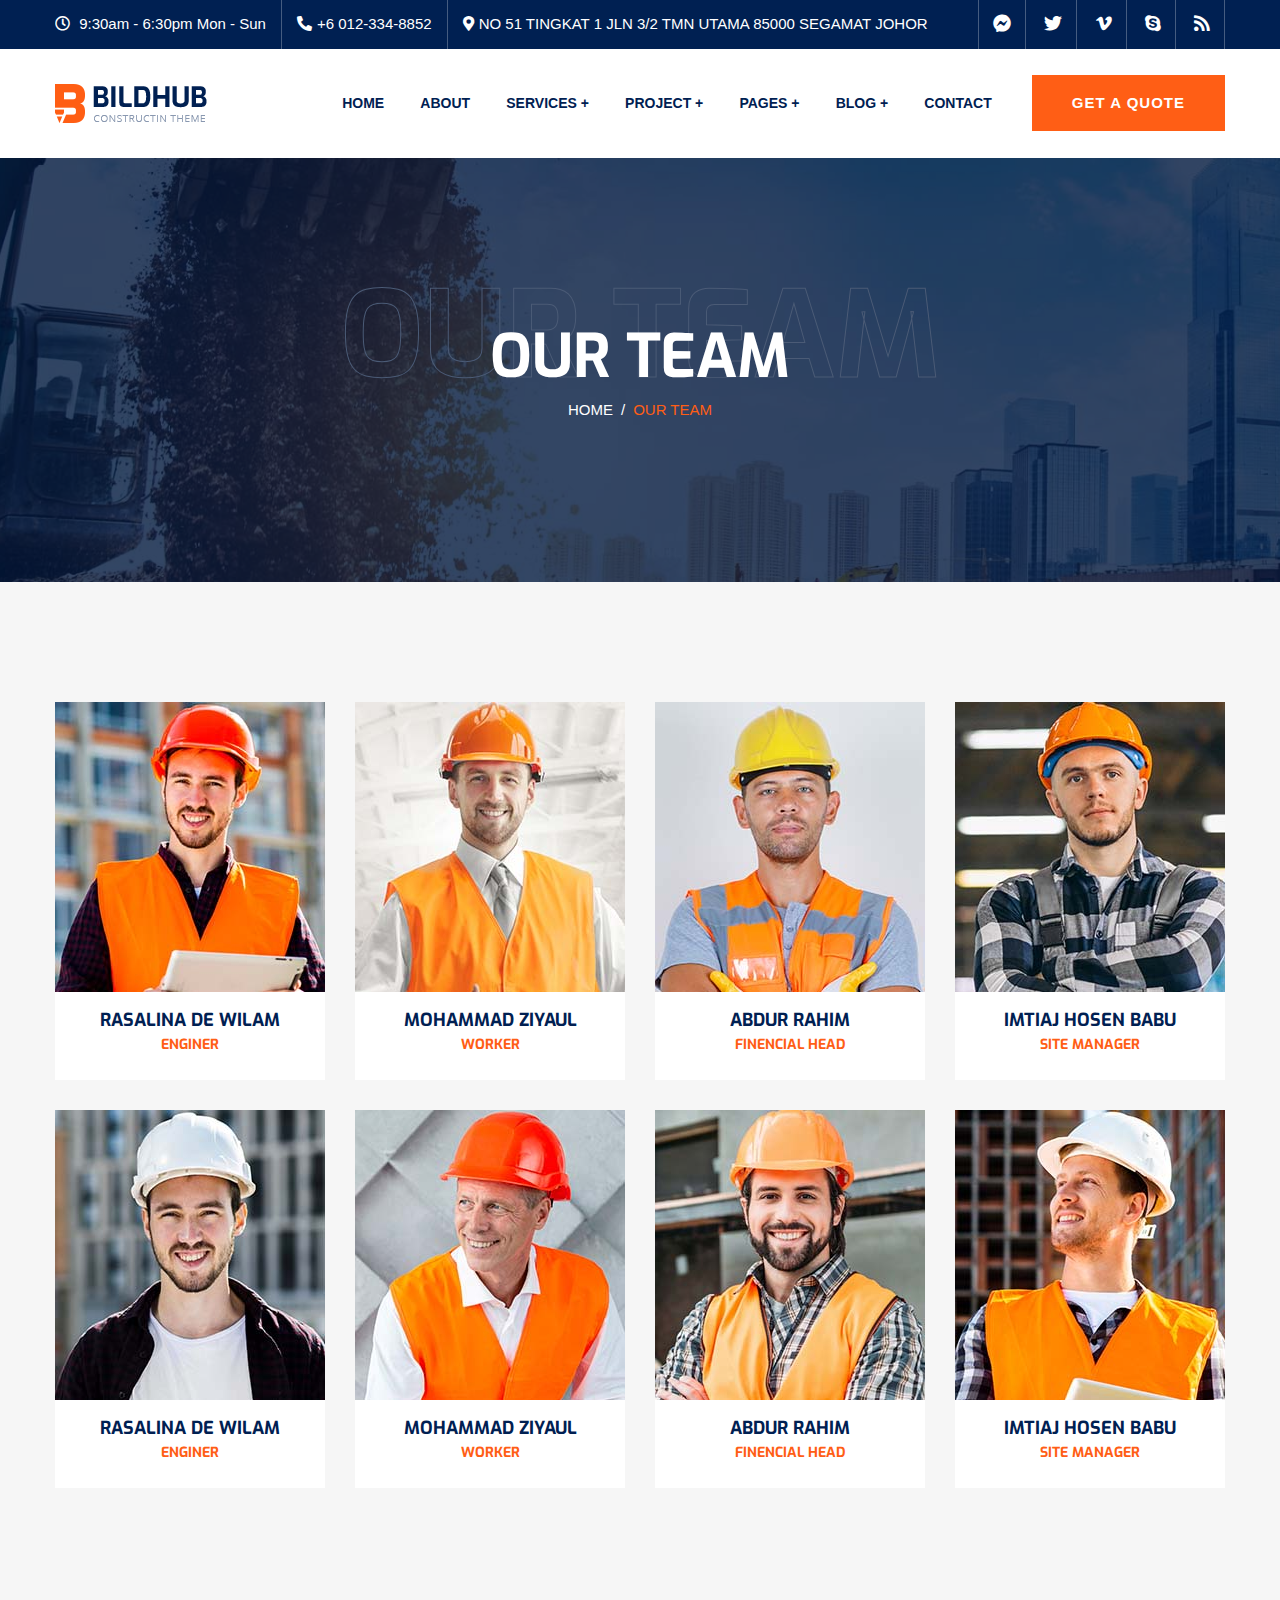
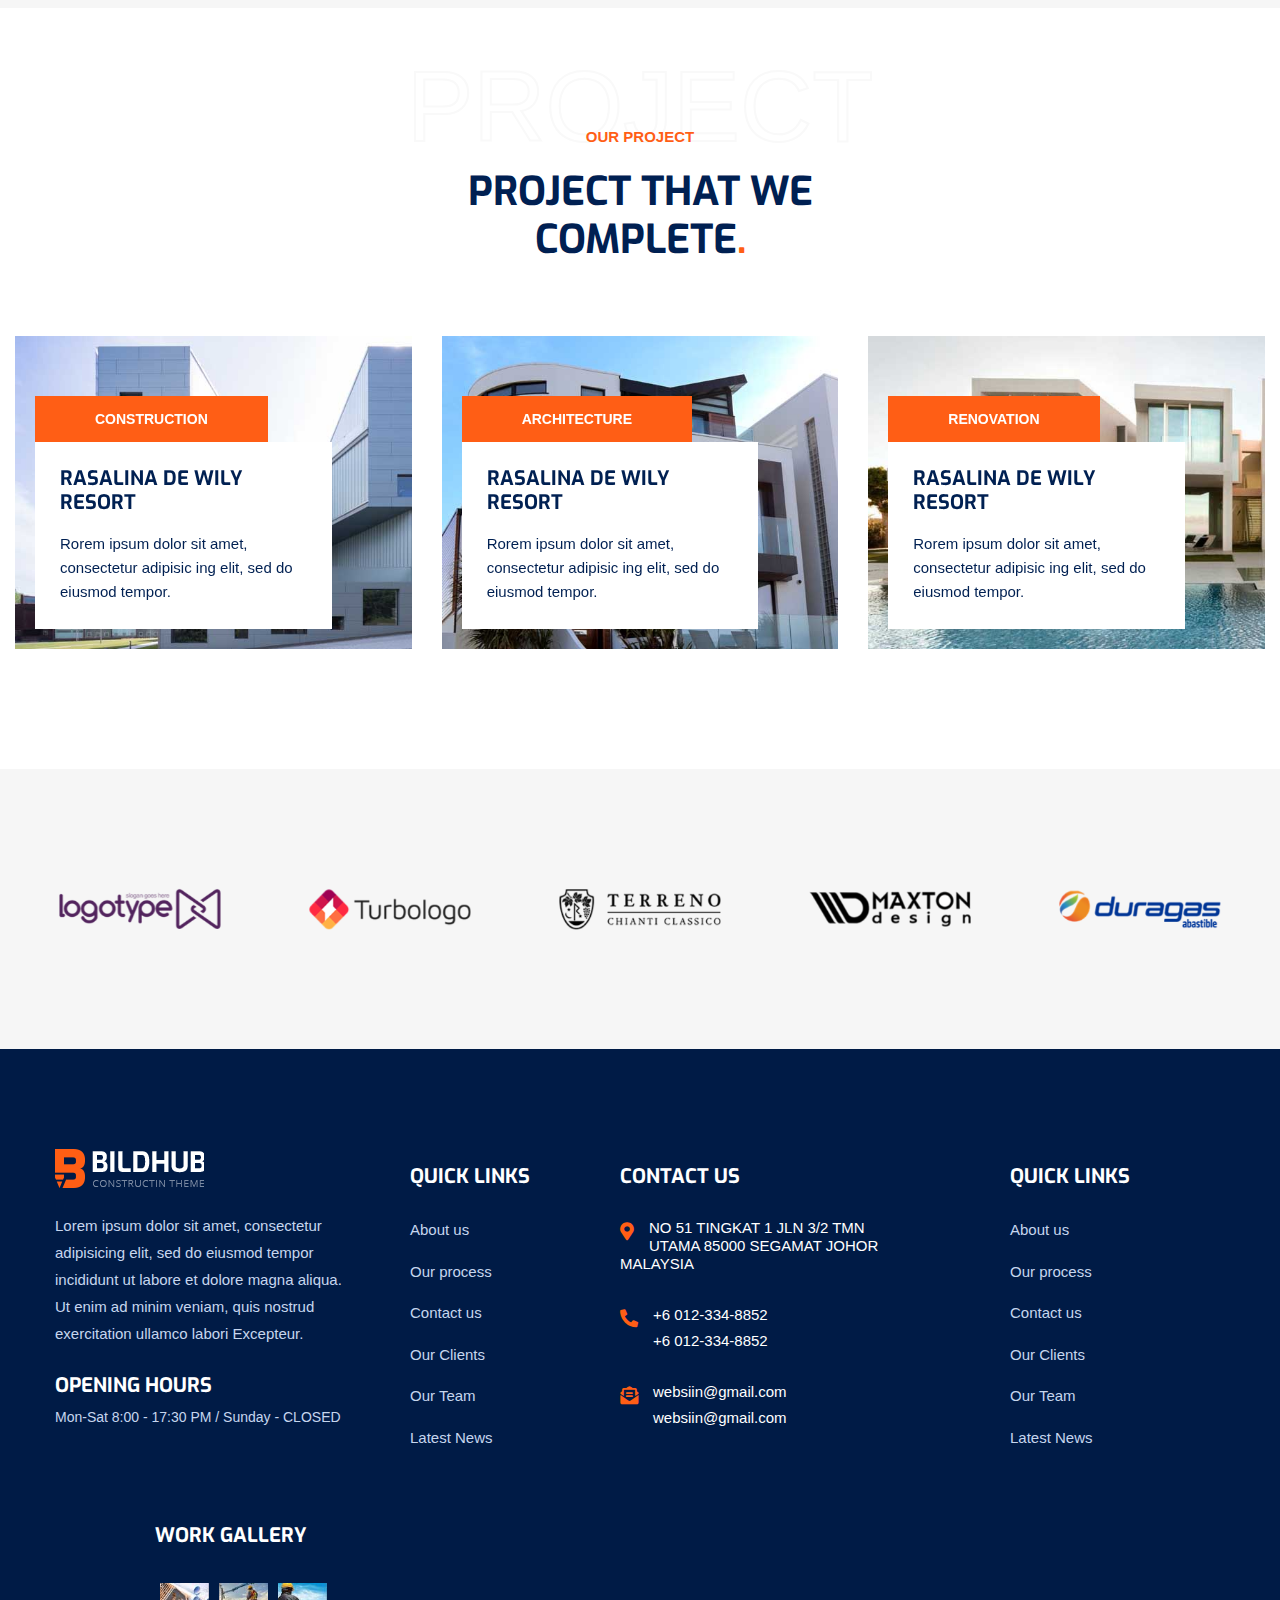
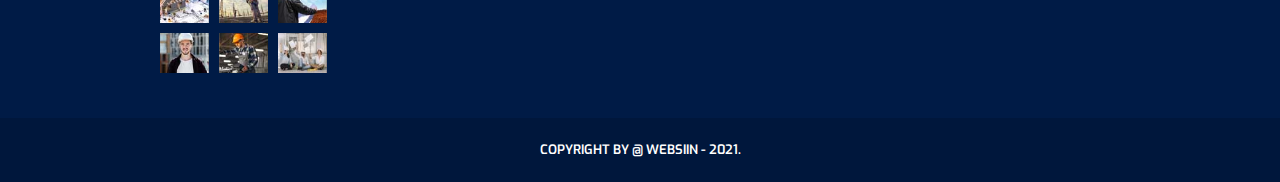
<file: team.html>
<!doctype html>
<html class="no-js" lang="zxx">
    
<!-- Mirrored from 1180.websiin.com/team.html by HTTrack Website Copier/3.x [XR&CO'2014], Sat, 06 Nov 2021 07:56:36 GMT -->
<head>
        <meta charset="utf-8">
        <meta http-equiv="x-ua-compatible" content="ie=edge">
        <title>Bildhub - Construction HTML Template</title>
        <meta name="description" content="">
        <meta name="viewport" content="width=device-width, initial-scale=1">

		<link rel="shortcut icon" type="image/x-icon" href="img/favicon.html">
        <!-- Place favicon.png in the root directory -->

        <!-- CSS here -->
        <link rel="stylesheet" href="css/bootstrap.min.css">
        <link rel="stylesheet" href="css/owl.carousel.min.css">
        <link rel="stylesheet" href="css/fontawesome-all.min.css">
        <link rel="stylesheet" href="css/themify-icons.css">
        <link rel="stylesheet" href="css/animate.min.css">
        <link rel="stylesheet" href="css/magnific-popup.css">
        <link rel="stylesheet" href="css/meanmenu.css">
        <link rel="stylesheet" href="css/slick.css">
        <link rel="stylesheet" href="css/default.css">
        <link rel="stylesheet" href="css/style.css">
        <link rel="stylesheet" href="css/responsive.css">
    </head>
    <body>

        <!-- preloader start -->
         
        <!-- preloader end  -->

        <!-- header start -->
        <header>
            <div class="header-top d-none d-lg-block">
                <div class="container">
                    <div class="row">
                        <div class="col-12">                            <ul class="left">                                <li><span><i class="far fa-clock"></i></span> 9:30am - 6:30pm Mon - Sun</li>                                <li><span><i class="fas fa-phone-alt"></i></span>+6 012-334-8852</li>                                <li><span><i class="fas fa-map-marker-alt"></i></span>NO 51 TINGKAT 1 JLN 3/2 TMN UTAMA 85000 SEGAMAT JOHOR </li>                            </ul>
                            <ul class="right">
                                <li><a href="#"><i class="fab fa-facebook-messenger"></i></a></li>
                                <li><a href="#"><i class="fab fa-twitter"></i></a></li>
                                <li><a href="#"><i class="fab fa-vimeo-v"></i></a></li>
                                <li><a href="#"><i class="fab fa-skype"></i></a></li>
                                <li><a href="#"><i class="fas fa-rss"></i></a></li>
                            </ul>
                        </div>
                    </div>
                </div>
            </div>
            <div class="header-bottom-area">
                <div class="container">
                    <div class="row align-items-center">
                        <div class="col-xl-2 col-lg-2">
                            <div class="logo logo-2">
                                <a href="index.html"><img src="img/logo/logo.png" alt="logo_not_found"></a>
                            </div>
                        </div>
                        <div class="col-xl-10 col-lg-10">
                            <div class="header-button d-none d-lg-block f-right">
                                <a class="thm-btn" href="#">Get a quote</a>
                            </div>
                            <div class="main-menu f-right">
                                <nav id="mobile-menu">
                                    <ul>
                                        <li><a href="index.html">Home</a></li>
                                        <li><a href="about.html">About</a></li>
                                        <li><a href="services.html">Services +</a>
                                            <ul class="submenu">
                                                <li><a href="services.html">Service</a></li>
                                                <li><a href="services-details.html">Service Details</a></li>
                                            </ul>
                                        </li>
                                        <li><a href="project.html">Project +</a>
                                            <ul class="submenu">
                                                <li><a href="project.html">Project</a></li>
                                                <li><a href="project-details.html">Project Details</a></li>
                                            </ul>
                                        </li>
                                        <li><a href="#">Pages +</a>
                                            <ul class="submenu">
                                                <li><a href="about.html">About</a></li>
                                                <li><a href="services.html">Services</a></li>
                                                <li><a href="services-details.html">Services Details</a></li>
                                                <li><a href="process.html">Process</a></li>
                                                <li><a href="project.html">Project</a></li>
                                                <li><a href="project-details.html">Project Details</a></li>
                                                <li><a href="pricing.html">Pricing</a></li>
                                                <li><a href="team.html">Team</a></li>
                                                <li><a href="faq.html">FAQ</a></li>
                                                <li><a href="blog.html">Blog</a></li>
                                                <li><a href="blog-details.html">Blog Details</a></li>
                                                <li><a href="contact.html">Contact</a></li>
                                            </ul>
                                        </li>
                                        <li><a href="blog.html">Blog +</a>
                                            <ul class="submenu">
                                                <li><a href="blog.html">Blog</a></li>
                                                <li><a href="blog-details.html">Blog Details</a></li>
                                            </ul>
                                        </li>
                                        <li><a href="contact.html">Contact</a></li>
                                    </ul>
                                </nav>
                            </div>
                            <div class="mobile-menu"></div>
                        </div>
                    </div>
                </div>
            </div>
        </header>
        <!-- header end -->

        <main>
            <!-- page title area start -->
            <section class="page-title-area pt-160 pb-160" data-overlay="8" data-background="img/bg/page-title-bg.jpg">
                <div class="container">
                    <div class="row">
                        <div class="col-xl-12">
                            <div class="page-title text-center">
                                <div class="border-title">
                                    <h1>Our Team</h1>
                                </div>
                                <h1>Our Team</h1>
                                <nav aria-label="breadcrumb">
                                    <ol class="breadcrumb justify-content-center">
                                        <li class="breadcrumb-item">
                                            <a href="index.html">Home</a>
                                        </li>
                                        <li class="breadcrumb-item active" aria-current="page">Our Team</li>
                                    </ol>
                                </nav>
                            </div>
                        </div>
                    </div>
                </div>
            </section>
            <!-- page title area end -->

            <!-- team start -->
            <section class="team-area pt-120 pb-90 gray-bg">
                <div class="container">
                    <div class="row">
                        <div class="col-xl-3 col-lg-3 col-md-6">
                            <div class="single-team text-center mb-30">
                                <div class="team-thumb">
                                    <img src="img/team/team-01.jpg" alt="image_not_found">
                                    <div class="team-icon">
                                        <a href="#"><i class="fab fa-facebook-f"></i></a>
                                        <a href="#"><i class="fab fa-twitter"></i></a>
                                        <a href="#"><i class="fab fa-google-plus-g"></i></a>
                                        <a href="#"><i class="fab fa-instagram"></i></a>
                                    </div>
                                </div>
                                <div class="team-content text-center">
                                    <h3>rasalina De wilam</h3>
                                    <h5>Enginer</h5>
                                </div>
                            </div>
                        </div>
                        <div class="col-xl-3 col-lg-3 col-md-6">
                            <div class="single-team text-center mb-30">
                                <div class="team-thumb">
                                    <img src="img/team/team-02.jpg" alt="image_not_found">
                                    <div class="team-icon">
                                        <a href="#"><i class="fab fa-facebook-f"></i></a>
                                        <a href="#"><i class="fab fa-twitter"></i></a>
                                        <a href="#"><i class="fab fa-google-plus-g"></i></a>
                                        <a href="#"><i class="fab fa-instagram"></i></a>
                                    </div>
                                </div>
                                <div class="team-content text-center">
                                    <h3>Mohammad Ziyaul</h3>
                                    <h5>Worker</h5>
                                </div>
                            </div>
                        </div>
                        <div class="col-xl-3 col-lg-3 col-md-6">
                            <div class="single-team text-center mb-30">
                                <div class="team-thumb">
                                    <img src="img/team/team-03.jpg" alt="image_not_found">
                                    <div class="team-icon">
                                        <a href="#"><i class="fab fa-facebook-f"></i></a>
                                        <a href="#"><i class="fab fa-twitter"></i></a>
                                        <a href="#"><i class="fab fa-google-plus-g"></i></a>
                                        <a href="#"><i class="fab fa-instagram"></i></a>
                                    </div>
                                </div>
                                <div class="team-content text-center">
                                    <h3>Abdur rahim</h3>
                                    <h5>Finencial Head</h5>
                                </div>
                            </div>
                        </div>
                        <div class="col-xl-3 col-lg-3 col-md-6">
                            <div class="single-team text-center mb-30">
                                <div class="team-thumb">
                                    <img src="img/team/team-04.jpg" alt="image_not_found">
                                    <div class="team-icon">
                                        <a href="#"><i class="fab fa-facebook-f"></i></a>
                                        <a href="#"><i class="fab fa-twitter"></i></a>
                                        <a href="#"><i class="fab fa-google-plus-g"></i></a>
                                        <a href="#"><i class="fab fa-instagram"></i></a>
                                    </div>
                                </div>
                                <div class="team-content text-center">
                                    <h3>Imtiaj hosen babu</h3>
                                    <h5>Site Manager</h5>
                                </div>
                            </div>
                        </div>
                        <div class="col-xl-3 col-lg-3 col-md-6">
                            <div class="single-team text-center mb-30">
                                <div class="team-thumb">
                                    <img src="img/team/team-05.jpg" alt="image_not_found">
                                    <div class="team-icon">
                                        <a href="#"><i class="fab fa-facebook-f"></i></a>
                                        <a href="#"><i class="fab fa-twitter"></i></a>
                                        <a href="#"><i class="fab fa-google-plus-g"></i></a>
                                        <a href="#"><i class="fab fa-instagram"></i></a>
                                    </div>
                                </div>
                                <div class="team-content text-center">
                                    <h3>rasalina De wilam</h3>
                                    <h5>Enginer</h5>
                                </div>
                            </div>
                        </div>
                        <div class="col-xl-3 col-lg-3 col-md-6">
                            <div class="single-team text-center mb-30">
                                <div class="team-thumb">
                                    <img src="img/team/team-06.jpg" alt="image_not_found">
                                    <div class="team-icon">
                                        <a href="#"><i class="fab fa-facebook-f"></i></a>
                                        <a href="#"><i class="fab fa-twitter"></i></a>
                                        <a href="#"><i class="fab fa-google-plus-g"></i></a>
                                        <a href="#"><i class="fab fa-instagram"></i></a>
                                    </div>
                                </div>
                                <div class="team-content text-center">
                                    <h3>Mohammad Ziyaul</h3>
                                    <h5>Worker</h5>
                                </div>
                            </div>
                        </div>
                        <div class="col-xl-3 col-lg-3 col-md-6">
                            <div class="single-team text-center mb-30">
                                <div class="team-thumb">
                                    <img src="img/team/team-07.jpg" alt="image_not_found">
                                    <div class="team-icon">
                                        <a href="#"><i class="fab fa-facebook-f"></i></a>
                                        <a href="#"><i class="fab fa-twitter"></i></a>
                                        <a href="#"><i class="fab fa-google-plus-g"></i></a>
                                        <a href="#"><i class="fab fa-instagram"></i></a>
                                    </div>
                                </div>
                                <div class="team-content text-center">
                                    <h3>Abdur rahim</h3>
                                    <h5>Finencial Head</h5>
                                </div>
                            </div>
                        </div>
                        <div class="col-xl-3 col-lg-3 col-md-6">
                            <div class="single-team text-center mb-30">
                                <div class="team-thumb">
                                    <img src="img/team/team-08.jpg" alt="image_not_found">
                                    <div class="team-icon">
                                        <a href="#"><i class="fab fa-facebook-f"></i></a>
                                        <a href="#"><i class="fab fa-twitter"></i></a>
                                        <a href="#"><i class="fab fa-google-plus-g"></i></a>
                                        <a href="#"><i class="fab fa-instagram"></i></a>
                                    </div>
                                </div>
                                <div class="team-content text-center">
                                    <h3>Imtiaj hosen babu</h3>
                                    <h5>Site Manager</h5>
                                </div>
                            </div>
                        </div>
                    </div>
                </div>
            </section>
            <!-- team end -->

            <!-- project start -->
            <section class="project-area pos-rel pt-120 pb-120">
                <div class="container-fluid">
                    <div class="section-title text-center mb-100">
                        <div class="border-title">
                            <h1>Project</h1>
                        </div>
                        <h5>Our Project</h5>
                        <h2>project that we complete<span>.</span></h2>
                    </div>
                    <div class="project-active owl-carousel">
                        <div class="single-project">
                            <div class="project-thumb">
                                <img src="img/project/project-01.jpg" alt="image_not_found">
                            </div>
                            <div class="project-text">
                                <div class="project-tag">
                                    <h4><a href="#">construction</a></h4>
                                </div>
                                <div class="project-text-box">
                                    <h3><a href="#">Rasalina De Wily Resort</a></h3>
                                    <p>Rorem ipsum dolor sit amet, consectetur adipisic ing elit, sed do eiusmod tempor.</p>
                                </div>
                            </div>
                        </div>
                        <div class="single-project">
                            <div class="project-thumb">
                                <img src="img/project/project-02.jpg" alt="image_not_found">
                            </div>
                            <div class="project-text">
                                <div class="project-tag">
                                    <h4><a href="#">architecture</a></h4>
                                </div>
                                <div class="project-text-box">
                                    <h3><a href="#">Rasalina De Wily Resort</a></h3>
                                    <p>Rorem ipsum dolor sit amet, consectetur adipisic ing elit, sed do eiusmod tempor.</p>
                                </div>
                            </div>
                        </div>
                        <div class="single-project">
                            <div class="project-thumb">
                                <img src="img/project/project-03.jpg" alt="image_not_found">
                            </div>
                            <div class="project-text">
                                <div class="project-tag">
                                    <h4><a href="#">renovation</a></h4>
                                </div>
                                <div class="project-text-box">
                                    <h3><a href="#">Rasalina De Wily Resort</a></h3>
                                    <p>Rorem ipsum dolor sit amet, consectetur adipisic ing elit, sed do eiusmod tempor.</p>
                                </div>
                            </div>
                        </div>
                        <div class="single-project">
                            <div class="project-thumb">
                                <img src="img/project/project-02.jpg" alt="image_not_found">
                            </div>
                            <div class="project-text">
                                <div class="project-tag">
                                    <h4><a href="#">renovation</a></h4>
                                </div>
                                <div class="project-text-box">
                                    <h3><a href="#">Rasalina De Wily Resort</a></h3>
                                    <p>Rorem ipsum dolor sit amet, consectetur adipisic ing elit, sed do eiusmod tempor.</p>
                                </div>
                            </div>
                        </div>
                    </div>
                </div>
            </section>
            <!-- project end -->

            <!-- brand start -->
            <section class="brand-area gray-bg pt-90 pb-90">
                <div class="container-fluid">
                    <div class="row">
                        <div class="col-12">
                            <div class="brand-active owl-carousel">
                                <div class="single-brand">
                                    <a class="partner-logo" href="#">
                                        <img class="before-image" src="img/brand/brand-01.png" alt="image_not_found">
                                        <img class="after-image" src="img/brand/brand-01.png" alt="image_not_found">
                                    </a>
                                </div>
                                <div class="single-brand">
                                    <a class="partner-logo" href="#">
                                        <img class="before-image" src="img/brand/brand-02.png" alt="image_not_found">
                                        <img class="after-image" src="img/brand/brand-02.png" alt="image_not_found">
                                    </a>
                                </div>
                                <div class="single-brand">
                                    <a class="partner-logo" href="#">
                                        <img class="before-image" src="img/brand/brand-03.png" alt="image_not_found">
                                        <img class="after-image" src="img/brand/brand-03.png" alt="image_not_found">
                                    </a>
                                </div>
                                <div class="single-brand">
                                    <a class="partner-logo" href="#">
                                        <img class="before-image" src="img/brand/brand-04.png" alt="image_not_found">
                                        <img class="after-image" src="img/brand/brand-04.png" alt="image_not_found">
                                    </a>
                                </div>
                                <div class="single-brand">
                                    <a class="partner-logo" href="#">
                                        <img class="before-image" src="img/brand/brand-05.png" alt="image_not_found">
                                        <img class="after-image" src="img/brand/brand-05.png" alt="image_not_found">
                                    </a>
                                </div>
                            </div>
                        </div>
                    </div>
                </div>
            </section>
            <!-- brand end -->
        </main>

        <!-- footer start -->
        <footer>
            <div class="footer-area footer-2 footer-height pt-100 pb-40">
                <div class="container">
                    <div class="row">
                        <div class="col-xl-3 col-lg-6 col-md-6">
                            <div class="footer-left-widget f-left-widget-2 mb-40">
                                <div class="footer-logo">
                                    <img src="img/logo/logo-02.png" alt="logo_not_found">
                                </div>
                                <p>Lorem ipsum dolor sit amet, consectetur adipisicing elit, sed do eiusmod tempor incididunt ut labore et dolore magna aliqua. Ut enim ad minim veniam, quis nostrud exercitation ullamco labori Excepteur.</p>
                                <div class="f-left-bottom mt-25">
                                    <h3>Opening Hours</h3>
                                    <p>Mon-Sat 8:00 - 17:30 PM / Sunday - CLOSED</p>
                                </div>
                            </div>
                        </div>
                        <div class="col-xl-2 offset-xl-1 col-lg-6 col-md-6 pr-0">
                            <div class="footer-widget footer-link mb-40">
                                <h3>Quick links</h3>
                                <ul>
                                    <li><a href="#">About us</a></li>
                                    <li><a href="#">Our process</a></li>
                                    <li><a href="#">Contact us</a></li>
                                    <li><a href="#">Our Clients</a></li>
                                    <li><a href="#">Our Team</a></li>
                                    <li><a href="#">Latest News</a></li>
                                </ul>
                            </div>
                        </div>
                        <div class="col-xl-3 col-lg-6 col-md-6">
                            <div class="footer-widget footer-widget-space mb-40">
                               <h3>contact us</h3>                                <ul class="footer-info">                                    <li>                                        <div class="footer-address mt-20">                                            <span><i class="fas fa-map-marker-alt"></i></span>                                            <h5>NO 51 TINGKAT 1 JLN 3/2 TMN UTAMA 85000 SEGAMAT JOHOR MALAYSIA</h5>                                        </div>                                    </li>                                    <li>                                        <div class="footer-address mt-20">                                            <span><i class="fas fa-phone-alt"></i></span>                                            <h5>+6 012-334-8852</h5>                                            <h5>+6 012-334-8852</h5>                                        </div>                                    </li>                                    <li>                                        <div class="footer-address mt-20">                                            <span><i class="fas fa-envelope-open-text"></i></span>                                            <h5>websiin@gmail.com</h5>                                            <h5>websiin@gmail.com</h5>                                        </div>                                    </li>                                </ul>                            </div>                        </div>                        <div class="col-xl-1 offset-xl-1 col-lg-6 col-md-6 pr-0 mb-40">                            <div class="footer-widget footer-link">                                <h3>Quick links</h3>                                <ul>                                    <li><a href="#">About us</a></li>                                    <li><a href="#">Our process</a></li>                                    <li><a href="#">Contact us</a></li>                                    <li><a href="#">Our Clients</a></li>                                    <li><a href="#">Our Team</a></li>                                    <li><a href="#">Latest News</a></li>                                </ul>                            </div>                        </div>                        <div class="col-xl-2 offset-xl-1 col-lg-6 col-md-6 pr-0">                            <div class="footer-widget footer-gallery">                                <h3>Work Gallery</h3>                                <div class="footer-gallery-item">                                    <div class="footer-gallery-thumb">                                        <img src="img/footer/footer-gallery/fg-01.jpg" alt="image_not_found">                                    </div>                                    <div class="link-img">                                        <a class="popup-image" href="img/footer/footer-gallery/fg-big-01.html"></a>                                    </div>                                </div>                                <div class="footer-gallery-item">                                    <div class="footer-gallery-thumb">                                        <img src="img/footer/footer-gallery/fg-02.jpg" alt="image_not_found">                                    </div>                                    <div class="link-img">                                        <a class="popup-image" href="img/footer/footer-gallery/fg-big-02.html"></a>                                    </div>                                </div>                                <div class="footer-gallery-item">                                    <div class="footer-gallery-thumb">                                        <img src="img/footer/footer-gallery/fg-03.jpg" alt="image_not_found">                                    </div>                                    <div class="link-img">                                        <a class="popup-image" href="img/footer/footer-gallery/fg-big-03.html"></a>                                    </div>                                </div>                                <div class="footer-gallery-item">                                    <div class="footer-gallery-thumb">                                        <img src="img/footer/footer-gallery/fg-04.jpg" alt="image_not_found">                                    </div>                                    <div class="link-img">                                        <a class="popup-image" href="img/footer/footer-gallery/fg-big-04.html"></a>                                    </div>                                </div>                                <div class="footer-gallery-item">                                    <div class="footer-gallery-thumb">                                        <img src="img/footer/footer-gallery/fg-05.jpg" alt="image_not_found">                                    </div>                                    <div class="link-img">                                        <a class="popup-image" href="img/footer/footer-gallery/fg-big-05.html"></a>                                    </div>                                </div>                                <div class="footer-gallery-item">                                    <div class="footer-gallery-thumb">                                        <img src="img/footer/footer-gallery/fg-06.jpg" alt="image_not_found">                                    </div>                                    <div class="link-img">                                        <a class="popup-image" href="img/footer/footer-gallery/fg-big-06.html"></a>                                    </div>                                </div>                            </div>                        </div>                    </div>                </div>            </div>            <div class="copyright-area pt-20 pb-20">                <div class="container">                    <div class="row">                        <div class="col-12">                            <div class="copyright-text text-center">                                <p>Copyright by @ Websiin - 2021.</p>                            </div>                        </div>                    </div>                </div>            </div>        </footer>
        <!-- footer end -->

        <!-- JS here -->
        <script src="js/vendor/modernizr-3.8.0.min.js"></script>
        <script src="js/vendor/jquery-1.12.4.min.js"></script>
        <script src="js/popper.min.js"></script>
        <script src="js/bootstrap.min.js"></script>
        <script src="js/owl.carousel.min.js"></script>
        <script src="js/waypoints.min.js"></script>
        <script src="js/jquery.counterup.min.js"></script>
        <script src="js/slick.min.js"></script>
        <script src="js/jquery.scrollUp.min.js"></script>
        <script src="js/jquery.meanmenu.min.js"></script>
        <script src="js/imagesloaded.pkgd.min.js"></script>
        <script src="js/jquery.magnific-popup.min.js"></script>
        <script src="js/plugins.js"></script>
        <script src="js/main.js"></script>
    </body>

<!-- Mirrored from 1180.websiin.com/team.html by HTTrack Website Copier/3.x [XR&CO'2014], Sat, 06 Nov 2021 07:56:41 GMT -->
</html>
</file>
<file: css/themify-icons.css>
@font-face {
	font-family: 'themify';
	src:url('../fonts/themify9f24.html?-fvbane');
	src:url('../fonts/themifyd41d.html?#iefix-fvbane') format('embedded-opentype'),
		url('../fonts/themify9f24.woff?-fvbane') format('woff'),
		url('../fonts/themify9f24-2.html?-fvbane') format('truetype'),
		url('../fonts/themify9f24-3.html?-fvbane#themify') format('svg');
	font-weight: normal;
	font-style: normal;
}

[class^="ti-"], [class*=" ti-"] {
	font-family: 'themify';
	speak: none;
	font-style: normal;
	font-weight: normal;
	font-variant: normal;
	text-transform: none;
	line-height: 1;

	/* Better Font Rendering =========== */
	-webkit-font-smoothing: antialiased;
	-moz-osx-font-smoothing: grayscale;
}

.ti-wand:before {
	content: "\e600";
}
.ti-volume:before {
	content: "\e601";
}
.ti-user:before {
	content: "\e602";
}
.ti-unlock:before {
	content: "\e603";
}
.ti-unlink:before {
	content: "\e604";
}
.ti-trash:before {
	content: "\e605";
}
.ti-thought:before {
	content: "\e606";
}
.ti-target:before {
	content: "\e607";
}
.ti-tag:before {
	content: "\e608";
}
.ti-tablet:before {
	content: "\e609";
}
.ti-star:before {
	content: "\e60a";
}
.ti-spray:before {
	content: "\e60b";
}
.ti-signal:before {
	content: "\e60c";
}
.ti-shopping-cart:before {
	content: "\e60d";
}
.ti-shopping-cart-full:before {
	content: "\e60e";
}
.ti-settings:before {
	content: "\e60f";
}
.ti-search:before {
	content: "\e610";
}
.ti-zoom-in:before {
	content: "\e611";
}
.ti-zoom-out:before {
	content: "\e612";
}
.ti-cut:before {
	content: "\e613";
}
.ti-ruler:before {
	content: "\e614";
}
.ti-ruler-pencil:before {
	content: "\e615";
}
.ti-ruler-alt:before {
	content: "\e616";
}
.ti-bookmark:before {
	content: "\e617";
}
.ti-bookmark-alt:before {
	content: "\e618";
}
.ti-reload:before {
	content: "\e619";
}
.ti-plus:before {
	content: "\e61a";
}
.ti-pin:before {
	content: "\e61b";
}
.ti-pencil:before {
	content: "\e61c";
}
.ti-pencil-alt:before {
	content: "\e61d";
}
.ti-paint-roller:before {
	content: "\e61e";
}
.ti-paint-bucket:before {
	content: "\e61f";
}
.ti-na:before {
	content: "\e620";
}
.ti-mobile:before {
	content: "\e621";
}
.ti-minus:before {
	content: "\e622";
}
.ti-medall:before {
	content: "\e623";
}
.ti-medall-alt:before {
	content: "\e624";
}
.ti-marker:before {
	content: "\e625";
}
.ti-marker-alt:before {
	content: "\e626";
}
.ti-arrow-up:before {
	content: "\e627";
}
.ti-arrow-right:before {
	content: "\e628";
}
.ti-arrow-left:before {
	content: "\e629";
}
.ti-arrow-down:before {
	content: "\e62a";
}
.ti-lock:before {
	content: "\e62b";
}
.ti-location-arrow:before {
	content: "\e62c";
}
.ti-link:before {
	content: "\e62d";
}
.ti-layout:before {
	content: "\e62e";
}
.ti-layers:before {
	content: "\e62f";
}
.ti-layers-alt:before {
	content: "\e630";
}
.ti-key:before {
	content: "\e631";
}
.ti-import:before {
	content: "\e632";
}
.ti-image:before {
	content: "\e633";
}
.ti-heart:before {
	content: "\e634";
}
.ti-heart-broken:before {
	content: "\e635";
}
.ti-hand-stop:before {
	content: "\e636";
}
.ti-hand-open:before {
	content: "\e637";
}
.ti-hand-drag:before {
	content: "\e638";
}
.ti-folder:before {
	content: "\e639";
}
.ti-flag:before {
	content: "\e63a";
}
.ti-flag-alt:before {
	content: "\e63b";
}
.ti-flag-alt-2:before {
	content: "\e63c";
}
.ti-eye:before {
	content: "\e63d";
}
.ti-export:before {
	content: "\e63e";
}
.ti-exchange-vertical:before {
	content: "\e63f";
}
.ti-desktop:before {
	content: "\e640";
}
.ti-cup:before {
	content: "\e641";
}
.ti-crown:before {
	content: "\e642";
}
.ti-comments:before {
	content: "\e643";
}
.ti-comment:before {
	content: "\e644";
}
.ti-comment-alt:before {
	content: "\e645";
}
.ti-close:before {
	content: "\e646";
}
.ti-clip:before {
	content: "\e647";
}
.ti-angle-up:before {
	content: "\e648";
}
.ti-angle-right:before {
	content: "\e649";
}
.ti-angle-left:before {
	content: "\e64a";
}
.ti-angle-down:before {
	content: "\e64b";
}
.ti-check:before {
	content: "\e64c";
}
.ti-check-box:before {
	content: "\e64d";
}
.ti-camera:before {
	content: "\e64e";
}
.ti-announcement:before {
	content: "\e64f";
}
.ti-brush:before {
	content: "\e650";
}
.ti-briefcase:before {
	content: "\e651";
}
.ti-bolt:before {
	content: "\e652";
}
.ti-bolt-alt:before {
	content: "\e653";
}
.ti-blackboard:before {
	content: "\e654";
}
.ti-bag:before {
	content: "\e655";
}
.ti-move:before {
	content: "\e656";
}
.ti-arrows-vertical:before {
	content: "\e657";
}
.ti-arrows-horizontal:before {
	content: "\e658";
}
.ti-fullscreen:before {
	content: "\e659";
}
.ti-arrow-top-right:before {
	content: "\e65a";
}
.ti-arrow-top-left:before {
	content: "\e65b";
}
.ti-arrow-circle-up:before {
	content: "\e65c";
}
.ti-arrow-circle-right:before {
	content: "\e65d";
}
.ti-arrow-circle-left:before {
	content: "\e65e";
}
.ti-arrow-circle-down:before {
	content: "\e65f";
}
.ti-angle-double-up:before {
	content: "\e660";
}
.ti-angle-double-right:before {
	content: "\e661";
}
.ti-angle-double-left:before {
	content: "\e662";
}
.ti-angle-double-down:before {
	content: "\e663";
}
.ti-zip:before {
	content: "\e664";
}
.ti-world:before {
	content: "\e665";
}
.ti-wheelchair:before {
	content: "\e666";
}
.ti-view-list:before {
	content: "\e667";
}
.ti-view-list-alt:before {
	content: "\e668";
}
.ti-view-grid:before {
	content: "\e669";
}
.ti-uppercase:before {
	content: "\e66a";
}
.ti-upload:before {
	content: "\e66b";
}
.ti-underline:before {
	content: "\e66c";
}
.ti-truck:before {
	content: "\e66d";
}
.ti-timer:before {
	content: "\e66e";
}
.ti-ticket:before {
	content: "\e66f";
}
.ti-thumb-up:before {
	content: "\e670";
}
.ti-thumb-down:before {
	content: "\e671";
}
.ti-text:before {
	content: "\e672";
}
.ti-stats-up:before {
	content: "\e673";
}
.ti-stats-down:before {
	content: "\e674";
}
.ti-split-v:before {
	content: "\e675";
}
.ti-split-h:before {
	content: "\e676";
}
.ti-smallcap:before {
	content: "\e677";
}
.ti-shine:before {
	content: "\e678";
}
.ti-shift-right:before {
	content: "\e679";
}
.ti-shift-left:before {
	content: "\e67a";
}
.ti-shield:before {
	content: "\e67b";
}
.ti-notepad:before {
	content: "\e67c";
}
.ti-server:before {
	content: "\e67d";
}
.ti-quote-right:before {
	content: "\e67e";
}
.ti-quote-left:before {
	content: "\e67f";
}
.ti-pulse:before {
	content: "\e680";
}
.ti-printer:before {
	content: "\e681";
}
.ti-power-off:before {
	content: "\e682";
}
.ti-plug:before {
	content: "\e683";
}
.ti-pie-chart:before {
	content: "\e684";
}
.ti-paragraph:before {
	content: "\e685";
}
.ti-panel:before {
	content: "\e686";
}
.ti-package:before {
	content: "\e687";
}
.ti-music:before {
	content: "\e688";
}
.ti-music-alt:before {
	content: "\e689";
}
.ti-mouse:before {
	content: "\e68a";
}
.ti-mouse-alt:before {
	content: "\e68b";
}
.ti-money:before {
	content: "\e68c";
}
.ti-microphone:before {
	content: "\e68d";
}
.ti-menu:before {
	content: "\e68e";
}
.ti-menu-alt:before {
	content: "\e68f";
}
.ti-map:before {
	content: "\e690";
}
.ti-map-alt:before {
	content: "\e691";
}
.ti-loop:before {
	content: "\e692";
}
.ti-location-pin:before {
	content: "\e693";
}
.ti-list:before {
	content: "\e694";
}
.ti-light-bulb:before {
	content: "\e695";
}
.ti-Italic:before {
	content: "\e696";
}
.ti-info:before {
	content: "\e697";
}
.ti-infinite:before {
	content: "\e698";
}
.ti-id-badge:before {
	content: "\e699";
}
.ti-hummer:before {
	content: "\e69a";
}
.ti-home:before {
	content: "\e69b";
}
.ti-help:before {
	content: "\e69c";
}
.ti-headphone:before {
	content: "\e69d";
}
.ti-harddrives:before {
	content: "\e69e";
}
.ti-harddrive:before {
	content: "\e69f";
}
.ti-gift:before {
	content: "\e6a0";
}
.ti-game:before {
	content: "\e6a1";
}
.ti-filter:before {
	content: "\e6a2";
}
.ti-files:before {
	content: "\e6a3";
}
.ti-file:before {
	content: "\e6a4";
}
.ti-eraser:before {
	content: "\e6a5";
}
.ti-envelope:before {
	content: "\e6a6";
}
.ti-download:before {
	content: "\e6a7";
}
.ti-direction:before {
	content: "\e6a8";
}
.ti-direction-alt:before {
	content: "\e6a9";
}
.ti-dashboard:before {
	content: "\e6aa";
}
.ti-control-stop:before {
	content: "\e6ab";
}
.ti-control-shuffle:before {
	content: "\e6ac";
}
.ti-control-play:before {
	content: "\e6ad";
}
.ti-control-pause:before {
	content: "\e6ae";
}
.ti-control-forward:before {
	content: "\e6af";
}
.ti-control-backward:before {
	content: "\e6b0";
}
.ti-cloud:before {
	content: "\e6b1";
}
.ti-cloud-up:before {
	content: "\e6b2";
}
.ti-cloud-down:before {
	content: "\e6b3";
}
.ti-clipboard:before {
	content: "\e6b4";
}
.ti-car:before {
	content: "\e6b5";
}
.ti-calendar:before {
	content: "\e6b6";
}
.ti-book:before {
	content: "\e6b7";
}
.ti-bell:before {
	content: "\e6b8";
}
.ti-basketball:before {
	content: "\e6b9";
}
.ti-bar-chart:before {
	content: "\e6ba";
}
.ti-bar-chart-alt:before {
	content: "\e6bb";
}
.ti-back-right:before {
	content: "\e6bc";
}
.ti-back-left:before {
	content: "\e6bd";
}
.ti-arrows-corner:before {
	content: "\e6be";
}
.ti-archive:before {
	content: "\e6bf";
}
.ti-anchor:before {
	content: "\e6c0";
}
.ti-align-right:before {
	content: "\e6c1";
}
.ti-align-left:before {
	content: "\e6c2";
}
.ti-align-justify:before {
	content: "\e6c3";
}
.ti-align-center:before {
	content: "\e6c4";
}
.ti-alert:before {
	content: "\e6c5";
}
.ti-alarm-clock:before {
	content: "\e6c6";
}
.ti-agenda:before {
	content: "\e6c7";
}
.ti-write:before {
	content: "\e6c8";
}
.ti-window:before {
	content: "\e6c9";
}
.ti-widgetized:before {
	content: "\e6ca";
}
.ti-widget:before {
	content: "\e6cb";
}
.ti-widget-alt:before {
	content: "\e6cc";
}
.ti-wallet:before {
	content: "\e6cd";
}
.ti-video-clapper:before {
	content: "\e6ce";
}
.ti-video-camera:before {
	content: "\e6cf";
}
.ti-vector:before {
	content: "\e6d0";
}
.ti-themify-logo:before {
	content: "\e6d1";
}
.ti-themify-favicon:before {
	content: "\e6d2";
}
.ti-themify-favicon-alt:before {
	content: "\e6d3";
}
.ti-support:before {
	content: "\e6d4";
}
.ti-stamp:before {
	content: "\e6d5";
}
.ti-split-v-alt:before {
	content: "\e6d6";
}
.ti-slice:before {
	content: "\e6d7";
}
.ti-shortcode:before {
	content: "\e6d8";
}
.ti-shift-right-alt:before {
	content: "\e6d9";
}
.ti-shift-left-alt:before {
	content: "\e6da";
}
.ti-ruler-alt-2:before {
	content: "\e6db";
}
.ti-receipt:before {
	content: "\e6dc";
}
.ti-pin2:before {
	content: "\e6dd";
}
.ti-pin-alt:before {
	content: "\e6de";
}
.ti-pencil-alt2:before {
	content: "\e6df";
}
.ti-palette:before {
	content: "\e6e0";
}
.ti-more:before {
	content: "\e6e1";
}
.ti-more-alt:before {
	content: "\e6e2";
}
.ti-microphone-alt:before {
	content: "\e6e3";
}
.ti-magnet:before {
	content: "\e6e4";
}
.ti-line-double:before {
	content: "\e6e5";
}
.ti-line-dotted:before {
	content: "\e6e6";
}
.ti-line-dashed:before {
	content: "\e6e7";
}
.ti-layout-width-full:before {
	content: "\e6e8";
}
.ti-layout-width-default:before {
	content: "\e6e9";
}
.ti-layout-width-default-alt:before {
	content: "\e6ea";
}
.ti-layout-tab:before {
	content: "\e6eb";
}
.ti-layout-tab-window:before {
	content: "\e6ec";
}
.ti-layout-tab-v:before {
	content: "\e6ed";
}
.ti-layout-tab-min:before {
	content: "\e6ee";
}
.ti-layout-slider:before {
	content: "\e6ef";
}
.ti-layout-slider-alt:before {
	content: "\e6f0";
}
.ti-layout-sidebar-right:before {
	content: "\e6f1";
}
.ti-layout-sidebar-none:before {
	content: "\e6f2";
}
.ti-layout-sidebar-left:before {
	content: "\e6f3";
}
.ti-layout-placeholder:before {
	content: "\e6f4";
}
.ti-layout-menu:before {
	content: "\e6f5";
}
.ti-layout-menu-v:before {
	content: "\e6f6";
}
.ti-layout-menu-separated:before {
	content: "\e6f7";
}
.ti-layout-menu-full:before {
	content: "\e6f8";
}
.ti-layout-media-right-alt:before {
	content: "\e6f9";
}
.ti-layout-media-right:before {
	content: "\e6fa";
}
.ti-layout-media-overlay:before {
	content: "\e6fb";
}
.ti-layout-media-overlay-alt:before {
	content: "\e6fc";
}
.ti-layout-media-overlay-alt-2:before {
	content: "\e6fd";
}
.ti-layout-media-left-alt:before {
	content: "\e6fe";
}
.ti-layout-media-left:before {
	content: "\e6ff";
}
.ti-layout-media-center-alt:before {
	content: "\e700";
}
.ti-layout-media-center:before {
	content: "\e701";
}
.ti-layout-list-thumb:before {
	content: "\e702";
}
.ti-layout-list-thumb-alt:before {
	content: "\e703";
}
.ti-layout-list-post:before {
	content: "\e704";
}
.ti-layout-list-large-image:before {
	content: "\e705";
}
.ti-layout-line-solid:before {
	content: "\e706";
}
.ti-layout-grid4:before {
	content: "\e707";
}
.ti-layout-grid3:before {
	content: "\e708";
}
.ti-layout-grid2:before {
	content: "\e709";
}
.ti-layout-grid2-thumb:before {
	content: "\e70a";
}
.ti-layout-cta-right:before {
	content: "\e70b";
}
.ti-layout-cta-left:before {
	content: "\e70c";
}
.ti-layout-cta-center:before {
	content: "\e70d";
}
.ti-layout-cta-btn-right:before {
	content: "\e70e";
}
.ti-layout-cta-btn-left:before {
	content: "\e70f";
}
.ti-layout-column4:before {
	content: "\e710";
}
.ti-layout-column3:before {
	content: "\e711";
}
.ti-layout-column2:before {
	content: "\e712";
}
.ti-layout-accordion-separated:before {
	content: "\e713";
}
.ti-layout-accordion-merged:before {
	content: "\e714";
}
.ti-layout-accordion-list:before {
	content: "\e715";
}
.ti-ink-pen:before {
	content: "\e716";
}
.ti-info-alt:before {
	content: "\e717";
}
.ti-help-alt:before {
	content: "\e718";
}
.ti-headphone-alt:before {
	content: "\e719";
}
.ti-hand-point-up:before {
	content: "\e71a";
}
.ti-hand-point-right:before {
	content: "\e71b";
}
.ti-hand-point-left:before {
	content: "\e71c";
}
.ti-hand-point-down:before {
	content: "\e71d";
}
.ti-gallery:before {
	content: "\e71e";
}
.ti-face-smile:before {
	content: "\e71f";
}
.ti-face-sad:before {
	content: "\e720";
}
.ti-credit-card:before {
	content: "\e721";
}
.ti-control-skip-forward:before {
	content: "\e722";
}
.ti-control-skip-backward:before {
	content: "\e723";
}
.ti-control-record:before {
	content: "\e724";
}
.ti-control-eject:before {
	content: "\e725";
}
.ti-comments-smiley:before {
	content: "\e726";
}
.ti-brush-alt:before {
	content: "\e727";
}
.ti-youtube:before {
	content: "\e728";
}
.ti-vimeo:before {
	content: "\e729";
}
.ti-twitter:before {
	content: "\e72a";
}
.ti-time:before {
	content: "\e72b";
}
.ti-tumblr:before {
	content: "\e72c";
}
.ti-skype:before {
	content: "\e72d";
}
.ti-share:before {
	content: "\e72e";
}
.ti-share-alt:before {
	content: "\e72f";
}
.ti-rocket:before {
	content: "\e730";
}
.ti-pinterest:before {
	content: "\e731";
}
.ti-new-window:before {
	content: "\e732";
}
.ti-microsoft:before {
	content: "\e733";
}
.ti-list-ol:before {
	content: "\e734";
}
.ti-linkedin:before {
	content: "\e735";
}
.ti-layout-sidebar-2:before {
	content: "\e736";
}
.ti-layout-grid4-alt:before {
	content: "\e737";
}
.ti-layout-grid3-alt:before {
	content: "\e738";
}
.ti-layout-grid2-alt:before {
	content: "\e739";
}
.ti-layout-column4-alt:before {
	content: "\e73a";
}
.ti-layout-column3-alt:before {
	content: "\e73b";
}
.ti-layout-column2-alt:before {
	content: "\e73c";
}
.ti-instagram:before {
	content: "\e73d";
}
.ti-google:before {
	content: "\e73e";
}
.ti-github:before {
	content: "\e73f";
}
.ti-flickr:before {
	content: "\e740";
}
.ti-facebook:before {
	content: "\e741";
}
.ti-dropbox:before {
	content: "\e742";
}
.ti-dribbble:before {
	content: "\e743";
}
.ti-apple:before {
	content: "\e744";
}
.ti-android:before {
	content: "\e745";
}
.ti-save:before {
	content: "\e746";
}
.ti-save-alt:before {
	content: "\e747";
}
.ti-yahoo:before {
	content: "\e748";
}
.ti-wordpress:before {
	content: "\e749";
}
.ti-vimeo-alt:before {
	content: "\e74a";
}
.ti-twitter-alt:before {
	content: "\e74b";
}
.ti-tumblr-alt:before {
	content: "\e74c";
}
.ti-trello:before {
	content: "\e74d";
}
.ti-stack-overflow:before {
	content: "\e74e";
}
.ti-soundcloud:before {
	content: "\e74f";
}
.ti-sharethis:before {
	content: "\e750";
}
.ti-sharethis-alt:before {
	content: "\e751";
}
.ti-reddit:before {
	content: "\e752";
}
.ti-pinterest-alt:before {
	content: "\e753";
}
.ti-microsoft-alt:before {
	content: "\e754";
}
.ti-linux:before {
	content: "\e755";
}
.ti-jsfiddle:before {
	content: "\e756";
}
.ti-joomla:before {
	content: "\e757";
}
.ti-html5:before {
	content: "\e758";
}
.ti-flickr-alt:before {
	content: "\e759";
}
.ti-email:before {
	content: "\e75a";
}
.ti-drupal:before {
	content: "\e75b";
}
.ti-dropbox-alt:before {
	content: "\e75c";
}
.ti-css3:before {
	content: "\e75d";
}
.ti-rss:before {
	content: "\e75e";
}
.ti-rss-alt:before {
	content: "\e75f";
}
</file>
<file: css/default.css>
/* Deafult Margin & Padding */
/*-- Margin Top --*/
.mt-5 {
	margin-top: 5px;
}
.mt-10 {
	margin-top: 10px;
}
.mt-15 {
	margin-top: 15px;
}
.mt-20 {
	margin-top: 20px;
}
.mt-25 {
	margin-top: 25px;
}
.mt-30 {
	margin-top: 30px;
}
.mt-35 {
	margin-top: 35px;
}
.mt-40 {
	margin-top: 40px;
}
.mt-45 {
	margin-top: 45px;
}
.mt-50 {
	margin-top: 50px;
}
.mt-55 {
	margin-top: 55px;
}
.mt-60 {
	margin-top: 60px;
}
.mt-65 {
	margin-top: 65px;
}
.mt-70 {
	margin-top: 70px;
}
.mt-75 {
	margin-top: 75px;
}
.mt-80 {
	margin-top: 80px;
}
.mt-85 {
	margin-top: 85px;
}
.mt-90 {
	margin-top: 90px;
}
.mt-95 {
	margin-top: 95px;
}
.mt-100 {
	margin-top: 100px;
}
.mt-105 {
	margin-top: 105px;
}
.mt-110 {
	margin-top: 110px;
}
.mt-115 {
	margin-top: 115px;
}
.mt-120 {
	margin-top: 120px;
}
.mt-125 {
	margin-top: 125px;
}
.mt-130 {
	margin-top: 130px;
}
.mt-135 {
	margin-top: 135px;
}
.mt-140 {
	margin-top: 140px;
}
.mt-145 {
	margin-top: 145px;
}
.mt-150 {
	margin-top: 150px;
}
.mt-155 {
	margin-top: 155px;
}
.mt-160 {
	margin-top: 160px;
}
.mt-165 {
	margin-top: 165px;
}
.mt-170 {
	margin-top: 170px;
}
.mt-175 {
	margin-top: 175px;
}
.mt-180 {
	margin-top: 180px;
}
.mt-185 {
	margin-top: 185px;
}
.mt-190 {
	margin-top: 190px;
}
.mt-195 {
	margin-top: 195px;
}
.mt-200 {
	margin-top: 200px;
}
/*-- Margin Bottom --*/

.mb-5 {
	margin-bottom: 5px;
}
.mb-10 {
	margin-bottom: 10px;
}
.mb-15 {
	margin-bottom: 15px;
}
.mb-20 {
	margin-bottom: 20px;
}
.mb-25 {
	margin-bottom: 25px;
}
.mb-30 {
	margin-bottom: 30px;
}
.mb-35 {
	margin-bottom: 35px;
}
.mb-40 {
	margin-bottom: 40px;
}
.mb-45 {
	margin-bottom: 45px;
}
.mb-50 {
	margin-bottom: 50px;
}
.mb-55 {
	margin-bottom: 55px;
}
.mb-60 {
	margin-bottom: 60px;
}
.mb-65 {
	margin-bottom: 65px;
}
.mb-70 {
	margin-bottom: 70px;
}
.mb-75 {
	margin-bottom: 75px;
}
.mb-80 {
	margin-bottom: 80px;
}
.mb-85 {
	margin-bottom: 85px;
}
.mb-90 {
	margin-bottom: 90px;
}
.mb-95 {
	margin-bottom: 95px;
}
.mb-100 {
	margin-bottom: 100px;
}
.mb-105 {
	margin-bottom: 105px;
}
.mb-110 {
	margin-bottom: 110px;
}
.mb-115 {
	margin-bottom: 115px;
}
.mb-120 {
	margin-bottom: 120px;
}
.mb-125 {
	margin-bottom: 125px;
}
.mb-130 {
	margin-bottom: 130px;
}
.mb-135 {
	margin-bottom: 135px;
}
.mb-140 {
	margin-bottom: 140px;
}
.mb-145 {
	margin-bottom: 145px;
}
.mb-150 {
	margin-bottom: 150px;
}
.mb-155 {
	margin-bottom: 155px;
}
.mb-160 {
	margin-bottom: 160px;
}
.mb-165 {
	margin-bottom: 165px;
}
.mb-170 {
	margin-bottom: 170px;
}
.mb-175 {
	margin-bottom: 175px;
}
.mb-180 {
	margin-bottom: 180px;
}
.mb-185 {
	margin-bottom: 185px;
}
.mb-190 {
	margin-bottom: 190px;
}
.mb-195 {
	margin-bottom: 195px;
}
.mb-200 {
	margin-bottom: 200px;
}
/*-- Padding Top --*/

.pt-5 {
	padding-top: 5px;
}
.pt-10 {
	padding-top: 10px;
}
.pt-15 {
	padding-top: 15px;
}
.pt-20 {
	padding-top: 20px;
}
.pt-25 {
	padding-top: 25px;
}
.pt-30 {
	padding-top: 30px;
}
.pt-35 {
	padding-top: 35px;
}
.pt-40 {
	padding-top: 40px;
}
.pt-45 {
	padding-top: 45px;
}
.pt-50 {
	padding-top: 50px;
}
.pt-55 {
	padding-top: 55px;
}
.pt-60 {
	padding-top: 60px;
}
.pt-65 {
	padding-top: 65px;
}
.pt-70 {
	padding-top: 70px;
}
.pt-75 {
	padding-top: 75px;
}
.pt-80 {
	padding-top: 80px;
}
.pt-85 {
	padding-top: 85px;
}
.pt-90 {
	padding-top: 90px;
}
.pt-95 {
	padding-top: 95px;
}
.pt-100 {
	padding-top: 100px;
}
.pt-105 {
	padding-top: 105px;
}
.pt-110 {
	padding-top: 110px;
}
.pt-115 {
	padding-top: 115px;
}
.pt-120 {
	padding-top: 120px;
}
.pt-125 {
	padding-top: 125px;
}
.pt-130 {
	padding-top: 130px;
}
.pt-135 {
	padding-top: 135px;
}
.pt-140 {
	padding-top: 140px;
}
.pt-145 {
	padding-top: 145px;
}
.pt-150 {
	padding-top: 150px;
}
.pt-155 {
	padding-top: 155px;
}
.pt-160 {
	padding-top: 160px;
}
.pt-165 {
	padding-top: 165px;
}
.pt-170 {
	padding-top: 170px;
}
.pt-175 {
	padding-top: 175px;
}
.pt-180 {
	padding-top: 180px;
}
.pt-185 {
	padding-top: 185px;
}
.pt-190 {
	padding-top: 190px;
}
.pt-195 {
	padding-top: 195px;
}
.pt-200 {
	padding-top: 200px;
}
/*-- Padding Bottom --*/

.pb-5 {
	padding-bottom: 5px;
}
.pb-10 {
	padding-bottom: 10px;
}
.pb-15 {
	padding-bottom: 15px;
}
.pb-20 {
	padding-bottom: 20px;
}
.pb-25 {
	padding-bottom: 25px;
}
.pb-30 {
	padding-bottom: 30px;
}
.pb-35 {
	padding-bottom: 35px;
}
.pb-40 {
	padding-bottom: 40px;
}
.pb-45 {
	padding-bottom: 45px;
}
.pb-50 {
	padding-bottom: 50px;
}
.pb-55 {
	padding-bottom: 55px;
}
.pb-60 {
	padding-bottom: 60px;
}
.pb-65 {
	padding-bottom: 65px;
}
.pb-70 {
	padding-bottom: 70px;
}
.pb-75 {
	padding-bottom: 75px;
}
.pb-80 {
	padding-bottom: 80px;
}
.pb-85 {
	padding-bottom: 85px;
}
.pb-90 {
	padding-bottom: 90px;
}
.pb-95 {
	padding-bottom: 95px;
}
.pb-100 {
	padding-bottom: 100px;
}
.pb-105 {
	padding-bottom: 105px;
}
.pb-110 {
	padding-bottom: 110px;
}
.pb-115 {
	padding-bottom: 115px;
}
.pb-120 {
	padding-bottom: 120px;
}
.pb-125 {
	padding-bottom: 125px;
}
.pb-130 {
	padding-bottom: 130px;
}
.pb-135 {
	padding-bottom: 135px;
}
.pb-140 {
	padding-bottom: 140px;
}
.pb-145 {
	padding-bottom: 145px;
}
.pb-150 {
	padding-bottom: 150px;
}
.pb-155 {
	padding-bottom: 155px;
}
.pb-160 {
	padding-bottom: 160px;
}
.pb-165 {
	padding-bottom: 165px;
}
.pb-170 {
	padding-bottom: 170px;
}
.pb-175 {
	padding-bottom: 175px;
}
.pb-180 {
	padding-bottom: 180px;
}
.pb-185 {
	padding-bottom: 185px;
}
.pb-190 {
	padding-bottom: 190px;
}
.pb-195 {
	padding-bottom: 195px;
}
.pb-200 {
	padding-bottom: 200px;
}



/*-- Padding Left --*/
.pl-0 {
	padding-left: 0px;
}
.pl-5 {
	padding-left: 5px;
}
.pl-10 {
	padding-left: 10px;
}
.pl-15 {
	padding-left: 15px;
}
.pl-20{
	padding-left: 20px;
}
.pl-25 {
	padding-left: 35px;
}
.pl-30 {
	padding-left: 30px;
}
.pl-35 {
	padding-left: 35px;
}

.pl-35 {
	padding-left: 35px;
}

.pl-40 {
	padding-left: 40px;
}

.pl-45 {
	padding-left: 45px;
}

.pl-50 {
	padding-left: 50px;
}

.pl-55 {
	padding-left: 55px;
}

.pl-60 {
	padding-left: 60px;
}
.pl-65 {
	padding-left: 65px;
}
.pl-70 {
	padding-left: 70px;
}
.pl-75 {
	padding-left: 75px;
}
.pl-80 {
	padding-left: 80px;
}
.pl-85 {
	padding-left: 80px;
}
.pl-90 {
	padding-left: 90px;
}
.pl-95 {
	padding-left: 95px;
}
.pl-100 {
	padding-left: 100px;
}


/*-- Padding Right --*/
.pr-0 {
	padding-right: 0px;
}
.pr-5 {
	padding-right: 5px;
}
.pr-10 {
	padding-right: 10px;
}
.pr-15 {
	padding-right: 15px;
}
.pr-20{
	padding-right: 20px;
}
.pr-25 {
	padding-right: 35px;
}
.pr-30 {
	padding-right: 30px;
}
.pr-35 {
	padding-right: 35px;
}

.pr-35 {
	padding-right: 35px;
}

.pr-40 {
	padding-right: 40px;
}

.pr-45 {
	padding-right: 45px;
}

.pr-50 {
	padding-right: 50px;
}

.pr-55 {
	padding-right: 55px;
}

.pr-60 {
	padding-right: 60px;
}
.pr-65 {
	padding-right: 65px;
}
.pr-70 {
	padding-right: 70px;
}
.pr-75 {
	padding-right: 75px;
}
.pr-80 {
	padding-right: 80px;
}
.pr-85 {
	padding-right: 80px;
}
.pr-90 {
	padding-right: 90px;
}
.pr-95 {
	padding-right: 95px;
}
.pr-100 {
	padding-right: 100px;
}

/* font weight */
.f-700{font-weight: 700;}
.f-600{font-weight: 600;}
.f-500{font-weight: 500;}
.f-400{font-weight: 400;}
.f-300{font-weight: 300;}

/* Background Color */
.thm-bg {
	background: #fffaf7;
}
.gray-bg {
	background: #f6f6f6;
}
.white-bg {
	background: #fff;
}
.black-bg {
	background: #222;
}
.theme-bg {
	background: #222;
}
.primary-bg {
	background: #222;
}
/* Color */

.white-color {
	color: #fff;
}
.black-color {
	color: #222;
}
.theme-color {
	color: #222;
}
.primary-color {
	color: #222;
}
/* black overlay */

[data-overlay] {
	position: relative;
}
[data-overlay]::before {
	background: #000 none repeat scroll 0 0;
	content: "";
	height: 100%;
	left: 0;
	position: absolute;
	top: 0;
	width: 100%;
	z-index: 1;
}
[data-overlay="3"]::before {
	opacity: 0.3;
}
[data-overlay="4"]::before {
	opacity: 0.4;
}
[data-overlay="5"]::before {
	opacity: 0.5;
}
[data-overlay="6"]::before {
	opacity: 0.6;
}
[data-overlay="7"]::before {
	opacity: 0.7;
}
[data-overlay="8"]::before {
	opacity: 0.8;
}
[data-overlay="9"]::before {
	opacity: 0.9;
}
.pos-rel {
    position: relative;
}
</file>
<file: css/style.css>
/*
  Project Name: Mltipress - Construction HTML Template
  Author: ThemeFuntom -->> (https://themeforest.net/user/themefuntom)
  Support: themefuntom.info@gmail.com
  Description: Construction HTML Template
  Developer: Wasim Mia
  Version: 1.0
*/

/* CSS Index
-----------------------------------
1. Theme default css
2. header
3. slider
4. about
5. services
6. project
7. brand
8. feature
9. contact
10. counter
11. testimonial
12. team
13. blog
14. footer
15. page title
16. pricing
17. faq
18. Preloader
*/


/* 1. Theme default css */
@import url('https://fonts.googleapis.com/css2?family=Exo:wght@300;400;500;600;700&amp;family=Roboto:wght@300;400;500;700&amp;display=swap');
 body {
	font-family: 'Roboto', sans-serif;
	font-weight: normal;
	font-style: normal;
	font-size: 15px;
}
.img {
	max-width: 100%;
	transition: all 0.3s ease-out 0s;
}
.f-left {
	float: left
}
.f-right {
	float: right
}
.fix {
	overflow: hidden
}
.slick-slide {
	outline: none;
}
a,
.button {
	-webkit-transition: all 0.3s ease-out 0s;
	-moz-transition: all 0.3s ease-out 0s;
	-ms-transition: all 0.3s ease-out 0s;
	-o-transition: all 0.3s ease-out 0s;
	transition: all 0.3s ease-out 0s;
}
a:focus,
.button:focus {
	text-decoration: none;
	outline: none;
}
a:focus,
a:hover,
.portfolio-cat a:hover,
.footer -menu li a:hover {
	text-decoration: none;
}
a,
button {
	color: #1696e7;
	outline: medium none;
}
button:focus,input:focus,input:focus,textarea,textarea:focus{outline: 0}
.uppercase {
	text-transform: uppercase;
}
.capitalize {
	text-transform: capitalize;
}
h1,
h2,
h3,
h4,
h5,
h6 {
	font-family: 'Exo', sans-serif;
	font-weight: normal;
	color: #002052;
	margin-top: 0px;
	font-style: normal;
	font-weight: 500;
}
h1 a,
h2 a,
h3 a,
h4 a,
h5 a,
h6 a {
	color: inherit;
}
h1 {
	font-size: 40px;
	font-weight: 500;
}
h2 {
	font-size: 35px;
}
h3 {
	font-size: 28px;
}
h4 {
	font-size: 22px;
}
h5 {
	font-size: 18px;
}
h6 {
	font-size: 16px;
}
ul {
	margin: 0px;
	padding: 0px;
}
li {
	list-style: none
}
p {
	font-size: 15px;
	font-weight: normal;
	line-height: 24px;
	color: #002052;
	margin-bottom: 15px;
}
hr {
	border-bottom: 1px solid #eceff8;
	border-top: 0 none;
	margin: 30px 0;
	padding: 0;
}
label {
	color: #7e7e7e;
	cursor: pointer;
	font-size: 14px;
	font-weight: 400;
}
*::-moz-selection {
	background: #d6b161;
	color: #fff;
	text-shadow: none;
}
::-moz-selection {
	background: #444;
	color: #fff;
	text-shadow: none;
}
::selection {
	background: #444;
	color: #fff;
	text-shadow: none;
}
*::-moz-placeholder {
	color: #555555;
	font-size: 14px;
	opacity: 1;
}
*::placeholder {
	color: #555555;
	font-size: 14px;
	opacity: 1;
}
.theme-overlay {
	position: relative
}
.theme-overlay::before {
	background: #1696e7 none repeat scroll 0 0;
	content: "";
	height: 100%;
	left: 0;
	opacity: 0.6;
	position: absolute;
	top: 0;
	width: 100%;
}
.separator {
	border-top: 1px solid #f2f2f2
}
/* button style */
.thm-btn {
	z-index: 1;
	font-size: 15px;
	line-height: 24px;
	padding: 16px 40px;
	text-align: center;
	position: relative;
	letter-spacing: 1px;
	color: #fefefe;
	text-transform: uppercase;
	background-color: #ff5e15;
	font-weight: 700;
	display: inline-block;
}
.thm-btn:hover {
	color: #ffff;
}
.thm-btn::before {
	top: 0px;
	width: 0px;
	left: auto;
	right: 0px;
	z-index: -1;
	bottom: 0px;
	content: "";
	position: absolute;
	background-color: #002052;
	transition: all 0.3s ease-in-out;
	-webkit-transition: all 0.3s ease-in-out;
	-moz-transition: all 0.3s ease-in-out;
	-ms-transition: all 0.3s ease-in-out;
	-o-transition: all 0.3s ease-in-out;
}
.thm-btn:hover::before {
	left: 0px;
	width: 100%;
	right: auto;
}
.border-btn {
	border: 2px solid #002052;
	background: transparent;
	color: #012153;
	padding: 14px 40px;
}
.border-btn-white {
	border: 2px solid #8091ad;
	background: transparent;
	color: #fff;
	padding: 14px 40px;
}
.border-btn-white:hover {
	border-color: #ff5e15;
}
.border-btn-white::before {
	background-color: #ff5e15;
}
.black-btn {
	background-color: #002052;
}
.black-btn::before {
	background-color: #ff5e15;
}
.breadcrumb > .active {
	color: #888;
}
/* scrollUp */
#scrollUp {
	background: #ff5e15;
	height: 50px;
	width: 50px;
	right: 15px;
	bottom: 50px;
	color: #fff;
	text-align: center;
	border-radius: 3px;
	font-size: 16px;
	line-height: 53px;
	box-shadow: 0px 3px 15px 1px rgba(255, 94, 21, 0.33);
}
/* 2. header */
.header-top {
	background-color: #002052;
}
.header-top ul{
    overflow: hidden;
    margin: 0px;
}
.header-top .left {
	float: left;
}
.header-top .left li {
	list-style: none;
	display: inline-block;
	float: left;
	color: #fff;
	margin-right: 15px;
	padding: 13px 0px;
	border-left: 1px solid #ffffff45;
	padding-left: 15px;
}
.header-top .left li:first-child {
	border: 0;
	padding-left: 0;
}
.header-top .left li span{
    color: #fff;
    margin-right: 5px;
}
.header-top .right {
	float: right;
}
.header-top .right li{
    list-style: none;
    display: inline-block;
	padding: 11px 14px;
	border-right: 1px solid #ffffff45;
}
.header-top .right li:first-child {
	border-left: 1px solid #ffffff45;
}
.header-top .right li a{
	color: #fff;
	font-size: 18px;
}
.main-menu ul li {
	display: inline-block;
	margin-left: 32px;
	position: relative;
}
.main-menu ul li a {
	display: block;
	padding: 44px 0;
	color: #002052;
	font-size: 14px;
	font-weight: 700;
	text-transform: uppercase;
}
.main-menu ul li:hover > a {
	color: #ff5e15;
}
.header-button {
	margin-top: 26px;
	margin-left: 40px;
}
.main-menu ul li ul.submenu {
	position: absolute;
	top: 110%;
	min-width: 230px;
	background: #fff;
	padding: 15px 0;
	border-top: 4px solid #ff5e15;
	box-shadow: 0 0 10px 3px rgba(0, 0, 0, 0.05);
	border-radius: 3px;
	-webkit-border-radius: 3px;
	-moz-border-radius: 3px;
	-ms-border-radius: 3px;
	-o-border-radius: 3px;
	transition: .3s;
	-webkit-transition: .3s;
	-moz-transition: .3s;
	-ms-transition: .3s;
	-o-transition: .3s;
	opacity: 0;
	visibility: hidden;
	z-index: 9;
}
.main-menu ul li:hover > ul.submenu {
	top: 100%;
	opacity: 1;
	visibility: visible;
}
.main-menu ul li ul.submenu li{
	margin: 0;
	display: block;
}
.main-menu ul li ul.submenu li a {
	font-size: 15px;
	padding: 9px 25px;
	text-transform: capitalize;
}
.header-2 .header-top {
	background-color: transparent;
}
.header-top-right ul li {
	float: left;
	margin-left: 75px;
}
.header-top-right ul li:first-child {
	margin-left: 0;
}
.header-top-right {
	background: #fff;
	padding: 40px 40px;
}
.header-social a {
	color: #00235a;
	margin-right: 7px;
}
.header-top-right ul li span {
	float: left;
	font-size: 15px;
	width: 40px;
	height: 40px;
	background: #ff5e15;
	text-align: center;
	color: #fff;
	line-height: 40px;
}
.header-top-content {
	float: left;
	margin-left: 13px;
	max-width: 210px;
}
.header-top-content p {
	margin-bottom: 2px;
	line-height: 1.2;
	color: #192e41;
	font-weight: 500;
}
.header-top-content h6 {
	font-size: 16px;
	line-height: 1.5;
	color: #ed463a;
	font-weight: 500;
	margin: 0;
}
.header-2 .header-button {
	margin-top: 0px;
	margin-left: 0px;
}
.header-2 .header-bottom {
	background: #00235a;
	padding: 0 40px;
}
.header-2 .main-menu ul li {
	margin-right: 40px;
	margin-left: 0;
}
.header-2 .main-menu ul li:last-child {
	margin-right: 0;
}
.header-2 .main-menu ul li a {
	color: #ffffff;
	padding: 35px 0;
}
.header-2 .main-menu ul li:hover > a {
	color: #ff5e15;
}
.header-2 .main-menu ul li ul.submenu li a {
	color: #002052;
}
.header-2 .main-menu ul li ul.submenu li:hover > a {
	color: #ff5e15;
}
.header-2 .header-top-content h6 {
	font-size: 16px;
	color: #00235a;
	font-weight: 600;
}
.header-color-2 {
	background: #022660;
}
.header-2 .logo {
	margin-left: 23px;
}
/* 3. slider */
.slider-height {
	min-height: 800px;
	background-position: center top;
    background-repeat: no-repeat;
    background-size: cover;
}
.slider-content h5 {
	font-size: 18px;
	font-weight: 700;
	color: #ff5e15;
	text-transform: uppercase;
	line-height: 1.2;
	margin-bottom: 20px;
	font-family: 'Roboto', sans-serif;
}
.slider-content h1 {
	font-size: 65px;
	font-weight: 700;
	color: #002052;
	line-height: 75px;
	margin-bottom: 15px;
	text-transform: uppercase;
}
.slider-content h1 span {
	text-transform: uppercase;
	color: #ff5e15;
}
.slider-content p {
	font-size: 15px;
	color: #002359;
	font-weight: 500;
	line-height: 27px;
	padding-right: 80px;
}
.slider-btn a {
	margin-top: 22px;
	margin-right: 25px;
}
.slider-active button.slick-arrow {
	position: absolute;
	height: 80px;
	width: 80px;
	top: 45%;
	left: 0;
	transform: translateY(-50%);
	background: none;
	border: 0;
	font-size: 18px;
	padding: 0;
	color: #10111e;
	z-index: 2;
	cursor: pointer;
	background: #fff;
	line-height: 73px;
	transition: .3s;
	box-shadow: 0px 5px 27px 0px rgba(220, 220, 220, 0.69);
}
.slider-active button.slick-next {
	left: auto;
	right: 0;
}
.slider-active button.slick-arrow:hover {
	background: #ff5e15;
	color: #fff;
}
.header-transparent {
	position: absolute;
	left: 0;
	width: 100%;
	background: transparent;
	z-index: 1;
}
.slider-height-2 {
	height: 100vh;
}
.banner-overlay {
	position: absolute;
	height: 100%;
	width: 100%;
	left: 0;
	top: 0;
	background-color: #020d1e;
	opacity: .7;
}
.slider-2 .slider-content h1 {
	color: #fff;
}
.slider-2 .slider-content p {
	color: #fff;
}
.slider-2 .slider-content {
	margin-top: 230px;
}
.slider-2 .slider-active button.slick-arrow {
	top: 54%;
	box-shadow: 0px 5px 27px 0px rgba(220, 220, 220, 0.32);
}
/* 4. about */
.about-tab .nav-tabs {
	border-bottom: none;
}
.about-tab .nav-tabs .nav-link {
	width: 33.33%;
	margin: 0;
	border-bottom: 4px solid transparent;
	border: none;
	border-radius: 0;
	-webkit-border-radius: 0;
	-moz-border-radius: 0;
	-ms-border-radius: 0;
	-o-border-radius: 0;
	transition: 0s;
	-webkit-transition: 0s;
	-moz-transition: 0s;
	-ms-transition: 0s;
	-o-transition: 0s;
}
.about-tab .nav-tabs .nav-link.active {
	border-bottom: 4px solid #ff5e15;
	box-shadow: 0px 13px 40px 0px rgba(126, 154, 180, 0.3);
}
.about-tab-item {
	position: relative;
	padding: 20px 15px 19px 65px;
}
.about-tab-thumb {
	position: absolute;
	left: 3px;
}
.about-tab-content {
	margin-left: 42px;
}
.about-tab-content h4 {
	font-size: 20px;
	font-weight: 600;
	text-transform: uppercase;
}
.about-tab-content p {
	margin: 0;
}
.border-title-2 h1 {
	position: absolute;
	font-family: 'Roboto', sans-serif;
	font-size: 100px;
	text-transform: uppercase;
	line-height: 70px;
	color: transparent;
	left: 0;
	-webkit-text-stroke: 2px #f6f6f6;
	top: -52px;
	margin-bottom: 0;
	z-index: -1;
}
.about-title h5 {
	font-size: 15px;
	text-transform: uppercase;
	color: #ff5e15;
	font-weight: 700;
	margin-bottom: 22px;
	font-family: 'Roboto', sans-serif;
}
.about-title h2 {
	font-size: 40px;
	text-transform: uppercase;
	font-weight: 700;
	line-height: 50px;
}
.about-title h2 span {
	color: #ff5e15;
}
.about-title h2 {
	font-size: 40px;
	text-transform: uppercase;
	font-weight: 700;
	line-height: 50px;
	margin-bottom: 22px;
}
.about-left p {
	margin-bottom: 28px;
}
.about-info-title span {
	background: #ff5e15;
	height: 18px;
	width: 18px;
	border-radius: 50%;
	display: inline-block;
	text-align: center;
	line-height: 18px;
	color: #fff;
	font-size: 8px;
	float: left;
	margin-right: 15px;
}
.about-info-title h5 {
	font-size: 14px;
	font-weight: 500;
	margin-bottom: 0;
}
.about-info li {
	margin-bottom: 15px;
}
.about-btn a {
	margin-right: 30px;
}
.about-btn a.about-l-btn {
	font-size: 15px;
	font-weight: 700;
	color: #002052;
	text-transform: uppercase;
}
.about-btn a.about-l-btn i {
	height: 20px;
	width: 20px;
	font-size: 8px;
	background: #002052;
	color: #fff;
	border-radius: 50%;
	-webkit-border-radius: 50%;
	-moz-border-radius: 50%;
	-ms-border-radius: 50%;
	-o-border-radius: 50%;
	display: inline-block;
	text-align: center;
	line-height: 19px;
	margin-left: 8px;
	position: absolute;
	margin-top: 19px;
}
.about-right-content h1 {
	float: left;
	font-size: 55px;
	font-weight: 700;
	color: #ff5e15;
	margin-right: 10px;
}
.about-right-content h1 span {
	font-size: 15px;
}
.about-right-content h5 {
	font-size: 12px;
	font-weight: 700;
	margin-bottom: 0;
	margin-top: 12px;
	margin-bottom: 7px;
	text-transform: uppercase;
  }
  .about-right-content h3 {
	font-size: 19px;
	font-weight: 700;
	text-transform: uppercase;
	margin-bottom: 0;
  }
  .about-right-content {
	position: absolute;
	min-width: 320px;
	background: #fff;
	padding: 15px 15px 5px 28px;
	box-shadow: 0px 12px 27px 0px rgba(143, 158, 182, 0.3);
	top: -28px;
	left: 10px;
}
.about-right-content::before {
	position: absolute;
	content: "";
	background: #ffffff;
	width: 20px;
	height: 20px;
	bottom: -10px;
	transform: rotate(45deg);
	left: 45%;
	transform: rotate(45deg);
	-webkit-transform: rotate(45deg);
	-moz-transform: rotate(45deg);
	-ms-transform: rotate(45deg);
	-o-transform: rotate(45deg);
}
.about-right-thumb img {
	width: 100%;
}
.about-right {
	margin-top: 75px;
}
.about-2 .about-right-content {
	position: inherit;
	min-width: 320px;
	background: transparent;
	padding: 0;
	box-shadow: none;
	overflow: hidden;
}
.about-2 .about-right-content h1 {
	font-size: 89px;
	font-weight: 700;
	color: #ff5e15;
	margin-right: 10px;
}
.about-2 .about-right-content h5 {
	font-size: 16px;
	color: #002052;
}
.about-2 .about-right-content h3 {
	font-size: 40px;
}
.about-2 .about-title h5 {
	font-size: 15px;
}
/* 5. services */
.services-area {
	position: relative;
	z-index: 1;
}
.section-title {
	max-width: 500px;
	margin: 0px auto 62px;
}
.section-title h5 {
	font-size: 15px;
	color: #ff5e15;
	font-weight: 700;
	text-transform: uppercase;
	margin-bottom: 22px;
	font-family: 'Roboto', sans-serif;
}
.section-title h2 {
	font-size: 40px;
	font-weight: 700;
	text-transform: uppercase;
}
.section-title h2 span {
	color: #ff5e15;
}
.border-title h1 {
	position: absolute;
	font-size: 100px;
	line-height: 70px;
	color: transparent;
	text-transform: uppercase;
	left: 50%;
	-webkit-transform: translateX(-50%);
	-ms-transform: translateX(-50%);
	transform: translateX(-50%);
	-webkit-text-stroke: 2px #f1f1f1;
	top: 63px;
	margin-bottom: 0;
	font-family: 'Roboto', sans-serif;
	width: 100%;
	z-index: -1;
}
.services-box {
	background: #fff;
	padding: 60px 50px 50px 50px;
	position: relative;
	transition: .3s;
	-webkit-transition: .3s;
	-moz-transition: .3s;
	-ms-transition: .3s;
	-o-transition: .3s;
}
.services-box::before {
	position: absolute;
	bottom: 0px;
	width: 0%;
	height: 5px;
	content: "";
	right: 0;
	background: #ff5e15;
	z-index: 2;
	transition: .3s;
	-webkit-transition: .3s;
	-moz-transition: .3s;
	-ms-transition: .3s;
	-o-transition: .3s;
}
.services-box:hover::before, .services-box.active::before {
	width: 100%;
	right: auto;
	left: 0;
}
.services-box:hover, .services-box.active {
	box-shadow: 0px 18px 38px 0px rgba(161, 171, 220, 0.3);
}
.services-box-text h2 {
	font-size: 20px;
	font-weight: 600;
	text-transform: uppercase;
	margin-bottom: 23px;
}
.services-box-text a {
	font-size: 14px;
	font-weight: 700;
	text-transform: uppercase;
	color: #ff6723;
}
.services-box-text a i {
	margin-left: 5px;
	font-size: 12px;
}
.services-box-text a:hover {
	color: #002052;
}
.services-box-thumb {
	position: relative;
	z-index: 1;
}
.box-thumb-bg {
	position: absolute;
	left: 31%;
	top: -36px;
	z-index: -1;
}
.s-details-text h2 {
	font-size: 40px;
	font-weight: 700;
	text-transform: uppercase;
	margin-top: 30px;
	margin-bottom: 19px;
}
.s-details-text p {
	margin-bottom: 25px;
}

.s-details-icon {
	width: 50px;
	height: 50px;
	background: #ff5e15;
	text-align: center;
	line-height: 46px;
	float: left;
	margin-right: 15px;
}
.s-dets-box-text-right p {
	font-size: 15px;
	text-transform: uppercase;
	font-weight: 700;
	margin-bottom: 2px;
	line-height: 23px;
	font-family: 'Exo', sans-serif;
}
.s-dets-box-text-right {
	overflow: hidden;
	display: inline-block;
}
.s-dtls-box-text p {
	margin-bottom: 0;
	margin-top: 5px;
}
.s-details-thumb img {
	width: 100%;
}
.s-details-box {
	padding-right: 25px;
}
.services-sidebar {
	background: #f6f6f6;
	padding: 45px 30px;
}
.services-sidebar ul li {
	padding: 5px 0;
	border-bottom: 1px solid red;
}
.services-sidebar .services-title h2 {
	font-size: 20px;
	font-weight: 700;
	text-transform: uppercase;
}
.services-link a {
	color: #002052;
}
.services-link a:hover {
	color: #ff5e15;
}
.services-link img {
	margin-right: 13px;
}
.services-sidebar ul li {
	padding: 16px 0;
	border-bottom: 1px solid #ececec;
}
.services-sidebar ul li:last-child {
	padding-bottom: 0;
	border-bottom: 0;
}
/* 6. project */
.project-area .section-title {
	margin-bottom: 72px;
}
.project-area .section-title .border-title h1 {
	-webkit-text-stroke: 2px #f9f9f9;
}
.single-project {
	position: relative;
}
.project-text {
	position: absolute;
	left: 20px;
	bottom: 20px;
}
.project-text-box {
	background: #fff;
	padding: 45px;
	padding-right: 40px;
	width: calc(100% - 200px);
}
.project-tag h4 {
	margin-bottom: 0;
}
.project-tag h4 a {
	font-size: 14px;
	color: #fff;
	background: #ff5e15;
	padding: 15px 60px;
	display: inline-block;
	font-weight: 700;
	text-transform: uppercase;
	font-family: 'Roboto', sans-serif;
}
.project-text-box h3 {
	font-size: 20px;
	text-transform: uppercase;
	font-weight: 700;
	margin-bottom: 17px;
}
.project-text-box h3 a:hover {
	color: #ff5e15;
}
.project-text-box p {
	margin-bottom: 0;
}
@media (min-width: 768px) and (max-width: 891px) {
	.project-text-box {
		padding: 25px;
	}
}
.project-2 {
	background: #00235a;
	z-index: 1;
}
.project-2 .section-title .border-title h1 {
	-webkit-text-stroke: 2px #042964;
}
.project-2 .section-title h2 {
	color: #fff;
}
.basic-pagination ul li {
	display: inline-block;
	margin: 0 5px;
}
.basic-pagination ul li a {
	height: 50px;
	width: 50px;
	background: transparent;
	color: #002052;
	border: 1px solid #ededed;
	font-size: 15px;
	font-weight: 600;
	border-radius: 3px;
	line-height: 49px;
	margin: 0px;
	display: inline-block;
	text-align: center;
}
.basic-pagination ul li a:hover, .basic-pagination ul li.active a {
	background: #ff5e15;
	color: #fff;
	border-color: #ff5e15;
	box-shadow: 0px 8px 16px 0px hsla(19, 100%, 54%, 0.329);
}
/* 7. brand */
.single-brand {
	padding: 0 10px;
}
.single-brand .partner-logo {
	width: 100%;
	height: 100px;
	display: block;
	position: relative;
}
.brand-area .single-brand .partner-logo > img.before-image {
	top: 50%;
}
.brand-area .single-brand .partner-logo > img {
	left: 50%;
	max-width: 60%;
	position: absolute;
	transition: all 0.3s ease-in-out;
	transform: translate(-50%, -50%);
}
.brand-area .single-brand .partner-logo > img.after-image {
	top: 150%;
}
.brand-area .single-brand .partner-logo:hover > img.before-image {
	top: -150%;
}
.brand-area .single-brand .partner-logo:hover > img {
	left: 50%;
	max-width: 60%;
	position: absolute;
}
.brand-area .single-brand .partner-logo:hover > img.after-image {
	top: 50%;
}
/* 8. feature */
.feature-area {
	position: relative;
	z-index: 1;
}
.feature-area .section-title {
	margin-bottom: 72px;
}
.feature-area .section-title h5,
.feature-area .section-title h2 {
	color: #fff;
}
.feature-area .border-title h1 {
	-webkit-text-stroke: 2px #ff7232;
}
.feature-single {
	background-color: #fff;
}
.feature-single .feature-thumb {
	overflow: hidden;
}
.feature-thumb img {
    width: 100%;
    transform: scale(1);
    -webkit-transform: scale(1);
    -moz-transform: scale(1);
    -ms-transform: scale(1);
    -o-transform: scale(1);
    transition: .3s;
    -webkit-transition: .3s;
    -moz-transition: .3s;
    -ms-transition: .3s;
    -o-transition: .3s;
}
.feature-single:hover img {
	transform: scale(1.1);
	-webkit-transform: scale(1.1);
	-moz-transform: scale(1.1);
	-ms-transform: scale(1.1);
	-o-transform: scale(1.1);
}
.feature-text {
	padding: 28px 22px 31px 30px;
}
.feature-text h4 {
	font-size: 14px;
	color: #ff5e15;
	text-transform: uppercase;
	font-weight: 700;
	margin-bottom: 15px;
	font-family: 'Roboto', sans-serif;
}
.feature-text h2 {
	font-size: 20px;
	text-transform: uppercase;
	font-weight: 600;
}
.feature-text h2 a:hover {
	color: #ff5e15;
}
.feature-text p {
	margin-bottom: 0px;
}
.process-area .section-title h5 {
	color: #ff5e15;
}
.process-area .section-title h2 {
	color: #002052;
}
.process-area .border-title h1 {
	-webkit-text-stroke: 2px #f0f0f0;
}
/* 9. contact */
.contact-left {
	position: relative;
}
.contact-thumb-left  {
	position: relative;
}
.contact-thumb-left img {
	width: 75%;
}
.contact-thumb-left .contact-shape {
	border: 30px solid #fff;
	height: 80%;
	position: absolute;
	top: 38px;
	width: 53%;
	left: 51px;
	opacity: 25%;
}
.contact-thumb-right {
	position: absolute;
	top: 215px;
	right: 0;
}
.contact-area .contact-right .border-title-2 h1 {
	left: 60px;
	top: -55px;
}
.contact-right {
	margin-left: 50px;
}
.contact-right .about-title h2 {
	margin-bottom: 38px;
}
.text-box {
	position: relative;
	display: flex;
	align-items: center;
	margin-bottom: 20px;
}
.text-box input {
	width: 100%;
	height: 70px;
	background: #f6f6f6;
	padding: 10px 30px;
	padding-left: 55px;
	border: 1px solid transparent;
	transition: .3s;
	-webkit-transition: .3s;
	-moz-transition: .3s;
	-ms-transition: .3s;
	-o-transition: .3s;
}
.text-box input:focus, .message-box textarea:focus {
	border-color: #ff5e15;
}
.text-box input:hover, .message-box textarea:hover {
	border-color: #ff5e15;
}
.text-box span {
	position: absolute;
	padding: 0 30px;
	color: #ff5e15;
}
.message-box {
	position: relative;
}
.message-box textarea {
	width: 100%;
	height: 140px;
	border: 0;
	background: #ededed;
	padding: 15px;
	padding-left: 55px;
	border: 1px solid transparent;
	transition: .3s;
	-webkit-transition: .3s;
	-moz-transition: .3s;
	-ms-transition: .3s;
	-o-transition: .3s;
}
.message-box span {
	position: absolute;
	padding: 15px 30px;
	color: #ff5e15;
}
.text-box input::-moz-placeholder {
	color: #002052;
	font-size: 15px;
}
.text-box input::placeholder {
	color: #002052;
	font-size: 15px;
}
.message-box textarea::-moz-placeholder {
	color: #002052;
	font-size: 15px;
}
.message-box textarea::placeholder {
	color: #002052;
	font-size: 15px;
}
.message-box button {
	margin-top: 20px;
	cursor: pointer;
	border: 0;
}
.about-2 .about-left {
	margin-left: -25px;
}
.contact-form h3, .contact-info h3 {
	font-size: 20px;
	margin-bottom: 25px;
	font-weight: 700;
	text-transform: uppercase;
}
.contact-form input {
	width: 100%;
	height: 55px;
	margin-bottom: 20px;
	border: 1px solid transparent;
	padding: 0 20px;
	text-transform: capitalize;
	background: #fff;
	transition: .3s;
	-webkit-transition: .3s;
	-moz-transition: .3s;
	-ms-transition: .3s;
	-o-transition: .3s;
}
.contact-form textarea {
	width: 100%;
	height: 170px;
	border: 1px solid transparent;
	padding: 20px;
	text-transform: capitalize;
	background: #fff;
	margin-bottom: 20px;
	transition: .3s;
	-webkit-transition: .3s;
	-moz-transition: .3s;
	-ms-transition: .3s;
	-o-transition: .3s;
}
.contact-form input:focus, .contact-form input:hover, .contact-form textarea:focus, .contact-form textarea:hover {
	border-color: #ff5e15;
}
.contact-form button {
	margin-top: 0px;
	cursor: pointer;
	border: 0;
}
.contact-info {
	margin-left: 40px;
}
.contact.right-info .c-right-icon span {
	float: left;
	margin-right: 16px;
	width: 45px;
	height: 45px;
	background: #ff5e15;
	text-align: center;
	color: #fff;
	line-height: 46px;
	font-size: 16px;
}
.contact.right-info .c-right-text {
	overflow: hidden;
}
.contact.right-info .c-right-text p {
	margin-bottom: 0;
	font-weight: 600;
}
.contact-info ul li {
	margin-bottom: 50px;
}
.gmaps-area .contact-map {
	height: 500px;
}
.gmaps-area iframe {
	height: 500px;
	width: 100%;
	border: 0;
}
/* 10. counter */
.counter-height {
	min-height: 900px;
	width: 125%;
	background-size: cover;
	background-repeat: no-repeat;
}
.counter-left {
	position: relative;
	z-index: 1;
}
.counter-left::before {
	position: absolute;
	content: "";
	left: 0;
	top: 0;
	background: #001a42;
	width: 100%;
	height: 100%;
	opacity: .85;
	z-index: -1;
}
.counter-content ul li {
	margin-bottom: 130px;
	display: flex;
	align-items: center;
}
.counter-content ul li:last-child {
	margin: 0;
}
.counter-box h1 {
	color: #fff;
	font-weight: 700;
	float: left;
	font-size: 55px;
	margin-right: 15px;
	line-height: 55px;
}
.counter-right-text {
	float: right;
}
.counter-right-text p {
	color: #c2daff;
	text-transform: uppercase;
	font-weight: 700;
	line-height: 25px;
	margin-bottom: 5px;
	margin-top: 0px;
	font-family: 'Roboto', sans-serif;
}
.counter-right-text span {
	color: #ff5e15;
}
.counter-left {
	padding-left: 400px;
	display: flex;
	align-items: center;
}
.counter-2 .counter-right-text {
	float: none;
}
.counter-2 .counter-box h1 {
	color: #002052;
	float: none;
	position: relative;
	z-index: 1;
}
.counter-2 .counter-box h1::before {
	position: absolute;
	content: "";
	border: 4px solid #ff5e15;
	width: 65px;
	height: 75px;
	z-index: -1;
	left: -20px;
	top: -12px;
}
.counter-2 .counter-right-text p {
	color: #002052;
}
.counter-2 .counter-box {
	margin-bottom: 90px;
}
/* 11. testimonial */
.testimonial-area {
	position: relative;
}
.testimonial-area .container-fluid {
	width: 100%;
	padding-right: 0;
	padding-left: 0;
	margin-right: auto;
	margin-left: auto;
}
.testimonial-active {
	padding: 120px 75px;
	padding-bottom: 20px;
}
.testimonial-thumb {
	width: 80px;
	height: 80px;
	margin: auto;
	margin-bottom: 25px;
}
.testimonial-text h3 {
	font-size: 20px;
	color: #fff;
	text-transform: uppercase;
	font-weight: 700;
	margin-bottom: 4px;
}
.testimonial-text span {
	font-size: 14px;
	color: #fff;
	text-transform: uppercase;
	font-weight: 700;
	margin-bottom: 30px;
	display: inline-block;
}
.testimonial-text p {
	font-size: 20px;
	color: #fff;
	line-height: 32px;
}
.testimonial-active .owl-dots {
	text-align: center;
}
.testimonial-active .owl-dot {
	height: 5px;
	width: 12px;
	background: #ffad88;
	display: inline-block;
	margin-right: 14px;
	transition: .3s;
	-webkit-transition: .3s;
	-moz-transition: .3s;
	-ms-transition: .3s;
	-o-transition: .3s;
}
.testimonial-active .owl-dot.active {
	background: #fff;
}
.testimonial-height {
	position: absolute;
	width: 123%;
	min-height: 625px;
	bottom: 0;
	z-index: 1;
	right: 0;
	background-size: cover;
	background-repeat: no-repeat;
}
.testimonial-height::before {
	position: absolute;
	content: "";
	background: #ff5e15;
	width: 100%;
	height: 100%;
	z-index: -1;
	opacity: .9;
}
@media (min-width: 1500px) and (max-width: 1800px) {
	.counter-left {
        padding-left: 300px;
    }
}
.testimonial-2 .testimonial-single,
.testimonial-2 .testimonial-single-2 {
	background: #002052;
	padding: 50px 30px;
	background-size: cover;
	background-repeat: no-repeat;
}
.testimonial-2 .testimonial-single-2 {
	background-color: #ff5e15;
}
.testimonial-2 .testimonial-text p {
	font-size: 15px;
	color: #fff;
	line-height: 25px;
	margin-bottom: 0;
}
.testimonial-2 .testimonial-text span {
	font-size: 14px;
	color: #ff5e15;
	margin-bottom: 15px;
	font-weight: 500;
}
.testimonial-2 .testimonial-text-white span {
	color: #fff;
}
.testimonial-active-2.owl-carousel .owl-nav div {
	position: absolute;
	left: 0;
	height: 40px;
	width: 40px;
	border-radius: 3px;
	line-height: 40px;
	margin: 0 -50px !important;
	padding: 0;
	text-align: center;
	background: #ff5e15;
	color: #fff;
	top: 50%;
	margin: 0;
	transform: translateY(-50%);
	-o-transform: translateY(-50%);
	-moz-transform: translateY(-50%);
	-webkit-transform: translateY(-50%);
	cursor: pointer;
	transition: .3s;
	-webkit-transition: .3s;
	-moz-transition: .3s;
	-ms-transition: .3s;
	-o-transition: .3s;
}
.testimonial-active-2.owl-carousel .owl-nav .owl-next {
	left: auto;
	right: 0;
	background-color: #002052;
}
/* 12. team */
.team-area {
	position: relative;
	z-index: 1;
}
.team-content {
	background: #fff;
	padding: 18px;
}
.team-content h3 {
	font-size: 18px;
	font-weight: 700;
	text-transform: uppercase;
	margin-bottom: 6px;
}
.team-content h5 {
	color: #ff5e15;
	font-size: 14px;
	font-weight: 700;
	text-transform: uppercase;
	padding-bottom: 0;
}
.team-thumb {
	position: relative;
}
.team-thumb::before {
	position: absolute;
	background-color: #ff5e15;
	content: "";
	height: 0;
	width: 100%;
	bottom: 0;
	left: 0;
	opacity: .9;
	transition: .3s;
	-webkit-transition: .3s;
	-moz-transition: .3s;
	-ms-transition: .3s;
	-o-transition: .3s;
}
.team-thumb img {
	width: 100%;
}
.team-icon {
	position: absolute;
	top: 50%;
	transform: translateY(-50%);
	left: 0;
	right: 0;
	opacity: 0;
	visibility: hidden;
	transition: .3s;
	-webkit-transition: .3s;
	-moz-transition: .3s;
	-ms-transition: .3s;
	-o-transition: .3s;
}
.team-icon {
	position: absolute;
	top: 50%;
	transform: translateY(-50%);
	left: 0;
	right: 0;
	opacity: 0;
	visibility: hidden;
	transition: .3s;
	-webkit-transition: .3s;
	-moz-transition: .3s;
	-ms-transition: .3s;
	-o-transition: .3s;
}
.team-icon a {
	width: 30px;
	height: 30px;
	margin: 0 2px;
	display: inline-block;
	border-radius: 50px;
	color: #2d2c40;
	font-size: 14px;
	line-height: 30px;
	transition: .3s;
	-webkit-transition: .3s;
	-moz-transition: .3s;
	-ms-transition: .3s;
	-o-transition: .3s;
}
.team-icon a:hover {
	background: #fff;
}
.single-team:hover .team-thumb::before {
	height: 100%;
}
.single-team:hover .team-icon {
	opacity: 1;
	visibility: visible;
}
/* 13. blog */
.blog-area {
	position: relative;
	z-index: 1;
}
.blog-area .border-title-2 h1 {
	-webkit-text-stroke: 2px #f1f1f1;
	top: -56px;
	left: 10px;
}
.blog-image {
	position: relative;
}
.blog-image img {
	width: 100%;
}
.blog-image::before {
	position: absolute;
	content: "";
	background-color: #002052;
	left: 0;
	top: 0;
	width: 100%;
	height: 100%;
	opacity: .85;
}
.blog-item {
	position: relative;
}
.blog-content {
	position: absolute;
	width: 100%;
	height: 100%;
	top: 0;
	left: 0;
	padding: 30px;
	transition: .3s;
	-webkit-transition: .3s;
	-moz-transition: .3s;
	-ms-transition: .3s;
	-o-transition: .3s;
}
.blog-tag span {
	font-size: 12px;
	background: #ff5e15;
	padding: 10px 20px;
	display: inline-block;
	color: #fff;
	text-transform: uppercase;
	line-height: 1.6;
	font-weight: 500;
	font-family: 'Roboto', sans-serif;
}
.blog-content h2 {
	font-size: 20px;
	color: #fff;
	text-transform: uppercase;
	line-height: 30px;
	font-weight: 600;
	margin-bottom: 15px;
}
.blog-content p {
	color: #fff;
	line-height: 25px;
}
.blog-author {
	position: absolute;
	display: flex;
	align-items: center;
	margin-right: -30px;
	padding-right: 30px;
	padding-top: 15px;
	padding-left: 30px;
	border-top: 1px solid #f6f6f6;
	left: 0;
	bottom: 15px;
	width: 100%;
}
.blog-author-thumb {
	margin-right: 15px;
}
.blog-author h4 {
	margin-bottom: 0;
	color: #fff;
	font-size: 14px;
	text-transform: uppercase;
}
.blog-text h2 a:hover {
	color: #ff5e15;
}
.blog-image-2::before {
	background-color: #ff5e15;
}
.blog-tag-2 span {
	background: #002052;
}	
.blog-top-btn.text-right {
	margin-top: 31px;
}
.blog-item:hover .blog-content {
	background: #fff;
	box-shadow: 0px 15px 38px 0px rgba(161, 171, 220, 0.3);
}
.blog-item:hover .blog-content .blog-text h2,
.blog-item:hover .blog-content .blog-text p {
	color: #002052;
}
.blog-item:hover .blog-content .blog-author h4 {
	color: #ff5e15;
}
.blog-item:hover .blog-content .blog-author::before {
	background-color: #f6f6f6;
}
.single-blog {
	background: #fff;
}
.blog-thumb img {
	width: 100%;
}
.b-content {
	padding: 30px 20px;
}
.b-content .b-meta span a {
	font-size: 14px;
	color: #002052;
	margin-right: 15px;
}
.b-content .b-meta span a i {
	font-size: 12px;
	color: #ff5e15;
	margin-right: 2px;
}
.b-content .b-text h3 {
	font-size: 20px;
	line-height: 28px;
	text-transform: uppercase;
	font-weight: 600;
}
.b-content .b-text h3 a:hover {
	color: #ff5e15;
}
.b-content .b-btn a {
	font-size: 14px;
	color: #ff5e15;
	font-weight: 700;
	text-transform: uppercase;
}
.b-content .b-btn a i {
	font-size: 12px;
	padding-left: 2px;
}
.b-content .b-btn a:hover {
	color: #002052;
}
.post-thumb img {
	width: 100%;
}
.post-inner {
	border-bottom: 1px solid #ebebeb;
	padding-bottom: 40px;
}
.post-meta span {
	color: #002052;
	margin-right: 25px;
	display: inline-block;
}
.post-meta span a {
	color: #002052;
}
.post-meta span i {
	color: #ff5e15;
	padding-right: 5px;
}
.post-item .post-inner .post-content .post-title {
	font-size: 40px;
	line-height: 50px;
	font-weight: 700;
	text-transform: uppercase;
	margin-bottom: 20px;
}
.post-content .post-text blockquote {
	padding: 35px 40px;
	padding-right: 50px;
	background: #f6f6f6;
	margin-top: 50px;
}
.post-content .post-text blockquote p {
	font-size: 20px;
	line-height: 30px;
}
.post-content .post-text blockquote cite a {
	font-size: 14px;
	color: #ff5e15;
	font-weight: 700;
	text-transform: uppercase;
}
.post-content .post-text .post-inner-text h5 {
	font-size: 24px;
	font-weight: 700;
	margin-bottom: 15px;
	text-transform: uppercase;
	line-height: 32px;
}
.post-tag-wrapper .blog-post-tag a {
	color: #7b7a7a;
	display: inline-block;
	font-weight: 500;
	border: 1px solid #ebebeb;
	padding: 10px 14px;
	margin-right: 5px;
	font-size: 14px;
}
.post-tag-wrapper .blog-post-tag a:hover {
	color: #fff;
	background: #ff5e15;
	border-color: #ff5e15;
}
.post-tag-wrapper .blog-share-icon a {
	height: 40px;
	width: 40px;
	display: inline-block;
	border: 1px solid #efefef;
	color: #ff5e15;
	line-height: 40px;
	margin-right: 10px;
	text-align: center;
	font-size: 14px;
}
.post-tag-wrapper .blog-share-icon a:hover {
	background: #ff5e15;
	color: #fff;
	border-color: #ff5e15;
}
.comment-title h2 {
	font-size: 20px;
	font-weight: 600;
	text-transform: uppercase;
}
.comment-box {
	margin-bottom: 50px;
}
.comment-box .comment-avatar {
	float: left;
	margin-right: 20px;
}
.comment-box .comment-avatar img {
	width: 80px;
}
.comment-box .comment-text {
	overflow: hidden;
}
.comment-box .comment-text .avatar-name h5 {
	font-size: 18px;
	font-weight: 600;
	margin-bottom: 6px;
}
.comment-box .comment-text .avatar-name {
	margin-bottom: 10px;
}
.comment-box .comment-text p {
	margin-bottom: 10px;
}
.comment-box .comment-text a {
	font-size: 16px;
	color: #ff5e15;
}
.comment-box .comment-text a i {
	margin-right: 5px;
}
.comment-reply {
	padding-left: 130px;
}
.post-comment {
	border-bottom: 1px solid #e0e0e0;
	margin-bottom: 42px;
}
.post-comment-title h4 {
	font-size: 20px;
	font-weight: 600;
	margin-bottom: 40px;
	text-transform: uppercase;
}
.post-comment-form .conatct-post-form input {
	height: 55px;
	width: 100%;
	border: 1px solid transparent;
	background: #f6f6f6;
	margin-bottom: 20px;
	padding: 0 20px;
	transition: .3s;
	-webkit-transition: .3s;
	-moz-transition: .3s;
	-ms-transition: .3s;
	-o-transition: .3s;
}
.post-comment-form .conatct-post-form input:hover, .post-comment-form .conatct-post-form input:focus,
.post-comment-form .conatct-post-form textarea:hover, .post-comment-form .conatct-post-form textarea:focus {
	border-color: #ff5e15;
}
.post-comment-form .conatct-post-form textarea {
	height: 170px;
	width: 100%;
	border: 1px solid transparent;
	background: #f6f6f6;
	margin-bottom: 25px;
	padding: 20px;
	transition: .3s;
	-webkit-transition: .3s;
	-moz-transition: .3s;
	-ms-transition: .3s;
	-o-transition: .3s;
}
.conatct-post-form button {
	cursor: pointer;
	border: 0;
}
.widget {
	padding: 30px;
	background: #f6f6f6;
}
.search-form {
	position: relative;
}
.search-form input {
	width: 100%;
	height: 55px;
	border: 0;
	background: #fff;
	padding: 0 20px;
}
.search-form button {
	position: absolute;
	top: 0;
	right: 0;
	height: 100%;
	background: none;
	padding: 0 25px;
	color: #000;
	line-height: 60px;
	border: 0;
	cursor: pointer;
}
.widget-title-box h3 {
	font-size: 20px;
	font-weight: 600;
	margin-bottom: 0;
	text-transform: uppercase;
}
.widget .cat li {
	border-top: 1px solid #cfd8dd;
	padding: 15px 0;
	overflow: hidden;
}
.widget .cat li:first-child {
	border-top: 0;
	padding-top: 0;
}
.widget .cat li:last-child {
	padding-bottom: 0;
}
.widget .cat a {
	color: #002052;
	font-size: 15px;
	display: block;
}
.widget .cat a:hover {
	color: #ff5e15;
}
.widget .recent-posts > li {
	border-top: 1px solid #cfd8dd;
	padding: 20px 0;
	display: flex;
	align-items: center;
}
.widget .recent-posts > li:first-child {
	border: 0;
	padding-top: 0;
}
.widget .recent-posts > li:last-child {
	padding-bottom: 0;
}
.widget-posts-body {
	overflow: hidden;
	padding-left: 20px;
	flex-basis: 74%;
}
.widget-posts-title {
	margin-bottom: 5px;
	font-size: 16px;
	font-weight: 600;
	line-height: 1.3;
}
.widget-posts-title a:hover {
	color: #ff5e15;
}
.widget .tag {
	display: flex;
	flex-wrap: wrap;
	margin-top: -5px;
}
.widget .tag a {
	display: block;
	color: #999999;
	border: 1px solid #d8e2e8;
	padding: 7px 14px;
	font-weight: 500;
	font-size: 15px;
	margin-top: 10px;
	z-index: 1;
}
.widget .tag a:not(:last-child) {
	margin-right: 10px;
}
.widget .tag a:hover {
	background: #ff5e15;
	color: #fff;
	border-color: #ff5e15;
}
.blog-wrapper {
	margin-right: 20px;
}
/* 14. footer */
.footer-height {
	min-height: 545px;
}
.footer-area {
	background-color: #001b46;
}
.footer-left-widget {
	padding: 75px 32px;
	padding-bottom: 60px;
	background: #00173c;
	border-top: 4px solid #ff5e15;
}
.footer-logo {
	margin-bottom: 24px;
}
.footer-left-widget p {
	color: #fff;
	line-height: 27px;
}
.footer-left-widget .footer-social a {
	height: 30px;
	width: 30px;
	font-size: 12px;
	background: #fff;
	display: inline-block;
	text-align: center;
	line-height: 30px;
	color: #002052;
	margin-right: 8px;
}
.footer-left-widget .footer-social a:hover {
	background: #ff5e15;
	color: #fff;
}
.footer-widget-space {
	margin-left: -35px;
}
.footer-widget {
	padding-top: 100px;
}
.footer-widget h3 {
	font-size: 20px;
	color: #fff;
	text-transform: uppercase;
	font-weight: 700;
	margin-bottom: 30px;
}
.footer-widget ul.footer-info li {
	margin-bottom: 33px;
}
.footer-address span {
	float: left;
	margin-right: 15px;
	font-size: 18px;
	color: #ff5e15;
}
.footer-address h5 {
	font-size: 15px;
	color: #fff;
	font-family: 'Roboto', sans-serif;
}
.footer-link {
	margin-left: -45px;
}
.footer-widget ul li {
	margin-bottom: 14px;
}
.footer-widget ul li a {
	color: #fff;
}
.footer-widget ul li a:hover {
	text-decoration: underline;
}
.footer-gallery {
	position: relative;
	margin-right: 8px;
}
.footer-gallery-item {
	position: relative;
}
.footer-gallery-thumb::before {
	position: absolute;
	content: "";
	background: #ff5e15;
	left: 0;
	top: 0;
	width: 100%;
	height: 100%;
	transition: .3s;
	opacity: 0;
	transform: scale(.95);
}
.footer-gallery-item:hover .footer-gallery-thumb::before{
	opacity: .8;
	transform: scale(1);
}
.footer-gallery-item img {
	width: 100%;
}
.footer-gallery-item {
	position: relative;
	float: left;
	width: 50%;
	overflow: hidden;
	display: block;
	border: 5px solid transparent;
}
.link-img a {
	position: absolute;
	top: 50%;
	left: 0%;
	right: 0;
	transform: translateY(-50%);
	transition: .3s;
	color: #fff;
	width: 100%;
	height: 100%;
	text-align: center;
	line-height: 72px;
	opacity: 0;
	visibility: hidden;
}
.footer-gallery-item:hover .link-img a {
	opacity: 1;
	visibility: visible;
}
.copyright-text p {
	color: #06163a;
	margin-bottom: 0;
	font-weight: 500;
}
.copyright-area {
	background: #00173c;
}
.copyright-text p {
	font-size: 13px;
	color: #fff;
	margin-bottom: 0;
	font-weight: 600;
	text-transform: uppercase;
	font-family: 'Exo', sans-serif;
}
.f-left-widget-2 {
	background: none;
	border: 0;
}
.f-left-widget-2 p {
	color: #c6d6ee;
	margin-bottom: 0;
}
.f-left-bottom h3 {
	font-size: 20px;
	color: #fff;
	font-weight: 700;
	text-transform: uppercase;
	line-height: 27px;
	margin-bottom: 5px;
}
.f-left-bottom p {
	font-size: 14px;
	color: #c6d6ee;
}
.footer-2 .footer-widget {
	padding-top: 16px;
}
.footer-2 .footer-left-widget {
	padding: 0;
	margin-right: -30px;
}
.footer-2 .footer-widget ul li {
	margin-bottom: 19px;
}
.footer-2 .footer-widget ul.footer-info li {
	margin-bottom: 33px;
}
.footer-2 .footer-widget ul.footer-info li:last-child {
	margin-bottom: 0;
}
.footer-2 .footer-widget ul li a {
	color: #c6d6ee;
}
.footer-2 .footer-widget ul li a:hover {
	color: #fff;
}
.footer-2 .footer-widget .footer-social a {
	height: 30px;
	width: 30px;
	font-size: 12px;
	background: #021f4c;
	display: inline-block;
	text-align: center;
	line-height: 30px;
	color: #fff;
	margin-right: 8px;
}
.footer-2 .footer-widget.footer-widget-space {
	margin-right: 40px;
}
.footer-2 .footer-widget .footer-social a:hover {
	background-color: #ff5e15;
}
.footer-2 .footer-gallery .footer-gallery-item {
	position: relative;
	float: left;
	width: 33.33%;
	overflow: hidden;
	display: block;
	border: 5px solid transparent;
}
.footer-2.footer-height {
	min-height: 525px;
}
/* 15. page title */
.page-title-area {
	background-position: center center;
	background-size: cover;
	background-repeat: no-repeat;
	width: 100%;
	height: 100%;
	z-index: 1;
	position: relative;
}
.page-title-area::before {
	z-index: -1;
	background: #00183d;
}
.page-title h1 {
	font-size: 60px;
	color: #fff;
	font-weight: 700;
	line-height: 1.3;
	margin-bottom: 3px;
	text-transform: uppercase;
}
.page-title .breadcrumb {
	background: none;
	padding: 0;
	margin: 0;
	text-transform: uppercase;
}
.page-title .breadcrumb .breadcrumb-item a {
	color: #fff;
	font-size: 15px;
}
.breadcrumb > .active {
	color: #ff5e15;
}
.breadcrumb-item + .breadcrumb-item::before {
	color: #fff;
}
.page-title .border-title h1 {
	position: absolute;
	font-size: 120px;
	line-height: 83px;
	color: transparent;
	text-transform: uppercase;
	left: 50%;
	-webkit-transform: translateX(-50%);
	-ms-transform: translateX(-50%);
	transform: translateX(-50%);
	-webkit-text-stroke: 1px #4b5b76;
	top: -23px;
	margin-bottom: 0;
	font-family: 'Exo', sans-serif;
	width: 100%;
	z-index: -1;
}
/* 16. pricing */
.pricing-single {
	padding: 50px 30px;
	z-index: 1;
	width: 100%;
	height: 100%;
	background-size: cover;
	background-repeat: no-repeat;
	padding-bottom: 30px;
}
.pricing-single::before {
	background: #fff;
	z-index: -1;
	opacity: 1;
	transition: .3s;
	-webkit-transition: .3s;
	-moz-transition: .3s;
	-ms-transition: .3s;
	-o-transition: .3s;
}
.pricing-single:hover::before, .pricing-single.active::before {
	background: #ff5e15;
	z-index: -1;
	opacity: .8;
	width: 100%;
	height: 100%;
}
.pricing-head span {
	text-transform: uppercase;
	background: #f0f6ff;
	padding: 7px 24px;
	display: inline-block;
	font-weight: 700;
}
.pricing-single:hover .pricing-head span, .pricing-single.active .pricing-head span  {
	background-color: #fff;
}
.pricing-price h3 {
	font-size: 62px;
	font-weight: 700;
	color: #ff5e15;
	font-family: 'Exo', sans-serif;
}
.pricing-single:hover .pricing-price h3, .pricing-single.active .pricing-price h3,
.pricing-single:hover .pricing-price h3 span, .pricing-single.active .pricing-price h3 span,
.pricing-single:hover .pricing-text p, .pricing-single.active .pricing-text p,
.pricing-single:hover .pricing-text span, .pricing-single.active .pricing-text span {
	color: #fff;
}
.pricing-price h3 span {
	font-size: 15px;
	font-weight: 700;
	color: #002052;
}
.pricing-text p {
	margin-bottom: 0;
	transition: .3s;
	-webkit-transition: .3s;
	-moz-transition: .3s;
	-ms-transition: .3s;
	-o-transition: .3s;
}
.pricing-border {
	border: 1px solid #f6f6f6;
	margin-top: 11px;
	margin-bottom: 11px;
}
.pricing-text span {
	color: #ff5e15;
	margin-top: 20px;
	display: inline-block;
	font-size: 14px;
	text-transform: uppercase;
	font-weight: 700;
}
.pricing-single:hover .pricing-btn .black-btn, .pricing-single.active .pricing-btn .black-btn {
	background-color: #fff;
	color: #002052;
}
/* 17. faq */
.faq-left {
	margin-right: 20px;
}
.faq-right {
	margin-left: 30px;
}
.card-header {
	background: transparent;
	border: none;
}
.accordion .card {
	position: relative;
	display: -webkit-box;
	display: -ms-flexbox;
	display: flex;
	-webkit-box-orient: vertical;
	-webkit-box-direction: normal;
	-ms-flex-direction: column;
	flex-direction: column;
	min-width: 0;
	word-wrap: break-word;
	background-color: transparent;
	background-clip: border-box;
	border: none;
	border-radius: 2px;
	margin-bottom: 22px;
	padding-left: 71px;
	padding-right: 20px;
	border: 2px solid #f6f6f6;
}
.faq-wrapper .card-header h5 a {
	font-size: 15px;
	color: #002052;
	font-weight: 600;
	display: block;
	text-decoration: none;
	line-height: 1.4;
	background-color: transparent;
	font-family: 'Roboto', sans-serif;
}
.faq-wrapper .card-header h5 a:hover {
	text-decoration: none;
}
.faq-wrapper .card-header h5 a::before {
	position: absolute;
	font-family: "Font Awesome 5 Free";
	content: "\f106";
	top: 6px;
	left: 12px;
	height: 40px;
	width: 40px;
	text-align: center;
	line-height: 35px;
	font-size: 18px;
	border: 2px solid #f6f6f6;
	font-weight: 900;
	color: #ff5e15;
}
.faq-wrapper .card-header h5 a.collapsed::before {
	content: "\f107";
	color: #ff5e15;
	background-color: transparent;
}
.faq-wrapper .card-header {
	padding-left: 0;
	padding: 16px 0;
}
.faq-wrapper .card-body {
	padding: 0px;
	padding-bottom: 12px;
}
.faq-img {
	z-index: 2;
}
.faq-img img {
	width: 100%;
}
/* 18. Preloader  */
.dark #preloader {
	background-color: #232323;
  }
  
  #preloader {
	position: fixed;
	top: 0;
	left: 0;
	right: 0;
	bottom: 0;
	background-color: #f7f7f7;
	z-index: 99999999;
  }
  
  .preloader {
	width: 50px;
	height: 50px;
	display: inline-block;
	padding: 0px;
	text-align: left;
	box-sizing: border-box;
	position: absolute;
	top: 50%;
	left: 50%;
	margin-left: -25px;
	margin-top: -25px;
  }
  
  .preloader span {
	position: absolute;
	display: inline-block;
	width: 50px;
	height: 50px;
	background: #ff5e15;
	-webkit-animation: preloader 1.3s linear infinite;
	animation: preloader 1.3s linear infinite;
	border-radius: 100%;
	-webkit-border-radius: 100%;
	-moz-border-radius: 100%;
	-ms-border-radius: 100%;
	-o-border-radius: 100%;
}
  
  .preloader span:last-child {
	animation-delay: -0.8s;
	-webkit-animation-delay: -0.8s;
  }
  
  @keyframes preloader {
	0% {
	  transform: scale(0, 0);
	  opacity: 0.5;
	}
  
	100% {
	  transform: scale(1, 1);
	  opacity: 0;
	}
  }
  
  @-webkit-keyframes preloader {
	0% {
	  -webkit-transform: scale(0, 0);
	  opacity: 0.5;
	}
  
	100% {
	  -webkit-transform: scale(1, 1);
	  opacity: 0;
	}
  }
</file>
<file: css/responsive.css>
/* XL Device :1200px. */
@media (min-width: 1200px) and (max-width: 1500px) {
    .project-text-box {
        padding: 25px;
        padding-right: 25px;
        width: calc(100% - 80px);
    }
    .testimonial-height {
        width: 110%;
        min-height: 620px;
    }
    .testimonial-active {
        padding-bottom: 75px;
    }
    .counter-left {
        padding-left: 270px;
    }
    .counter-content ul li {
        margin-bottom: 100px;
    }
    .counter-height {
        min-height: 805px;
    }
    .slider-height {
        min-height: 700px;
    }
    .brand-area .single-brand .partner-logo > img {
        max-width: 70%;
    }
    .brand-area .single-brand .partner-logo:hover > img {
        max-width: 70%;
    }
    .testimonial-active-2.owl-carousel .owl-nav div {
        margin: 0 -20px !important;
    }
    .slider-active button.slick-arrow {
        top: 50%;
    }
    .s-details-single {
        margin-right: -15px;
    }
}


/* LG Device :992px. */
@media (min-width: 992px) and (max-width: 1200px) {
    .header-top .left li {
        margin-right: 10px;
        padding-left: 10px;
    }
    .header-top .right li {
        padding: 11px 10px;
    }
    .logo-2 img {
        max-width: 160px;
    }
    .main-menu ul li {
        margin-left: 23px;
    }
    .main-menu ul li {
        margin-left: 17px;
    }
    .header-button {
        margin-left: 25px;
    }
    .slider-height {
        min-height: 600px;
    }
    .slider-active button.slick-arrow {
        top: 50%;
    }
    .about-tab-item {
        padding: 17px 10px 16px 10px;
    }
    .about-tab-thumb {
        display: none;
    }
    .about-tab-content {
        margin-left: 10px;
    }
    .project-text-box {
        padding: 40px;
        padding-right: 20px;
        width: calc(100% - 100px);
    }
    .project-text-box h3 {
        font-size: 18px;
        margin-bottom: 10px;
    }
    .project-tag h4 a {
        padding: 12px 30px;
    }
    .testimonial-active {
        padding-bottom: 60px;
        padding: 70px 75px;
    }
    .testimonial-height {
        width: 60%;
    }
    .testimonial-text p {
        font-size: 18px;
    }
    .counter-left {
        padding-left: 100px;
    }
    .counter-height {
        width: 60%;
    }
    .counter-content ul li {
        margin-bottom: 75px;
    }
    .counter-height {
        min-height: 770px;
    }
    .team-content h3 {
        font-size: 17px;
    }
    .contact-area .contact-right .border-title-2 h1 {
        left: 78px;
    }
    .contact-thumb-left img {
        width: 90%;
    }
    .contact-thumb-left .contact-shape {
        width: 63%;
    }
    .contact-thumb-left img {
        width: 90%;
    }
    .contact-thumb-right {
        top: 200px;
        right: -80px;
    }
    .contact-right {
        margin-left: 70px;
    }
    .text-box input {
        height: 65px;
    }
    .footer-link {
        margin-left: 0px;
    }
    .footer-gallery-item {
        width: 33.33%;
    }
    .footer-widget-space {
        margin-left: 0px;
    }
    .footer-widget {
        padding-top: 50px;
    }
    .footer-area {
        padding-top: 60px;
        padding-bottom: 60px;
    }
    .header-top-right {
        padding: 30px 17px;
    }
    .header-top-right ul li {
        margin-left: 26px;
    }
    .header-2 .main-menu ul li {
        margin-right: 28px;
    }
    .about-2 .about-left {
        margin-left: 10px;
    }
    .about-2 .contact-thumb-right {
        top: 203px;
        right: -32px;
    }
    .about-2 .contact-thumb-right img {
        width: 84%;
    }
    .about-2 .contact-thumb-left img {
        width: 72%;
    }
    .about-2 .contact-thumb-left .contact-shape {
        width: 51%;
        left: 45px;
    }
    .testimonial-active-2.owl-carousel .owl-nav div {
        margin: 0 -20px !important;
    }
    .slider-active button.slick-arrow {
        height: 70px;
        width: 70px;
    }
    .footer-2 .footer-left-widget {
        margin-right: 0;
    }
    .box-thumb-bg {
        left: 34%;
    }
    .s-details-single {
        margin-right: -15px;
    }
    .s-details-text h2 {
        font-size: 35px;
    }
    .faq-left {
        margin-right: -20px;
    }
    .contact-info {
        margin-left: 0;
    }
    .contact-form {
        margin-right: 15px;
    }
    .blog-wrapper {
        margin-right: 0px;
    }
    .post-item .post-inner .post-content .post-title {
        font-size: 30px;
        line-height: 40px;
    }
    .post-content .post-text .post-inner-text h5 {
        font-size: 22px;
        line-height: 30px;
    }
}

 
/* MD Device :768px. */
@media (min-width: 768px) and (max-width: 991px) {
    .header-bottom-area {
        padding-top: 22px;
        padding-bottom: 18px;
    }
    .slider-height {
        min-height: 600px;
    }
    .about-tab-thumb {
        display: none;
    }
    .about-tab-content {
        margin-left: 0;
    }
    .about-tab-item {
        padding: 10px;
    }
    .about-tab-content h4 {
        font-size: 16px;
    }
    .project-text-box {
        width: calc(100% - 65px);
    }
    .counter-left {
        padding-left: 60px;
    }
    .counter-height {
        min-height: 900px;
        width: 60%;
    }
    .testimonial-active {
        padding-bottom: 60px;
        padding: 65px 35px;
    }
    .testimonial-height {
        width: 60%;
    }
    .testimonial-text p {
        font-size: 17px;
    }
    .counter-content ul li {
        margin-bottom: 80px;
    }
    .counter-height {
        min-height: 750px;
    }
    .contact-left {
        margin-bottom: 148px;
    }
    .contact-thumb-right {
        top: 190px;
        right: 210px;
    }
    .contact-thumb-left .contact-shape {
        top: 55px;
        width: 40%;
        left: 48px;
    }
    .contact-right {
        margin-left: 0px;
    }
    .contact-thumb-left img {
        width: 54%;
    }
    .contact-area .contact-right .border-title-2 h1 {
        left: 7px;
    }
    .blog-tag {
        margin-bottom: 50px;
    }
    .blog-content h2 {
        font-size: 18px;
    }
    .footer-link {
        margin-left: 0px;
    }
    .footer-gallery-item {
        width: 33.33%;
    }
    .footer-widget-space {
        margin-left: 0px;
    }
    .footer-widget {
        padding-top: 50px;
    }
    .footer-area {
        padding-top: 60px;
        padding-bottom: 60px;
    }
    .footer-area {
        padding-bottom: 10px;
    }
    .slider-active button.slick-arrow {
        height: 70px;
        width: 70px;
    }
    .header-color-2 {
        padding: 18px 0px;
    }
    .header-2 .header-bottom {
        background: none;
    }
    .header-color-2 {
        background: transparent;
    }
    .header-2 .header-top {
        background-color: #00235a;
    }
    .header-2 .mean-container a.meanmenu-reveal {
        margin-right: 0;
    }
    .header-2 .logo {
        margin-left: 18px;
    }
    .slider-2 .slider-content {
        margin-top: 180px;
    }
    .about-2 .contact-left {
        margin-bottom: 160px;
    }
    .footer-2 .footer-left-widget {
        margin-right: 0;
    }
    .footer-2.footer-area {
        padding-top: 75px;
        padding-bottom: 80px;
    }
    .about-2 .about-left {
        margin-left: 0;
    }
    .brand-area .single-brand .partner-logo > img {
        max-width: 70%;
    }
    .brand-area .single-brand .partner-logo:hover > img {
        max-width: 70%;
    }
    .box-thumb-bg {
        left: 26%;
    }
    .page-title .border-title h1 {
        font-size: 100px;
    }
    .page-title h1 {
        font-size: 55px;
    }
    .s-details-text h2 {
        font-size: 32px;
    }
    .s-details-box {
        padding-right: 0;
    }
    .about-right-content {
        top: -8px;
        left: 65px;
    }
    .faq-left {
        margin-right: 0;
    }
    .faq-right {
        margin-left: 0;
    }
    .contact-info {
        margin-left: 0;
    }
    .contact-info ul li {
        margin-bottom: 30px;
    }
    .blog-wrapper {
        margin-right: 0px;
    }
    .post-item .post-inner .post-content .post-title {
        font-size: 30px;
        line-height: 40px;
    }
    .post-content .post-text .post-inner-text h5 {
        font-size: 22px;
        line-height: 30px;
    }
}

 
/* SM Device :320px. */
@media (max-width: 767px) {
    .header-bottom-area {
        padding-top: 22px;
        padding-bottom: 18px;
    }
    .slider-height {
        min-height: 600px;
    }
    .slider-content h1 {
        font-size: 34px;
        line-height: 45px;
    }
    .about-tab-thumb {
        display: none;
    }
    .about-tab .nav-tabs .nav-link {
        width: 100%;
    }
    .about-tab-content {
        margin-left: 0;
    }
    .about-tab-item {
        padding: 20px;
    }
    .about-wrapper {
        padding-top: 90px;
    }
    .border-title-2 h1 {
        font-size: 65px;
        top: -45px;
    }
    .about-title h2 {
        font-size: 28px;
        line-height: 41px;
    }
    .about-btn a {
        margin-right: 20px;
    }
    .about-btn a.about-l-btn i {
        margin-left: 6px;
    }
    .project-text-box {
        width: calc(100% - 25px);
    }
    .project-text-box {
        padding: 21px;
        padding-right: 20px;
    }
    .project-text-box h3 {
        font-size: 17px;
        margin-bottom: 10px;
    }
    .project-tag h4 a {
        font-size: 14px;
        padding: 13px 34px;
    }
    .section-title h2 {
        font-size: 28px;
    }
    .border-title h1 {
        font-size: 65px;
        top: 75px;
    }
    .contact-right {
        margin-left: 0px;
    }
    .testimonial-height {
        width: 100%;
        position: inherit;
    }
    .counter-left {
        padding-left: 0px;
    }
    .counter-content ul li {
        margin-bottom: 80px;
    }
    .counter-height {
        min-height: 740px;
        width: 100%;
        display: flex;
        justify-content: center;
    }
    .testimonial-active {
        padding: 100px 25px;
    }
    .testimonial-text p {
        font-size: 16px;
        line-height: 30px;
    }
    .contact-left {
        margin-bottom: 180px;
    }
    .contact-thumb-left .contact-shape {
        height: 78%;
        top: 33px;
        left: 36px;
        border: 20px solid #fff;
    }
    .contact-thumb-right {
        top: 150px;
    }
    .contact-area .contact-right .border-title-2 h1 {
        left: 12px;
    }
    .blog-top-btn .black-btn {
        float: left;
    }
    .blog-top-btn.text-right {
        margin-top: 8px;
    }
    .blog-area .blog-item {
        margin-top: 20px;
    }
    .footer-widget-space {
        margin-left: 0px;
    }
    .footer-widget {
        padding-top: 30px;
    }
    .footer-link {
        margin-left: 0px;
    }
    .footer-area {
        padding: 100px 0;
    }
    .contact-thumb-right img {
        width: 202px;
        height: 225px;
    }
    .blog-content h2 {
        font-size: 17px;
        line-height: 27px;
    }
    .blog-tag {
        margin-bottom: 60px;
    }
    .footer-widget.footer-gallery {
        margin-right: 14px;
    }
    .header-color-2 {
        padding: 18px 0px;
    }
    .header-2 .header-bottom {
        background: none;
    }
    .header-color-2 {
        background: transparent;
    }
    .header-2 .header-top {
        background-color: #00235a;
    }
    .header-2 .mean-container a.meanmenu-reveal {
        margin-right: 0;
    }
    .header-2 .logo {
        margin-left: 0px;
    }
    .testimonial-active-2.owl-carousel .owl-nav div {
        display: none;
    }
    .slider-2 .slider-content {
        margin-top: 100px;
    }
    .about-2 .about-left {
        margin-left: 15px;
    }
    .footer-2 .footer-left-widget {
        margin-right: 0;
    }
    .about-2 .about-right-content h3 {
        font-size: 28px;
    }
    .about-2 .about-right-content h1 {
        font-size: 70px;
    }
    .box-thumb-bg {
        left: 28%;
    }
    .page-title .border-title h1 {
        font-size: 60px;
        top: -29px;
    }
    .page-title h1 {
        font-size: 35px;
    }
    .s-details-text h2 {
        font-size: 20px;
    }
    .s-details-box {
        padding-right: 0;
    }
    .about-right-content {
        top: -37px;
        left: 0;
    }
    .about-right {
        margin-top: 90px;
    }
    .faq-right {
        margin-left: 0;
    }
    .contact-info {
        margin-left: 0;
    }
    .b-content .b-text h3 {
        font-size: 18px;
        line-height: 26px;
    }
    .basic-pagination ul li {
        margin: 0 2px;
        margin-bottom: 10px;
    }
    .basic-pagination ul li a {
        height: 45px;
        width: 45px;
        font-size: 14px;
        line-height: 44px;
    }
    #scrollUp {
        height: 45px;
        width: 45px;
        right: 15px;
        font-size: 15px;
        line-height: 49px;
    }
    .blog-wrapper {
        margin-right: 0px;
    }
    .post-item .post-inner .post-content .post-title {
        font-size: 20px;
        line-height: 30px;
        margin-bottom: 15px;
    }
    .post-content .post-text .post-inner-text h5 {
        font-size: 18px;
        line-height: 28px;
    }
    .post-meta {
        margin-bottom: 15px;
    }
    .post-meta span {
        margin-right: 8px;
        margin-bottom: 4px;
    }
    .post-content .post-text blockquote {
        padding: 25px;
        padding-right: 25px;
        margin-top: 35px;
    }
    .post-content .post-text blockquote p {
        font-size: 18px;
        line-height: 28px;
    }
    .post-tag-wrapper .blog-post-tag a {
        margin-bottom: 10px;
    }
    .blog-share-icon {
        margin-top: 10px;
    }
    .comment-box .comment-avatar {
        float: none;
        margin-right: 0;
        margin-bottom: 20px;
    }
    .comment-box {
        padding: 0 20px;
        margin-bottom: 30px;
    }
    .comment-reply {
        padding-left: 0;
    }

}
 
/* Large Mobile :480px. */
@media only screen and (min-width: 480px) and (max-width: 767px) {
    .container {width:450px}
    .project-text-box {
        width: calc(100% - 140px);
    }
    .project-text-box {
        padding: 40px;
    }
    .project-text-box h3 {
        font-size: 20px;
    }
    .contact-thumb-right img {
        width: 242px;
        height: 260px;
    }
    .contact-thumb-right {
        top: 195px;
    }
    .blog-tag {
        margin-bottom: 128px;
    }
    .blog-content h2 {
        font-size: 20px;
        line-height: 30px;
    }
    .brand-area .single-brand .partner-logo > img {
        max-width: 70%;
    }
    .brand-area .single-brand .partner-logo:hover > img {
        max-width: 70%;
    }
    .box-thumb-bg {
        left: 33%;
    }
}
</file>
